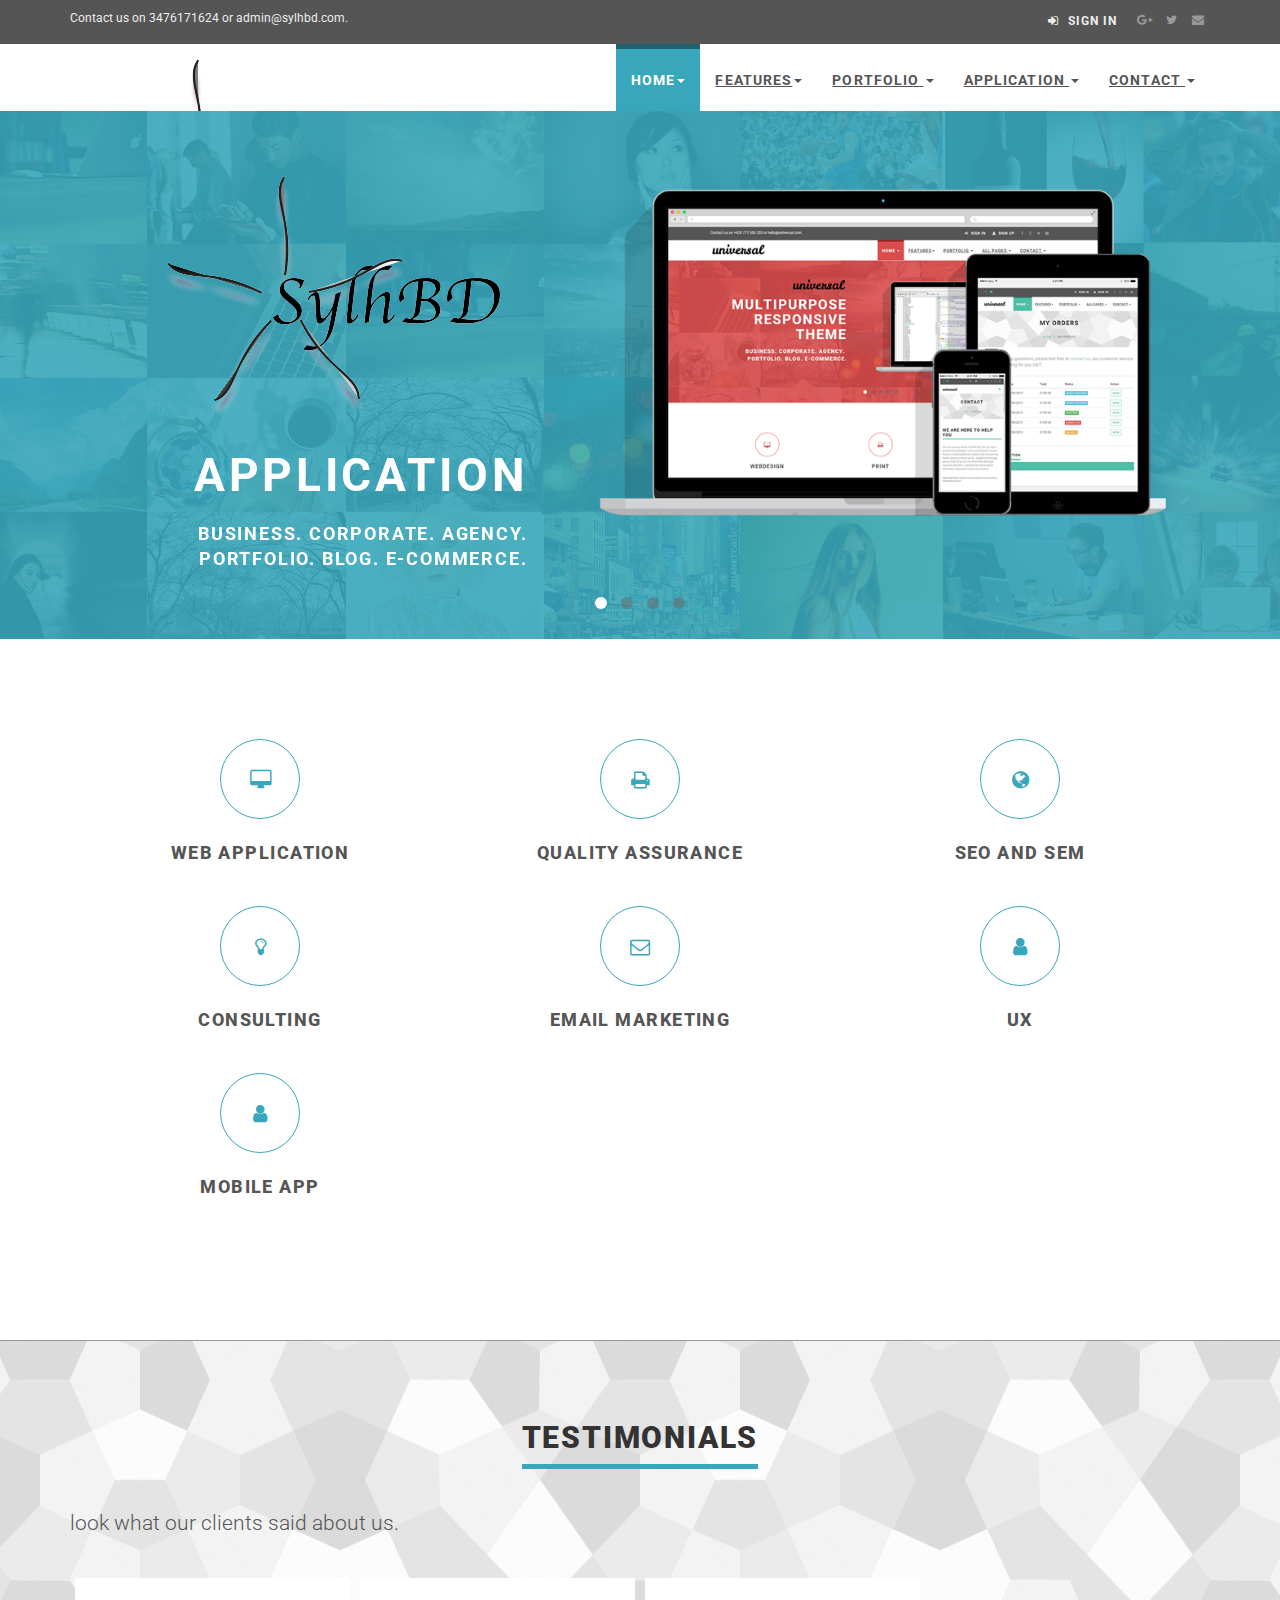
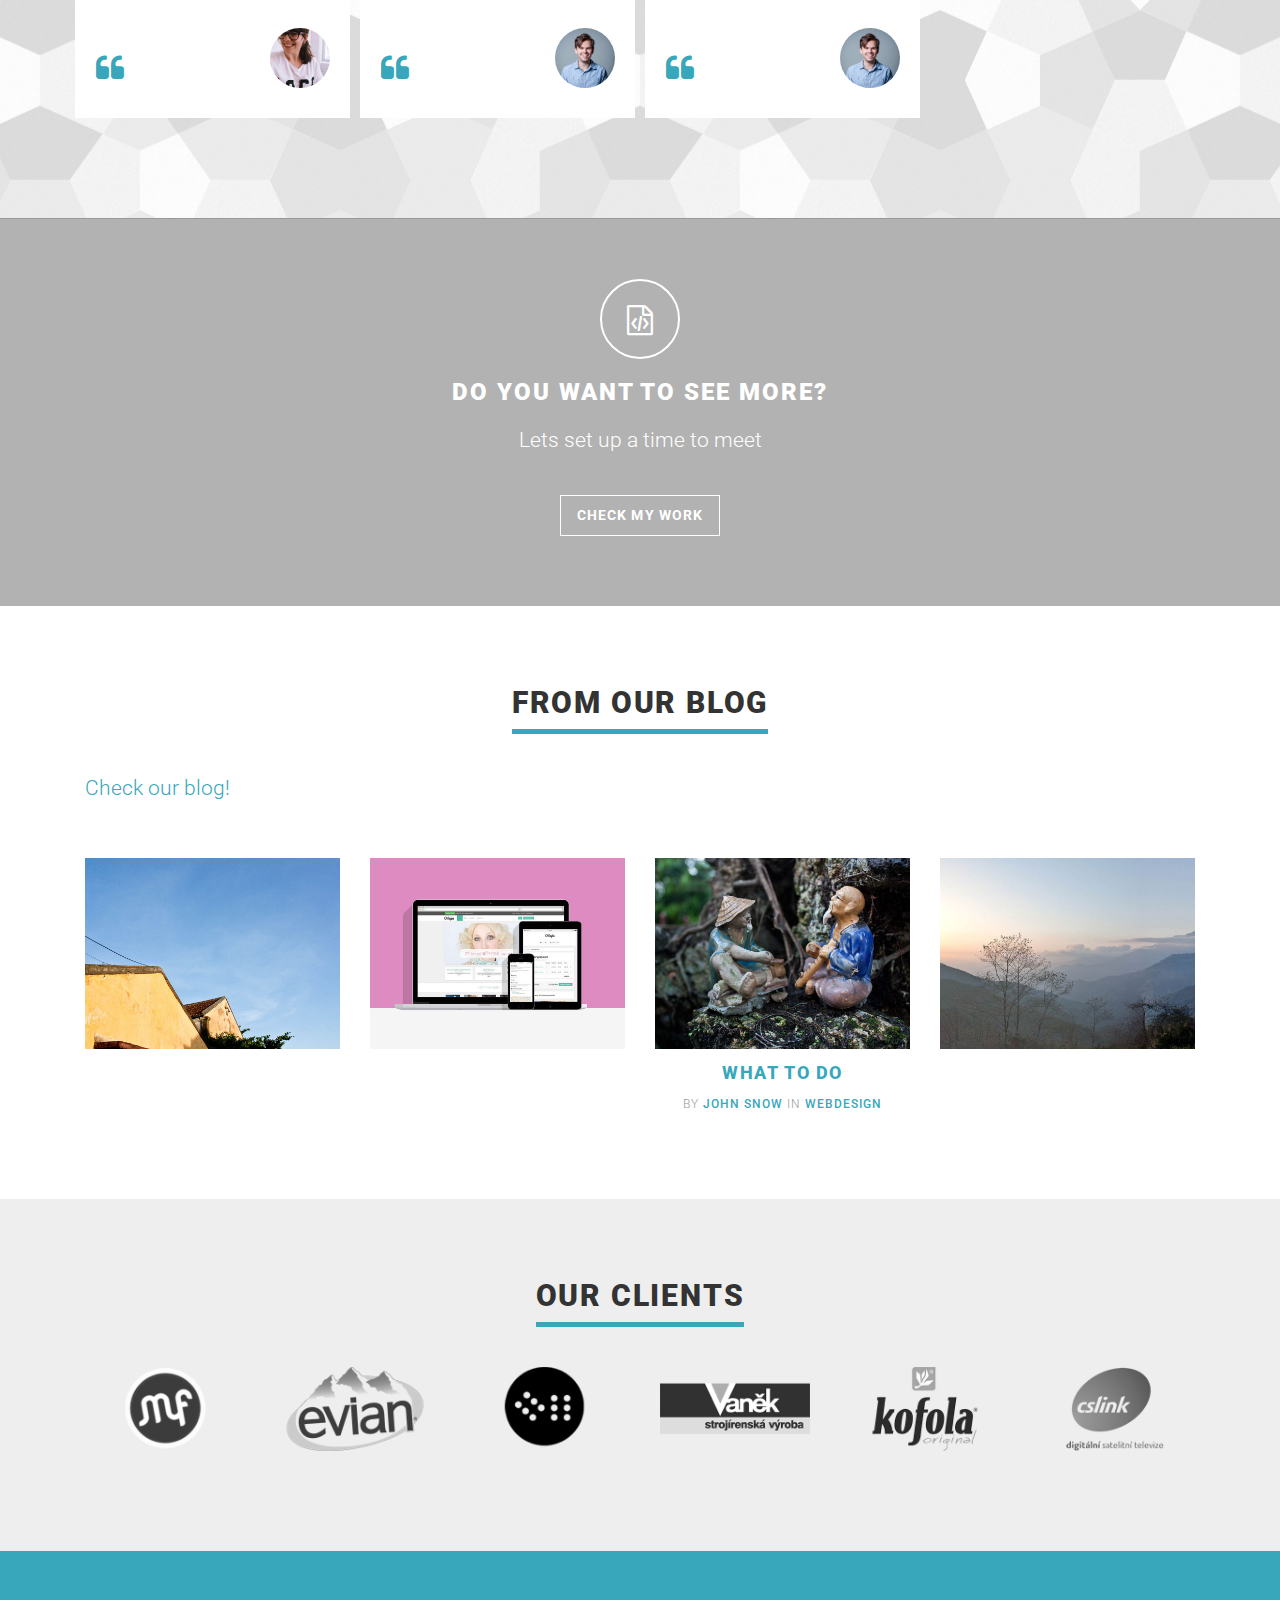
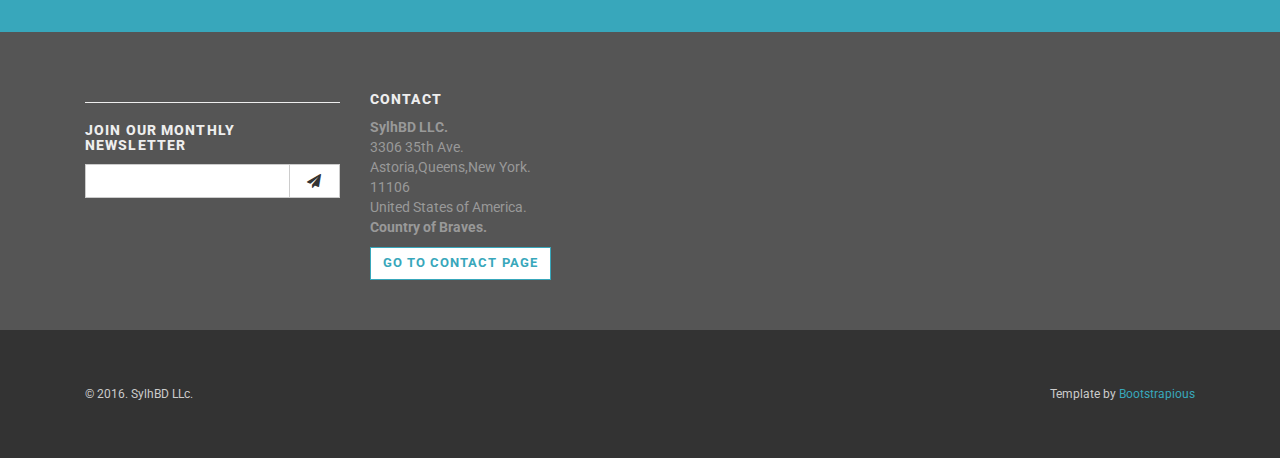
<file: universal/index.html>
<!DOCTYPE html>
<html lang="en">

<head>
    <meta charset="utf-8">
    <meta name="robots" content="all,follow">
    <meta name="googlebot" content="index,follow,snippet,archive">
    <meta name="viewport" content="width=device-width, initial-scale=1">

    <title>Improveing Everyday</title>

    <meta name="keywords" content="">

    <link href='http://fonts.googleapis.com/css?family=Roboto:400,100,100italic,300,300italic,500,700,800' rel='stylesheet' type='text/css'>

    <!-- Bootstrap and Font Awesome css -->
    <link rel="stylesheet" href="http://maxcdn.bootstrapcdn.com/font-awesome/4.3.0/css/font-awesome.min.css">
    <link rel="stylesheet" href="http://maxcdn.bootstrapcdn.com/bootstrap/3.3.2/css/bootstrap.min.css">

    <!-- Css animations  -->
    <link href="css/animate.css" rel="stylesheet">

    <!-- Theme stylesheet, if possible do not edit this stylesheet -->
    <link href="css/style.default.css" rel="stylesheet" id="theme-stylesheet">

    <!-- Custom stylesheet - for your changes -->
    <link href="css/custom.css" rel="stylesheet">

    <!-- Responsivity for older IE -->
    <!--[if lt IE 9]>
        <script src="https://oss.maxcdn.com/html5shiv/3.7.2/html5shiv.min.js"></script>
        <script src="https://oss.maxcdn.com/respond/1.4.2/respond.min.js"></script>
<![endif]-->

    <!-- Favicon and apple touch icons-->
    <link rel="shortcut icon" href="img/favicon.ico" type="image/x-icon" />
    <link rel="apple-touch-icon" href="img/apple-touch-icon.png" />
    <link rel="apple-touch-icon" sizes="57x57" href="img/apple-touch-icon-57x57.png" />
    <link rel="apple-touch-icon" sizes="72x72" href="img/apple-touch-icon-72x72.png" />
    <link rel="apple-touch-icon" sizes="76x76" href="img/apple-touch-icon-76x76.png" />
    <link rel="apple-touch-icon" sizes="114x114" href="img/apple-touch-icon-114x114.png" />
    <link rel="apple-touch-icon" sizes="120x120" href="img/apple-touch-icon-120x120.png" />
    <link rel="apple-touch-icon" sizes="144x144" href="img/apple-touch-icon-144x144.png" />
    <link rel="apple-touch-icon" sizes="152x152" href="img/apple-touch-icon-152x152.png" />
    <!-- owl carousel css -->

    <link href="css/owl.carousel.css" rel="stylesheet">
    <link href="css/owl.theme.css" rel="stylesheet">
</head>

<body>

    <div id="all">

        <header>

            <!-- *** TOP ***
_________________________________________________________ -->
            <div id="top">
                <div class="container">
                    <div class="row">
                        <div class="col-xs-5 contact">
                            <p class="hidden-sm hidden-xs">Contact us on  3476171624 or admin@sylhbd.com.</p>
                            <p class="hidden-md hidden-lg"><a href="#" data-animate-hover="pulse"><i class="fa fa-phone"></i></a>  <a href="#" data-animate-hover="pulse"><i class="fa fa-envelope"></i></a>
                            </p>
                        </div>
                        <div class="col-xs-7">
                            <div class="social">

                                <a href="#" class="external gplus" data-animate-hover="pulse"><i class="fa fa-google-plus"></i></a>
                                <a href="#" class="external LinkDn" data-animate-hover="pulse"><i class="fa fa-twitter"></i></a>
                                <a href="admin@sylhbd.com" class="email" data-animate-hover="pulse"><i class="fa fa-envelope"></i></a>
                            </div>

                            <div class="login">
                                <a href="#" data-toggle="modal" data-target="#login-modal"><i class="fa fa-sign-in"></i> <span class="hidden-xs text-uppercase">Sign in</span></a>

                            </div>

                        </div>
                    </div>
                </div>
            </div>

            <!-- *** TOP END *** -->

            <!-- *** NAVBAR ***
    _________________________________________________________ -->

            <div class="navbar-affixed-top" data-spy="affix" data-offset-top="200">

                <div class="navbar navbar-default yamm" role="navigation" id="navbar">

                    <div class="container">
                        <div class="navbar-header">

                            <a class="navbar-brand home" href="index.html">
                                <img src="img/logo.png" alt="Universal logo" class="hidden-xs hidden-sm">
                                <img src="img/logo-small.png" alt="Universal logo" class="visible-xs visible-sm"><span class="sr-only">Home</span>
                            </a>
                            <div class="navbar-buttons">
                                <button type="button" class="navbar-toggle btn-template-main" data-toggle="collapse" data-target="#navigation">
                                    <span class="sr-only">Toggle navigation</span>
                                    <i class="fa fa-align-justify"></i>
                                </button>
                            </div>
                        </div>
                        <!--/.navbar-header -->

                        <div class="navbar-collapse collapse" id="navigation">

                            <ul class="nav navbar-nav navbar-right">
                                <li class="dropdown active">
                                    <a href="javascript: void(0)" class="dropdown-toggle" data-toggle="dropdown">Home<b class="caret"></b></a>
                                    <ul class="dropdown-menu">
                                        <li><a href="index.html">My Work</a>

                                        <li><a href="http://family.sylhbd.com">Family</a>
                                          <li><a href="/Users/wasey/Desktop/SandBox/index.html">DemoSite</a>
                                    </ul>
                                </li>
                                <li class="dropdown use-yamm yamm-fw">
                                    <a href="#" class="dropdown-toggle" data-toggle="dropdown">Features<b class="caret"></b></a>
                                    <ul class="dropdown-menu">
                                        <li>
                                            <div class="yamm-content">
                                                <div class="row">
                                                    <div class="col-sm-6">
                                                        <img src="img/template-easy-customize.png" class="img-responsive hidden-xs" alt="">
                                                    </div>
                                                    <div class="col-sm-3">
                                                        <h5>Working On It</h5>
                                                        <ul>

                                                        </ul>
                                                    </div>
                                                    <div class="col-sm-3">
                                                        <h5>Working On It</h5>
                                                        <ul>

                                                        </ul>
                                                    </div>
                                                </div>
                                            </div>
                                        </li>
                                    </ul>
                                </li>
                                <li class="dropdown use-yamm yamm-fw">
                                    <a href="#" class="dropdown-toggle" data-toggle="dropdown">Portfolio <b class="caret"></b></a>
                                    <ul class="dropdown-menu">
                                        <li>
                                            <div class="yamm-content">
                                                <div class="row">
                                                    <div class="col-sm-6">
                                                        <img src="img/template-homepage.png" class="img-responsive hidden-xs" alt="">
                                                    </div>
                                                    <div class="col-sm-3">
                                                        <h5>Portfolio</h5>
                                                        <ul>
                                                            <li><a href="/Users/wasey/Desktop/SandBox/porfolio/bs-mera/index.html ">AAM Wasey</a>

                                                            </li>

                                                        </ul>
                                                    </div>
                                                    <div class="col-sm-3">
                                                        <h5>About</h5>
                                                        <ul>
                                                            <li><a href="about.html">About us</a>
                                                            </li>
                                                            <li><a href="team.html">Our team</a>
                                                            </li>
                                                            <li><a href="team-member.html">Team member</a>
                                                            </li>
                                                            <li><a href="services.html">Services</a>
                                                            </li>
                                                        </ul>

                                                        <ul>

                                                        </ul>
                                                    </div>
                                                </div>
                                            </div>
                                        </li>
                                    </ul>
                                </li>
                                <li class="dropdown use-yamm yamm-fw">
                                    <a href="#" class="dropdown-toggle" data-toggle="dropdown">ApplicaTion <b class="caret"></b></a>
                                    <ul class="dropdown-menu">
                                        <li>
                                            <div class="yamm-content">
                                                <div class="row">
                                                    <div class="col-sm-6">
                                                        <img src="img/template-homepage.png" class="img-responsive hidden-xs" alt="">
                                                    </div>
                                                    <div class="col-sm-3">
                                                        <h5>Portfolio</h5>
                                                        <ul>
                                                            <li><a href="/Users/wasey/Desktop/SandBox/porfolio/bs-mera/index.html ">Demo</a>

                                                            </li>

                                                        </ul>
                                                    </div>
                                                    <div class="col-sm-3">
                                                        <h5>E-Commarce</h5>
                                                        <ul>
                                                            <li><a href="/Users/wasey/Desktop/SandBox/index.html ">Demo</a>
                                                            </li>

                                                        </ul>

                                                    </div>
                                                    <div class="col-sm-3">
                                                        <h5>Blog</h5>
                                                        <ul>
                                                            <li><a href="/Users/wasey/Desktop/SandBox/index.html ">Demo</a>
                                                            </li>

                                                        </ul>

                                                    </div>
                                                    <div class="col-sm-3">
                                                        <h5>SocialMedia</h5>
                                                        <ul>
                                                            <li><a href="http://family.sylhbd.com">Demo</a>
                                                            </li>

                                                        </ul>

                                                    </div>
                                                </div>
                                            </div>
                                        </li>
                                    </ul>
                                </li>
                                <!-- ========== FULL WIDTH MEGAMENU ================== -->

                                <!-- ========== FULL WIDTH MEGAMENU END ================== -->

                                <li class="dropdown">
                                    <a href="javascript: void(0)" class="dropdown-toggle" data-toggle="dropdown">Contact <b class="caret"></b></a>
                                    <ul class="dropdown-menu">
                                        <li><a href="contact.html">Contact </a>
                                        </li>

                                    </ul>
                                </li>
                            </ul>

                        </div>
                        <!--/.nav-collapse -->



                        <div class="collapse clearfix" id="search">

                            <form class="navbar-form" role="search">
                                <div class="input-group">
                                    <input type="text" class="form-control" placeholder="Search">
                                    <span class="input-group-btn">

                    <button type="submit" class="btn btn-template-main"><i class="fa fa-search"></i></button>

                </span>
                                </div>
                            </form>

                        </div>
                        <!--/.nav-collapse -->

                    </div>


                </div>
                <!-- /#navbar -->

            </div>

            <!-- *** NAVBAR END *** -->

        </header>

        <!-- *** LOGIN MODAL ***
_________________________________________________________ -->

        <div class="modal fade" id="login-modal" tabindex="-1" role="dialog" aria-labelledby="Login" aria-hidden="true">
            <div class="modal-dialog modal-sm">

                <div class="modal-content">
                    <div class="modal-header">
                        <button type="button" class="close" data-dismiss="modal" aria-hidden="true">&times;</button>
                        <h4 class="modal-title" id="Login">login</h4>
                    </div>
                    <div class="modal-body">
                        <form action="customer-orders.html" method="post">
                            <div class="form-group">
                                <input type="text" class="form-control" id="email_modal" placeholder="email">
                            </div>
                            <div class="form-group">
                                <input type="password" class="form-control" id="password_modal" placeholder="password">
                            </div>

                            <p class="text-center">
                                <button class="btn btn-template-main"><i class="fa fa-sign-in"></i> Log in</button>
                            </p>

                        </form>

                    </div>
                </div>
            </div>
        </div>

        <!-- *** LOGIN MODAL END *** -->

        <section>
            <!-- *** HOMEPAGE CAROUSEL ***
 _________________________________________________________ -->

            <div class="home-carousel">

                <div class="dark-mask"></div>

                <div class="container">
                    <div class="homepage owl-carousel">
                        <div class="item">
                            <div class="row">
                                <div class="col-sm-5 right">
                                    <p>
                                        <img src="img/logo.png" alt="">
                                    </p>
                                    <h1>Application</h1>
                                    <p>Business. Corporate. Agency.
                                        <br />Portfolio. Blog. E-commerce.</p>
                                </div>
                                <div class="col-sm-7">
                                    <img class="img-responsive" src="img/template-homepage.png" alt="">
                                </div>
                            </div>
                        </div>
                        <div class="item">
                            <div class="row">

                                <div class="col-sm-7 text-center">
                                    <img class="img-responsive" src="img/template-mac.png" alt="">
                                </div>

                                <div class="col-sm-5">
                                    <h2>Features</h2>
                                    <ul class="list-style-none">
                                        <li>Maintainance</li>
                                        <li>Quality assurance</li>
                                        <li>Google maps, Forms, Megamenu, CSS3 Animations and much more</li>
                                        <li>Continuous Deployment</li>
                                    </ul>
                                </div>

                            </div>
                        </div>
                        <div class="item">
                            <div class="row">
                                <div class="col-sm-5 right">
                                    <h1>Design</h1>
                                    <ul class="list-style-none">
                                        <li>Clean and elegant design</li>


                                    </ul>
                                </div>
                                <div class="col-sm-7">
                                    <img class="img-responsive" src="img/template-easy-customize.png" alt="">
                                </div>
                            </div>
                        </div>
                        <div class="item">
                            <div class="row">
                                <div class="col-sm-7">
                                    <img class="img-responsive" src="img/template-easy-code.png" alt="">
                                </div>
                                <div class="col-sm-5">
                                    <h1>Easy to Adopt</h1>
                                    <ul class="list-style-none">
                                        <li>U require we Build</li>
                                        <li>Easily to change requirments</li>
                                    </ul>
                                </div>
                            </div>
                        </div>
                    </div>
                    <!-- /.project owl-slider -->
                </div>
            </div>

            <!-- *** HOMEPAGE CAROUSEL END *** -->
        </section>

        <section class="bar background-white">
            <div class="container">
                <div class="col-md-12">


                    <div class="row">
                        <div class="col-md-4">
                            <div class="box-simple">
                                <div class="icon">
                                    <i class="fa fa-desktop"></i>
                                </div>
                                <h3>Web Application</h3>
                                <p></p>
                            </div>
                        </div>
                        <div class="col-md-4">
                            <div class="box-simple">
                                <div class="icon">
                                    <i class="fa fa-print"></i>
                                </div>
                                <h3>Quality Assurance</h3>
                                <p></p>
                            </div>
                        </div>
                        <div class="col-md-4">
                            <div class="box-simple">
                                <div class="icon">
                                    <i class="fa fa-globe"></i>
                                </div>
                                <h3>SEO and SEM</h3>
                                <p></p>
                            </div>
                        </div>
                    </div>

                    <div class="row">
                        <div class="col-md-4">
                            <div class="box-simple">
                                <div class="icon">
                                    <i class="fa fa-lightbulb-o"></i>
                                </div>
                                <h3>Consulting</h3>
                                <p></p>
                            </div>
                        </div>
                        <div class="col-md-4">
                            <div class="box-simple">
                                <div class="icon">
                                    <i class="fa fa-envelope-o"></i>
                                </div>
                                <h3>Email Marketing</h3>
                                <p></p>
                            </div>
                        </div>
                        <div class="col-md-4">
                            <div class="box-simple">
                                <div class="icon">
                                    <i class="fa fa-user"></i>
                                </div>
                                <h3>UX</h3>
                                <p></p>
                            </div>
                        </div>
                        <div class="col-md-4">
                            <div class="box-simple">
                                <div class="icon">
                                    <i class="fa fa-user"></i>
                                </div>
                                <h3>Mobile App</h3>
                                <p></p>
                            </div>
                        </div>
                    </div>
                </div>
            </div>
        </section>

        <section class="bar background-pentagon no-mb">
            <div class="container">
                <div class="row">
                    <div class="col-md-12">
                        <div class="heading text-center">
                            <h2>Testimonials</h2>
                        </div>

                        <p class="lead">look what our clients said about us.</p>


                        <!-- *** TESTIMONIALS CAROUSEL ***
 _________________________________________________________ -->

                        <ul class="owl-carousel testimonials same-height-row">


                            <li class="item">
                                <div class="testimonial same-height-always">
                                    <div class="text">

                                    </div>
                                    <div class="bottom">
                                        <div class="icon"><i class="fa fa-quote-left"></i>
                                        </div>
                                        <div class="name-picture">
                                            <img class="" alt="" src="img/person-3.png">

                                        </div>
                                    </div>
                                </div>
                            </li>
                            <li class="item">
                                <div class="testimonial same-height-always">
                                    <div class="text">

                                    </div>

                                    <div class="bottom">
                                        <div class="icon"><i class="fa fa-quote-left"></i>
                                        </div>
                                        <div class="name-picture">
                                            <img class="" alt="" src="img/person-4.jpg">

                                        </div>
                                    </div>
                                </div>
                            </li>
                            <li class="item">
                                <div class="testimonial same-height-always">
                                    <div class="text">

                                    </div>

                                    <div class="bottom">
                                        <div class="icon"><i class="fa fa-quote-left"></i>
                                        </div>
                                        <div class="name-picture">
                                            <img class="" alt="" src="img/person-4.jpg">

                                        </div>
                                    </div>
                                </div>
                            </li>
                        </ul>
                        <!-- /.owl-carousel -->

                        <!-- *** TESTIMONIALS CAROUSEL END *** -->
                    </div>

                </div>
            </div>
        </section>
        <!-- /.bar -->

        <section class="bar background-image-fixed-2 no-mb color-white text-center">
            <div class="dark-mask"></div>
            <div class="container">
                <div class="row">
                    <div class="col-md-12">
                        <div class="icon icon-lg"><i class="fa fa-file-code-o"></i>
                        </div>
                        <h3 class="text-uppercase">Do you want to see more?</h3>
                        <p class="lead">Lets set up a time to meet</p>
                        <p class="text-center">
                            <a href="index2.html" class="btn btn-template-transparent-black btn-lg">Check my Work</a>
                        </p>
                    </div>

                </div>
            </div>
        </section>

        <section class="bar background-white no-mb">
            <div class="container">

                <div class="col-md-12">
                    <div class="heading text-center">
                        <h2>From our blog</h2>
                    </div>

                    <p class="lead"> <span class="accent">Check our blog!</span>
                    </p>

                    <!-- *** BLOG HOMEPAGE ***
_________________________________________________________ -->

                    <div class="row">
                        <div class="col-md-3 col-sm-6">
                            <div class="box-image-text blog">
                                <div class="top">
                                    <div class="image">
                                        <img src="img/portfolio-4.jpg" alt="" class="img-responsive">
                                    </div>
                                    <div class="bg"></div>
                                    <div class="text">
                                        <p class="buttons">
                                            <a href="blog-post.html" class="btn btn-template-transparent-primary"><i class="fa fa-link"></i> Read more</a>
                                        </p>
                                    </div>
                                </div>
                                <div class="content">

                                </div>
                            </div>
                            <!-- /.box-image-text -->

                        </div>

                        <div class="col-md-3 col-sm-6">
                            <div class="box-image-text blog">
                                <div class="top">
                                    <div class="image">
                                        <img src="img/portfolio-3.jpg" alt="" class="img-responsive">
                                    </div>
                                    <div class="bg"></div>
                                    <div class="text">
                                        <p class="buttons">
                                            <a href="blog-post.html" class="btn btn-template-transparent-primary"><i class="fa fa-link"></i> Read more</a>
                                        </p>
                                    </div>
                                </div>
                                <div class="content">

                                </div>
                            </div>
                            <!-- /.box-image-text -->

                        </div>

                        <div class="col-md-3 col-sm-6">
                            <div class="box-image-text blog">
                                <div class="top">
                                    <div class="image">
                                        <img src="img/portfolio-5.jpg" alt="" class="img-responsive">
                                    </div>
                                    <div class="bg"></div>
                                    <div class="text">
                                        <p class="buttons">
                                            <a href="blog-post.html" class="btn btn-template-transparent-primary"><i class="fa fa-link"></i> Read more</a>
                                        </p>
                                    </div>
                                </div>
                                <div class="content">
                                    <h4><a href="blog-post.html">What to do</a></h4>
                                    <p class="author-category">By <a href="#">John Snow</a> in <a href="blog.html">Webdesign</a>
                                    </p>

                                    </p>
                                </div>
                            </div>
                            <!-- /.box-image-text -->

                        </div>

                        <div class="col-md-3 col-sm-6">
                            <div class="box-image-text blog">
                                <div class="top">
                                    <div class="image">
                                        <img src="img/portfolio-6.jpg" alt="" class="img-responsive">
                                    </div>
                                    <div class="bg"></div>
                                    <div class="text">
                                        <p class="buttons">
                                            <a href="blog-post.html" class="btn btn-template-transparent-primary"><i class="fa fa-link"></i> Read more</a>
                                        </p>
                                    </div>
                                </div>
                                <div class="content">

                                    </p>
                                </div>
                            </div>
                            <!-- /.box-image-text -->

                        </div>

                    </div>
                    <!-- /.row -->

                    <!-- *** BLOG HOMEPAGE END *** -->

                </div>

            </div>
            <!-- /.container -->
        </section>
        <!-- /.bar -->

        <section class="bar background-gray no-mb">
            <div class="container">
                <div class="row">
                    <div class="col-md-12">
                        <div class="heading text-center">
                            <h2>Our clients</h2>
                        </div>

                        <ul class="owl-carousel customers">
                            <li class="item">
                                <img src="img/customer-1.png" alt="" class="img-responsive">
                            </li>
                            <li class="item">
                                <img src="img/customer-2.png" alt="" class="img-responsive">
                            </li>
                            <li class="item">
                                <img src="img/customer-3.png" alt="" class="img-responsive">
                            </li>
                            <li class="item">
                                <img src="img/customer-4.png" alt="" class="img-responsive">
                            </li>
                            <li class="item">
                                <img src="img/customer-5.png" alt="" class="img-responsive">
                            </li>
                            <li class="item">
                                <img src="img/customer-6.png" alt="" class="img-responsive">
                            </li>
                        </ul>
                        <!-- /.owl-carousel -->
                    </div>

                </div>
            </div>
        </section>


        <!-- *** GET IT ***
_________________________________________________________ -->

        <div id="get-it">
            <div class="container">
                <div class="col-md-8 col-sm-12">

                </div>
                <div class="col-md-4 col-sm-12">

                </div>
            </div>
        </div>


        <!-- *** GET IT END *** -->


        <!-- *** FOOTER ***
_________________________________________________________ -->

        <footer id="footer">
            <div class="container">
                <div class="col-md-3 col-sm-6">

                    <hr>

                    <h4>Join our monthly newsletter</h4>

                    <form>
                        <div class="input-group">

                            <input type="text" class="form-control">

                            <span class="input-group-btn">

                        <button class="btn btn-default" type="button"><i class="fa fa-send"></i></button>

                    </span>

                        </div>
                        <!-- /input-group -->
                    </form>

                    <hr class="hidden-md hidden-lg hidden-sm">

                </div>
                <!-- /.col-md-3 -->

                <!-- /.col-md-3 -->

                <div class="col-md-3 col-sm-6">

                    <h4>Contact</h4>

                    <p><strong>SylhBD LLC.</strong>
                        <br>3306 35th Ave.
                        <br>Astoria,Queens,New York.
                        <br>11106
                        <br>United States of America.
                        <br>
                        <strong>Country of Braves.</strong>
                    </p>

                    <a href="contact.html" class="btn btn-small btn-template-main">Go to contact page</a>

                    <hr class="hidden-md hidden-lg hidden-sm">

                </div>
                <!-- /.col-md-3 -->


                <!-- /.col-md-3 -->
            </div>
            <!-- /.container -->
        </footer>
        <!-- /#footer -->

        <!-- *** FOOTER END *** -->

        <!-- *** COPYRIGHT ***
_________________________________________________________ -->

        <div id="copyright">
            <div class="container">
                <div class="col-md-12">
                    <p class="pull-left">&copy; 2016. SylhBD LLc.</p>
                    <p class="pull-right">Template by <a>Bootstrapious</a>
                        <!-- Not removing these links is part of the licence conditions of the template. Thanks for understanding :) -->
                    </p>

                </div>
            </div>
        </div>
        <!-- /#copyright -->

        <!-- *** COPYRIGHT END *** -->



    </div>
    <!-- /#all -->

    <!-- #### JAVASCRIPT FILES ### -->

    <script src="http://ajax.googleapis.com/ajax/libs/jquery/1.11.0/jquery.min.js"></script>
    <script>
        window.jQuery || document.write('<script src="js/jquery-1.11.0.min.js"><\/script>')
    </script>
    <script src="http://maxcdn.bootstrapcdn.com/bootstrap/3.3.2/js/bootstrap.min.js"></script>

    <script src="js/jquery.cookie.js"></script>
    <script src="js/waypoints.min.js"></script>
    <script src="js/jquery.counterup.min.js"></script>
    <script src="js/jquery.parallax-1.1.3.js"></script>
    <script src="js/front.js"></script>



    <!-- owl carousel -->
    <script src="js/owl.carousel.min.js"></script>



</body>

</html>
</file>
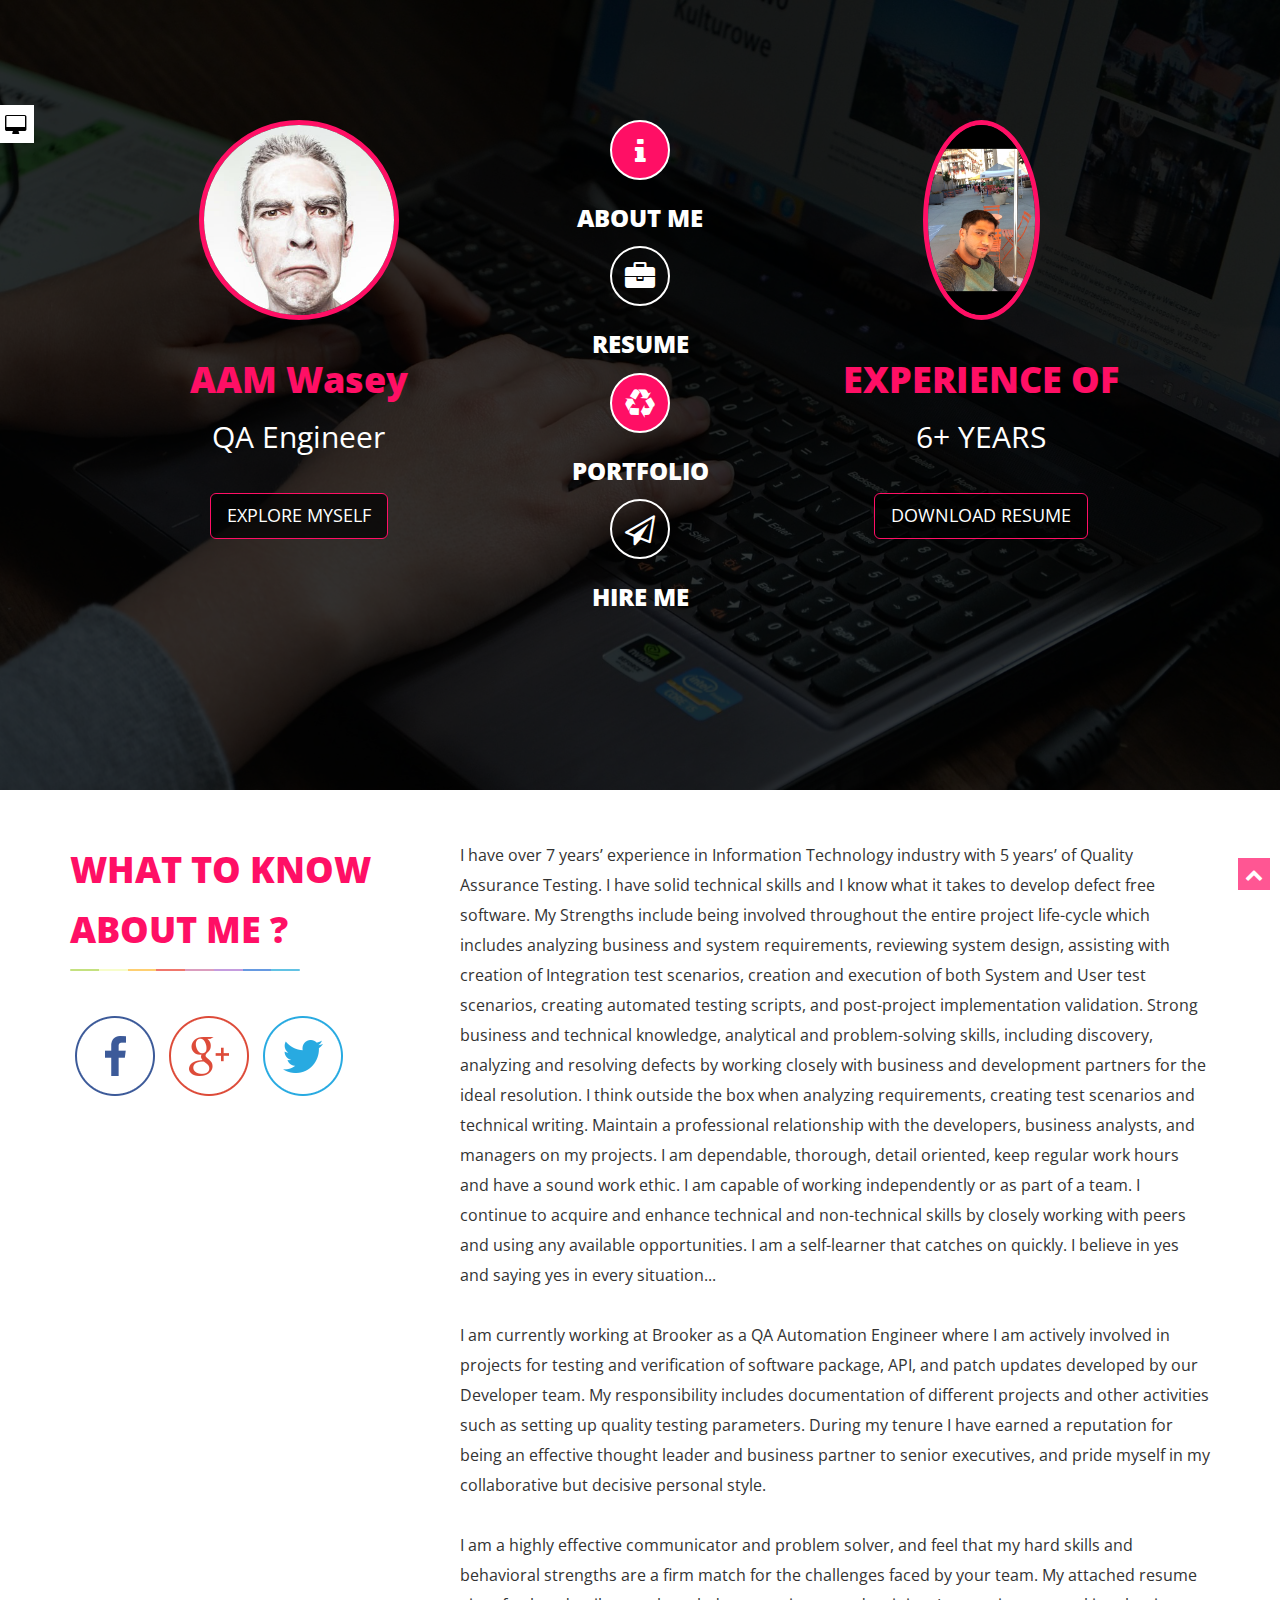
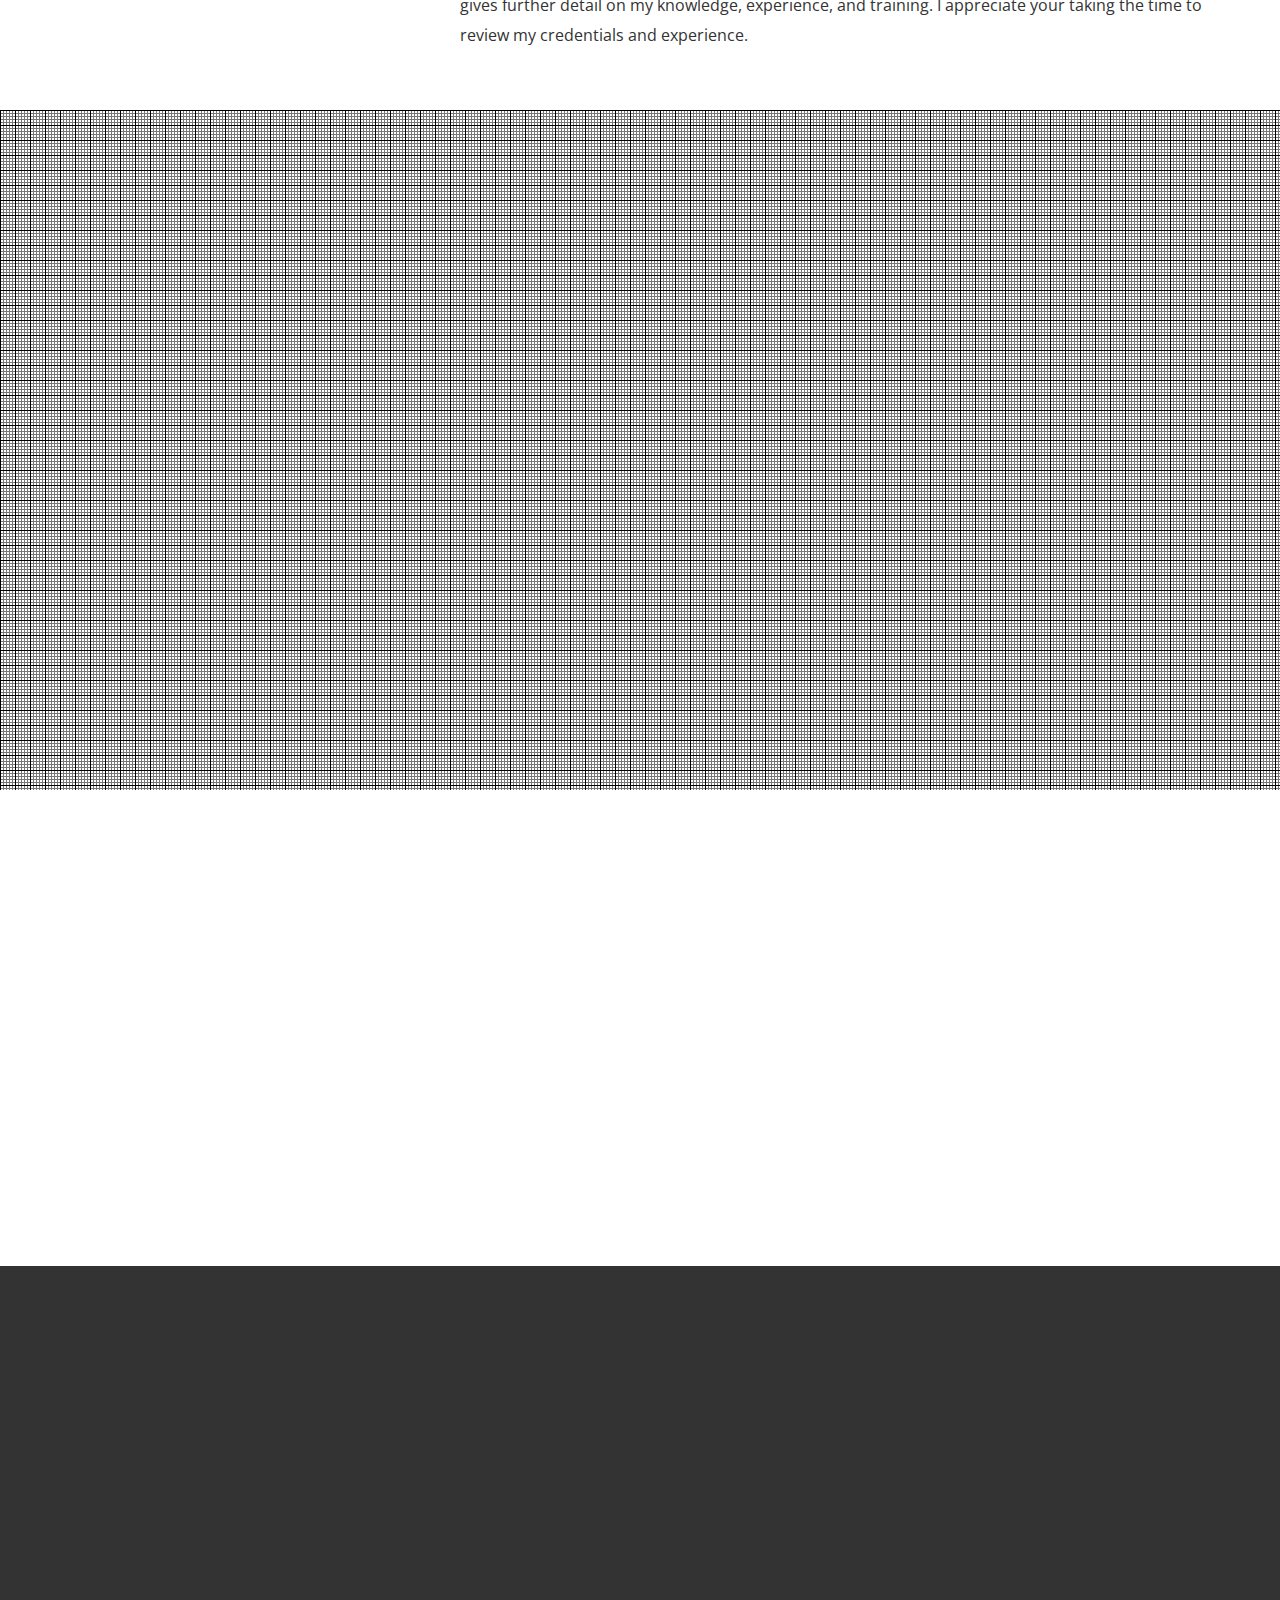
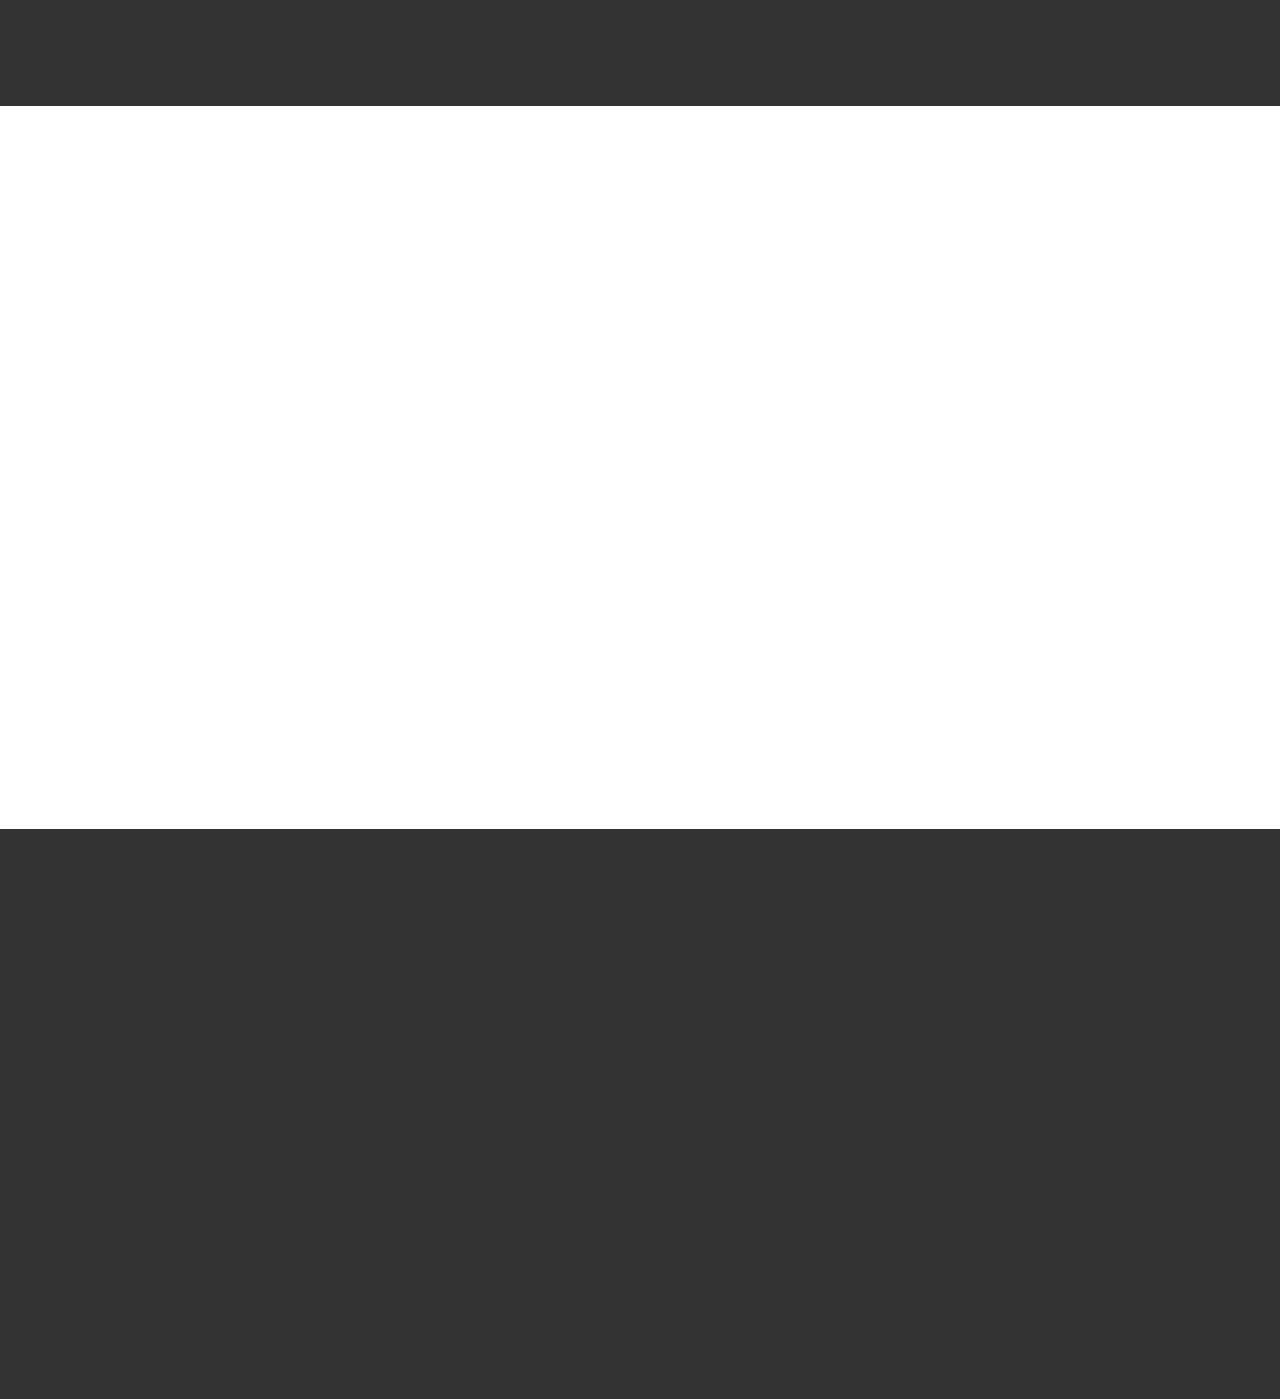
<file: porfolio/bs-mera/index.html>
﻿<!DOCTYPE html>
<html xmlns="http://www.w3.org/1999/xhtml">
<head>
    <meta charset="utf-8" />
    <meta name="viewport" content="width=device-width, initial-scale=1, maximum-scale=1" />
    <meta name="description" content="" />
    <meta name="author" content="" />
    <!--[if IE]>
        <meta http-equiv="X-UA-Compatible" content="IE=edge,chrome=1">
        <![endif]-->
    <title>AAM Wasey Resume</title>
    <!-- BOOTSTRAP CORE STYLE CSS -->
    <link href="assets/css/bootstrap.css" rel="stylesheet" />
    <!-- FONT AWESOME CSS -->
    <link href="assets/css/font-awesome.min.css" rel="stylesheet" />
    <!-- ANIMATE  CSS -->
    <link href="assets/css/animate.css" rel="stylesheet" />
    <!-- PRETTY PHOTO  CSS -->
    <link href="assets/css/prettyPhoto.css" rel="stylesheet" />
    <!--  STYLE SWITCHER CSS -->
    <link href="assets/css/styleSwitcher.css" rel="stylesheet" />
    <!-- CUSTOM STYLE CSS -->
    <link href="assets/css/style.css" rel="stylesheet" />
    <!--PINK STYLE VERSION IS BY DEFAULT, USE ANY ONE STYLESHEET FROM FOUR STYLESHEETS (pink,green,blue and brown) HERE-->
    <link href="assets/css/themes/pink.css" id="mainCSS" rel="stylesheet" />
    <!-- GOOGLE FONTS -->
    <link href='http://fonts.googleapis.com/css?family=Open+Sans:400,700,300' rel='stylesheet' type='text/css' />

</head>
<body>

    <div class="switcher" style="left:-50px;">
        <a id="switch-panel" class="hide-panel">
            <i class="fa fa-desktop"></i>

        </a>
        <p style="font-size:10px">choose</p>
        <ul class="colors-list">
            <li><a title="Pink" id="pink" class="pink" ></a></li>
            <li><a title="Green" id="green" class="green" ></a></li>
            <li><a title="Blue" id="blue" class="blue" ></a></li>
             <li><a title="Brown" id="brown" class="brown" ></a></li>

        </ul>
    </div>
    <!-- /. END THEME SWITCHER-->
    <div id="home-sec">
        <div class="overlay">
            <div class="container">
                <div class="row pad-top-bottom  move-me">
                    <div class="col-lg-5 col-md-5 col-sm-5 text-center">
                        <img src="assets/img/smile.jpg" class="main-img img-circle wow bounceIn animated" data-wow-duration="1s" data-wow-delay=".2s" alt=""/>
                        <h1 class="wow bounceIn animated" data-wow-duration="1s" data-wow-delay=".4s">AAM Wasey</h1>
                        <h2 class="wow bounceIn animated" data-wow-duration="1s" data-wow-delay=".6s">QA Engineer</h2>
                        <a href="#about-sec" class="btn custom-btn-one btn-lg wow bounceIn animated" data-wow-duration="1s" data-wow-delay=".8s">EXPLORE MYSELF</a>
                    </div>
                    <div class="col-lg-2 col-md-2 col-sm-2 text-center  ">
                        <a href="#about-sec" class="wow bounceIn animated" data-wow-duration="1s" data-wow-delay=".1s">
                            <i class="fa fa-info icon-round icon-round-active"></i>
                            <h3 class="wow bounceIn animated" data-wow-duration="1s" data-wow-delay=".2s">ABOUT ME</h3>
                        </a>
                        <a href="#resume-sec" class="wow bounceIn animated" data-wow-duration="1s" data-wow-delay=".3s">
                            <i class="fa fa-briefcase icon-round"></i>
                            <h3 class="wow bounceIn animated" data-wow-duration="1s" data-wow-delay=".4s">RESUME</h3>
                        </a>
                        <a href="#portfolio-sec" class="wow bounceIn animated" data-wow-duration="1s" data-wow-delay=".5s">
                            <i class="fa fa-recycle icon-round icon-round-active"></i>
                            <h3 class="wow bounceIn animated" data-wow-duration="1s" data-wow-delay=".6s">PORTFOLIO </h3>
                        </a>
                        <a href="#hire-sec" class="wow bounceIn animated" data-wow-duration="1s" data-wow-delay=".7s">
                            <i class="fa fa-paper-plane-o icon-round"></i>
                            <h3 class="wow bounceIn animated" data-wow-duration="1s" data-wow-delay=".8s">HIRE ME</h3>
                        </a>
                    </div>
                    <div class="col-lg-5 col-md-5 col-sm-5 text-center">
                        <img src="assets/img/smile.jpg" class="main-img-2 img-circle wow bounceIn animated" data-wow-duration="1s" data-wow-delay=".2s" alt="" />
                        <h1 class="wow bounceIn animated" data-wow-duration="1s" data-wow-delay=".4s">EXPERIENCE OF</h1>
                        <h2 class="wow bounceIn animated" data-wow-duration="1s" data-wow-delay=".6s">6+ YEARS</h2>
                        <a href="#resume-sec" class="btn custom-btn-one btn-lg wow bounceIn animated" data-wow-duration="1s" data-wow-delay=".8s">DOWNLOAD RESUME</a>
                    </div>
                </div>

            </div>
        </div>
    </div>
    <!-- HOME SECTION END-->
    <section id="about-sec">
        <div class="container">
            <div class="row">
                <div class="col-lg-4 col-md-4 col-sm-4 wow bounceIn animated" data-wow-duration="1s" data-wow-delay=".2s">
                    <h1>WHAT TO KNOW</h1>
                    <h1>ABOUT ME ?</h1>
                    <div class="color-strip"></div>
                    <div class="social-icon">
                        <a href="#">
                            <img src="assets/img/Social/facebook.png" alt="" /></a>
                        <a href="#">
                            <img src="assets/img/Social/google-plus.png" alt="" /></a>
                        <a href="#">
                            <img src="assets/img/Social/twitter.png" alt="" /></a>
                    </div>
                </div>
                <div class="col-lg-8 col-md-8 col-sm-8 wow bounceIn animated" data-wow-duration="1s" data-wow-delay=".4s">
                    <p>
                        I have over 7 years’ experience in Information Technology industry with 5 years’ of Quality Assurance Testing. I have solid technical skills and I know what it takes to develop defect free software. My Strengths include being involved throughout the entire project life-cycle which includes analyzing business and system requirements, reviewing system design, assisting with creation of Integration test scenarios, creation and execution of both System and User test scenarios, creating automated testing scripts, and post-project implementation validation. Strong business and technical knowledge, analytical and problem-solving skills, including discovery, analyzing and resolving defects by working closely with business and development partners for the ideal resolution. I think outside the box when analyzing requirements, creating test scenarios and technical writing. Maintain a professional relationship with the developers, business analysts, and managers on my projects. I am dependable, thorough, detail oriented, keep regular work hours and have a sound work ethic. I am capable of working independently or as part of a team. I continue to acquire and enhance technical and non-technical skills by closely working with peers and using any available opportunities. I am a self-learner that catches on quickly. I believe in yes and saying yes in every situation...


                    </p>
                    <p>
                      I am currently working at Brooker as a QA Automation Engineer where I am actively involved in projects for testing and verification of software package, API, and patch updates developed by our Developer team. My responsibility includes documentation of different projects and other activities such as setting up quality testing parameters. During my tenure I have earned a reputation for being an effective thought leader and business partner to senior executives, and pride myself in my collaborative but decisive personal style.

                    </p>
<p>
                    I am a highly effective communicator and problem solver, and feel that my hard skills and behavioral strengths are a firm match for the challenges faced by your team. My attached resume gives further detail on my knowledge, experience, and training. I appreciate your taking the time to review my credentials and experience.
</p>
                </div>
            </div>



        </div>
    </section>
    <!-- ABOUT SECTION END-->
    <section id="skill-sec">
        <div class="overlay">
            <div class="container">
                <div class="row pad-top-bottom move-me">
                    <div class="col-lg-2 col-md-2 col-sm-2 text-center wow bounceIn animated" data-wow-duration="1s" data-wow-delay=".2s">
                        <span class="chart" data-percent="95">
                            <span class="percent"></span>
                        </span>
                        <h4>SELENIUM</h4>
                    </div>
                    <div class="col-lg-2 col-md-2 col-sm-2 text-center wow bounceIn animated" data-wow-duration="1s" data-wow-delay=".4s">
                        <span class="chart" data-percent="80">
                            <span class="percent"></span>
                        </span>
                        <h4>HTML </h4>
                    </div>
                    <div class="col-lg-2 col-md-2 col-sm-2 text-center  wow bounceIn animated" data-wow-duration="1s" data-wow-delay=".6s">
                        <span class="chart" data-percent="65">
                            <span class="percent"></span>
                        </span>
                        <h4>APPIUM</h4>
                    </div>

                    <div class="col-lg-2 col-md-2 col-sm-2 text-center wow bounceIn animated" data-wow-duration="1s" data-wow-delay=".8s">
                        <span class="chart" data-percent="65">
                            <span class="percent"></span>
                        </span>
                        <h4>JAVA</h4>
                          </div>
                    <div class="col-lg-2 col-md-2 col-sm-2 text-center  wow bounceIn animated" data-wow-duration="1s" data-wow-delay=".10s">
                        <span class="chart" data-percent="75">
                            <span class="percent"></span>
                          </span>
                          <h4>API</h4>
                        </div>
                    <div class="col-lg-2 col-md-2 col-sm-2 text-center  wow bounceIn animated" data-wow-duration="1s" data-wow-delay=".12s">
                         <span class="chart" data-percent="65">
                                <span class="percent"></span>
                            </span>
                          <h4>PYTHON</h4>
                      </div>
                      <div class="col-lg-2 col-md-2 col-sm-2 text-center  wow bounceIn animated" data-wow-duration="1s" data-wow-delay=".14s">
                          <span class="chart" data-percent="75">
                              <span class="percent"></span>
                            </span>
                            <h4>JENKINS/Travis</h4>
                          </div>
                      <div class="col-lg-2 col-md-2 col-sm-2 text-center  wow bounceIn animated" data-wow-duration="1s" data-wow-delay=".16s">
                          <span class="chart" data-percent="75">
                            <span class="percent"></span>
                            </span>
                            <h4>GITHUB/SVN</h4>
                          </div>

                    <div class="col-lg-4 col-md-4 col-sm-4  wow bounceIn animated" data-wow-duration="1s" data-wow-delay="1s">
                        <h1>CHECKOUT MY</h1>
                        <h1>SKILL SET</h1>
                        <p>
                          Skill is Earned by Passion and heard work and dadication.
                        </p>
                        <a href="#resume-sec" class="btn btn-style-two btn-lg">DOWNLOAD RESUME (.pdf file)</a>
                    </div>

                    <div class="col-lg-2 col-md-2 col-sm-2 text-center  wow bounceIn animated" data-wow-duration="1s" data-wow-delay=".16s">
                        <span class="chart" data-percent="95">
                          <span class="percent"></span>
                          </span>
                          <h4>Test Automation</h4>
                      </div>
                    <div class="col-lg-2 col-md-2 col-sm-2 text-center  wow bounceIn animated" data-wow-duration="1s" data-wow-delay=".16s">
                            <span class="chart" data-percent="60">
                              <span class="percent"></span>
                              </span>
                              <h4>Database</h4>
                        </div>
                </div>
            </div>
        </div>
    </section>
    <!-- SKILL SECTION END-->
    <section id="resume-sec">
        <div class="container">
            <div class="row  move-me">
                <div class="col-lg-4 col-md-4 col-sm-4 wow bounceIn animated" data-wow-duration="1s" data-wow-delay=".2s">
                    <h1>DOWNLOAD </h1>
                    <h1>RESUME</h1>
                    <div class="color-strip"></div>
                    <a href="#resume-sec" class="btn btn-style-three ">DOWNLOAD RESUME (.txt file)</a>
                </div>
                <div class="col-lg-8 col-md-8 col-sm-8 wow bounceIn animated" data-wow-duration="1s" data-wow-delay=".4s">

                    <div class="board">
                        <div class="board-inner">
                            <ul class="nav nav-tabs" id="myTab">
                                <li class="active">
                                    <a href="#home" data-toggle="tab" title="PERSONAL DETAILS">
                                        <span class="round-tabs one">
                                            <i class="fa fa-home"></i>
                                        </span>
                                    </a></li>

                                <li><a href="#profile" data-toggle="tab" title="EDUCATIONAL PROFILE">
                                    <span class="round-tabs two">
                                        <i class="fa fa-briefcase"></i>
                                    </span>
                                </a>
                                </li>
                                <li><a href="#exp" data-toggle="tab" title="EXPERIENCE DETAILS">
                                    <span class="round-tabs three">
                                        <i class="fa fa-recycle"></i>
                                    </span></a>
                                </li>

                                <li><a href="#location" data-toggle="tab" title="PRESENT LOCATION">
                                    <span class="round-tabs four">
                                        <i class="fa fa-paper-plane-o"></i>
                                    </span>
                                </a></li>

                                <li><a href="#contact" data-toggle="tab" title="CONTACT ME">
                                    <span class="round-tabs five">
                                        <i class="fa fa-comments-o"></i>
                                    </span></a>
                                </li>

                            </ul>
                        </div>

                        <div class="tab-content">
                            <div class="tab-pane fade in active" id="home">

                                <h4 class="head text-center">PERSONAL DETAILS</h4>
                                <p class="narrow text-center">
                                    <span>
                                        <i>NAME : </i>AAM A Wasey
                                    </span>
                                    <span>
                                        <i>AGE :</i>27 Years
                                    </span>
                                    <span>
                                        <i>EXPERIENCE :</i>6 + YEARS TILL DATE
                                    </span>
                                </p>


                            </div>
                            <div class="tab-pane fade" id="profile">

                                <h4 class="head text-center">EXPERTIES</h4>
                                <p class="narrow text-center">
                                    <span>
                                        <i>TECHINICAL : </i>Test Automation,BDT ,Continuous Intigration etc.
                                    </span>
                                    <span>
                                        <i>SKILLS  :</i>HTML, CSS , JAVA , TESTnG , Cucumber , PYTHON etc.
                                    </span>
                                    <span>
                                        <i>SOFTWARES  :</i>Docker,Vagrant,Linux,Virtual Box,Appium etc.
                                    </span>
                                    <span>
                                        <i>EDUCATION  :</i>BBA From JCAU,Bangladesh.
                                    </span>
                                </p>
                            </div>
                            <div class="tab-pane fade" id="exp">
                                <h4 class="head text-center">EXPERIENCE DETAILS</h4>
                                <p class="narrow text-center">
                                    <span>
                                        <i>BOOKER SOFTWARE  : </i>2015 - TILL DATE  as SR. QA ENGINEER
                                    </span>
                                    <span>
                                        <i>PARCHOLATE : </i>2013 - 2015 as QA AUTOMATION ENINEER
                                    </span>
                                    <span>
                                        <i>PCH :</i>2011 - 2013 as QA ENGINEER.
                                    </span>
                                </p>
                            </div>
                            <div class="tab-pane fade" id="location">
                                <h4 class="head text-center">PRESENT LOCATION </h4>
                                <p class="narrow text-center">
                                    <span>
                                        <i>LOCALITY </i>ASTORIA, NEW YORK.
                                    </span>
                                    <span>
                                        <i>COUNTRY </i>UNITED STATES OF AMERICA
                                    </span>
                                    <span>
                                        <i>ZIP </i>11106.
                                    </span>
                                </p>
                            </div>
                            <div class="tab-pane fade" id="contact">
                                <h4 class="head text-center">CONTACT ME </h4>

                                <p class="narrow text-center">
                                    <span>
                                        <i>EMAIL </i>waseyrabby@gmail.com
                                    </span>
                                    <span>
                                        <i>Call </i>+908-327-7874
                                    </span>
                                    <span>
                                        <i>SKYPE </i>aam.wasey
                                    </span>
                                </p>
                            </div>
                        </div>

                    </div>
                </div>
            </div>

            <div class="row pad-top  move-me wow bounceIn animated" data-wow-duration="1s" data-wow-delay=".6s">
                <div class="col-lg-4 col-md-4 col-sm-4">

                </div>
                <div class="col-lg-4 col-md-4 col-sm-4">

                </div>
                <div class="col-lg-4 col-md-4 col-sm-4">

                </div>
            </div>

        </div>
    </section>
    <!-- RESUME SECTION END-->
    <section id="testimonial-main">
        <div class="overlay">
            <div class="container">
                <div class="row pad-top-bottom wow bounceIn animated" data-wow-duration="1s" data-wow-delay=".2s">
                    <div class="col-lg-12 col-md-12 col-sm-12 text-center">
                        <h1>Favorite Quotes</h1>

                        <div id="testimonials" class="carousel slide" data-ride="carousel">

                            <ol class="carousel-indicators">
                                <li data-target="#testimonials" data-slide-to="0" class=""></li>
                                <li data-target="#testimonials" data-slide-to="1" class="active"></li>
                                <li data-target="#testimonials" data-slide-to="2" class=""></li>
                            </ol>

                            <div class="carousel-inner">
                                <div class="item">
                                    <div class="container center">
                                        <div class="col-lg-6 col-lg-offset-3 col-md-6 col-md-offset-3 slide-custom">

                                            <h4><i class="fa fa-quote-left"></i> We know what we are, but know not what we may be. <i class="fa fa-quote-right"></i></h4>
                                            <div class="user-img pull-right">
                                                <img src="assets/img/user2.png" alt="" class="img-circle image-responsive" />
                                            </div>
                                            <h5 class="pull-right">Henry Ford</h5>
                                        </div>
                                    </div>
                                </div>
                                <div class="item active">
                                    <div class="container center">
                                        <div class="col-lg-6 col-lg-offset-3 col-md-6 col-md-offset-3 slide-custom">
                                            <h4><i class="fa fa-quote-left"></i>Desire is the key to motivation, but it's determination and commitment to an unrelenting pursuit of your goal - a commitment to excellence - that will enable you to attain the success you seek . <i class="fa fa-quote-right"></i></h4>
                                            <div class="user-img pull-right">
                                                <img src="assets/img/user.gif" alt="" class="img-circle image-responsive" />
                                            </div>
                                            <h5 class="pull-right">Mario Andretti</h5>
                                        </div>
                                    </div>
                                </div>
                                <div class="item">
                                    <div class="container center">
                                        <div class="col-lg-6 col-lg-offset-3 col-md-6 col-md-offset-3 slide-custom">
                                            <h4><i class="fa fa-quote-left"></i>Happiness lies in the joy of achievement and the thrill of creative effort . <i class="fa fa-quote-right"></i></h4>
                                            <div class="user-img pull-right">
                                                <img src="assets/img/user2.png" alt="" class="img-circle image-responsive" />
                                            </div>
                                            <h5 class="pull-right">Franklin D. Roosevelt</h5>
                                        </div>
                                    </div>
                                </div>
                            </div>
                        </div>
                    </div>

                </div>
            </div>
        </div>
    </section>
    <!-- TESTIMONIAL SECTION END-->
    <section id="portfolio-sec">
        <div class="container">
            <div class="row text-center wow bounceIn animated" data-wow-duration="1s" data-wow-delay=".2s">
                <div class="col-lg-8 col-lg-offset-2 col-md-8 col-md-offset-2 col-sm-8 col-sm-offset-2 text-center">
                    <h1>RECENT PROJECTS</h1>
                    <p>Robot Framework With Python,Continuous intigration With Circle CI,Java Rest API Test Framework. </p>
                </div>
            </div>
            <div class="row  wow bounceIn animated" data-wow-duration="1s" data-wow-delay=".4s">
                <div class="col-lg-3 col-md-3 col-sm-4 col-xs-12  ">
                    <div class="portfolio-sec-wrap">
                        <img class="img-responsive" src="assets/img/portfolio/small/1.jpg" alt="" />
                        <div class="overlay">
                            <div class="portfolio-sec-inner">
                                <h3><a href="#"> </a></h3>
                                <p></p>
                                <a class="preview"  href="assets/img/portfolio/big/1.jpg"><i class="fa fa-eye"></i></a>
                            </div>
                        </div>
                    </div>
                </div>

                <div class="col-lg-3 col-md-3 col-sm-4 col-xs-12  ">
                    <div class="portfolio-sec-wrap">
                        <img class="img-responsive" src="assets/img/portfolio/small/2.jpg" alt="" />
                        <div class="overlay">
                            <div class="portfolio-sec-inner">
                                <h3><a href="#">GITHUB</a></h3>
                                <p></p>
                                <a class="preview" href="assets/img/portfolio/big/2.jpg"><i class="fa fa-eye"></i>Detailes</a>
                            </div>
                        </div>
                    </div>
                </div>

                <div class="col-lg-3 col-md-3 col-sm-4 col-xs-12  ">
                    <div class="portfolio-sec-wrap">
                        <img class="img-responsive" src="assets/img/portfolio/small/3.jpg" alt="" />
                        <div class="overlay">
                            <div class="portfolio-sec-inner">
                                <h3><a href="#">Jenkins</a></h3>
                                <p></p>
                                <a class="preview" href="assets/img/portfolio/big/3.jpg"><i class="fa fa-eye"></i>Detailes</a>
                            </div>
                        </div>
                    </div>
                </div>

                <div class="col-lg-3 col-md-3 col-sm-4 col-xs-12  ">
                    <div class="portfolio-sec-wrap">
                        <img class="img-responsive" src="assets/img/portfolio/small/4.jpg" alt="" />
                        <div class="overlay">
                            <div class="portfolio-sec-inner">
                                <h3><a href="#">BDT/Cucumber</a></h3>
                                <p></p>
                                <a class="preview" href="assets/img/portfolio/big/4.jpg"><i class="fa fa-eye"></i>Detailes</a>
                            </div>
                        </div>
                    </div>
                </div>


                <div class="col-lg-3 col-md-3 col-sm-4 col-xs-12  ">
                    <div class="portfolio-sec-wrap">
                        <img class="img-responsive" src="assets/img/portfolio/small/7.jpg" alt="" />
                        <div class="overlay">
                            <div class="portfolio-sec-inner">
                                <h3><a href="#">JAVA</a></h3>
                                <p></p>
                                <a class="preview" href="assets/img/portfolio/big/7.jpg"><i class="fa fa-eye"></i>Detailes</a>
                            </div>
                        </div>
                    </div>
                </div>
                <div class="col-lg-3 col-md-3 col-sm-4 col-xs-12  ">
                    <div class="portfolio-sec-wrap">
                        <img class="img-responsive" src="assets/img/portfolio/small/7.jpg" alt="" />
                        <div class="overlay">
                            <div class="portfolio-sec-inner">
                                <h3><a href="#">SELENIUM</a></h3>
                                <p> </p>
                                <a class="preview" href="assets/img/portfolio/big/7.jpg"><i class="fa fa-eye"></i>Detailes</a>
                            </div>
                        </div>
                    </div>
                </div>

                <div class="col-lg-3 col-md-3 col-sm-4 col-xs-12  ">
                    <div class="portfolio-sec-wrap">
                        <img class="img-responsive" src="assets/img/portfolio/small/8.jpg" alt="" />
                        <div class="overlay">
                            <div class="portfolio-sec-inner">
                                <h3><a href="#">TestNG</a></h3>
                                <p></p>
                                <a class="preview" href="assets/img/portfolio/big/8.jpg"><i class="fa fa-eye"></i>Detailes </a>
                            </div>
                        </div>
                    </div>
                </div>


                <div class="col-lg-3 col-md-3 col-sm-4 col-xs-12  ">
                    <div class="portfolio-sec-wrap">
                        <img class="img-responsive" src="assets/img/portfolio/small/1.jpg" alt="" />
                        <div class="overlay">
                            <div class="portfolio-sec-inner">
                                <h3><a href="#">BROWSERsTACK</a></h3>
                                <p></p>
                                <a class="preview" href="assets/img/portfolio/big/1.jpg"><i class="fa fa-eye"></i>Detailes></a>
                            </div>
                        </div>
                    </div>
                </div>
             </div>
             </div>

    </section>
    <!-- PORTFOLIO SECTION END-->
    <section id="hire-sec">
        <div class="overlay">
            <div class="container">
                <div class="row text-center pad-top-bottom wow bounceIn animated" data-wow-duration="1s" data-wow-delay=".2s">
                    <div class="col-lg-8 col-lg-offset-2 col-md-8 col-md-offset-2 col-sm-8 col-sm-offset-2">
                        <h1>HIRE ME</h1>
                        <p> Hire me who doesnt just work for money, but i do it for love of it. </p>
                        <br />
                    </div>

                </div>
                <div class="row  move-me wow bounceIn animated" data-wow-duration="1s" data-wow-delay=".4s">
                    <div class="col-lg-6  col-md-6  col-sm-6">
                        <form>
                            <div class="form-group">
                                <input type="text" class="form-control" required="required" placeholder="Your Name" />
                            </div>
                            <div class="form-group">
                                <input type="text" class="form-control" required="required" placeholder="Your Email" />
                            </div>
                            <div class="form-group">
                                <textarea name="message" id="message" required="required" class="form-control" style="min-height: 100px;" placeholder="Message"></textarea>
                            </div>
                            <div class="form-group">
                                <a href="#hire-sec" class="btn custom-btn-one ">CONTACT ME</a>
                            </div>

                        </form>
                    </div>
                    <div class="col-lg-4 col-lg-offset-1  col-md-4  col-md-offset-1 col-sm-4 col-sm-offset-1" id="footer-sec">
                      <p>&copy; 2016 All Rights Reserved
                            <br />
                            <a href="www.linkedin.com/in/aam-wasey" style="color:#fff;font-size:11px;" target="_blank">Design by : AAM Wasey</a> </p>
                    </div>

                </div>
            </div>
        </div>
    </section>
    <!-- HIRE SECTION END-->
    <div class="move-me">
        <a href="#home-sec" class="scrollup"><i class="fa fa-chevron-up"></i></a>
    </div>
    <!-- SCROLL TO TOP SECTION END-->
    <!--  JQUERY CORE SCRIPTS -->
    <script src="assets/js/jquery-1.10.2.js"></script>
    <!--  BOOTSTRAP SCRIPTS -->
    <script src="assets/js/bootstrap.js"></script>
    <!--  SCROLL SCRIPTS -->
    <script src="assets/js/jquery.easing.min.js"></script>
    <!--  WOW ANIMATION SCRIPTS -->
    <script src="assets/js/wow.min.js"></script>
    <!-- EASY PIE CHART SCRIPTS -->
    <script src="assets/js/jquery.easypiechart.min.js"></script>
    <!-- PRETTY PHOTO SCRIPTS -->
    <script src="assets/js/jquery.prettyPhoto.js"></script>
    <!--  STYLE SWITCHER SCRIPTS -->
    <script src="assets/js/styleSwitcher.js"></script>
    <!--  CUSTOM SCRIPTS -->
    <script src="assets/js/custom.js"></script>

</body>
</html>
</file>
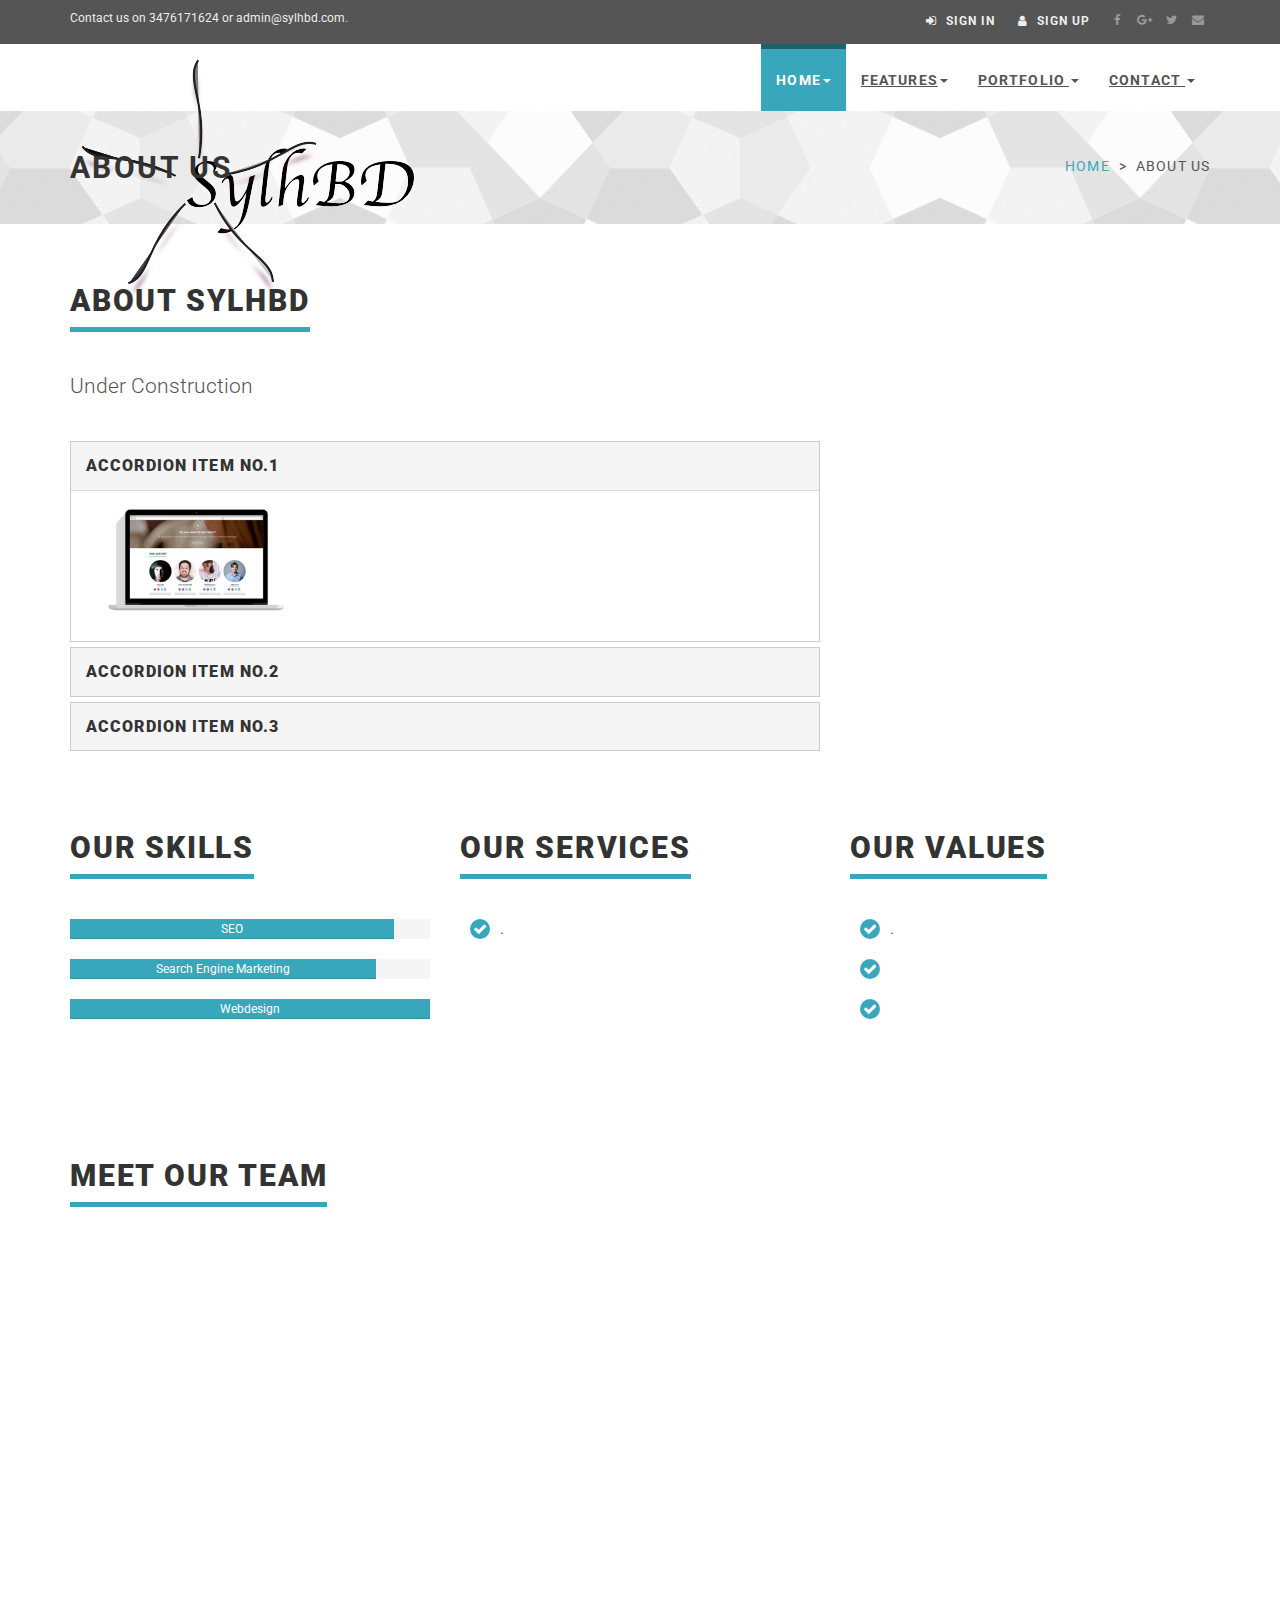
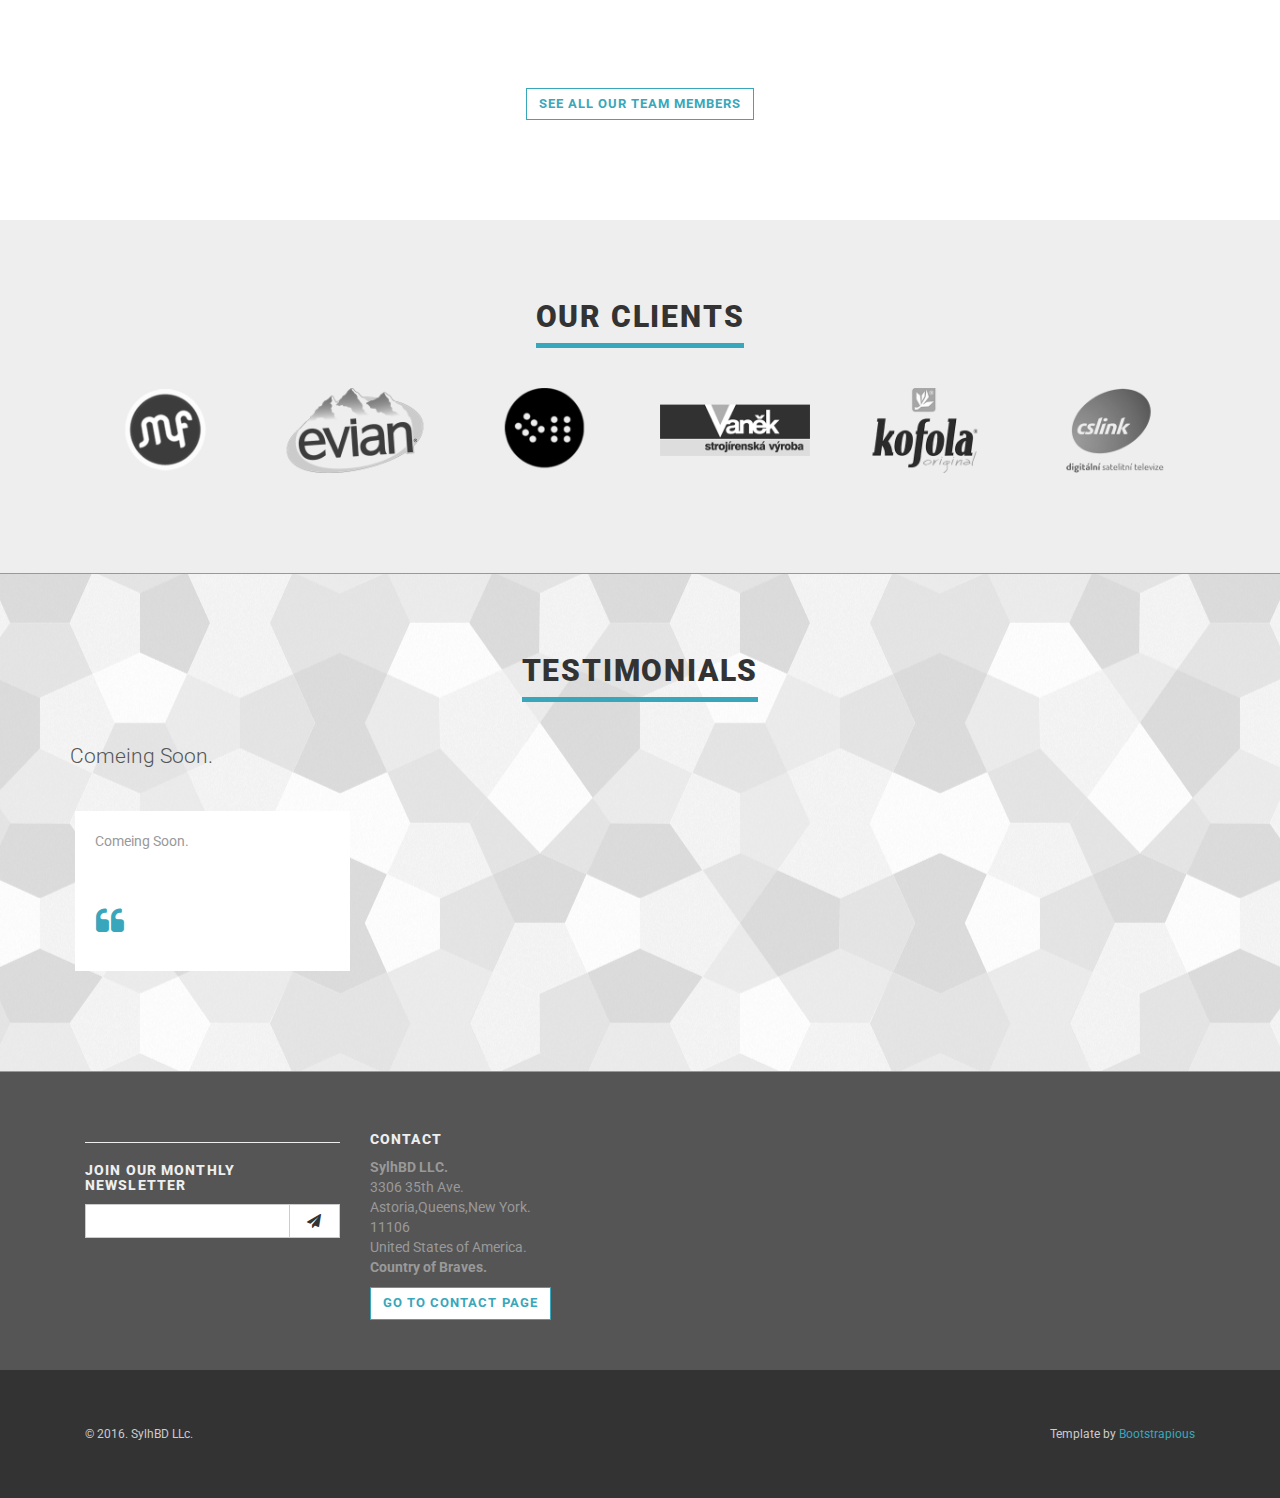
<file: about.html>
<!DOCTYPE html>
<html lang="en">

<head>
    <meta charset="utf-8">
    <meta name="robots" content="all,follow">
    <meta name="googlebot" content="index,follow,snippet,archive">
    <meta name="viewport" content="width=device-width, initial-scale=1">

    <title>Our Vision</title>

    <meta name="keywords" content="">

    <link href='http://fonts.googleapis.com/css?family=Roboto:400,100,100italic,300,300italic,500,700,800' rel='stylesheet' type='text/css'>

    <!-- Bootstrap and Font Awesome css -->
    <link rel="stylesheet" href="http://maxcdn.bootstrapcdn.com/font-awesome/4.3.0/css/font-awesome.min.css">
    <link rel="stylesheet" href="http://maxcdn.bootstrapcdn.com/bootstrap/3.3.2/css/bootstrap.min.css">

    <!-- Css animations  -->
    <link href="css/animate.css" rel="stylesheet">

    <!-- Theme stylesheet, if possible do not edit this stylesheet -->
    <link href="css/style.default.css" rel="stylesheet" id="theme-stylesheet">

    <!-- Custom stylesheet - for your changes -->
    <link href="css/custom.css" rel="stylesheet">

    <!-- Responsivity for older IE -->
    <!--[if lt IE 9]>
        <script src="https://oss.maxcdn.com/html5shiv/3.7.2/html5shiv.min.js"></script>
        <script src="https://oss.maxcdn.com/respond/1.4.2/respond.min.js"></script>
<![endif]-->

    <!-- Favicon and apple touch icons-->
    <link rel="shortcut icon" href="img/favicon.ico" type="image/x-icon" />
    <link rel="apple-touch-icon" href="img/apple-touch-icon.png" />
    <link rel="apple-touch-icon" sizes="57x57" href="img/apple-touch-icon-57x57.png" />
    <link rel="apple-touch-icon" sizes="72x72" href="img/apple-touch-icon-72x72.png" />
    <link rel="apple-touch-icon" sizes="76x76" href="img/apple-touch-icon-76x76.png" />
    <link rel="apple-touch-icon" sizes="114x114" href="img/apple-touch-icon-114x114.png" />
    <link rel="apple-touch-icon" sizes="120x120" href="img/apple-touch-icon-120x120.png" />
    <link rel="apple-touch-icon" sizes="144x144" href="img/apple-touch-icon-144x144.png" />
    <link rel="apple-touch-icon" sizes="152x152" href="img/apple-touch-icon-152x152.png" />

    <!-- owl carousel css -->

    <link href="css/owl.carousel.css" rel="stylesheet">
    <link href="css/owl.theme.css" rel="stylesheet">

</head>

<body>


    <div id="all">
        <header>

            <!-- *** TOP ***
_________________________________________________________ -->
            <div id="top">
                <div class="container">
                    <div class="row">
                        <div class="col-xs-5 contact">
                            <p class="hidden-sm hidden-xs">Contact us on  3476171624 or admin@sylhbd.com.</p>
                            <p class="hidden-md hidden-lg"><a href="#" data-animate-hover="pulse"><i class="fa fa-phone"></i></a>  <a href="#" data-animate-hover="pulse"><i class="fa fa-envelope"></i></a>
                            </p>
                        </div>
                        <div class="col-xs-7">
                            <div class="social">
                                <a href="#" class="external facebook" data-animate-hover="pulse"><i class="fa fa-facebook"></i></a>
                                <a href="#" class="external gplus" data-animate-hover="pulse"><i class="fa fa-google-plus"></i></a>
                                <a href="#" class="external twitter" data-animate-hover="pulse"><i class="fa fa-twitter"></i></a>
                                <a href="#" class="email" data-animate-hover="pulse"><i class="fa fa-envelope"></i></a>
                            </div>

                            <div class="login">
                                <a href="#" data-toggle="modal" data-target="#login-modal"><i class="fa fa-sign-in"></i> <span class="hidden-xs text-uppercase">Sign in</span></a>
                                <a href="customer-register.html"><i class="fa fa-user"></i> <span class="hidden-xs text-uppercase">Sign up</span></a>
                            </div>

                        </div>
                    </div>
                </div>
            </div>

            <!-- *** TOP END *** -->

            <!-- *** NAVBAR ***
    _________________________________________________________ -->

            <div class="navbar-affixed-top" data-spy="affix" data-offset-top="200">

                <div class="navbar navbar-default yamm" role="navigation" id="navbar">

                    <div class="container">
                        <div class="navbar-header">

                            <a class="navbar-brand home" href="index.html">
                                <img src="img/logo.png" alt="Universal logo" class="hidden-xs hidden-sm">
                                <img src="img/logo-small.png" alt="Universal logo" class="visible-xs visible-sm"><span class="sr-only">Homepage</span>
                            </a>
                            <div class="navbar-buttons">
                                <button type="button" class="navbar-toggle btn-template-main" data-toggle="collapse" data-target="#navigation">
                                    <span class="sr-only">Toggle navigation</span>
                                    <i class="fa fa-align-justify"></i>
                                </button>
                            </div>
                        </div>
                        <!--/.navbar-header -->

                        <div class="navbar-collapse collapse" id="navigation">

                            <ul class="nav navbar-nav navbar-right">
                                <li class="dropdown active">
                                    <a href="javascript: void(0)" class="dropdown-toggle" data-toggle="dropdown">Home<b class="caret"></b></a>
                                    <ul class="dropdown-menu">
                                        <li><a href="index.html">My Work</a>

                                        <li><a href="http://family.sylhbd.com">Family</a>
                                    </ul>
                                </li>
                                <li class="dropdown use-yamm yamm-fw">
                                    <a href="#" class="dropdown-toggle" data-toggle="dropdown">Features<b class="caret"></b></a>
                                    <ul class="dropdown-menu">
                                        <li>
                                            <div class="yamm-content">
                                                <div class="row">
                                                    <div class="col-sm-6">
                                                        <img src="img/template-easy-customize.png" class="img-responsive hidden-xs" alt="">
                                                    </div>
                                                    <div class="col-sm-3">
                                                        <h5>Working On It</h5>
                                                        <ul>

                                                        </ul>
                                                    </div>
                                                    <div class="col-sm-3">
                                                        <h5>Working On It</h5>
                                                        <ul>

                                                        </ul>
                                                    </div>
                                                </div>
                                            </div>
                                        </li>
                                    </ul>
                                </li>
                                <li class="dropdown use-yamm yamm-fw">
                                    <a href="#" class="dropdown-toggle" data-toggle="dropdown">Portfolio <b class="caret"></b></a>
                                    <ul class="dropdown-menu">
                                        <li>
                                            <div class="yamm-content">
                                                <div class="row">
                                                    <div class="col-sm-6">
                                                        <img src="img/template-homepage.png" class="img-responsive hidden-xs" alt="">
                                                    </div>
                                                    <div class="col-sm-3">
                                                        <h5>Portfolio</h5>
                                                        <ul>
                                                            <li><a href="/Users/wasey/Desktop/SandBox/porfolio/bs-mera/index.html ">AAM Wasey</a>

                                                            </li>

                                                        </ul>
                                                    </div>
                                                    <div class="col-sm-3">
                                                        <h5>About</h5>
                                                        <ul>
                                                            <li><a href="about.html">About us</a>
                                                            </li>
                                                            <li><a href="team.html">Our team</a>
                                                            </li>
                                                            <li><a href="team-member.html">Team member</a>
                                                            </li>
                                                            <li><a href="services.html">Services</a>
                                                            </li>
                                                        </ul>

                                                        <ul>

                                                        </ul>
                                                    </div>
                                                </div>
                                            </div>
                                        </li>
                                    </ul>
                                </li>
                                <!-- ========== FULL WIDTH MEGAMENU ================== -->

                                <!-- ========== FULL WIDTH MEGAMENU END ================== -->

                                <li class="dropdown">
                                    <a href="javascript: void(0)" class="dropdown-toggle" data-toggle="dropdown">Contact <b class="caret"></b></a>
                                    <ul class="dropdown-menu">
                                        <li><a href="contact.html">Contact option 1</a>
                                        </li>


                                    </ul>
                                </li>
                            </ul>

                        </div>
                        <!--/.nav-collapse -->



                        <div class="collapse clearfix" id="search">

                            <form class="navbar-form" role="search">
                                <div class="input-group">
                                    <input type="text" class="form-control" placeholder="Search">
                                    <span class="input-group-btn">

                    <button type="submit" class="btn btn-template-main"><i class="fa fa-search"></i></button>

                </span>
                                </div>
                            </form>

                        </div>
                        <!--/.nav-collapse -->

                    </div>


                </div>
                <!-- /#navbar -->

            </div>

            <!-- *** NAVBAR END *** -->

        </header>

        <!-- *** LOGIN MODAL ***
_________________________________________________________ -->

        <div class="modal fade" id="login-modal" tabindex="-1" role="dialog" aria-labelledby="Login" aria-hidden="true">
            <div class="modal-dialog modal-sm">

                <div class="modal-content">
                    <div class="modal-header">
                        <button type="button" class="close" data-dismiss="modal" aria-hidden="true">&times;</button>
                        <h4 class="modal-title" id="Login">Customer login</h4>
                    </div>
                    <div class="modal-body">
                        <form action="customer-orders.html" method="post">
                            <div class="form-group">
                                <input type="text" class="form-control" id="email_modal" placeholder="email">
                            </div>
                            <div class="form-group">
                                <input type="password" class="form-control" id="password_modal" placeholder="password">
                            </div>

                            <p class="text-center">
                                <button class="btn btn-template-main"><i class="fa fa-sign-in"></i> Log in</button>
                            </p>

                        </form>

                        <p class="text-center text-muted">Not registered yet?</p>
                        <p class="text-center text-muted"><a href="customer-register.html"><strong>Register now</strong></a>! It is easy and done in 1&nbsp;minute and gives you access to special discounts and much more!</p>

                    </div>
                </div>
            </div>
        </div>

        <!-- *** LOGIN MODAL END *** -->

        <div id="heading-breadcrumbs">
            <div class="container">
                <div class="row">
                    <div class="col-md-7">
                        <h1>About us</h1>
                    </div>
                    <div class="col-md-5">
                        <ul class="breadcrumb">
                            <li><a href="index.html">Home</a>
                            </li>
                            <li>About us</li>
                        </ul>

                    </div>
                </div>
            </div>
        </div>

        <div id="content">
            <div class="container">

                <section>
                    <div class="row">
                        <div class="col-md-12">

                            <div class="heading">
                                <h2>About SylhBD</h2>
                            </div>

                            <p class="lead">Under Construction</p>

                        </div>
                    </div>

                    <div class="row">
                        <div class="col-md-8">
                            <div class="panel-group accordion" id="accordionThree">
                                <div class="panel panel-default">
                                    <div class="panel-heading">
                                        <h4 class="panel-title">

                                                <a data-toggle="collapse" data-parent="#accordionThree" href="#collapse3a">

                                                    Accordion item no.1

                                                </a>

                                            </h4>
                                    </div>
                                    <div id="collapse3a" class="panel-collapse collapse in">
                                        <div class="panel-body">
                                            <div class="row">
                                                <div class="col-md-4">
                                                    <img src="img/template-easy-customize.png" alt="" class="img-responsive">
                                                </div>
                                                <div class="col-md-8">
                                                    <p></p>
                                                    <p></p>
                                                </div>
                                            </div>
                                        </div>
                                    </div>
                                </div>
                                <div class="panel panel-default">
                                    <div class="panel-heading">
                                        <h4 class="panel-title">

                                                <a data-toggle="collapse" data-parent="#accordionThree" href="#collapse3b">

                                                    Accordion item no.2

                                                </a>

                                            </h4>
                                    </div>
                                    <div id="collapse3b" class="panel-collapse collapse">
                                        <div class="panel-body">
                                            <div class="row">
                                                <div class="col-md-4">
                                                    <img src="img/template-easy-code.png" alt="" class="img-responsive">
                                                </div>
                                                <div class="col-md-8">

                                                </div>
                                            </div>
                                        </div>
                                    </div>
                                </div>
                                <div class="panel panel-default">
                                    <div class="panel-heading">
                                        <h4 class="panel-title">

                                                <a data-toggle="collapse" data-parent="#accordionThree" href="#collapse3c">

                                                    Accordion item no.3

                                                </a>

                                            </h4>
                                    </div>
                                    <div id="collapse3c" class="panel-collapse collapse">
                                        <div class="panel-body">

                                        </div>
                                    </div>
                                </div>
                            </div>
                        </div>

                        <div class="col-md-4">
                            <div class="video">
                                <div class="embed-responsive embed-responsive-4by3">
                                    <iframe class="embed-responsive-item" src="//www.youtube.com/embed/upZJpGrppJA"></iframe>
                                </div>

                            </div>
                        </div>
                    </div>
                </section>
                <section>
                    <div class="row">
                        <div class="col-md-4">
                            <div class="heading">
                                <h2>Our skills</h2>
                            </div>

                            <div class="progress">
                                <div class="progress-bar progress-bar-primary" role="progressbar" aria-valuenow="90" aria-valuemin="0" aria-valuemax="100" style="width: 90%">
                                    SEO
                                </div>
                            </div>
                            <div class="progress">
                                <div class="progress-bar progress-bar-primary" role="progressbar" aria-valuenow="85" aria-valuemin="0" aria-valuemax="100" style="width: 85%">
                                    Search Engine Marketing
                                </div>
                            </div>
                            <div class="progress">
                                <div class="progress-bar progress-bar-primary" role="progressbar" aria-valuenow="100" aria-valuemin="0" aria-valuemax="100" style="width: 100%">
                                    Webdesign
                                </div>
                            </div>
                        </div>
                        <div class="col-md-4">
                            <div class="heading">
                                <h2>Our services</h2>
                            </div>
                            <ul class="ul-icons">
                                <li><i class="fa fa-check"></i>.</li>

                            </ul>
                        </div>
                        <div class="col-md-4">
                            <div class="heading">
                                <h2>Our values</h2>
                            </div>

                            <ul class="ul-icons">
                                <li><i class="fa fa-check"></i>.</li>
                                <li><i class="fa fa-check"></i></li>
                                <li><i class="fa fa-check"></i></li>
                            </ul>
                        </div>
                    </div>
                </section>

            </div>
            <!-- /#contact.container -->

                    <!-- /.row -->
                </div>
                <!-- /.container -->
            </section>
            <!-- /.bar -->

            <section class="bar background-white">
                <div class="container">
                    <div class="row">
                        <div class="col-md-12">
                            <div class="heading">
                                <h2>Meet our team</h2>
                            </div>
                        </div>
                    </div>
                    <!-- /.row -->
                    <div class="row">
                        <div class="col-md-3 col-sm-3">
                            <div class="team-member" data-animate="fadeInUp">
                                <div class="image">
                                    <a href="team-member.html">
                                        <img src="img/person-1.jpg" alt="" class="img-responsive img-circle">
                                    </a>
                                </div>
                                <h3><a href="team-member.html">Aam Wasey</a></h3>
                                <p class="role">Founder</p>
                                <div class="social">
                                    <a href="#" class="external facebook" data-animate-hover="pulse"><i class="fa fa-facebook"></i></a>
                                    <a href="#" class="external gplus" data-animate-hover="pulse"><i class="fa fa-google-plus"></i></a>
                                    <a href="#" class="external twitter" data-animate-hover="pulse"><i class="fa fa-twitter"></i></a>
                                    <a href="#" class="email" data-animate-hover="pulse"><i class="fa fa-envelope"></i></a>
                                </div>
                                <div class="text">
                                    <p></p>
                                </div>
                            </div>
                            <!-- /.team-member -->
                        </div>
                        <div class="col-md-3 col-sm-3" data-animate="fadeInUp">
                            <div class="team-member">
                                <div class="image">
                                    <a href="team-member.html">
                                        <img src="img/person-2.jpg" alt="" class="img-responsive img-circle">
                                    </a>
                                </div>
                                <h3><a href="team-member.html">ASM Wazed</a></h3>
                                <p class="role">CTO</p>

                                <div class="social">
                                    <a href="#" class="external facebook" data-animate-hover="pulse"><i class="fa fa-facebook"></i></a>
                                    <a href="#" class="external gplus" data-animate-hover="pulse"><i class="fa fa-google-plus"></i></a>
                                    <a href="#" class="external twitter" data-animate-hover="pulse"><i class="fa fa-twitter"></i></a>
                                    <a href="#" class="email" data-animate-hover="pulse"><i class="fa fa-envelope"></i></a>
                                </div>
                                <div class="text">
                                    <p></p>
                                </div>
                            </div>
                            <!-- /.team-member -->
                        </div>
                        <div class="col-md-3 col-sm-3" data-animate="fadeInUp">
                            <div class="team-member">
                                <div class="image">
                                    <a href="team-member.html">
                                        <img src="img/person-3.png" alt="" class="img-responsive img-circle">
                                    </a>
                                </div>
                                <h3><a href="team-member.html">Princess Leia</a></h3>
                                <p class="role">Team Leader</p>
                                <div class="social">
                                    <a href="#" class="external facebook" data-animate-hover="pulse"><i class="fa fa-facebook"></i></a>
                                    <a href="#" class="external gplus" data-animate-hover="pulse"><i class="fa fa-google-plus"></i></a>
                                    <a href="#" class="external twitter" data-animate-hover="pulse"><i class="fa fa-twitter"></i></a>
                                    <a href="#" class="email" data-animate-hover="pulse"><i class="fa fa-envelope"></i></a>
                                </div>
                                <div class="text">
                                    <p></p>
                                </div>
                            </div>
                            <!-- /.team-member -->
                        </div>
                        <div class="col-md-3 col-sm-3" data-animate="fadeInUp">
                            <div class="team-member">
                                <div class="image">
                                    <a href="team-member.html">
                                        <img src="img/person-4.jpg" alt="" class="img-responsive img-circle">
                                    </a>
                                </div>
                                <h3><a href="team-member.html">Jabba Hut</a></h3>
                                <p class="role">Lead Developer</p>
                                <div class="social">
                                    <a href="#" class="external facebook" data-animate-hover="pulse"><i class="fa fa-facebook"></i></a>
                                    <a href="#" class="external gplus" data-animate-hover="pulse"><i class="fa fa-google-plus"></i></a>
                                    <a href="#" class="external twitter" data-animate-hover="pulse"><i class="fa fa-twitter"></i></a>
                                    <a href="#" class="email" data-animate-hover="pulse"><i class="fa fa-envelope"></i></a>
                                </div>
                                <div class="text">
                                    <p></p>
                                </div>
                            </div>
                            <!-- /.team-member -->
                        </div>
                    </div>
                    <!-- /.row -->

                    <div class="row">
                        <div class="col-md-12">
                            <div class="see-more">
                                <a href="portfolio-4.html" class="btn btn-template-main">See all our team members</a>
                            </div>
                        </div>
                    </div>

                </div>
                <!-- /.container -->
            </section>

            <section class="bar background-gray no-mb">
                <div class="container">
                    <div class="row">
                        <div class="col-md-12">
                            <div class="heading text-center">
                                <h2>Our clients</h2>
                            </div>

                            <ul class="owl-carousel customers">
                                <li class="item">
                                    <img src="img/customer-1.png" alt="" class="img-responsive">
                                </li>
                                <li class="item">
                                    <img src="img/customer-2.png" alt="" class="img-responsive">
                                </li>
                                <li class="item">
                                    <img src="img/customer-3.png" alt="" class="img-responsive">
                                </li>
                                <li class="item">
                                    <img src="img/customer-4.png" alt="" class="img-responsive">
                                </li>
                                <li class="item">
                                    <img src="img/customer-5.png" alt="" class="img-responsive">
                                </li>
                                <li class="item">
                                    <img src="img/customer-6.png" alt="" class="img-responsive">
                                </li>
                            </ul>
                            <!-- /.owl-carousel -->
                        </div>

                    </div>
                </div>
            </section>

            <section class="bar background-pentagon no-mb">
                <div class="container">
                    <div class="row">
                        <div class="col-md-12">
                            <div class="heading text-center">
                                <h2>Testimonials</h2>
                            </div>

                            <p class="lead">Comeing Soon.</p>


                            <!-- *** TESTIMONIALS CAROUSEL ***
 _________________________________________________________ -->

                            <ul class="owl-carousel testimonials same-height-row">
                                <li class="item">
                                    <div class="testimonial same-height-always">
                                        <div class="text">
                                            <p>Comeing Soon.</p>
                                        </div>
                                        <div class="bottom">
                                            <div class="icon"><i class="fa fa-quote-left"></i>
                                            </div>

                                        </div>
                                    </div>
                                </li>



                            </ul>
                            <!-- /.owl-carousel -->

                            <!-- *** TESTIMONIALS CAROUSEL END *** -->
                        </div>

                    </div>
                </div>
            </section>
            <!-- /.bar -->


        </div>
        <!-- /#content -->

        <!-- *** GET IT ***
_________________________________________________________ -->




        <!-- *** GET IT END *** -->


        <!-- *** FOOTER ***
_________________________________________________________ -->
<footer id="footer">
    <div class="container">
        <div class="col-md-3 col-sm-6">

            <hr>

            <h4>Join our monthly newsletter</h4>

            <form>
                <div class="input-group">

                    <input type="text" class="form-control">

                    <span class="input-group-btn">

                <button class="btn btn-default" type="button"><i class="fa fa-send"></i></button>

            </span>

                </div>
                <!-- /input-group -->
            </form>

            <hr class="hidden-md hidden-lg hidden-sm">

        </div>
        <!-- /.col-md-3 -->

        <!-- /.col-md-3 -->

        <div class="col-md-3 col-sm-6">

            <h4>Contact</h4>

            <p><strong>SylhBD LLC.</strong>
                <br>3306 35th Ave.
                <br>Astoria,Queens,New York.
                <br>11106
                <br>United States of America.
                <br>
                <strong>Country of Braves.</strong>
            </p>

            <a href="contact.html" class="btn btn-small btn-template-main">Go to contact page</a>

            <hr class="hidden-md hidden-lg hidden-sm">

        </div>
        <!-- /.col-md-3 -->


        <!-- /.col-md-3 -->
    </div>
    <!-- /.container -->
</footer>
<!-- /#footer -->

<!-- *** FOOTER END *** -->

<!-- *** COPYRIGHT ***
_________________________________________________________ -->

<div id="copyright">
    <div class="container">
        <div class="col-md-12">
            <p class="pull-left">&copy; 2016. SylhBD LLc.</p>
            <p class="pull-right">Template by <a>Bootstrapious</a>
                <!-- Not removing these links is part of the licence conditions of the template. Thanks for understanding :) -->
            </p>

        </div>
    </div>
</div>
<!-- /#copyright -->

<!-- *** COPYRIGHT END *** -->



    </div>
    <!-- /#all -->

    <!-- #### JAVASCRIPT FILES ### -->

    <script src="http://ajax.googleapis.com/ajax/libs/jquery/1.11.0/jquery.min.js"></script>
    <script>
        window.jQuery || document.write('<script src="js/jquery-1.11.0.min.js"><\/script>')
    </script>
    <script src="http://maxcdn.bootstrapcdn.com/bootstrap/3.3.2/js/bootstrap.min.js"></script>

    <script src="js/jquery.cookie.js"></script>
    <script src="js/waypoints.min.js"></script>
    <script src="js/jquery.counterup.min.js"></script>
    <script src="js/jquery.parallax-1.1.3.js"></script>
    <script src="js/front.js"></script>



    <!-- owl carousel -->
    <script src="js/owl.carousel.min.js"></script>



</body>

</html>
</file>
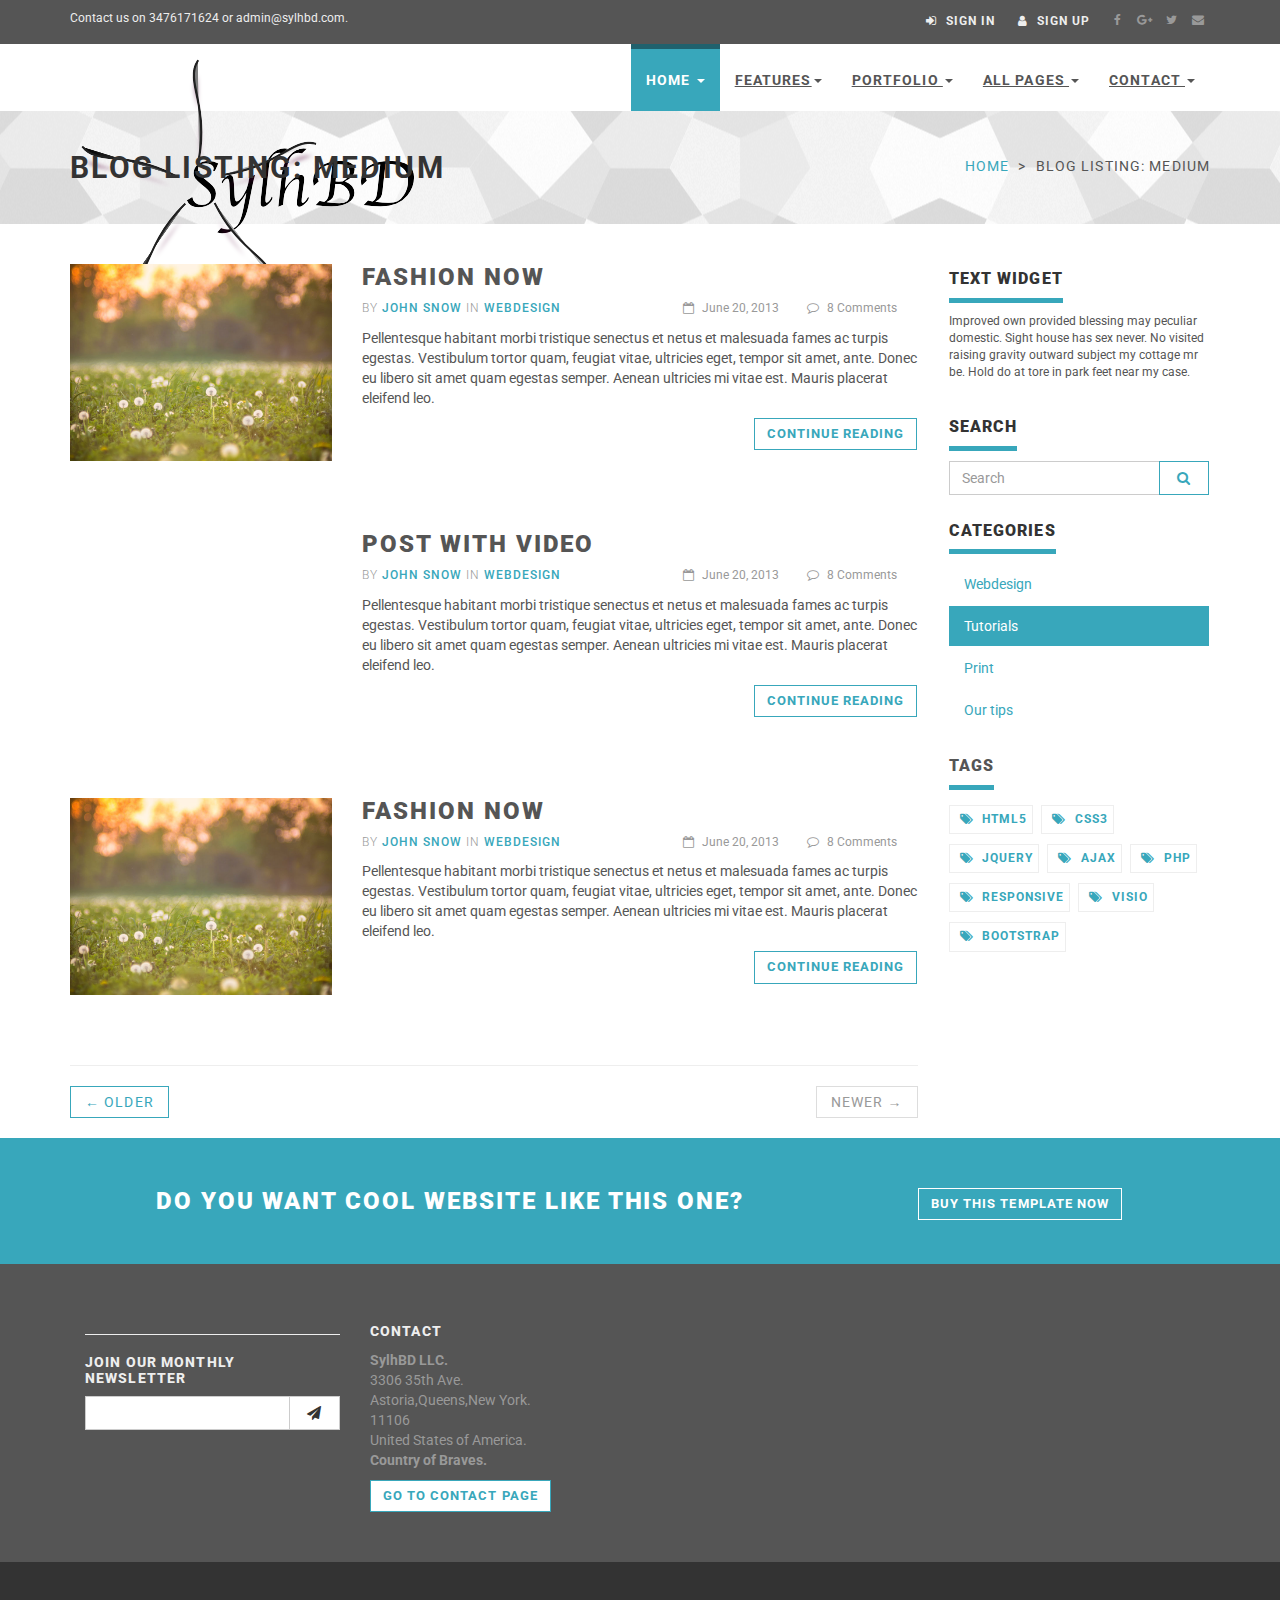
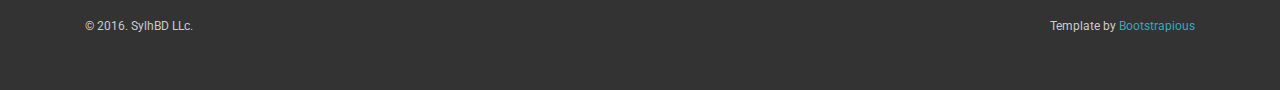
<file: blog-medium.html>
<!DOCTYPE html>
<html lang="en">

<head>
    <meta charset="utf-8">
    <meta name="robots" content="all,follow">
    <meta name="googlebot" content="index,follow,snippet,archive">
    <meta name="viewport" content="width=device-width, initial-scale=1">

    <title>Universal - All In 1 Template</title>

    <meta name="keywords" content="">

    <link href='http://fonts.googleapis.com/css?family=Roboto:400,100,100italic,300,300italic,500,700,800' rel='stylesheet' type='text/css'>

    <!-- Bootstrap and Font Awesome css -->
    <link rel="stylesheet" href="http://maxcdn.bootstrapcdn.com/font-awesome/4.3.0/css/font-awesome.min.css">
    <link rel="stylesheet" href="http://maxcdn.bootstrapcdn.com/bootstrap/3.3.2/css/bootstrap.min.css">

    <!-- Css animations  -->
    <link href="css/animate.css" rel="stylesheet">

    <!-- Theme stylesheet, if possible do not edit this stylesheet -->
    <link href="css/style.default.css" rel="stylesheet" id="theme-stylesheet">

    <!-- Custom stylesheet - for your changes -->
    <link href="css/custom.css" rel="stylesheet">

    <!-- Responsivity for older IE -->
    <!--[if lt IE 9]>
        <script src="https://oss.maxcdn.com/html5shiv/3.7.2/html5shiv.min.js"></script>
        <script src="https://oss.maxcdn.com/respond/1.4.2/respond.min.js"></script>
<![endif]-->

    <!-- Favicon and apple touch icons-->
    <link rel="shortcut icon" href="img/favicon.ico" type="image/x-icon" />
    <link rel="apple-touch-icon" href="img/apple-touch-icon.png" />
    <link rel="apple-touch-icon" sizes="57x57" href="img/apple-touch-icon-57x57.png" />
    <link rel="apple-touch-icon" sizes="72x72" href="img/apple-touch-icon-72x72.png" />
    <link rel="apple-touch-icon" sizes="76x76" href="img/apple-touch-icon-76x76.png" />
    <link rel="apple-touch-icon" sizes="114x114" href="img/apple-touch-icon-114x114.png" />
    <link rel="apple-touch-icon" sizes="120x120" href="img/apple-touch-icon-120x120.png" />
    <link rel="apple-touch-icon" sizes="144x144" href="img/apple-touch-icon-144x144.png" />
    <link rel="apple-touch-icon" sizes="152x152" href="img/apple-touch-icon-152x152.png" />
</head>

<body>


    <div id="all">
        <header>

            <!-- *** TOP ***
_________________________________________________________ -->
            <div id="top">
                <div class="container">
                    <div class="row">
                        <div class="col-xs-5 contact">
                            <p class="hidden-sm hidden-xs">Contact us on  3476171624 or admin@sylhbd.com.</p>
                            <p class="hidden-md hidden-lg"><a href="#" data-animate-hover="pulse"><i class="fa fa-phone"></i></a>  <a href="#" data-animate-hover="pulse"><i class="fa fa-envelope"></i></a>
                            </p>
                        </div>
                        <div class="col-xs-7">
                            <div class="social">
                                <a href="#" class="external facebook" data-animate-hover="pulse"><i class="fa fa-facebook"></i></a>
                                <a href="#" class="external gplus" data-animate-hover="pulse"><i class="fa fa-google-plus"></i></a>
                                <a href="#" class="external twitter" data-animate-hover="pulse"><i class="fa fa-twitter"></i></a>
                                <a href="#" class="email" data-animate-hover="pulse"><i class="fa fa-envelope"></i></a>
                            </div>

                            <div class="login">
                                <a href="#" data-toggle="modal" data-target="#login-modal"><i class="fa fa-sign-in"></i> <span class="hidden-xs text-uppercase">Sign in</span></a>
                                <a href="customer-register.html"><i class="fa fa-user"></i> <span class="hidden-xs text-uppercase">Sign up</span></a>
                            </div>

                        </div>
                    </div>
                </div>
            </div>

            <!-- *** TOP END *** -->

            <!-- *** NAVBAR ***
    _________________________________________________________ -->

            <div class="navbar-affixed-top" data-spy="affix" data-offset-top="200">

                <div class="navbar navbar-default yamm" role="navigation" id="navbar">

                    <div class="container">
                        <div class="navbar-header">

                            <a class="navbar-brand home" href="index.html">
                                <img src="img/logo.png" alt="Universal logo" class="hidden-xs hidden-sm">
                                <img src="img/logo-small.png" alt="Universal logo" class="visible-xs visible-sm"><span class="sr-only">Universal - go to homepage</span>
                            </a>
                            <div class="navbar-buttons">
                                <button type="button" class="navbar-toggle btn-template-main" data-toggle="collapse" data-target="#navigation">
                                    <span class="sr-only">Toggle navigation</span>
                                    <i class="fa fa-align-justify"></i>
                                </button>
                            </div>
                        </div>
                        <!--/.navbar-header -->

                        <div class="navbar-collapse collapse" id="navigation">

                            <ul class="nav navbar-nav navbar-right">
                                <li class="dropdown active">
                                    <a href="javascript: void(0)" class="dropdown-toggle" data-toggle="dropdown">Home <b class="caret"></b></a>
                                    <ul class="dropdown-menu">
                                        <li><a href="index.html">Option 1: Default Page</a>
                                        </li>
                                        <li><a href="index2.html">Option 2: Application</a>
                                        </li>
                                        <li><a href="index3.html">Option 3: Startup</a>
                                        </li>
                                        <li><a href="index4.html">Option 4: Agency</a>
                                        </li>
                                        <li><a href="index5.html">Option 5: Portfolio</a>
                                        </li>
                                    </ul>
                                </li>
                                <li class="dropdown use-yamm yamm-fw">
                                    <a href="#" class="dropdown-toggle" data-toggle="dropdown">Features<b class="caret"></b></a>
                                    <ul class="dropdown-menu">
                                        <li>
                                            <div class="yamm-content">
                                                <div class="row">
                                                    <div class="col-sm-6">
                                                        <img src="img/template-easy-customize.png" class="img-responsive hidden-xs" alt="">
                                                    </div>
                                                    <div class="col-sm-3">
                                                        <h5>Shortcodes</h5>
                                                        <ul>
                                                            <li><a href="template-accordions.html">Accordions</a>
                                                            </li>
                                                            <li><a href="template-alerts.html">Alerts</a>
                                                            </li>
                                                            <li><a href="template-buttons.html">Buttons</a>
                                                            </li>
                                                            <li><a href="template-content-boxes.html">Content boxes</a>
                                                            </li>
                                                            <li><a href="template-blocks.html">Horizontal blocks</a>
                                                            </li>
                                                            <li><a href="template-pagination.html">Pagination</a>
                                                            </li>
                                                            <li><a href="template-tabs.html">Tabs</a>
                                                            </li>
                                                            <li><a href="template-typography.html">Typography</a>
                                                            </li>
                                                        </ul>
                                                    </div>
                                                    <div class="col-sm-3">
                                                        <h5>Header variations</h5>
                                                        <ul>
                                                            <li><a href="template-header-default.html">Default sticky header</a>
                                                            </li>
                                                            <li><a href="template-header-nosticky.html">No sticky header</a>
                                                            </li>
                                                            <li><a href="template-header-light.html">Light header</a>
                                                            </li>
                                                        </ul>
                                                    </div>
                                                </div>
                                            </div>
                                        </li>
                                    </ul>
                                </li>
                                <li class="dropdown use-yamm yamm-fw">
                                    <a href="#" class="dropdown-toggle" data-toggle="dropdown">Portfolio <b class="caret"></b></a>
                                    <ul class="dropdown-menu">
                                        <li>
                                            <div class="yamm-content">
                                                <div class="row">
                                                    <div class="col-sm-6">
                                                        <img src="img/template-homepage.png" class="img-responsive hidden-xs" alt="">
                                                    </div>
                                                    <div class="col-sm-3">
                                                        <h5>Portfolio</h5>
                                                        <ul>
                                                            <li><a href="portfolio-2.html">2 columns</a>
                                                            </li>
                                                            <li><a href="portfolio-no-space-2.html">2 columns with negative space</a>
                                                            </li>
                                                            <li><a href="portfolio-3.html">3 columns</a>
                                                            </li>
                                                            <li><a href="portfolio-no-space-3.html">3 columns with negative space</a>
                                                            </li>
                                                            <li><a href="portfolio-4.html">4 columns</a>
                                                            </li>
                                                            <li><a href="portfolio-no-space-4.html">4 columns with negative space</a>
                                                            </li>
                                                            <li><a href="portfolio-detail.html">Portfolio - detail</a>
                                                            </li>
                                                            <li><a href="portfolio-detail-2.html">Portfolio - detail 2</a>
                                                            </li>
                                                        </ul>
                                                    </div>
                                                    <div class="col-sm-3">
                                                        <h5>About</h5>
                                                        <ul>
                                                            <li><a href="about.html">About us</a>
                                                            </li>
                                                            <li><a href="team.html">Our team</a>
                                                            </li>
                                                            <li><a href="team-member.html">Team member</a>
                                                            </li>
                                                            <li><a href="services.html">Services</a>
                                                            </li>
                                                        </ul>
                                                        <h5>Marketing</h5>
                                                        <ul>
                                                            <li><a href="packages.html">Packages</a>
                                                            </li>
                                                        </ul>
                                                    </div>
                                                </div>
                                            </div>
                                        </li>
                                    </ul>
                                </li>
                                <!-- ========== FULL WIDTH MEGAMENU ================== -->
                                <li class="dropdown use-yamm yamm-fw">
                                    <a href="#" class="dropdown-toggle" data-toggle="dropdown" data-hover="dropdown" data-delay="200">All Pages <b class="caret"></b></a>
                                    <ul class="dropdown-menu">
                                        <li>
                                            <div class="yamm-content">
                                                <div class="row">
                                                    <div class="col-sm-3">
                                                        <h5>Home</h5>
                                                        <ul>
                                                            <li><a href="index.html">Option 1: Default Page</a>
                                                            </li>
                                                            <li><a href="index2.html">Option 2: Application</a>
                                                            </li>
                                                            <li><a href="index3.html">Option 3: Startup</a>
                                                            </li>
                                                            <li><a href="index4.html">Option 4: Agency</a>
                                                            </li>
                                                            <li><a href="index5.html">Option 5: Portfolio</a>
                                                            </li>
                                                        </ul>
                                                        <h5>About</h5>
                                                        <ul>
                                                            <li><a href="about.html">About us</a>
                                                            </li>
                                                            <li><a href="team.html">Our team</a>
                                                            </li>
                                                            <li><a href="team-member.html">Team member</a>
                                                            </li>
                                                            <li><a href="services.html">Services</a>
                                                            </li>
                                                        </ul>
                                                        <h5>Marketing</h5>
                                                        <ul>
                                                            <li><a href="packages.html">Packages</a>
                                                            </li>
                                                        </ul>
                                                    </div>
                                                    <div class="col-sm-3">
                                                        <h5>Portfolio</h5>
                                                        <ul>
                                                            <li><a href="portfolio-2.html">2 columns</a>
                                                            </li>
                                                            <li><a href="portfolio-no-space-2.html">2 columns with negative space</a>
                                                            </li>
                                                            <li><a href="portfolio-3.html">3 columns</a>
                                                            </li>
                                                            <li><a href="portfolio-no-space-3.html">3 columns with negative space</a>
                                                            </li>
                                                            <li><a href="portfolio-4.html">4 columns</a>
                                                            </li>
                                                            <li><a href="portfolio-no-space-4.html">4 columns with negative space</a>
                                                            </li>
                                                            <li><a href="portfolio-detail.html">Portfolio - detail</a>
                                                            </li>
                                                            <li><a href="portfolio-detail-2.html">Portfolio - detail 2</a>
                                                            </li>
                                                        </ul>
                                                        <h5>User pages</h5>
                                                        <ul>
                                                            <li><a href="customer-register.html">Register / login</a>
                                                            </li>
                                                            <li><a href="customer-orders.html">Orders history</a>
                                                            </li>
                                                            <li><a href="customer-order.html">Order history detail</a>
                                                            </li>
                                                            <li><a href="customer-wishlist.html">Wishlist</a>
                                                            </li>
                                                            <li><a href="customer-account.html">Customer account / change password</a>
                                                            </li>
                                                        </ul>
                                                    </div>
                                                    <div class="col-sm-3">
                                                        <h5>Shop</h5>
                                                        <ul>
                                                            <li><a href="shop-category.html">Category - sidebar right</a>
                                                            </li>
                                                            <li><a href="shop-category-left.html">Category - sidebar left</a>
                                                            </li>
                                                            <li><a href="shop-category-full.html">Category - full width</a>
                                                            </li>
                                                            <li><a href="shop-detail.html">Product detail</a>
                                                            </li>
                                                        </ul>
                                                        <h5>Shop - order process</h5>
                                                        <ul>
                                                            <li><a href="shop-basket.html">Shopping cart</a>
                                                            </li>
                                                            <li><a href="shop-checkout1.html">Checkout - step 1</a>
                                                            </li>
                                                            <li><a href="shop-checkout2.html">Checkout - step 2</a>
                                                            </li>
                                                            <li><a href="shop-checkout3.html">Checkout - step 3</a>
                                                            </li>
                                                            <li><a href="shop-checkout4.html">Checkout - step 4</a>
                                                            </li>
                                                        </ul>
                                                    </div>
                                                    <div class="col-sm-3">
                                                        <h5>Contact</h5>
                                                        <ul>
                                                            <li><a href="contact.html">Contact</a>
                                                            </li>
                                                            <li><a href="contact2.html">Contact - version 2</a>
                                                            </li>
                                                            <li><a href="contact3.html">Contact - version 3</a>
                                                            </li>
                                                        </ul>
                                                        <h5>Pages</h5>
                                                        <ul>
                                                            <li><a href="text.html">Text page</a>
                                                            </li>
                                                            <li><a href="text-left.html">Text page - left sidebar</a>
                                                            </li>
                                                            <li><a href="text-full.html">Text page - full width</a>
                                                            </li>
                                                            <li><a href="faq.html">FAQ</a>
                                                            </li>
                                                            <li><a href="404.html">404 page</a>
                                                            </li>
                                                        </ul>
                                                        <h5>Blog</h5>
                                                        <ul>
                                                            <li><a href="blog.html">Blog listing big</a>
                                                            </li>
                                                            <li><a href="blog-medium.html">Blog listing medium</a>
                                                            </li>
                                                            <li><a href="blog-small.html">Blog listing small</a>
                                                            </li>
                                                            <li><a href="blog-post.html">Blog Post</a>
                                                            </li>
                                                        </ul>
                                                    </div>
                                                </div>
                                            </div>
                                            <!-- /.yamm-content -->
                                        </li>
                                    </ul>
                                </li>
                                <!-- ========== FULL WIDTH MEGAMENU END ================== -->

                                <li class="dropdown">
                                    <a href="javascript: void(0)" class="dropdown-toggle" data-toggle="dropdown">Contact <b class="caret"></b></a>
                                    <ul class="dropdown-menu">
                                        <li><a href="contact.html">Contact option 1</a>
                                        </li>
                                        <li><a href="contact2.html">Contact option 2</a>
                                        </li>
                                        <li><a href="contact3.html">Contact option 3</a>
                                        </li>

                                    </ul>
                                </li>
                            </ul>

                        </div>
                        <!--/.nav-collapse -->



                        <div class="collapse clearfix" id="search">

                            <form class="navbar-form" role="search">
                                <div class="input-group">
                                    <input type="text" class="form-control" placeholder="Search">
                                    <span class="input-group-btn">

                    <button type="submit" class="btn btn-template-main"><i class="fa fa-search"></i></button>

                </span>
                                </div>
                            </form>

                        </div>
                        <!--/.nav-collapse -->

                    </div>


                </div>
                <!-- /#navbar -->

            </div>

            <!-- *** NAVBAR END *** -->

        </header>

        <!-- *** LOGIN MODAL ***
_________________________________________________________ -->

        <div class="modal fade" id="login-modal" tabindex="-1" role="dialog" aria-labelledby="Login" aria-hidden="true">
            <div class="modal-dialog modal-sm">

                <div class="modal-content">
                    <div class="modal-header">
                        <button type="button" class="close" data-dismiss="modal" aria-hidden="true">&times;</button>
                        <h4 class="modal-title" id="Login">Customer login</h4>
                    </div>
                    <div class="modal-body">
                        <form action="customer-orders.html" method="post">
                            <div class="form-group">
                                <input type="text" class="form-control" id="email_modal" placeholder="email">
                            </div>
                            <div class="form-group">
                                <input type="password" class="form-control" id="password_modal" placeholder="password">
                            </div>

                            <p class="text-center">
                                <button class="btn btn-template-main"><i class="fa fa-sign-in"></i> Log in</button>
                            </p>

                        </form>

                        <p class="text-center text-muted">Not registered yet?</p>
                        <p class="text-center text-muted"><a href="customer-register.html"><strong>Register now</strong></a>! It is easy and done in 1&nbsp;minute and gives you access to special discounts and much more!</p>

                    </div>
                </div>
            </div>
        </div>

        <!-- *** LOGIN MODAL END *** -->

        <div id="heading-breadcrumbs">
            <div class="container">
                <div class="row">
                    <div class="col-md-6">
                        <h1>Blog listing: Medium</h1>
                    </div>
                    <div class="col-md-6">
                        <ul class="breadcrumb">
                            <li><a href="index.html">Home</a>
                            </li>
                            <li>Blog listing: Medium</li>
                        </ul>

                    </div>
                </div>
            </div>
        </div>

        <div id="content">
            <div class="container">
                <div class="row">
                    <!-- *** LEFT COLUMN ***
			 _________________________________________________________ -->

                    <div class="col-md-9" id="blog-listing-medium">
                        <section class="post">
                            <div class="row">
                                <div class="col-md-4">
                                    <div class="image">
                                        <a href="blog-post.html">
                                            <img src="img/blog-medium.jpg" class="img-responsive" alt="Example blog post alt">
                                        </a>
                                    </div>
                                </div>
                                <div class="col-md-8">
                                    <h2><a href="post.htmls">Fashion now</a></h2>
                                    <div class="clearfix">
                                        <p class="author-category">By <a href="#">John Snow</a> in <a href="blog.html">Webdesign</a>
                                        </p>
                                        <p class="date-comments">
                                            <a href="blog-post.html"><i class="fa fa-calendar-o"></i> June 20, 2013</a>
                                            <a href="blog-post.html"><i class="fa fa-comment-o"></i> 8 Comments</a>
                                        </p>
                                    </div>
                                    <p class="intro">Pellentesque habitant morbi tristique senectus et netus et malesuada fames ac turpis egestas. Vestibulum tortor quam, feugiat vitae, ultricies eget, tempor sit amet, ante. Donec eu libero sit amet quam egestas semper.
                                        Aenean ultricies mi vitae est. Mauris placerat eleifend leo.</p>
                                    <p class="read-more"><a href="blog-post.html" class="btn btn-template-main">Continue reading</a>
                                    </p>
                                </div>
                            </div>
                        </section>
                        <section class="post">
                            <div class="row">
                                <div class="col-md-4">
                                    <div class="video">
                                        <div class="embed-responsive embed-responsive-4by3">
                                            <iframe class="embed-responsive-item" src="//www.youtube.com/embed/upZJpGrppJA"></iframe>
                                        </div>
                                    </div>
                                </div>
                                <div class="col-md-8">
                                    <h2><a href="post.htmls">Post with video</a></h2>
                                    <div class="clearfix">
                                        <p class="author-category">By <a href="#">John Snow</a> in <a href="blog.html">Webdesign</a>
                                        </p>
                                        <p class="date-comments">
                                            <a href="blog-post.html"><i class="fa fa-calendar-o"></i> June 20, 2013</a>
                                            <a href="blog-post.html"><i class="fa fa-comment-o"></i> 8 Comments</a>
                                        </p>
                                    </div>
                                    <p class="intro">Pellentesque habitant morbi tristique senectus et netus et malesuada fames ac turpis egestas. Vestibulum tortor quam, feugiat vitae, ultricies eget, tempor sit amet, ante. Donec eu libero sit amet quam egestas semper.
                                        Aenean ultricies mi vitae est. Mauris placerat eleifend leo.</p>
                                    <p class="read-more"><a href="blog-post.html" class="btn btn-template-main">Continue reading</a>
                                    </p>
                                </div>
                            </div>
                        </section>

                        <section class="post">
                            <div class="row">
                                <div class="col-md-4">
                                    <div class="image">
                                        <a href="blog-post.html">
                                            <img src="img/blog-medium.jpg" class="img-responsive" alt="Example blog post alt">
                                        </a>
                                    </div>
                                </div>
                                <div class="col-md-8">
                                    <h2><a href="post.htmls">Fashion now</a></h2>
                                    <div class="clearfix">
                                        <p class="author-category">By <a href="#">John Snow</a> in <a href="blog.html">Webdesign</a>
                                        </p>
                                        <p class="date-comments">
                                            <a href="blog-post.html"><i class="fa fa-calendar-o"></i> June 20, 2013</a>
                                            <a href="blog-post.html"><i class="fa fa-comment-o"></i> 8 Comments</a>
                                        </p>
                                    </div>
                                    <p class="intro">Pellentesque habitant morbi tristique senectus et netus et malesuada fames ac turpis egestas. Vestibulum tortor quam, feugiat vitae, ultricies eget, tempor sit amet, ante. Donec eu libero sit amet quam egestas semper.
                                        Aenean ultricies mi vitae est. Mauris placerat eleifend leo.</p>
                                    <p class="read-more"><a href="blog-post.html" class="btn btn-template-main">Continue reading</a>
                                    </p>
                                </div>
                            </div>
                        </section>

                        <ul class="pager">
                            <li class="previous"><a href="#">&larr; Older</a>
                            </li>
                            <li class="next disabled"><a href="#">Newer &rarr;</a>
                            </li>
                        </ul>



                    </div>
                    <!-- /.col-md-9 -->

                    <!-- *** LEFT COLUMN END *** -->

                    <!-- *** RIGHT COLUMN ***
			 _________________________________________________________ -->

                    <div class="col-md-3">

                        <!-- *** MENUS AND WIDGETS ***
 _________________________________________________________ -->
                        <div class="panel panel-default sidebar-menu">

                            <div class="panel-heading">
                                <h3 class="panel-title">Text widget</h3>
                            </div>

                            <div class="panel-body text-widget">
                                <p>Improved own provided blessing may peculiar domestic. Sight house has sex never. No visited raising gravity outward subject my cottage mr be. Hold do at tore in park feet near my case.
                                </p>

                            </div>
                        </div>

                        <div class="panel panel-default sidebar-menu">

                            <div class="panel-heading">
                                <h3 class="panel-title">Search</h3>
                            </div>

                            <div class="panel-body">
                                <form role="search">
                                    <div class="input-group">
                                        <input type="text" class="form-control" placeholder="Search">
                                        <span class="input-group-btn">

		    <button type="submit" class="btn btn-template-main"><i class="fa fa-search"></i></button>

		</span>
                                    </div>
                                </form>
                            </div>
                        </div>

                        <div class="panel panel-default sidebar-menu">

                            <div class="panel-heading">
                                <h3 class="panel-title">Categories</h3>
                            </div>

                            <div class="panel-body">
                                <ul class="nav nav-pills nav-stacked">
                                    <li><a href="blog.html">Webdesign</a>
                                    </li>
                                    <li class="active"><a href="blog.html">Tutorials</a>
                                    </li>
                                    <li><a href="blog.html">Print</a>
                                    </li>
                                    <li><a href="blog.html">Our tips</a>
                                    </li>
                                </ul>
                            </div>
                        </div>

                        <div class="panel sidebar-menu">
                            <div class="panel-heading">
                                <h3 class="panel-title">Tags</h3>
                            </div>

                            <div class="panel-body">
                                <ul class="tag-cloud">
                                    <li><a href="#"><i class="fa fa-tags"></i> html5</a>
                                    </li>
                                    <li><a href="#"><i class="fa fa-tags"></i> css3</a>
                                    </li>
                                    <li><a href="#"><i class="fa fa-tags"></i> jquery</a>
                                    </li>
                                    <li><a href="#"><i class="fa fa-tags"></i> ajax</a>
                                    </li>
                                    <li><a href="#"><i class="fa fa-tags"></i> php</a>
                                    </li>
                                    <li><a href="#"><i class="fa fa-tags"></i> responsive</a>
                                    </li>
                                    <li><a href="#"><i class="fa fa-tags"></i> visio</a>
                                    </li>
                                    <li><a href="#"><i class="fa fa-tags"></i> bootstrap</a>
                                    </li>
                                </ul>
                            </div>
                        </div>

                        <!-- *** MENUS AND FILTERS END *** -->

                    </div>
                    <!-- /.col-md-3 -->

                    <!-- *** RIGHT COLUMN END *** -->

                </div>
                <!-- /.row -->
            </div>
            <!-- /.container -->
        </div>
        <!-- /#content -->


        <!-- *** GET IT ***
_________________________________________________________ -->

        <div id="get-it">
            <div class="container">
                <div class="col-md-8 col-sm-12">
                    <h3>Do you want cool website like this one?</h3>
                </div>
                <div class="col-md-4 col-sm-12">
                    <a href="#" class="btn btn-template-transparent-primary">Buy this template now</a>
                </div>
            </div>
        </div>


        <!-- *** GET IT END *** -->


        <!-- *** FOOTER ***
_________________________________________________________ -->
<footer id="footer">
    <div class="container">
        <div class="col-md-3 col-sm-6">

            <hr>

            <h4>Join our monthly newsletter</h4>

            <form>
                <div class="input-group">

                    <input type="text" class="form-control">

                    <span class="input-group-btn">

                <button class="btn btn-default" type="button"><i class="fa fa-send"></i></button>

            </span>

                </div>
                <!-- /input-group -->
            </form>

            <hr class="hidden-md hidden-lg hidden-sm">

        </div>
        <!-- /.col-md-3 -->

        <!-- /.col-md-3 -->

        <div class="col-md-3 col-sm-6">

            <h4>Contact</h4>

            <p><strong>SylhBD LLC.</strong>
                <br>3306 35th Ave.
                <br>Astoria,Queens,New York.
                <br>11106
                <br>United States of America.
                <br>
                <strong>Country of Braves.</strong>
            </p>

            <a href="contact.html" class="btn btn-small btn-template-main">Go to contact page</a>

            <hr class="hidden-md hidden-lg hidden-sm">

        </div>
        <!-- /.col-md-3 -->


        <!-- /.col-md-3 -->
    </div>
    <!-- /.container -->
</footer>
<!-- /#footer -->

<!-- *** FOOTER END *** -->

<!-- *** COPYRIGHT ***
_________________________________________________________ -->

<div id="copyright">
    <div class="container">
        <div class="col-md-12">
            <p class="pull-left">&copy; 2016. SylhBD LLc.</p>
            <p class="pull-right">Template by <a>Bootstrapious</a>
                <!-- Not removing these links is part of the licence conditions of the template. Thanks for understanding :) -->
            </p>

        </div>
    </div>
</div>
<!-- /#copyright -->

<!-- *** COPYRIGHT END *** -->




    </div>
    <!-- /#all -->


    <!-- #### JAVASCRIPT FILES ### -->

    <script src="http://ajax.googleapis.com/ajax/libs/jquery/1.11.0/jquery.min.js"></script>
    <script>
        window.jQuery || document.write('<script src="js/jquery-1.11.0.min.js"><\/script>')
    </script>
    <script src="http://maxcdn.bootstrapcdn.com/bootstrap/3.3.2/js/bootstrap.min.js"></script>

    <script src="js/jquery.cookie.js"></script>
    <script src="js/waypoints.min.js"></script>
    <script src="js/jquery.counterup.min.js"></script>
    <script src="js/jquery.parallax-1.1.3.js"></script>
    <script src="js/front.js"></script>





</body>

</html>
</file>
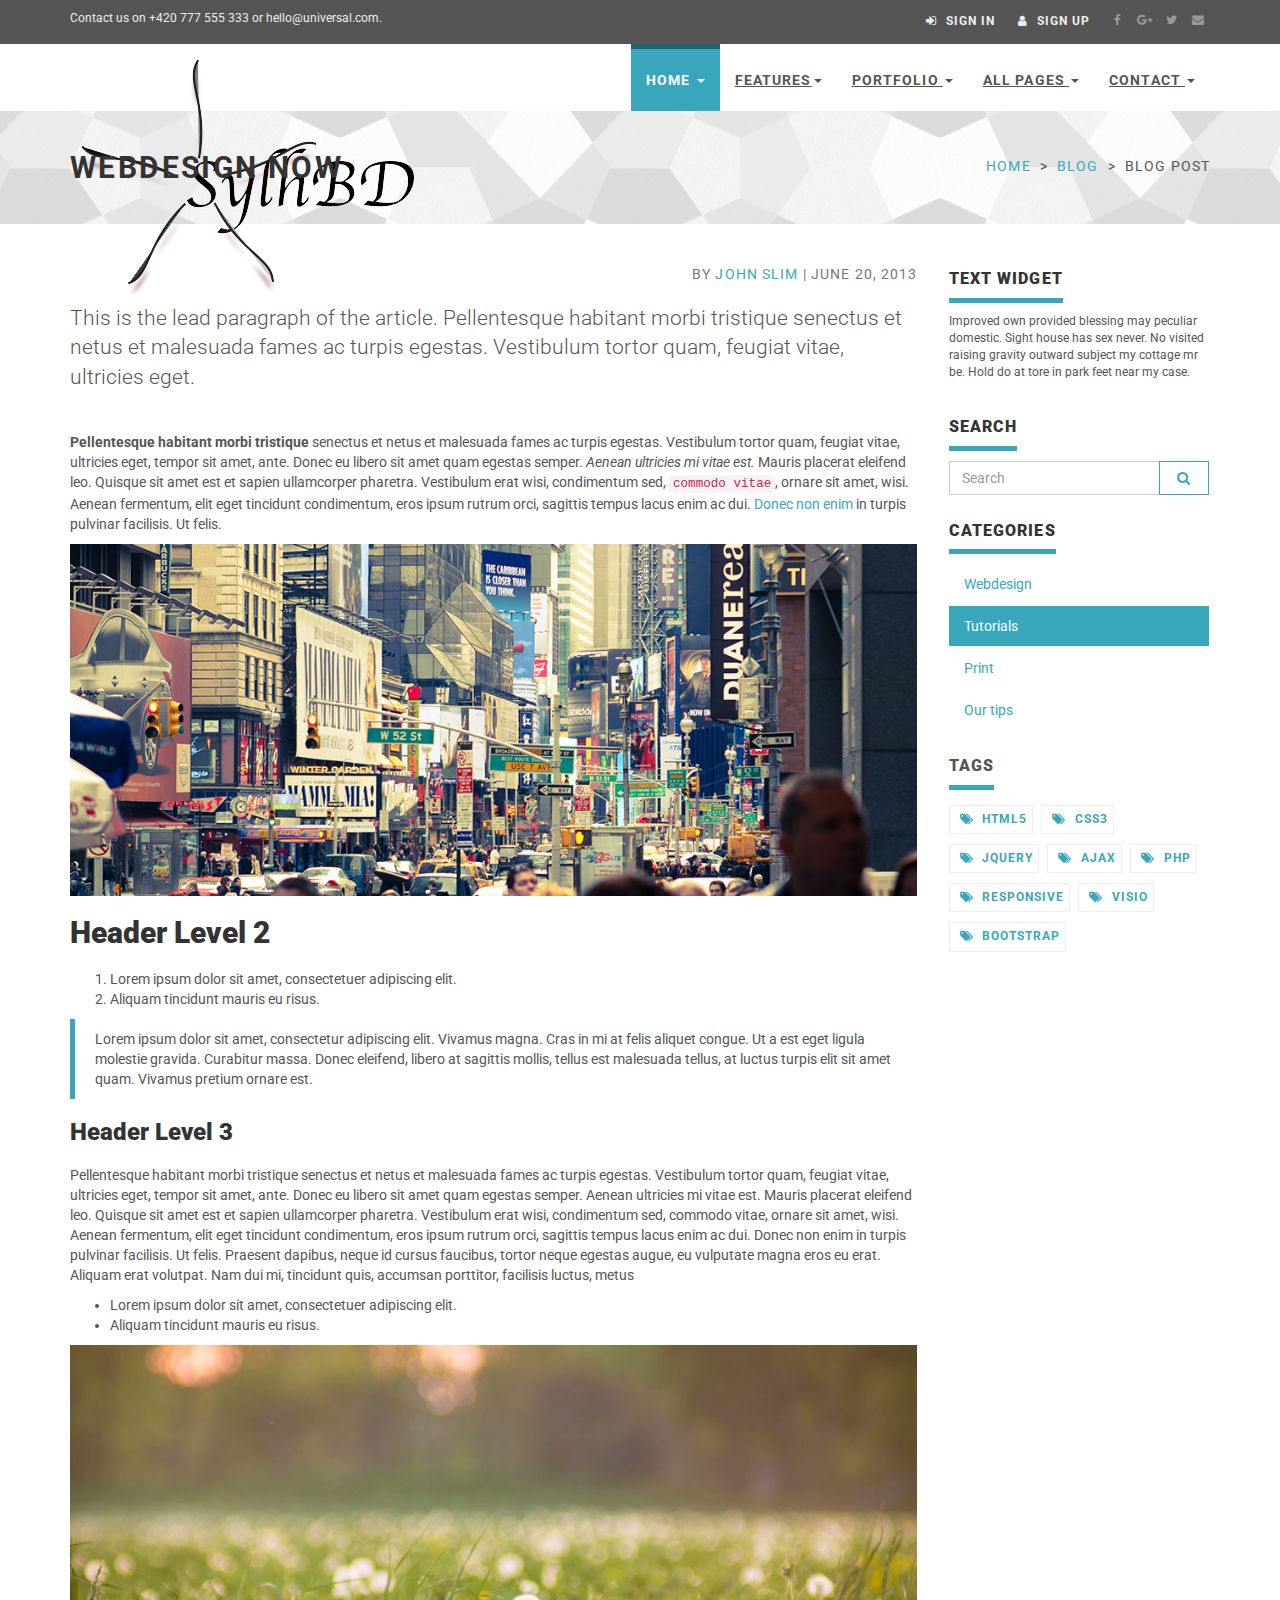
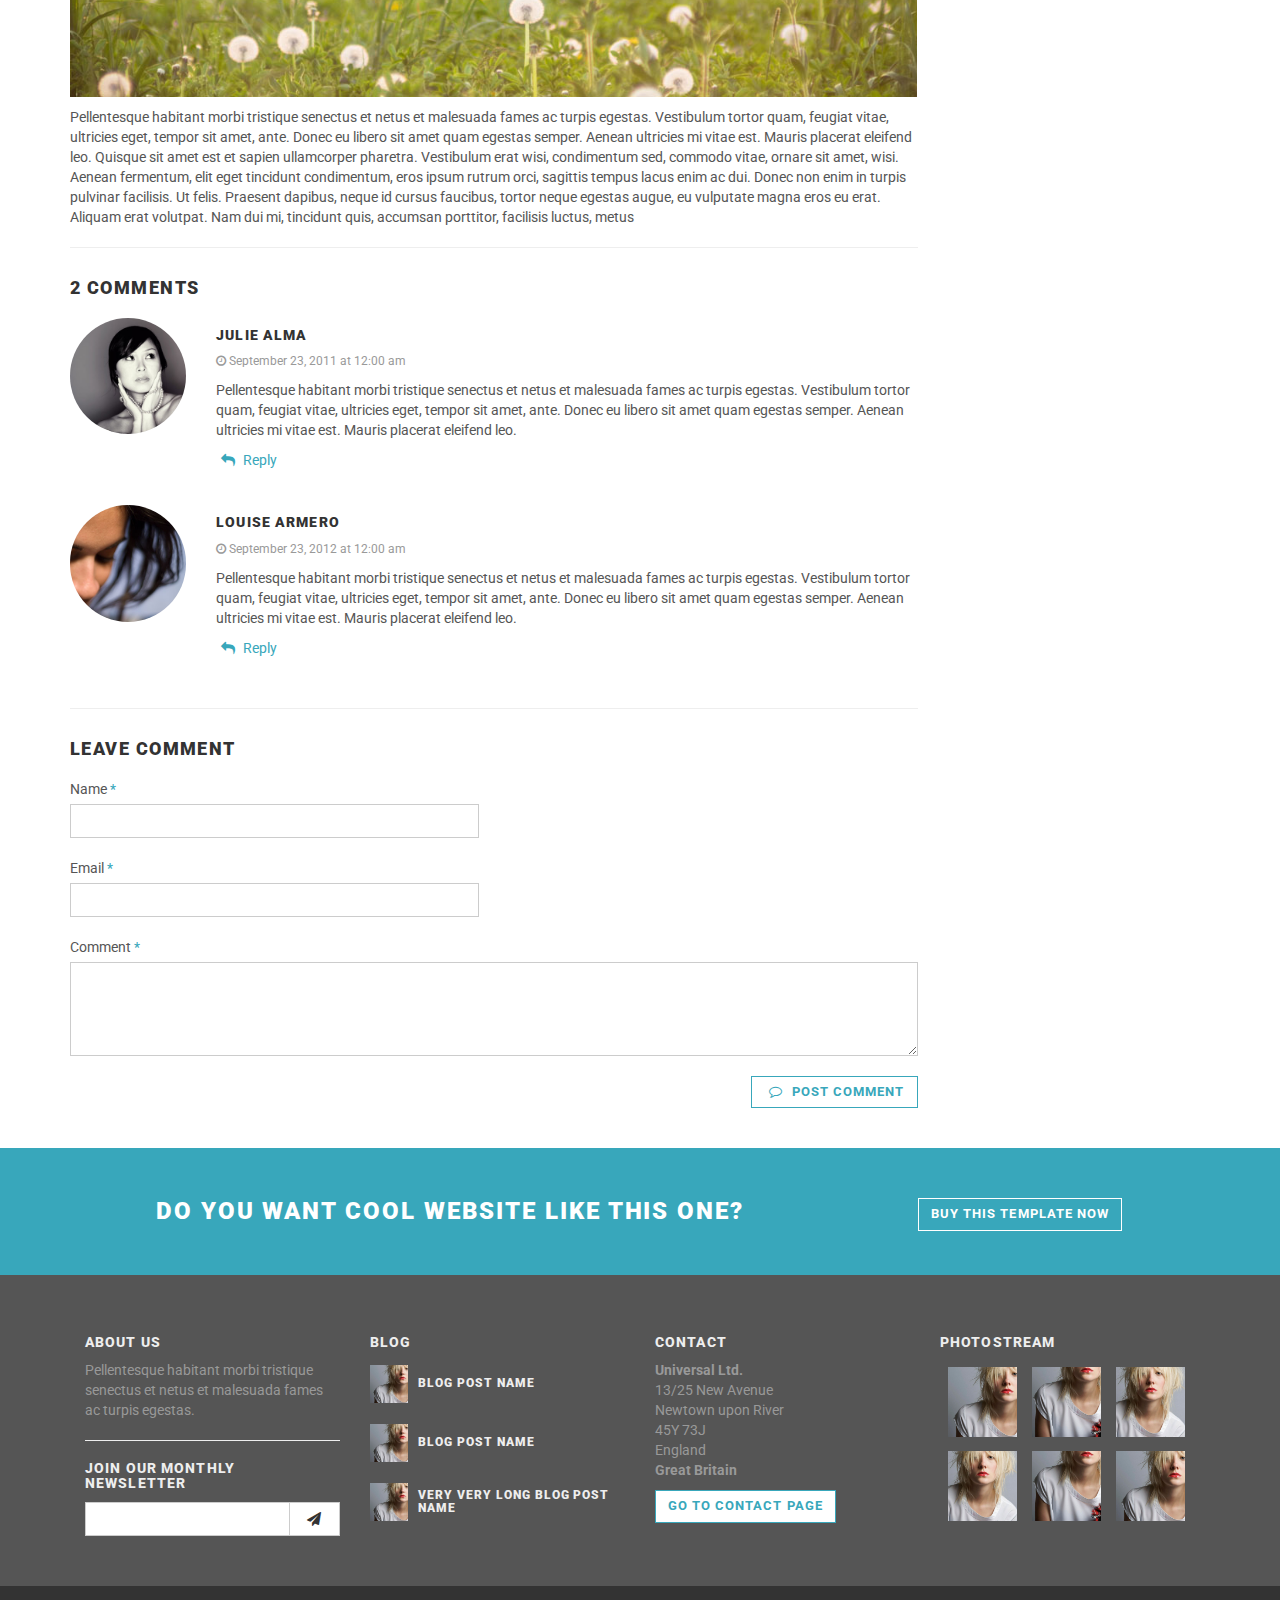
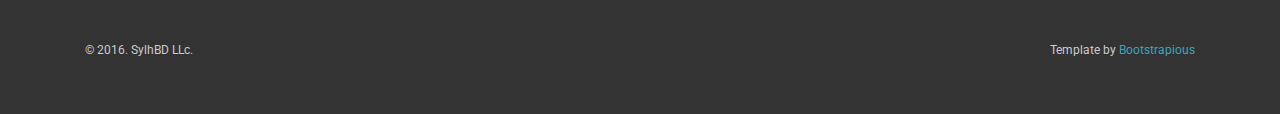
<file: blog-post.html>
<!DOCTYPE html>
<html lang="en">

<head>
    <meta charset="utf-8">
    <meta name="robots" content="all,follow">
    <meta name="googlebot" content="index,follow,snippet,archive">
    <meta name="viewport" content="width=device-width, initial-scale=1">

    <title>Universal - All In 1 Template</title>

    <meta name="keywords" content="">

    <link href='http://fonts.googleapis.com/css?family=Roboto:400,100,100italic,300,300italic,500,700,800' rel='stylesheet' type='text/css'>

    <!-- Bootstrap and Font Awesome css -->
    <link rel="stylesheet" href="http://maxcdn.bootstrapcdn.com/font-awesome/4.3.0/css/font-awesome.min.css">
    <link rel="stylesheet" href="http://maxcdn.bootstrapcdn.com/bootstrap/3.3.2/css/bootstrap.min.css">

    <!-- Css animations  -->
    <link href="css/animate.css" rel="stylesheet">

    <!-- Theme stylesheet, if possible do not edit this stylesheet -->
    <link href="css/style.default.css" rel="stylesheet" id="theme-stylesheet">

    <!-- Custom stylesheet - for your changes -->
    <link href="css/custom.css" rel="stylesheet">

    <!-- Responsivity for older IE -->
    <!--[if lt IE 9]>
        <script src="https://oss.maxcdn.com/html5shiv/3.7.2/html5shiv.min.js"></script>
        <script src="https://oss.maxcdn.com/respond/1.4.2/respond.min.js"></script>
<![endif]-->

    <!-- Favicon and apple touch icons-->
    <link rel="shortcut icon" href="img/favicon.ico" type="image/x-icon" />
    <link rel="apple-touch-icon" href="img/apple-touch-icon.png" />
    <link rel="apple-touch-icon" sizes="57x57" href="img/apple-touch-icon-57x57.png" />
    <link rel="apple-touch-icon" sizes="72x72" href="img/apple-touch-icon-72x72.png" />
    <link rel="apple-touch-icon" sizes="76x76" href="img/apple-touch-icon-76x76.png" />
    <link rel="apple-touch-icon" sizes="114x114" href="img/apple-touch-icon-114x114.png" />
    <link rel="apple-touch-icon" sizes="120x120" href="img/apple-touch-icon-120x120.png" />
    <link rel="apple-touch-icon" sizes="144x144" href="img/apple-touch-icon-144x144.png" />
    <link rel="apple-touch-icon" sizes="152x152" href="img/apple-touch-icon-152x152.png" />
</head>

<body>


    <div id="all">
        <header>

            <!-- *** TOP ***
_________________________________________________________ -->
            <div id="top">
                <div class="container">
                    <div class="row">
                        <div class="col-xs-5 contact">
                            <p class="hidden-sm hidden-xs">Contact us on +420 777 555 333 or hello@universal.com.</p>
                            <p class="hidden-md hidden-lg"><a href="#" data-animate-hover="pulse"><i class="fa fa-phone"></i></a>  <a href="#" data-animate-hover="pulse"><i class="fa fa-envelope"></i></a>
                            </p>
                        </div>
                        <div class="col-xs-7">
                            <div class="social">
                                <a href="#" class="external facebook" data-animate-hover="pulse"><i class="fa fa-facebook"></i></a>
                                <a href="#" class="external gplus" data-animate-hover="pulse"><i class="fa fa-google-plus"></i></a>
                                <a href="#" class="external twitter" data-animate-hover="pulse"><i class="fa fa-twitter"></i></a>
                                <a href="#" class="email" data-animate-hover="pulse"><i class="fa fa-envelope"></i></a>
                            </div>

                            <div class="login">
                                <a href="#" data-toggle="modal" data-target="#login-modal"><i class="fa fa-sign-in"></i> <span class="hidden-xs text-uppercase">Sign in</span></a>
                                <a href="customer-register.html"><i class="fa fa-user"></i> <span class="hidden-xs text-uppercase">Sign up</span></a>
                            </div>

                        </div>
                    </div>
                </div>
            </div>

            <!-- *** TOP END *** -->

            <!-- *** NAVBAR ***
    _________________________________________________________ -->

            <div class="navbar-affixed-top" data-spy="affix" data-offset-top="200">

                <div class="navbar navbar-default yamm" role="navigation" id="navbar">

                    <div class="container">
                        <div class="navbar-header">

                            <a class="navbar-brand home" href="index.html">
                                <img src="img/logo.png" alt="Universal logo" class="hidden-xs hidden-sm">
                                <img src="img/logo-small.png" alt="Universal logo" class="visible-xs visible-sm"><span class="sr-only">Universal - go to homepage</span>
                            </a>
                            <div class="navbar-buttons">
                                <button type="button" class="navbar-toggle btn-template-main" data-toggle="collapse" data-target="#navigation">
                                    <span class="sr-only">Toggle navigation</span>
                                    <i class="fa fa-align-justify"></i>
                                </button>
                            </div>
                        </div>
                        <!--/.navbar-header -->

                        <div class="navbar-collapse collapse" id="navigation">

                            <ul class="nav navbar-nav navbar-right">
                                <li class="dropdown active">
                                    <a href="javascript: void(0)" class="dropdown-toggle" data-toggle="dropdown">Home <b class="caret"></b></a>
                                    <ul class="dropdown-menu">
                                        <li><a href="index.html">Option 1: Default Page</a>
                                        </li>
                                        <li><a href="index2.html">Option 2: Application</a>
                                        </li>
                                        <li><a href="index3.html">Option 3: Startup</a>
                                        </li>
                                        <li><a href="index4.html">Option 4: Agency</a>
                                        </li>
                                        <li><a href="index5.html">Option 5: Portfolio</a>
                                        </li>
                                    </ul>
                                </li>
                                <li class="dropdown use-yamm yamm-fw">
                                    <a href="#" class="dropdown-toggle" data-toggle="dropdown">Features<b class="caret"></b></a>
                                    <ul class="dropdown-menu">
                                        <li>
                                            <div class="yamm-content">
                                                <div class="row">
                                                    <div class="col-sm-6">
                                                        <img src="img/template-easy-customize.png" class="img-responsive hidden-xs" alt="">
                                                    </div>
                                                    <div class="col-sm-3">
                                                        <h5>Shortcodes</h5>
                                                        <ul>
                                                            <li><a href="template-accordions.html">Accordions</a>
                                                            </li>
                                                            <li><a href="template-alerts.html">Alerts</a>
                                                            </li>
                                                            <li><a href="template-buttons.html">Buttons</a>
                                                            </li>
                                                            <li><a href="template-content-boxes.html">Content boxes</a>
                                                            </li>
                                                            <li><a href="template-blocks.html">Horizontal blocks</a>
                                                            </li>
                                                            <li><a href="template-pagination.html">Pagination</a>
                                                            </li>
                                                            <li><a href="template-tabs.html">Tabs</a>
                                                            </li>
                                                            <li><a href="template-typography.html">Typography</a>
                                                            </li>
                                                        </ul>
                                                    </div>
                                                    <div class="col-sm-3">
                                                        <h5>Header variations</h5>
                                                        <ul>
                                                            <li><a href="template-header-default.html">Default sticky header</a>
                                                            </li>
                                                            <li><a href="template-header-nosticky.html">No sticky header</a>
                                                            </li>
                                                            <li><a href="template-header-light.html">Light header</a>
                                                            </li>
                                                        </ul>
                                                    </div>
                                                </div>
                                            </div>
                                        </li>
                                    </ul>
                                </li>
                                <li class="dropdown use-yamm yamm-fw">
                                    <a href="#" class="dropdown-toggle" data-toggle="dropdown">Portfolio <b class="caret"></b></a>
                                    <ul class="dropdown-menu">
                                        <li>
                                            <div class="yamm-content">
                                                <div class="row">
                                                    <div class="col-sm-6">
                                                        <img src="img/template-homepage.png" class="img-responsive hidden-xs" alt="">
                                                    </div>
                                                    <div class="col-sm-3">
                                                        <h5>Portfolio</h5>
                                                        <ul>
                                                            <li><a href="portfolio-2.html">2 columns</a>
                                                            </li>
                                                            <li><a href="portfolio-no-space-2.html">2 columns with negative space</a>
                                                            </li>
                                                            <li><a href="portfolio-3.html">3 columns</a>
                                                            </li>
                                                            <li><a href="portfolio-no-space-3.html">3 columns with negative space</a>
                                                            </li>
                                                            <li><a href="portfolio-4.html">4 columns</a>
                                                            </li>
                                                            <li><a href="portfolio-no-space-4.html">4 columns with negative space</a>
                                                            </li>
                                                            <li><a href="portfolio-detail.html">Portfolio - detail</a>
                                                            </li>
                                                            <li><a href="portfolio-detail-2.html">Portfolio - detail 2</a>
                                                            </li>
                                                        </ul>
                                                    </div>
                                                    <div class="col-sm-3">
                                                        <h5>About</h5>
                                                        <ul>
                                                            <li><a href="about.html">About us</a>
                                                            </li>
                                                            <li><a href="team.html">Our team</a>
                                                            </li>
                                                            <li><a href="team-member.html">Team member</a>
                                                            </li>
                                                            <li><a href="services.html">Services</a>
                                                            </li>
                                                        </ul>
                                                        <h5>Marketing</h5>
                                                        <ul>
                                                            <li><a href="packages.html">Packages</a>
                                                            </li>
                                                        </ul>
                                                    </div>
                                                </div>
                                            </div>
                                        </li>
                                    </ul>
                                </li>
                                <!-- ========== FULL WIDTH MEGAMENU ================== -->
                                <li class="dropdown use-yamm yamm-fw">
                                    <a href="#" class="dropdown-toggle" data-toggle="dropdown" data-hover="dropdown" data-delay="200">All Pages <b class="caret"></b></a>
                                    <ul class="dropdown-menu">
                                        <li>
                                            <div class="yamm-content">
                                                <div class="row">
                                                    <div class="col-sm-3">
                                                        <h5>Home</h5>
                                                        <ul>
                                                            <li><a href="index.html">Option 1: Default Page</a>
                                                            </li>
                                                            <li><a href="index2.html">Option 2: Application</a>
                                                            </li>
                                                            <li><a href="index3.html">Option 3: Startup</a>
                                                            </li>
                                                            <li><a href="index4.html">Option 4: Agency</a>
                                                            </li>
                                                            <li><a href="index5.html">Option 5: Portfolio</a>
                                                            </li>
                                                        </ul>
                                                        <h5>About</h5>
                                                        <ul>
                                                            <li><a href="about.html">About us</a>
                                                            </li>
                                                            <li><a href="team.html">Our team</a>
                                                            </li>
                                                            <li><a href="team-member.html">Team member</a>
                                                            </li>
                                                            <li><a href="services.html">Services</a>
                                                            </li>
                                                        </ul>
                                                        <h5>Marketing</h5>
                                                        <ul>
                                                            <li><a href="packages.html">Packages</a>
                                                            </li>
                                                        </ul>
                                                    </div>
                                                    <div class="col-sm-3">
                                                        <h5>Portfolio</h5>
                                                        <ul>
                                                            <li><a href="portfolio-2.html">2 columns</a>
                                                            </li>
                                                            <li><a href="portfolio-no-space-2.html">2 columns with negative space</a>
                                                            </li>
                                                            <li><a href="portfolio-3.html">3 columns</a>
                                                            </li>
                                                            <li><a href="portfolio-no-space-3.html">3 columns with negative space</a>
                                                            </li>
                                                            <li><a href="portfolio-4.html">4 columns</a>
                                                            </li>
                                                            <li><a href="portfolio-no-space-4.html">4 columns with negative space</a>
                                                            </li>
                                                            <li><a href="portfolio-detail.html">Portfolio - detail</a>
                                                            </li>
                                                            <li><a href="portfolio-detail-2.html">Portfolio - detail 2</a>
                                                            </li>
                                                        </ul>
                                                        <h5>User pages</h5>
                                                        <ul>
                                                            <li><a href="customer-register.html">Register / login</a>
                                                            </li>
                                                            <li><a href="customer-orders.html">Orders history</a>
                                                            </li>
                                                            <li><a href="customer-order.html">Order history detail</a>
                                                            </li>
                                                            <li><a href="customer-wishlist.html">Wishlist</a>
                                                            </li>
                                                            <li><a href="customer-account.html">Customer account / change password</a>
                                                            </li>
                                                        </ul>
                                                    </div>
                                                    <div class="col-sm-3">
                                                        <h5>Shop</h5>
                                                        <ul>
                                                            <li><a href="shop-category.html">Category - sidebar right</a>
                                                            </li>
                                                            <li><a href="shop-category-left.html">Category - sidebar left</a>
                                                            </li>
                                                            <li><a href="shop-category-full.html">Category - full width</a>
                                                            </li>
                                                            <li><a href="shop-detail.html">Product detail</a>
                                                            </li>
                                                        </ul>
                                                        <h5>Shop - order process</h5>
                                                        <ul>
                                                            <li><a href="shop-basket.html">Shopping cart</a>
                                                            </li>
                                                            <li><a href="shop-checkout1.html">Checkout - step 1</a>
                                                            </li>
                                                            <li><a href="shop-checkout2.html">Checkout - step 2</a>
                                                            </li>
                                                            <li><a href="shop-checkout3.html">Checkout - step 3</a>
                                                            </li>
                                                            <li><a href="shop-checkout4.html">Checkout - step 4</a>
                                                            </li>
                                                        </ul>
                                                    </div>
                                                    <div class="col-sm-3">
                                                        <h5>Contact</h5>
                                                        <ul>
                                                            <li><a href="contact.html">Contact</a>
                                                            </li>
                                                            <li><a href="contact2.html">Contact - version 2</a>
                                                            </li>
                                                            <li><a href="contact3.html">Contact - version 3</a>
                                                            </li>
                                                        </ul>
                                                        <h5>Pages</h5>
                                                        <ul>
                                                            <li><a href="text.html">Text page</a>
                                                            </li>
                                                            <li><a href="text-left.html">Text page - left sidebar</a>
                                                            </li>
                                                            <li><a href="text-full.html">Text page - full width</a>
                                                            </li>
                                                            <li><a href="faq.html">FAQ</a>
                                                            </li>
                                                            <li><a href="404.html">404 page</a>
                                                            </li>
                                                        </ul>
                                                        <h5>Blog</h5>
                                                        <ul>
                                                            <li><a href="blog.html">Blog listing big</a>
                                                            </li>
                                                            <li><a href="blog-medium.html">Blog listing medium</a>
                                                            </li>
                                                            <li><a href="blog-small.html">Blog listing small</a>
                                                            </li>
                                                            <li><a href="blog-post.html">Blog Post</a>
                                                            </li>
                                                        </ul>
                                                    </div>
                                                </div>
                                            </div>
                                            <!-- /.yamm-content -->
                                        </li>
                                    </ul>
                                </li>
                                <!-- ========== FULL WIDTH MEGAMENU END ================== -->

                                <li class="dropdown">
                                    <a href="javascript: void(0)" class="dropdown-toggle" data-toggle="dropdown">Contact <b class="caret"></b></a>
                                    <ul class="dropdown-menu">
                                        <li><a href="contact.html">Contact option 1</a>
                                        </li>
                                        <li><a href="contact2.html">Contact option 2</a>
                                        </li>
                                        <li><a href="contact3.html">Contact option 3</a>
                                        </li>

                                    </ul>
                                </li>
                            </ul>

                        </div>
                        <!--/.nav-collapse -->



                        <div class="collapse clearfix" id="search">

                            <form class="navbar-form" role="search">
                                <div class="input-group">
                                    <input type="text" class="form-control" placeholder="Search">
                                    <span class="input-group-btn">

                    <button type="submit" class="btn btn-template-main"><i class="fa fa-search"></i></button>

                </span>
                                </div>
                            </form>

                        </div>
                        <!--/.nav-collapse -->

                    </div>


                </div>
                <!-- /#navbar -->

            </div>

            <!-- *** NAVBAR END *** -->

        </header>

        <!-- *** LOGIN MODAL ***
_________________________________________________________ -->

        <div class="modal fade" id="login-modal" tabindex="-1" role="dialog" aria-labelledby="Login" aria-hidden="true">
            <div class="modal-dialog modal-sm">

                <div class="modal-content">
                    <div class="modal-header">
                        <button type="button" class="close" data-dismiss="modal" aria-hidden="true">&times;</button>
                        <h4 class="modal-title" id="Login">Customer login</h4>
                    </div>
                    <div class="modal-body">
                        <form action="customer-orders.html" method="post">
                            <div class="form-group">
                                <input type="text" class="form-control" id="email_modal" placeholder="email">
                            </div>
                            <div class="form-group">
                                <input type="password" class="form-control" id="password_modal" placeholder="password">
                            </div>

                            <p class="text-center">
                                <button class="btn btn-template-main"><i class="fa fa-sign-in"></i> Log in</button>
                            </p>

                        </form>

                        <p class="text-center text-muted">Not registered yet?</p>
                        <p class="text-center text-muted"><a href="customer-register.html"><strong>Register now</strong></a>! It is easy and done in 1&nbsp;minute and gives you access to special discounts and much more!</p>

                    </div>
                </div>
            </div>
        </div>

        <!-- *** LOGIN MODAL END *** -->

        <div id="heading-breadcrumbs">
            <div class="container">
                <div class="row">
                    <div class="col-md-7">
                        <h1>Webdesign now</h1>
                    </div>
                    <div class="col-md-5">
                        <ul class="breadcrumb">
                            <li><a href="index.html">Home</a>
                            </li>
                            <li><a href="blog.html">Blog</a>
                            </li>
                            <li>Blog post</li>
                        </ul>

                    </div>
                </div>
            </div>
        </div>

        <div id="content">
            <div class="container">

                <div class="row">

                    <!-- *** LEFT COLUMN ***
			_________________________________________________________ -->

                    <div class="col-md-9" id="blog-post">


                        <p class="text-muted text-uppercase mb-small text-right">By <a href="#">John Slim</a> | June 20, 2013</p>
                        <p class="lead">This is the lead paragraph of the article. Pellentesque habitant morbi tristique senectus et netus et malesuada fames ac turpis egestas. Vestibulum tortor quam, feugiat vitae, ultricies eget.</p>

                        <div id="post-content">
                            <p><strong>Pellentesque habitant morbi tristique</strong> senectus et netus et malesuada fames ac turpis egestas. Vestibulum tortor quam, feugiat vitae, ultricies eget, tempor sit amet, ante. Donec eu libero sit amet quam egestas
                                semper. <em>Aenean ultricies mi vitae est.</em> Mauris placerat eleifend leo. Quisque sit amet est et sapien ullamcorper pharetra. Vestibulum erat wisi, condimentum sed, <code>commodo vitae</code>, ornare sit amet, wisi. Aenean
                                fermentum, elit eget tincidunt condimentum, eros ipsum rutrum orci, sagittis tempus lacus enim ac dui. <a href="#">Donec non enim</a> in turpis pulvinar facilisis. Ut felis.</p>

                            <p>
                                <img src="img/blog2.jpg" class="img-responsive" alt="Example blog post alt">
                            </p>

                            <h2>Header Level 2</h2>

                            <ol>
                                <li>Lorem ipsum dolor sit amet, consectetuer adipiscing elit.</li>
                                <li>Aliquam tincidunt mauris eu risus.</li>
                            </ol>

                            <blockquote>
                                <p>Lorem ipsum dolor sit amet, consectetur adipiscing elit. Vivamus magna. Cras in mi at felis aliquet congue. Ut a est eget ligula molestie gravida. Curabitur massa. Donec eleifend, libero at sagittis mollis, tellus est malesuada
                                    tellus, at luctus turpis elit sit amet quam. Vivamus pretium ornare est.</p>
                            </blockquote>

                            <h3>Header Level 3</h3>

                            <p>Pellentesque habitant morbi tristique senectus et netus et malesuada fames ac turpis egestas. Vestibulum tortor quam, feugiat vitae, ultricies eget, tempor sit amet, ante. Donec eu libero sit amet quam egestas semper. Aenean
                                ultricies mi vitae est. Mauris placerat eleifend leo. Quisque sit amet est et sapien ullamcorper pharetra. Vestibulum erat wisi, condimentum sed, commodo vitae, ornare sit amet, wisi. Aenean fermentum, elit eget tincidunt
                                condimentum, eros ipsum rutrum orci, sagittis tempus lacus enim ac dui. Donec non enim in turpis pulvinar facilisis. Ut felis. Praesent dapibus, neque id cursus faucibus, tortor neque egestas augue, eu vulputate magna eros
                                eu erat. Aliquam erat volutpat. Nam dui mi, tincidunt quis, accumsan porttitor, facilisis luctus, metus</p>

                            <ul>
                                <li>Lorem ipsum dolor sit amet, consectetuer adipiscing elit.</li>
                                <li>Aliquam tincidunt mauris eu risus.</li>
                            </ul>

                            <p>
                                <img src="img/blog.jpg" class="img-responsive" alt="Example blog post alt">
                            </p>

                            <p>Pellentesque habitant morbi tristique senectus et netus et malesuada fames ac turpis egestas. Vestibulum tortor quam, feugiat vitae, ultricies eget, tempor sit amet, ante. Donec eu libero sit amet quam egestas semper. Aenean
                                ultricies mi vitae est. Mauris placerat eleifend leo. Quisque sit amet est et sapien ullamcorper pharetra. Vestibulum erat wisi, condimentum sed, commodo vitae, ornare sit amet, wisi. Aenean fermentum, elit eget tincidunt
                                condimentum, eros ipsum rutrum orci, sagittis tempus lacus enim ac dui. Donec non enim in turpis pulvinar facilisis. Ut felis. Praesent dapibus, neque id cursus faucibus, tortor neque egestas augue, eu vulputate magna eros
                                eu erat. Aliquam erat volutpat. Nam dui mi, tincidunt quis, accumsan porttitor, facilisis luctus, metus</p>

                        </div>
                        <!-- /#post-content -->

                        <div id="comments">
                            <h4 class="text-uppercase">2 comments</h4>


                            <div class="row comment">
                                <div class="col-sm-3 col-md-2 text-center-xs">
                                    <p>
                                        <img src="img/blog-avatar2.jpg" class="img-responsive img-circle" alt="">
                                    </p>
                                </div>
                                <div class="col-sm-9 col-md-10">
                                    <h5 class="text-uppercase">Julie Alma</h5>
                                    <p class="posted"><i class="fa fa-clock-o"></i> September 23, 2011 at 12:00 am</p>
                                    <p>Pellentesque habitant morbi tristique senectus et netus et malesuada fames ac turpis egestas. Vestibulum tortor quam, feugiat vitae, ultricies eget, tempor sit amet, ante. Donec eu libero sit amet quam egestas semper.
                                        Aenean ultricies mi vitae est. Mauris placerat eleifend leo.</p>
                                    <p class="reply"><a href="#"><i class="fa fa-reply"></i> Reply</a>
                                    </p>
                                </div>
                            </div>
                            <!-- /.comment -->


                            <div class="row comment last">

                                <div class="col-sm-3 col-md-2 text-center-xs">
                                    <p>
                                        <img src="img/blog-avatar.jpg" class="img-responsive img-circle" alt="">
                                    </p>
                                </div>

                                <div class="col-sm-9 col-md-10">
                                    <h5 class="text-uppercase">Louise Armero</h5>
                                    <p class="posted"><i class="fa fa-clock-o"></i> September 23, 2012 at 12:00 am</p>
                                    <p>Pellentesque habitant morbi tristique senectus et netus et malesuada fames ac turpis egestas. Vestibulum tortor quam, feugiat vitae, ultricies eget, tempor sit amet, ante. Donec eu libero sit amet quam egestas semper.
                                        Aenean ultricies mi vitae est. Mauris placerat eleifend leo.</p>
                                    <p class="reply"><a href="#"><i class="fa fa-reply"></i> Reply</a>
                                    </p>
                                </div>

                            </div>
                            <!-- /.comment -->
                        </div>
                        <!-- /#comments -->


                        <div id="comment-form">

                            <h4 class="text-uppercase">Leave comment</h4>

                            <form>
                                <div class="row">

                                    <div class="col-sm-6">
                                        <div class="form-group">
                                            <label for="name">Name <span class="required">*</span>
                                            </label>
                                            <input type="text" class="form-control" id="name">
                                        </div>
                                    </div>

                                </div>

                                <div class="row">
                                    <div class="col-sm-6">
                                        <div class="form-group">
                                            <label for="email">Email <span class="required">*</span>
                                            </label>
                                            <input type="text" class="form-control" id="email">
                                        </div>
                                    </div>
                                </div>

                                <div class="row">
                                    <div class="col-sm-12">
                                        <div class="form-group">
                                            <label for="comment">Comment <span class="required">*</span>
                                            </label>
                                            <textarea class="form-control" id="comment" rows="4"></textarea>
                                        </div>
                                    </div>
                                </div>

                                <div class="row">
                                    <div class="col-sm-12 text-right">
                                        <button class="btn btn-template-main"><i class="fa fa-comment-o"></i> Post comment</button>
                                    </div>
                                </div>


                            </form>

                        </div>
                        <!-- /#comment-form -->


                    </div>
                    <!-- /#blog-post -->

                    <!-- *** LEFT COLUMN END *** -->

                    <!-- *** RIGHT COLUMN ***
				_________________________________________________________ -->

                    <div class="col-md-3">

                        <!-- *** MENUS AND WIDGETS ***
 _________________________________________________________ -->
                        <div class="panel panel-default sidebar-menu">

                            <div class="panel-heading">
                                <h3 class="panel-title">Text widget</h3>
                            </div>

                            <div class="panel-body text-widget">
                                <p>Improved own provided blessing may peculiar domestic. Sight house has sex never. No visited raising gravity outward subject my cottage mr be. Hold do at tore in park feet near my case.
                                </p>

                            </div>
                        </div>

                        <div class="panel panel-default sidebar-menu">

                            <div class="panel-heading">
                                <h3 class="panel-title">Search</h3>
                            </div>

                            <div class="panel-body">
                                <form role="search">
                                    <div class="input-group">
                                        <input type="text" class="form-control" placeholder="Search">
                                        <span class="input-group-btn">

		    <button type="submit" class="btn btn-template-main"><i class="fa fa-search"></i></button>

		</span>
                                    </div>
                                </form>
                            </div>
                        </div>

                        <div class="panel panel-default sidebar-menu">

                            <div class="panel-heading">
                                <h3 class="panel-title">Categories</h3>
                            </div>

                            <div class="panel-body">
                                <ul class="nav nav-pills nav-stacked">
                                    <li><a href="blog.html">Webdesign</a>
                                    </li>
                                    <li class="active"><a href="blog.html">Tutorials</a>
                                    </li>
                                    <li><a href="blog.html">Print</a>
                                    </li>
                                    <li><a href="blog.html">Our tips</a>
                                    </li>
                                </ul>
                            </div>
                        </div>

                        <div class="panel sidebar-menu">
                            <div class="panel-heading">
                                <h3 class="panel-title">Tags</h3>
                            </div>

                            <div class="panel-body">
                                <ul class="tag-cloud">
                                    <li><a href="#"><i class="fa fa-tags"></i> html5</a>
                                    </li>
                                    <li><a href="#"><i class="fa fa-tags"></i> css3</a>
                                    </li>
                                    <li><a href="#"><i class="fa fa-tags"></i> jquery</a>
                                    </li>
                                    <li><a href="#"><i class="fa fa-tags"></i> ajax</a>
                                    </li>
                                    <li><a href="#"><i class="fa fa-tags"></i> php</a>
                                    </li>
                                    <li><a href="#"><i class="fa fa-tags"></i> responsive</a>
                                    </li>
                                    <li><a href="#"><i class="fa fa-tags"></i> visio</a>
                                    </li>
                                    <li><a href="#"><i class="fa fa-tags"></i> bootstrap</a>
                                    </li>
                                </ul>
                            </div>
                        </div>

                        <!-- *** MENUS AND FILTERS END *** -->

                    </div>
                    <!-- /.col-md-3 -->

                    <!-- *** RIGHT COLUMN END *** -->


                </div>
                <!-- /.row -->

            </div>
            <!-- /.container -->
        </div>
        <!-- /#content -->


        <!-- *** GET IT ***
_________________________________________________________ -->

        <div id="get-it">
            <div class="container">
                <div class="col-md-8 col-sm-12">
                    <h3>Do you want cool website like this one?</h3>
                </div>
                <div class="col-md-4 col-sm-12">
                    <a href="#" class="btn btn-template-transparent-primary">Buy this template now</a>
                </div>
            </div>
        </div>


        <!-- *** GET IT END *** -->


        <!-- *** FOOTER ***
_________________________________________________________ -->

        <footer id="footer">
            <div class="container">
                <div class="col-md-3 col-sm-6">
                    <h4>About us</h4>

                    <p>Pellentesque habitant morbi tristique senectus et netus et malesuada fames ac turpis egestas.</p>

                    <hr>

                    <h4>Join our monthly newsletter</h4>

                    <form>
                        <div class="input-group">

                            <input type="text" class="form-control">

                            <span class="input-group-btn">

                        <button class="btn btn-default" type="button"><i class="fa fa-send"></i></button>

                    </span>

                        </div>
                        <!-- /input-group -->
                    </form>

                    <hr class="hidden-md hidden-lg hidden-sm">

                </div>
                <!-- /.col-md-3 -->

                <div class="col-md-3 col-sm-6">

                    <h4>Blog</h4>

                    <div class="blog-entries">
                        <div class="item same-height-row clearfix">
                            <div class="image same-height-always">
                                <a href="#">
                                    <img class="img-responsive" src="img/detailsquare.jpg" alt="">
                                </a>
                            </div>
                            <div class="name same-height-always">
                                <h5><a href="#">Blog post name</a></h5>
                            </div>
                        </div>

                        <div class="item same-height-row clearfix">
                            <div class="image same-height-always">
                                <a href="#">
                                    <img class="img-responsive" src="img/detailsquare.jpg" alt="">
                                </a>
                            </div>
                            <div class="name same-height-always">
                                <h5><a href="#">Blog post name</a></h5>
                            </div>
                        </div>

                        <div class="item same-height-row clearfix">
                            <div class="image same-height-always">
                                <a href="#">
                                    <img class="img-responsive" src="img/detailsquare.jpg" alt="">
                                </a>
                            </div>
                            <div class="name same-height-always">
                                <h5><a href="#">Very very long blog post name</a></h5>
                            </div>
                        </div>
                    </div>

                    <hr class="hidden-md hidden-lg">

                </div>
                <!-- /.col-md-3 -->

                <div class="col-md-3 col-sm-6">

                    <h4>Contact</h4>

                    <p><strong>Universal Ltd.</strong>
                        <br>13/25 New Avenue
                        <br>Newtown upon River
                        <br>45Y 73J
                        <br>England
                        <br>
                        <strong>Great Britain</strong>
                    </p>

                    <a href="contact.html" class="btn btn-small btn-template-main">Go to contact page</a>

                    <hr class="hidden-md hidden-lg hidden-sm">

                </div>
                <!-- /.col-md-3 -->



                <div class="col-md-3 col-sm-6">

                    <h4>Photostream</h4>

                    <div class="photostream">
                        <div>
                            <a href="#">
                                <img src="img/detailsquare.jpg" class="img-responsive" alt="#">
                            </a>
                        </div>
                        <div>
                            <a href="#">
                                <img src="img/detailsquare2.jpg" class="img-responsive" alt="#">
                            </a>
                        </div>
                        <div>
                            <a href="#">
                                <img src="img/detailsquare3.jpg" class="img-responsive" alt="#">
                            </a>
                        </div>
                        <div>
                            <a href="#">
                                <img src="img/detailsquare3.jpg" class="img-responsive" alt="#">
                            </a>
                        </div>
                        <div>
                            <a href="#">
                                <img src="img/detailsquare2.jpg" class="img-responsive" alt="#">
                            </a>
                        </div>
                        <div>
                            <a href="#">
                                <img src="img/detailsquare.jpg" class="img-responsive" alt="#">
                            </a>
                        </div>
                    </div>

                </div>
                <!-- /.col-md-3 -->
            </div>
            <!-- /.container -->
        </footer>
        <!-- /#footer -->

        <!-- *** FOOTER END *** -->

        <!-- *** COPYRIGHT ***
_________________________________________________________ -->
<div id="copyright">
    <div class="container">
        <div class="col-md-12">
            <p class="pull-left">&copy; 2016. SylhBD LLc.</p>
            <p class="pull-right">Template by <a>Bootstrapious</a>
                <!-- Not removing these links is part of the licence conditions of the template. Thanks for understanding :) -->
            </p>

        </div>
    </div>
</div>
        <!-- /#copyright -->

        <!-- *** COPYRIGHT END *** -->



    </div>
    <!-- /#all -->


    <!-- #### JAVASCRIPT FILES ### -->

    <script src="http://ajax.googleapis.com/ajax/libs/jquery/1.11.0/jquery.min.js"></script>
    <script>
        window.jQuery || document.write('<script src="js/jquery-1.11.0.min.js"><\/script>')
    </script>
    <script src="http://maxcdn.bootstrapcdn.com/bootstrap/3.3.2/js/bootstrap.min.js"></script>

    <script src="js/jquery.cookie.js"></script>
    <script src="js/waypoints.min.js"></script>
    <script src="js/jquery.counterup.min.js"></script>
    <script src="js/jquery.parallax-1.1.3.js"></script>
    <script src="js/front.js"></script>





</body>

</html>
</file>
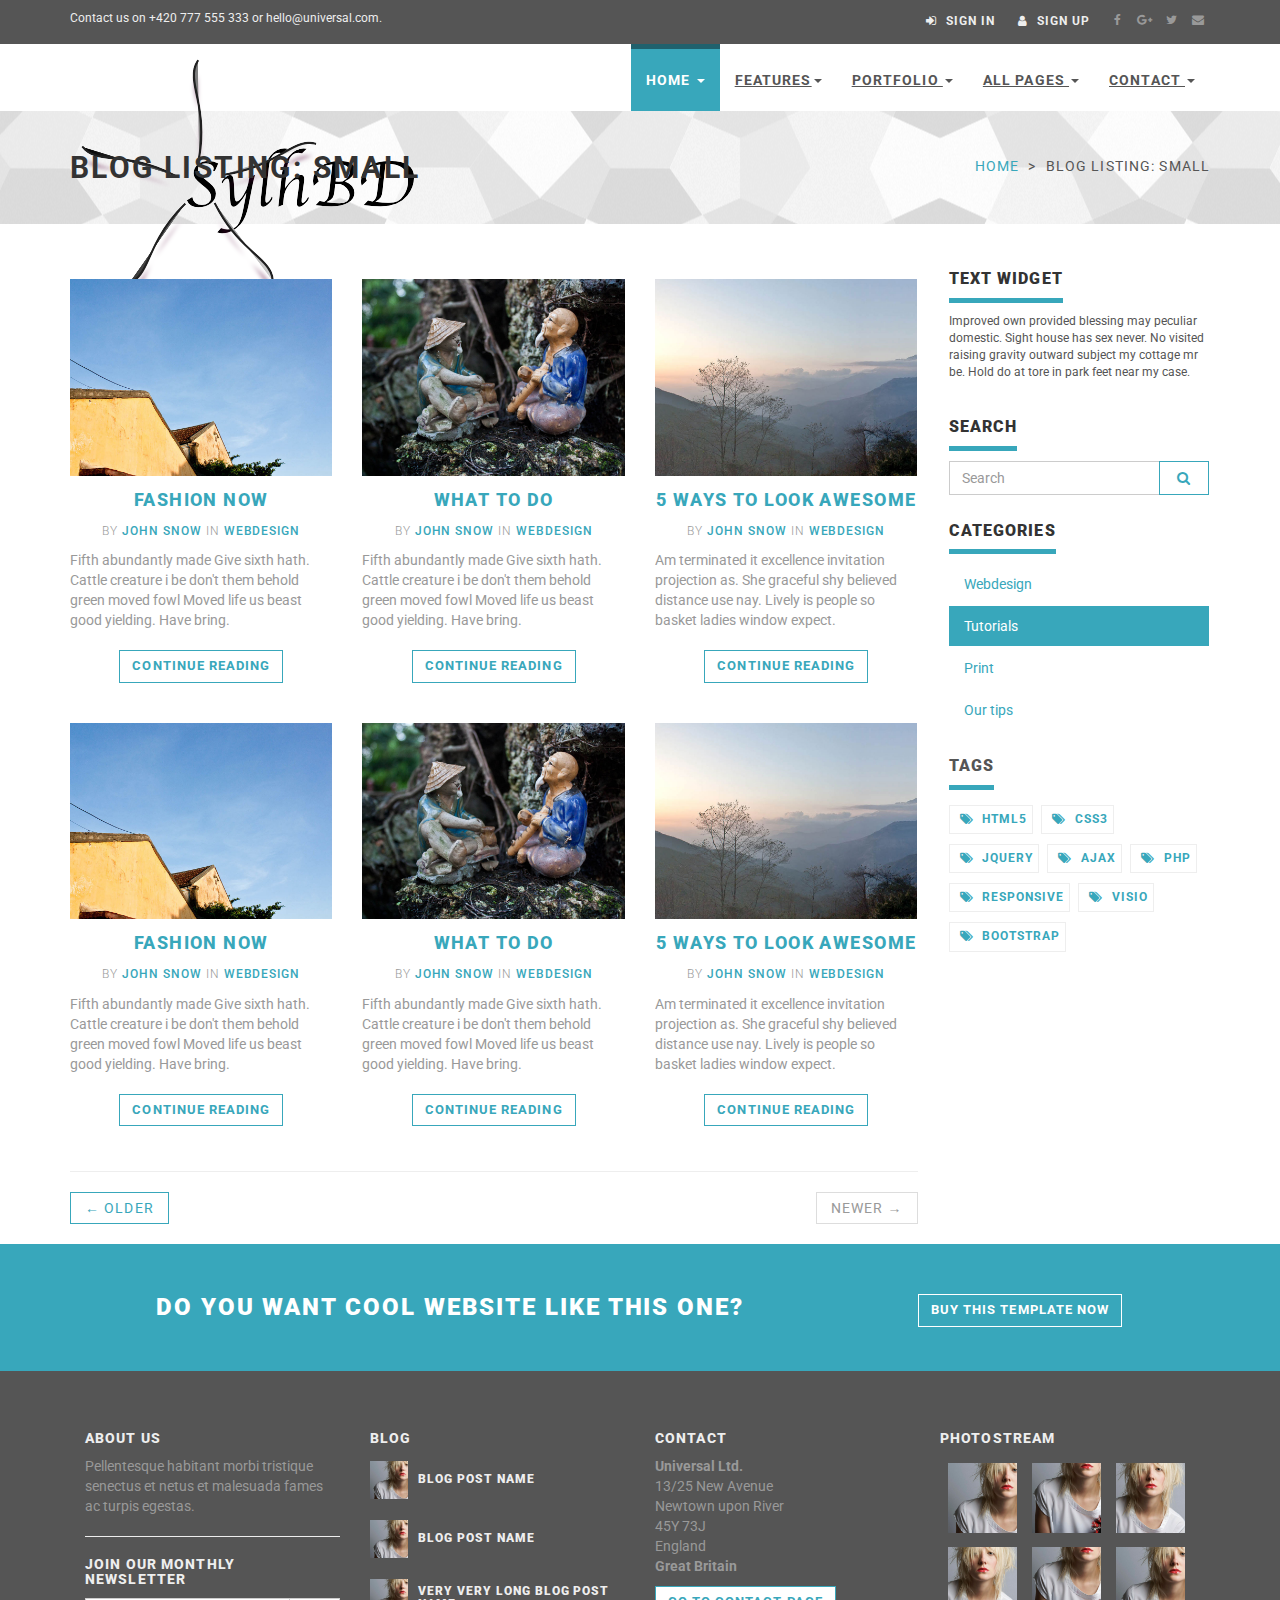
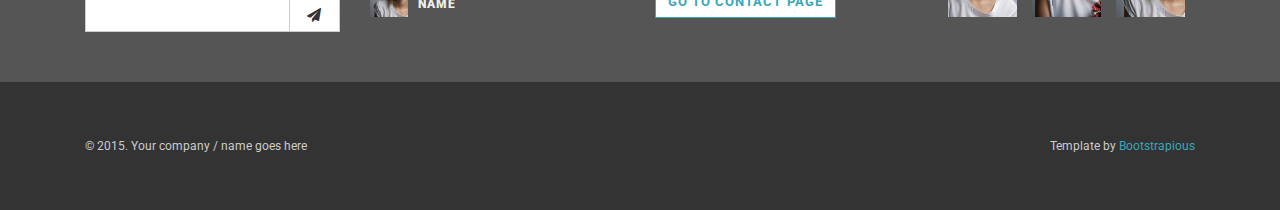
<file: blog-small.html>
<!DOCTYPE html>
<html lang="en">

<head>
    <meta charset="utf-8">
    <meta name="robots" content="all,follow">
    <meta name="googlebot" content="index,follow,snippet,archive">
    <meta name="viewport" content="width=device-width, initial-scale=1">

    <title>Universal - All In 1 Template</title>

    <meta name="keywords" content="">

    <link href='http://fonts.googleapis.com/css?family=Roboto:400,100,100italic,300,300italic,500,700,800' rel='stylesheet' type='text/css'>

    <!-- Bootstrap and Font Awesome css -->
    <link rel="stylesheet" href="http://maxcdn.bootstrapcdn.com/font-awesome/4.3.0/css/font-awesome.min.css">
    <link rel="stylesheet" href="http://maxcdn.bootstrapcdn.com/bootstrap/3.3.2/css/bootstrap.min.css">

    <!-- Css animations  -->
    <link href="css/animate.css" rel="stylesheet">

    <!-- Theme stylesheet, if possible do not edit this stylesheet -->
    <link href="css/style.default.css" rel="stylesheet" id="theme-stylesheet">

    <!-- Custom stylesheet - for your changes -->
    <link href="css/custom.css" rel="stylesheet">

    <!-- Responsivity for older IE -->
    <!--[if lt IE 9]>
        <script src="https://oss.maxcdn.com/html5shiv/3.7.2/html5shiv.min.js"></script>
        <script src="https://oss.maxcdn.com/respond/1.4.2/respond.min.js"></script>
<![endif]-->

    <!-- Favicon and apple touch icons-->
    <link rel="shortcut icon" href="img/favicon.ico" type="image/x-icon" />
    <link rel="apple-touch-icon" href="img/apple-touch-icon.png" />
    <link rel="apple-touch-icon" sizes="57x57" href="img/apple-touch-icon-57x57.png" />
    <link rel="apple-touch-icon" sizes="72x72" href="img/apple-touch-icon-72x72.png" />
    <link rel="apple-touch-icon" sizes="76x76" href="img/apple-touch-icon-76x76.png" />
    <link rel="apple-touch-icon" sizes="114x114" href="img/apple-touch-icon-114x114.png" />
    <link rel="apple-touch-icon" sizes="120x120" href="img/apple-touch-icon-120x120.png" />
    <link rel="apple-touch-icon" sizes="144x144" href="img/apple-touch-icon-144x144.png" />
    <link rel="apple-touch-icon" sizes="152x152" href="img/apple-touch-icon-152x152.png" />
</head>

<body>


    <div id="all">
        <header>

            <!-- *** TOP ***
_________________________________________________________ -->
            <div id="top">
                <div class="container">
                    <div class="row">
                        <div class="col-xs-5 contact">
                            <p class="hidden-sm hidden-xs">Contact us on +420 777 555 333 or hello@universal.com.</p>
                            <p class="hidden-md hidden-lg"><a href="#" data-animate-hover="pulse"><i class="fa fa-phone"></i></a>  <a href="#" data-animate-hover="pulse"><i class="fa fa-envelope"></i></a>
                            </p>
                        </div>
                        <div class="col-xs-7">
                            <div class="social">
                                <a href="#" class="external facebook" data-animate-hover="pulse"><i class="fa fa-facebook"></i></a>
                                <a href="#" class="external gplus" data-animate-hover="pulse"><i class="fa fa-google-plus"></i></a>
                                <a href="#" class="external twitter" data-animate-hover="pulse"><i class="fa fa-twitter"></i></a>
                                <a href="#" class="email" data-animate-hover="pulse"><i class="fa fa-envelope"></i></a>
                            </div>

                            <div class="login">
                                <a href="#" data-toggle="modal" data-target="#login-modal"><i class="fa fa-sign-in"></i> <span class="hidden-xs text-uppercase">Sign in</span></a>
                                <a href="customer-register.html"><i class="fa fa-user"></i> <span class="hidden-xs text-uppercase">Sign up</span></a>
                            </div>

                        </div>
                    </div>
                </div>
            </div>

            <!-- *** TOP END *** -->

            <!-- *** NAVBAR ***
    _________________________________________________________ -->

            <div class="navbar-affixed-top" data-spy="affix" data-offset-top="200">

                <div class="navbar navbar-default yamm" role="navigation" id="navbar">

                    <div class="container">
                        <div class="navbar-header">

                            <a class="navbar-brand home" href="index.html">
                                <img src="img/logo.png" alt="Universal logo" class="hidden-xs hidden-sm">
                                <img src="img/logo-small.png" alt="Universal logo" class="visible-xs visible-sm"><span class="sr-only">Universal - go to homepage</span>
                            </a>
                            <div class="navbar-buttons">
                                <button type="button" class="navbar-toggle btn-template-main" data-toggle="collapse" data-target="#navigation">
                                    <span class="sr-only">Toggle navigation</span>
                                    <i class="fa fa-align-justify"></i>
                                </button>
                            </div>
                        </div>
                        <!--/.navbar-header -->

                        <div class="navbar-collapse collapse" id="navigation">

                            <ul class="nav navbar-nav navbar-right">
                                <li class="dropdown active">
                                    <a href="javascript: void(0)" class="dropdown-toggle" data-toggle="dropdown">Home <b class="caret"></b></a>
                                    <ul class="dropdown-menu">
                                        <li><a href="index.html">Option 1: Default Page</a>
                                        </li>
                                        <li><a href="index2.html">Option 2: Application</a>
                                        </li>
                                        <li><a href="index3.html">Option 3: Startup</a>
                                        </li>
                                        <li><a href="index4.html">Option 4: Agency</a>
                                        </li>
                                        <li><a href="index5.html">Option 5: Portfolio</a>
                                        </li>
                                    </ul>
                                </li>
                                <li class="dropdown use-yamm yamm-fw">
                                    <a href="#" class="dropdown-toggle" data-toggle="dropdown">Features<b class="caret"></b></a>
                                    <ul class="dropdown-menu">
                                        <li>
                                            <div class="yamm-content">
                                                <div class="row">
                                                    <div class="col-sm-6">
                                                        <img src="img/template-easy-customize.png" class="img-responsive hidden-xs" alt="">
                                                    </div>
                                                    <div class="col-sm-3">
                                                        <h5>Shortcodes</h5>
                                                        <ul>
                                                            <li><a href="template-accordions.html">Accordions</a>
                                                            </li>
                                                            <li><a href="template-alerts.html">Alerts</a>
                                                            </li>
                                                            <li><a href="template-buttons.html">Buttons</a>
                                                            </li>
                                                            <li><a href="template-content-boxes.html">Content boxes</a>
                                                            </li>
                                                            <li><a href="template-blocks.html">Horizontal blocks</a>
                                                            </li>
                                                            <li><a href="template-pagination.html">Pagination</a>
                                                            </li>
                                                            <li><a href="template-tabs.html">Tabs</a>
                                                            </li>
                                                            <li><a href="template-typography.html">Typography</a>
                                                            </li>
                                                        </ul>
                                                    </div>
                                                    <div class="col-sm-3">
                                                        <h5>Header variations</h5>
                                                        <ul>
                                                            <li><a href="template-header-default.html">Default sticky header</a>
                                                            </li>
                                                            <li><a href="template-header-nosticky.html">No sticky header</a>
                                                            </li>
                                                            <li><a href="template-header-light.html">Light header</a>
                                                            </li>
                                                        </ul>
                                                    </div>
                                                </div>
                                            </div>
                                        </li>
                                    </ul>
                                </li>
                                <li class="dropdown use-yamm yamm-fw">
                                    <a href="#" class="dropdown-toggle" data-toggle="dropdown">Portfolio <b class="caret"></b></a>
                                    <ul class="dropdown-menu">
                                        <li>
                                            <div class="yamm-content">
                                                <div class="row">
                                                    <div class="col-sm-6">
                                                        <img src="img/template-homepage.png" class="img-responsive hidden-xs" alt="">
                                                    </div>
                                                    <div class="col-sm-3">
                                                        <h5>Portfolio</h5>
                                                        <ul>
                                                            <li><a href="portfolio-2.html">2 columns</a>
                                                            </li>
                                                            <li><a href="portfolio-no-space-2.html">2 columns with negative space</a>
                                                            </li>
                                                            <li><a href="portfolio-3.html">3 columns</a>
                                                            </li>
                                                            <li><a href="portfolio-no-space-3.html">3 columns with negative space</a>
                                                            </li>
                                                            <li><a href="portfolio-4.html">4 columns</a>
                                                            </li>
                                                            <li><a href="portfolio-no-space-4.html">4 columns with negative space</a>
                                                            </li>
                                                            <li><a href="portfolio-detail.html">Portfolio - detail</a>
                                                            </li>
                                                            <li><a href="portfolio-detail-2.html">Portfolio - detail 2</a>
                                                            </li>
                                                        </ul>
                                                    </div>
                                                    <div class="col-sm-3">
                                                        <h5>About</h5>
                                                        <ul>
                                                            <li><a href="about.html">About us</a>
                                                            </li>
                                                            <li><a href="team.html">Our team</a>
                                                            </li>
                                                            <li><a href="team-member.html">Team member</a>
                                                            </li>
                                                            <li><a href="services.html">Services</a>
                                                            </li>
                                                        </ul>
                                                        <h5>Marketing</h5>
                                                        <ul>
                                                            <li><a href="packages.html">Packages</a>
                                                            </li>
                                                        </ul>
                                                    </div>
                                                </div>
                                            </div>
                                        </li>
                                    </ul>
                                </li>
                                <!-- ========== FULL WIDTH MEGAMENU ================== -->
                                <li class="dropdown use-yamm yamm-fw">
                                    <a href="#" class="dropdown-toggle" data-toggle="dropdown" data-hover="dropdown" data-delay="200">All Pages <b class="caret"></b></a>
                                    <ul class="dropdown-menu">
                                        <li>
                                            <div class="yamm-content">
                                                <div class="row">
                                                    <div class="col-sm-3">
                                                        <h5>Home</h5>
                                                        <ul>
                                                            <li><a href="index.html">Option 1: Default Page</a>
                                                            </li>
                                                            <li><a href="index2.html">Option 2: Application</a>
                                                            </li>
                                                            <li><a href="index3.html">Option 3: Startup</a>
                                                            </li>
                                                            <li><a href="index4.html">Option 4: Agency</a>
                                                            </li>
                                                            <li><a href="index5.html">Option 5: Portfolio</a>
                                                            </li>
                                                        </ul>
                                                        <h5>About</h5>
                                                        <ul>
                                                            <li><a href="about.html">About us</a>
                                                            </li>
                                                            <li><a href="team.html">Our team</a>
                                                            </li>
                                                            <li><a href="team-member.html">Team member</a>
                                                            </li>
                                                            <li><a href="services.html">Services</a>
                                                            </li>
                                                        </ul>
                                                        <h5>Marketing</h5>
                                                        <ul>
                                                            <li><a href="packages.html">Packages</a>
                                                            </li>
                                                        </ul>
                                                    </div>
                                                    <div class="col-sm-3">
                                                        <h5>Portfolio</h5>
                                                        <ul>
                                                            <li><a href="portfolio-2.html">2 columns</a>
                                                            </li>
                                                            <li><a href="portfolio-no-space-2.html">2 columns with negative space</a>
                                                            </li>
                                                            <li><a href="portfolio-3.html">3 columns</a>
                                                            </li>
                                                            <li><a href="portfolio-no-space-3.html">3 columns with negative space</a>
                                                            </li>
                                                            <li><a href="portfolio-4.html">4 columns</a>
                                                            </li>
                                                            <li><a href="portfolio-no-space-4.html">4 columns with negative space</a>
                                                            </li>
                                                            <li><a href="portfolio-detail.html">Portfolio - detail</a>
                                                            </li>
                                                            <li><a href="portfolio-detail-2.html">Portfolio - detail 2</a>
                                                            </li>
                                                        </ul>
                                                        <h5>User pages</h5>
                                                        <ul>
                                                            <li><a href="customer-register.html">Register / login</a>
                                                            </li>
                                                            <li><a href="customer-orders.html">Orders history</a>
                                                            </li>
                                                            <li><a href="customer-order.html">Order history detail</a>
                                                            </li>
                                                            <li><a href="customer-wishlist.html">Wishlist</a>
                                                            </li>
                                                            <li><a href="customer-account.html">Customer account / change password</a>
                                                            </li>
                                                        </ul>
                                                    </div>
                                                    <div class="col-sm-3">
                                                        <h5>Shop</h5>
                                                        <ul>
                                                            <li><a href="shop-category.html">Category - sidebar right</a>
                                                            </li>
                                                            <li><a href="shop-category-left.html">Category - sidebar left</a>
                                                            </li>
                                                            <li><a href="shop-category-full.html">Category - full width</a>
                                                            </li>
                                                            <li><a href="shop-detail.html">Product detail</a>
                                                            </li>
                                                        </ul>
                                                        <h5>Shop - order process</h5>
                                                        <ul>
                                                            <li><a href="shop-basket.html">Shopping cart</a>
                                                            </li>
                                                            <li><a href="shop-checkout1.html">Checkout - step 1</a>
                                                            </li>
                                                            <li><a href="shop-checkout2.html">Checkout - step 2</a>
                                                            </li>
                                                            <li><a href="shop-checkout3.html">Checkout - step 3</a>
                                                            </li>
                                                            <li><a href="shop-checkout4.html">Checkout - step 4</a>
                                                            </li>
                                                        </ul>
                                                    </div>
                                                    <div class="col-sm-3">
                                                        <h5>Contact</h5>
                                                        <ul>
                                                            <li><a href="contact.html">Contact</a>
                                                            </li>
                                                            <li><a href="contact2.html">Contact - version 2</a>
                                                            </li>
                                                            <li><a href="contact3.html">Contact - version 3</a>
                                                            </li>
                                                        </ul>
                                                        <h5>Pages</h5>
                                                        <ul>
                                                            <li><a href="text.html">Text page</a>
                                                            </li>
                                                            <li><a href="text-left.html">Text page - left sidebar</a>
                                                            </li>
                                                            <li><a href="text-full.html">Text page - full width</a>
                                                            </li>
                                                            <li><a href="faq.html">FAQ</a>
                                                            </li>
                                                            <li><a href="404.html">404 page</a>
                                                            </li>
                                                        </ul>
                                                        <h5>Blog</h5>
                                                        <ul>
                                                            <li><a href="blog.html">Blog listing big</a>
                                                            </li>
                                                            <li><a href="blog-medium.html">Blog listing medium</a>
                                                            </li>
                                                            <li><a href="blog-small.html">Blog listing small</a>
                                                            </li>
                                                            <li><a href="blog-post.html">Blog Post</a>
                                                            </li>
                                                        </ul>
                                                    </div>
                                                </div>
                                            </div>
                                            <!-- /.yamm-content -->
                                        </li>
                                    </ul>
                                </li>
                                <!-- ========== FULL WIDTH MEGAMENU END ================== -->

                                <li class="dropdown">
                                    <a href="javascript: void(0)" class="dropdown-toggle" data-toggle="dropdown">Contact <b class="caret"></b></a>
                                    <ul class="dropdown-menu">
                                        <li><a href="contact.html">Contact option 1</a>
                                        </li>
                                        <li><a href="contact2.html">Contact option 2</a>
                                        </li>
                                        <li><a href="contact3.html">Contact option 3</a>
                                        </li>

                                    </ul>
                                </li>
                            </ul>

                        </div>
                        <!--/.nav-collapse -->



                        <div class="collapse clearfix" id="search">

                            <form class="navbar-form" role="search">
                                <div class="input-group">
                                    <input type="text" class="form-control" placeholder="Search">
                                    <span class="input-group-btn">

                    <button type="submit" class="btn btn-template-main"><i class="fa fa-search"></i></button>

                </span>
                                </div>
                            </form>

                        </div>
                        <!--/.nav-collapse -->

                    </div>


                </div>
                <!-- /#navbar -->

            </div>

            <!-- *** NAVBAR END *** -->

        </header>

        <!-- *** LOGIN MODAL ***
_________________________________________________________ -->

        <div class="modal fade" id="login-modal" tabindex="-1" role="dialog" aria-labelledby="Login" aria-hidden="true">
            <div class="modal-dialog modal-sm">

                <div class="modal-content">
                    <div class="modal-header">
                        <button type="button" class="close" data-dismiss="modal" aria-hidden="true">&times;</button>
                        <h4 class="modal-title" id="Login">Customer login</h4>
                    </div>
                    <div class="modal-body">
                        <form action="customer-orders.html" method="post">
                            <div class="form-group">
                                <input type="text" class="form-control" id="email_modal" placeholder="email">
                            </div>
                            <div class="form-group">
                                <input type="password" class="form-control" id="password_modal" placeholder="password">
                            </div>

                            <p class="text-center">
                                <button class="btn btn-template-main"><i class="fa fa-sign-in"></i> Log in</button>
                            </p>

                        </form>

                        <p class="text-center text-muted">Not registered yet?</p>
                        <p class="text-center text-muted"><a href="customer-register.html"><strong>Register now</strong></a>! It is easy and done in 1&nbsp;minute and gives you access to special discounts and much more!</p>

                    </div>
                </div>
            </div>
        </div>

        <!-- *** LOGIN MODAL END *** -->

        <div id="heading-breadcrumbs">
            <div class="container">
                <div class="row">
                    <div class="col-md-6">
                        <h1>Blog listing: Small</h1>
                    </div>
                    <div class="col-md-6">
                        <ul class="breadcrumb">
                            <li><a href="index.html">Home</a>
                            </li>
                            <li>Blog listing: Small</li>
                        </ul>

                    </div>
                </div>
            </div>
        </div>

        <div id="content">
            <div class="container">
                <div class="row">
                    <!-- *** LEFT COLUMN ***
			 _________________________________________________________ -->

                    <div class="col-md-9" id="blog-listing-small">

                        <div class="row">

                            <div class="col-md-4 col-sm-6">
                                <div class="box-image-text blog">
                                    <div class="top">
                                        <div class="image">
                                            <img src="img/portfolio-4.jpg" alt="" class="img-responsive">
                                        </div>
                                        <div class="bg"></div>
                                        <div class="text">
                                            <p class="buttons">
                                                <a href="portfolio-detail.html" class="btn btn-template-transparent-primary"><i class="fa fa-link"></i> Read more</a>
                                            </p>
                                        </div>
                                    </div>
                                    <div class="content">
                                        <h4><a href="blog-post.html">Fashion now</a></h4>
                                        <p class="author-category">By <a href="#">John Snow</a> in <a href="blog.html">Webdesign</a>
                                        </p>
                                        <p class="intro">Fifth abundantly made Give sixth hath. Cattle creature i be don't them behold green moved fowl Moved life us beast good yielding. Have bring.</p>
                                        <p class="read-more"><a href="blog-post.html" class="btn btn-template-main">Continue reading</a>
                                        </p>
                                    </div>
                                </div>
                                <!-- /.box-image-text -->

                            </div>

                            <div class="col-md-4 col-sm-6">
                                <div class="box-image-text blog">
                                    <div class="top">
                                        <div class="image">
                                            <img src="img/portfolio-5.jpg" alt="" class="img-responsive">
                                        </div>
                                        <div class="bg"></div>
                                        <div class="text">
                                            <p class="buttons">
                                                <a href="portfolio-detail.html" class="btn btn-template-transparent-primary"><i class="fa fa-link"></i> Read more</a>
                                            </p>
                                        </div>
                                    </div>
                                    <div class="content">
                                        <h4><a href="blog-post.html">What to do</a></h4>
                                        <p class="author-category">By <a href="#">John Snow</a> in <a href="blog.html">Webdesign</a>
                                        </p>
                                        <p class="intro">Fifth abundantly made Give sixth hath. Cattle creature i be don't them behold green moved fowl Moved life us beast good yielding. Have bring.</p>
                                        <p class="read-more"><a href="blog-post.html" class="btn btn-template-main">Continue reading</a>
                                        </p>
                                    </div>
                                </div>
                                <!-- /.box-image-text -->

                            </div>

                            <div class="col-md-4 col-sm-6">
                                <div class="box-image-text blog">
                                    <div class="top">
                                        <div class="image">
                                            <img src="img/portfolio-6.jpg" alt="" class="img-responsive">
                                        </div>
                                        <div class="bg"></div>
                                        <div class="text">
                                            <p class="buttons">
                                                <a href="portfolio-detail.html" class="btn btn-template-transparent-primary"><i class="fa fa-link"></i> Read more</a>
                                            </p>
                                        </div>
                                    </div>
                                    <div class="content">
                                        <h4><a href="blog-post.html">5 ways to look awesome</a></h4>
                                        <p class="author-category">By <a href="#">John Snow</a> in <a href="blog.html">Webdesign</a>
                                        </p>
                                        <p class="intro">Am terminated it excellence invitation projection as. She graceful shy believed distance use nay. Lively is people so basket ladies window expect.</p>
                                        <p class="read-more"><a href="blog-post.html" class="btn btn-template-main">Continue reading</a>
                                        </p>
                                    </div>
                                </div>
                                <!-- /.box-image-text -->

                            </div>



                            <div class="col-md-4 col-sm-6">
                                <div class="box-image-text blog">
                                    <div class="top">
                                        <div class="image">
                                            <img src="img/portfolio-4.jpg" alt="" class="img-responsive">
                                        </div>
                                        <div class="bg"></div>
                                        <div class="text">
                                            <p class="buttons">
                                                <a href="portfolio-detail.html" class="btn btn-template-transparent-primary"><i class="fa fa-link"></i> Read more</a>
                                            </p>
                                        </div>
                                    </div>
                                    <div class="content">
                                        <h4><a href="blog-post.html">Fashion now</a></h4>
                                        <p class="author-category">By <a href="#">John Snow</a> in <a href="blog.html">Webdesign</a>
                                        </p>
                                        <p class="intro">Fifth abundantly made Give sixth hath. Cattle creature i be don't them behold green moved fowl Moved life us beast good yielding. Have bring.</p>
                                        <p class="read-more"><a href="blog-post.html" class="btn btn-template-main">Continue reading</a>
                                        </p>
                                    </div>
                                </div>
                                <!-- /.box-image-text -->

                            </div>

                            <div class="col-md-4 col-sm-6">
                                <div class="box-image-text blog">
                                    <div class="top">
                                        <div class="image">
                                            <img src="img/portfolio-5.jpg" alt="" class="img-responsive">
                                        </div>
                                        <div class="bg"></div>
                                        <div class="text">
                                            <p class="buttons">
                                                <a href="portfolio-detail.html" class="btn btn-template-transparent-primary"><i class="fa fa-link"></i> Read more</a>
                                            </p>
                                        </div>
                                    </div>
                                    <div class="content">
                                        <h4><a href="blog-post.html">What to do</a></h4>
                                        <p class="author-category">By <a href="#">John Snow</a> in <a href="blog.html">Webdesign</a>
                                        </p>
                                        <p class="intro">Fifth abundantly made Give sixth hath. Cattle creature i be don't them behold green moved fowl Moved life us beast good yielding. Have bring.</p>
                                        <p class="read-more"><a href="blog-post.html" class="btn btn-template-main">Continue reading</a>
                                        </p>
                                    </div>
                                </div>
                                <!-- /.box-image-text -->

                            </div>

                            <div class="col-md-4 col-sm-6">
                                <div class="box-image-text blog">
                                    <div class="top">
                                        <div class="image">
                                            <img src="img/portfolio-6.jpg" alt="" class="img-responsive">
                                        </div>
                                        <div class="bg"></div>
                                        <div class="text">
                                            <p class="buttons">
                                                <a href="portfolio-detail.html" class="btn btn-template-transparent-primary"><i class="fa fa-link"></i> Read more</a>
                                            </p>
                                        </div>
                                    </div>
                                    <div class="content">
                                        <h4><a href="blog-post.html">5 ways to look awesome</a></h4>
                                        <p class="author-category">By <a href="#">John Snow</a> in <a href="blog.html">Webdesign</a>
                                        </p>
                                        <p class="intro">Am terminated it excellence invitation projection as. She graceful shy believed distance use nay. Lively is people so basket ladies window expect.</p>
                                        <p class="read-more"><a href="blog-post.html" class="btn btn-template-main">Continue reading</a>
                                        </p>
                                    </div>
                                </div>
                                <!-- /.box-image-text -->

                            </div>



                        </div>

                        <ul class="pager">
                            <li class="previous"><a href="#">&larr; Older</a>
                            </li>
                            <li class="next disabled"><a href="#">Newer &rarr;</a>
                            </li>
                        </ul>



                    </div>
                    <!-- /.col-md-9 -->

                    <!-- *** LEFT COLUMN END *** -->

                    <!-- *** RIGHT COLUMN ***
			 _________________________________________________________ -->

                    <div class="col-md-3">

                        <!-- *** MENUS AND WIDGETS ***
 _________________________________________________________ -->
                        <div class="panel panel-default sidebar-menu">

                            <div class="panel-heading">
                                <h3 class="panel-title">Text widget</h3>
                            </div>

                            <div class="panel-body text-widget">
                                <p>Improved own provided blessing may peculiar domestic. Sight house has sex never. No visited raising gravity outward subject my cottage mr be. Hold do at tore in park feet near my case.
                                </p>

                            </div>
                        </div>

                        <div class="panel panel-default sidebar-menu">

                            <div class="panel-heading">
                                <h3 class="panel-title">Search</h3>
                            </div>

                            <div class="panel-body">
                                <form role="search">
                                    <div class="input-group">
                                        <input type="text" class="form-control" placeholder="Search">
                                        <span class="input-group-btn">

		    <button type="submit" class="btn btn-template-main"><i class="fa fa-search"></i></button>

		</span>
                                    </div>
                                </form>
                            </div>
                        </div>

                        <div class="panel panel-default sidebar-menu">

                            <div class="panel-heading">
                                <h3 class="panel-title">Categories</h3>
                            </div>

                            <div class="panel-body">
                                <ul class="nav nav-pills nav-stacked">
                                    <li><a href="blog.html">Webdesign</a>
                                    </li>
                                    <li class="active"><a href="blog.html">Tutorials</a>
                                    </li>
                                    <li><a href="blog.html">Print</a>
                                    </li>
                                    <li><a href="blog.html">Our tips</a>
                                    </li>
                                </ul>
                            </div>
                        </div>

                        <div class="panel sidebar-menu">
                            <div class="panel-heading">
                                <h3 class="panel-title">Tags</h3>
                            </div>

                            <div class="panel-body">
                                <ul class="tag-cloud">
                                    <li><a href="#"><i class="fa fa-tags"></i> html5</a> 
                                    </li>
                                    <li><a href="#"><i class="fa fa-tags"></i> css3</a> 
                                    </li>
                                    <li><a href="#"><i class="fa fa-tags"></i> jquery</a> 
                                    </li>
                                    <li><a href="#"><i class="fa fa-tags"></i> ajax</a> 
                                    </li>
                                    <li><a href="#"><i class="fa fa-tags"></i> php</a> 
                                    </li>
                                    <li><a href="#"><i class="fa fa-tags"></i> responsive</a> 
                                    </li>
                                    <li><a href="#"><i class="fa fa-tags"></i> visio</a> 
                                    </li>
                                    <li><a href="#"><i class="fa fa-tags"></i> bootstrap</a> 
                                    </li>
                                </ul>
                            </div>
                        </div>

                        <!-- *** MENUS AND FILTERS END *** -->

                    </div>
                    <!-- /.col-md-3 -->

                    <!-- *** RIGHT COLUMN END *** -->

                </div>
                <!-- /.row -->
            </div>
            <!-- /.container -->
        </div>
        <!-- /#content -->


        <!-- *** GET IT ***
_________________________________________________________ -->

        <div id="get-it">
            <div class="container">
                <div class="col-md-8 col-sm-12">
                    <h3>Do you want cool website like this one?</h3>
                </div>
                <div class="col-md-4 col-sm-12">
                    <a href="#" class="btn btn-template-transparent-primary">Buy this template now</a>
                </div>
            </div>
        </div>


        <!-- *** GET IT END *** -->


        <!-- *** FOOTER ***
_________________________________________________________ -->

        <footer id="footer">
            <div class="container">
                <div class="col-md-3 col-sm-6">
                    <h4>About us</h4>

                    <p>Pellentesque habitant morbi tristique senectus et netus et malesuada fames ac turpis egestas.</p>

                    <hr>

                    <h4>Join our monthly newsletter</h4>

                    <form>
                        <div class="input-group">

                            <input type="text" class="form-control">

                            <span class="input-group-btn">

                        <button class="btn btn-default" type="button"><i class="fa fa-send"></i></button>

                    </span>

                        </div>
                        <!-- /input-group -->
                    </form>

                    <hr class="hidden-md hidden-lg hidden-sm">

                </div>
                <!-- /.col-md-3 -->

                <div class="col-md-3 col-sm-6">

                    <h4>Blog</h4>

                    <div class="blog-entries">
                        <div class="item same-height-row clearfix">
                            <div class="image same-height-always">
                                <a href="#">
                                    <img class="img-responsive" src="img/detailsquare.jpg" alt="">
                                </a>
                            </div>
                            <div class="name same-height-always">
                                <h5><a href="#">Blog post name</a></h5>
                            </div>
                        </div>

                        <div class="item same-height-row clearfix">
                            <div class="image same-height-always">
                                <a href="#">
                                    <img class="img-responsive" src="img/detailsquare.jpg" alt="">
                                </a>
                            </div>
                            <div class="name same-height-always">
                                <h5><a href="#">Blog post name</a></h5>
                            </div>
                        </div>

                        <div class="item same-height-row clearfix">
                            <div class="image same-height-always">
                                <a href="#">
                                    <img class="img-responsive" src="img/detailsquare.jpg" alt="">
                                </a>
                            </div>
                            <div class="name same-height-always">
                                <h5><a href="#">Very very long blog post name</a></h5>
                            </div>
                        </div>
                    </div>

                    <hr class="hidden-md hidden-lg">

                </div>
                <!-- /.col-md-3 -->

                <div class="col-md-3 col-sm-6">

                    <h4>Contact</h4>

                    <p><strong>Universal Ltd.</strong>
                        <br>13/25 New Avenue
                        <br>Newtown upon River
                        <br>45Y 73J
                        <br>England
                        <br>
                        <strong>Great Britain</strong>
                    </p>

                    <a href="contact.html" class="btn btn-small btn-template-main">Go to contact page</a>

                    <hr class="hidden-md hidden-lg hidden-sm">

                </div>
                <!-- /.col-md-3 -->



                <div class="col-md-3 col-sm-6">

                    <h4>Photostream</h4>

                    <div class="photostream">
                        <div>
                            <a href="#">
                                <img src="img/detailsquare.jpg" class="img-responsive" alt="#">
                            </a>
                        </div>
                        <div>
                            <a href="#">
                                <img src="img/detailsquare2.jpg" class="img-responsive" alt="#">
                            </a>
                        </div>
                        <div>
                            <a href="#">
                                <img src="img/detailsquare3.jpg" class="img-responsive" alt="#">
                            </a>
                        </div>
                        <div>
                            <a href="#">
                                <img src="img/detailsquare3.jpg" class="img-responsive" alt="#">
                            </a>
                        </div>
                        <div>
                            <a href="#">
                                <img src="img/detailsquare2.jpg" class="img-responsive" alt="#">
                            </a>
                        </div>
                        <div>
                            <a href="#">
                                <img src="img/detailsquare.jpg" class="img-responsive" alt="#">
                            </a>
                        </div>
                    </div>

                </div>
                <!-- /.col-md-3 -->
            </div>
            <!-- /.container -->
        </footer>
        <!-- /#footer -->

        <!-- *** FOOTER END *** -->

        <!-- *** COPYRIGHT ***
_________________________________________________________ -->

        <div id="copyright">
            <div class="container">
                <div class="col-md-12">
                    <p class="pull-left">&copy; 2015. Your company / name goes here</p>
                    <p class="pull-right">Template by <a href="http://bootstrapious.com/free-templates">Bootstrapious</a> 
                        <!-- Not removing these links is part of the licence conditions of the template. Thanks for understanding :) -->
                    </p>

                </div>
            </div>
        </div>
        <!-- /#copyright -->

        <!-- *** COPYRIGHT END *** -->




    </div>
    <!-- /#all -->


    <!-- #### JAVASCRIPT FILES ### -->

    <script src="http://ajax.googleapis.com/ajax/libs/jquery/1.11.0/jquery.min.js"></script>
    <script>
        window.jQuery || document.write('<script src="js/jquery-1.11.0.min.js"><\/script>')
    </script>
    <script src="http://maxcdn.bootstrapcdn.com/bootstrap/3.3.2/js/bootstrap.min.js"></script>

    <script src="js/jquery.cookie.js"></script>
    <script src="js/waypoints.min.js"></script>
    <script src="js/jquery.counterup.min.js"></script>
    <script src="js/jquery.parallax-1.1.3.js"></script>
    <script src="js/front.js"></script>

    



</body>

</html>
</file>
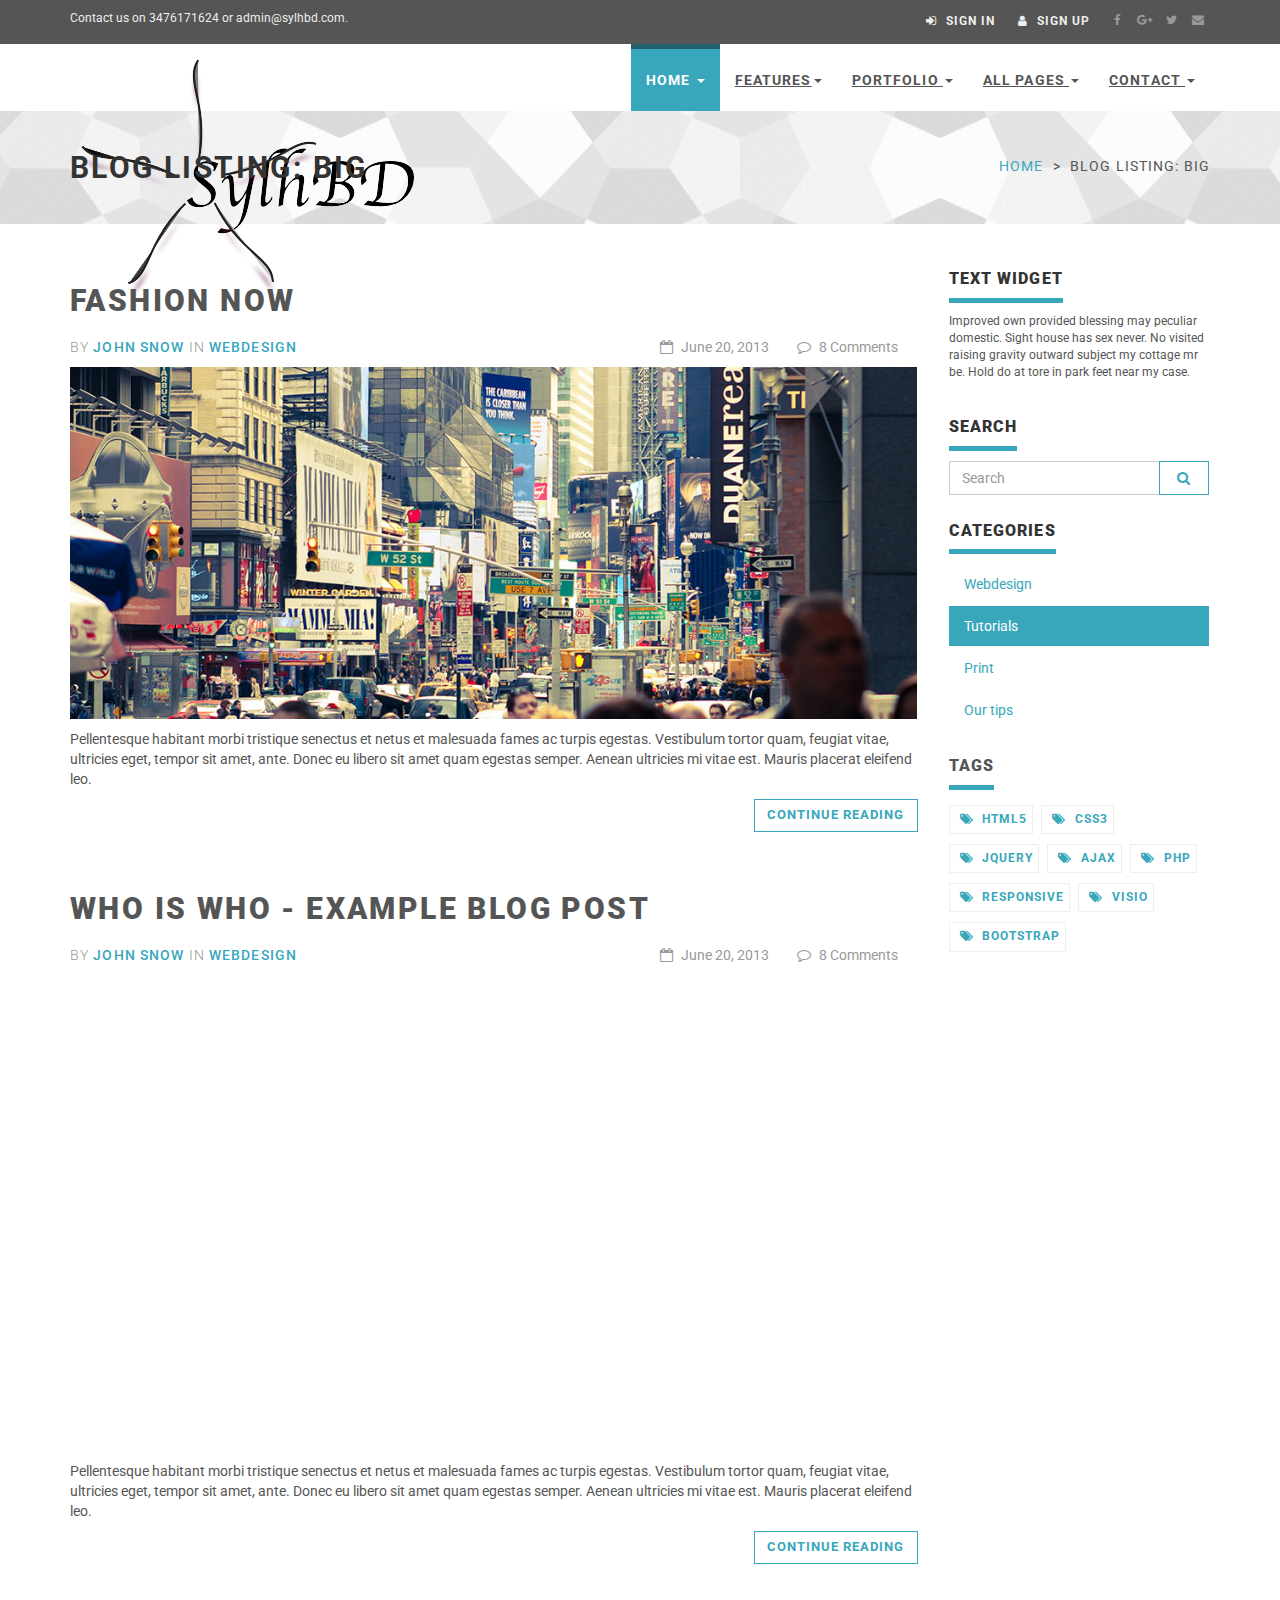
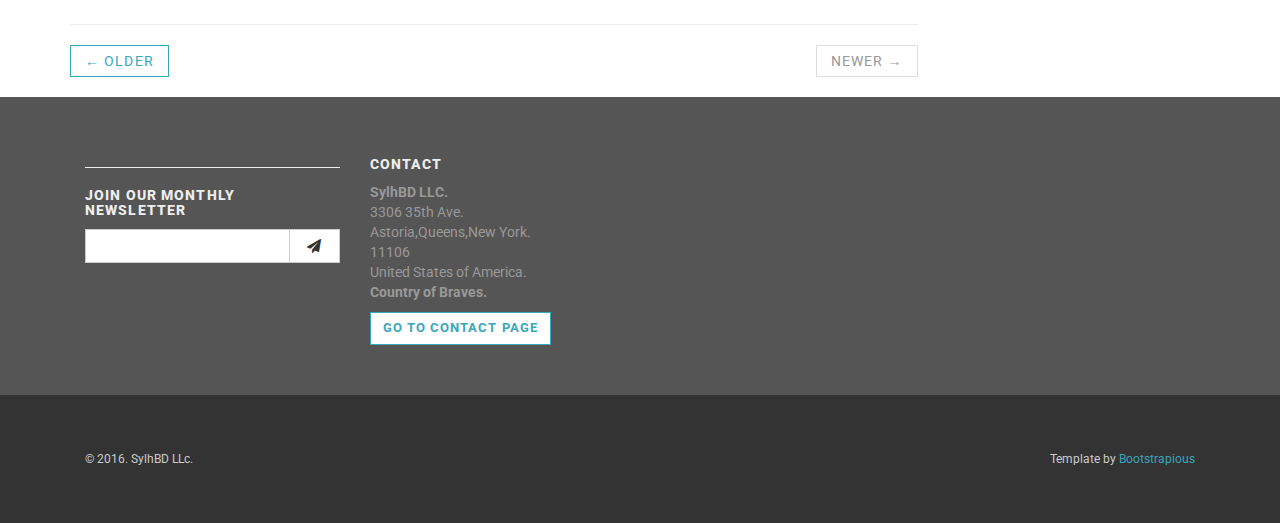
<file: blog.html>
<!DOCTYPE html>
<html lang="en">

<head>
    <meta charset="utf-8">
    <meta name="robots" content="all,follow">
    <meta name="googlebot" content="index,follow,snippet,archive">
    <meta name="viewport" content="width=device-width, initial-scale=1">

    <title>Universal - All In 1 Template</title>

    <meta name="keywords" content="">

    <link href='http://fonts.googleapis.com/css?family=Roboto:400,100,100italic,300,300italic,500,700,800' rel='stylesheet' type='text/css'>

    <!-- Bootstrap and Font Awesome css -->
    <link rel="stylesheet" href="http://maxcdn.bootstrapcdn.com/font-awesome/4.3.0/css/font-awesome.min.css">
    <link rel="stylesheet" href="http://maxcdn.bootstrapcdn.com/bootstrap/3.3.2/css/bootstrap.min.css">

    <!-- Css animations  -->
    <link href="css/animate.css" rel="stylesheet">

    <!-- Theme stylesheet, if possible do not edit this stylesheet -->
    <link href="css/style.default.css" rel="stylesheet" id="theme-stylesheet">

    <!-- Custom stylesheet - for your changes -->
    <link href="css/custom.css" rel="stylesheet">

    <!-- Responsivity for older IE -->
    <!--[if lt IE 9]>
        <script src="https://oss.maxcdn.com/html5shiv/3.7.2/html5shiv.min.js"></script>
        <script src="https://oss.maxcdn.com/respond/1.4.2/respond.min.js"></script>
<![endif]-->

    <!-- Favicon and apple touch icons-->
    <link rel="shortcut icon" href="img/favicon.ico" type="image/x-icon" />
    <link rel="apple-touch-icon" href="img/apple-touch-icon.png" />
    <link rel="apple-touch-icon" sizes="57x57" href="img/apple-touch-icon-57x57.png" />
    <link rel="apple-touch-icon" sizes="72x72" href="img/apple-touch-icon-72x72.png" />
    <link rel="apple-touch-icon" sizes="76x76" href="img/apple-touch-icon-76x76.png" />
    <link rel="apple-touch-icon" sizes="114x114" href="img/apple-touch-icon-114x114.png" />
    <link rel="apple-touch-icon" sizes="120x120" href="img/apple-touch-icon-120x120.png" />
    <link rel="apple-touch-icon" sizes="144x144" href="img/apple-touch-icon-144x144.png" />
    <link rel="apple-touch-icon" sizes="152x152" href="img/apple-touch-icon-152x152.png" />
</head>

<body>
    <div id="all">
        <header>

            <!-- *** TOP ***
_________________________________________________________ -->
            <div id="top">
                <div class="container">
                    <div class="row">
                        <div class="col-xs-5 contact">
                            <p class="hidden-sm hidden-xs">Contact us on  3476171624 or admin@sylhbd.com.</p>
                            <p class="hidden-md hidden-lg"><a href="#" data-animate-hover="pulse"><i class="fa fa-phone"></i></a>  <a href="#" data-animate-hover="pulse"><i class="fa fa-envelope"></i></a>
                            </p>
                        </div>
                        <div class="col-xs-7">
                            <div class="social">
                                <a href="#" class="external facebook" data-animate-hover="pulse"><i class="fa fa-facebook"></i></a>
                                <a href="#" class="external gplus" data-animate-hover="pulse"><i class="fa fa-google-plus"></i></a>
                                <a href="#" class="external twitter" data-animate-hover="pulse"><i class="fa fa-twitter"></i></a>
                                <a href="#" class="email" data-animate-hover="pulse"><i class="fa fa-envelope"></i></a>
                            </div>

                            <div class="login">
                                <a href="#" data-toggle="modal" data-target="#login-modal"><i class="fa fa-sign-in"></i> <span class="hidden-xs text-uppercase">Sign in</span></a>
                                <a href="customer-register.html"><i class="fa fa-user"></i> <span class="hidden-xs text-uppercase">Sign up</span></a>
                            </div>

                        </div>
                    </div>
                </div>
            </div>

            <!-- *** TOP END *** -->

            <!-- *** NAVBAR ***
    _________________________________________________________ -->

            <div class="navbar-affixed-top" data-spy="affix" data-offset-top="200">

                <div class="navbar navbar-default yamm" role="navigation" id="navbar">

                    <div class="container">
                        <div class="navbar-header">

                            <a class="navbar-brand home" href="index.html">
                                <img src="img/logo.png" alt="Universal logo" class="hidden-xs hidden-sm">
                                <img src="img/logo-small.png" alt="Universal logo" class="visible-xs visible-sm"><span class="sr-only">Universal - go to homepage</span>
                            </a>
                            <div class="navbar-buttons">
                                <button type="button" class="navbar-toggle btn-template-main" data-toggle="collapse" data-target="#navigation">
                                    <span class="sr-only">Toggle navigation</span>
                                    <i class="fa fa-align-justify"></i>
                                </button>
                            </div>
                        </div>
                        <!--/.navbar-header -->

                        <div class="navbar-collapse collapse" id="navigation">

                            <ul class="nav navbar-nav navbar-right">
                                <li class="dropdown active">
                                    <a href="javascript: void(0)" class="dropdown-toggle" data-toggle="dropdown">Home <b class="caret"></b></a>
                                    <ul class="dropdown-menu">
                                        <li><a href="index.html">Option 1: Default Page</a>
                                        </li>
                                        <li><a href="index2.html">Option 2: Application</a>
                                        </li>
                                        <li><a href="index3.html">Option 3: Startup</a>
                                        </li>
                                        <li><a href="index4.html">Option 4: Agency</a>
                                        </li>
                                        <li><a href="index5.html">Option 5: Portfolio</a>
                                        </li>
                                    </ul>
                                </li>
                                <li class="dropdown use-yamm yamm-fw">
                                    <a href="#" class="dropdown-toggle" data-toggle="dropdown">Features<b class="caret"></b></a>
                                    <ul class="dropdown-menu">
                                        <li>
                                            <div class="yamm-content">
                                                <div class="row">
                                                    <div class="col-sm-6">
                                                        <img src="img/template-easy-customize.png" class="img-responsive hidden-xs" alt="">
                                                    </div>
                                                    <div class="col-sm-3">
                                                        <h5>Shortcodes</h5>
                                                        <ul>
                                                            <li><a href="template-accordions.html">Accordions</a>
                                                            </li>
                                                            <li><a href="template-alerts.html">Alerts</a>
                                                            </li>
                                                            <li><a href="template-buttons.html">Buttons</a>
                                                            </li>
                                                            <li><a href="template-content-boxes.html">Content boxes</a>
                                                            </li>
                                                            <li><a href="template-blocks.html">Horizontal blocks</a>
                                                            </li>
                                                            <li><a href="template-pagination.html">Pagination</a>
                                                            </li>
                                                            <li><a href="template-tabs.html">Tabs</a>
                                                            </li>
                                                            <li><a href="template-typography.html">Typography</a>
                                                            </li>
                                                        </ul>
                                                    </div>
                                                    <div class="col-sm-3">
                                                        <h5>Header variations</h5>
                                                        <ul>
                                                            <li><a href="template-header-default.html">Default sticky header</a>
                                                            </li>
                                                            <li><a href="template-header-nosticky.html">No sticky header</a>
                                                            </li>
                                                            <li><a href="template-header-light.html">Light header</a>
                                                            </li>
                                                        </ul>
                                                    </div>
                                                </div>
                                            </div>
                                        </li>
                                    </ul>
                                </li>
                                <li class="dropdown use-yamm yamm-fw">
                                    <a href="#" class="dropdown-toggle" data-toggle="dropdown">Portfolio <b class="caret"></b></a>
                                    <ul class="dropdown-menu">
                                        <li>
                                            <div class="yamm-content">
                                                <div class="row">
                                                    <div class="col-sm-6">
                                                        <img src="img/template-homepage.png" class="img-responsive hidden-xs" alt="">
                                                    </div>
                                                    <div class="col-sm-3">
                                                        <h5>Portfolio</h5>
                                                        <ul>
                                                            <li><a href="portfolio-2.html">2 columns</a>
                                                            </li>
                                                            <li><a href="portfolio-no-space-2.html">2 columns with negative space</a>
                                                            </li>
                                                            <li><a href="portfolio-3.html">3 columns</a>
                                                            </li>
                                                            <li><a href="portfolio-no-space-3.html">3 columns with negative space</a>
                                                            </li>
                                                            <li><a href="portfolio-4.html">4 columns</a>
                                                            </li>
                                                            <li><a href="portfolio-no-space-4.html">4 columns with negative space</a>
                                                            </li>
                                                            <li><a href="portfolio-detail.html">Portfolio - detail</a>
                                                            </li>
                                                            <li><a href="portfolio-detail-2.html">Portfolio - detail 2</a>
                                                            </li>
                                                        </ul>
                                                    </div>
                                                    <div class="col-sm-3">
                                                        <h5>About</h5>
                                                        <ul>
                                                            <li><a href="about.html">About us</a>
                                                            </li>
                                                            <li><a href="team.html">Our team</a>
                                                            </li>
                                                            <li><a href="team-member.html">Team member</a>
                                                            </li>
                                                            <li><a href="services.html">Services</a>
                                                            </li>
                                                        </ul>
                                                        <h5>Marketing</h5>
                                                        <ul>
                                                            <li><a href="packages.html">Packages</a>
                                                            </li>
                                                        </ul>
                                                    </div>
                                                </div>
                                            </div>
                                        </li>
                                    </ul>
                                </li>
                                <!-- ========== FULL WIDTH MEGAMENU ================== -->
                                <li class="dropdown use-yamm yamm-fw">
                                    <a href="#" class="dropdown-toggle" data-toggle="dropdown" data-hover="dropdown" data-delay="200">All Pages <b class="caret"></b></a>
                                    <ul class="dropdown-menu">
                                        <li>
                                            <div class="yamm-content">
                                                <div class="row">
                                                    <div class="col-sm-3">
                                                        <h5>Home</h5>
                                                        <ul>
                                                            <li><a href="index.html">Option 1: Default Page</a>
                                                            </li>
                                                            <li><a href="index2.html">Option 2: Application</a>
                                                            </li>
                                                            <li><a href="index3.html">Option 3: Startup</a>
                                                            </li>
                                                            <li><a href="index4.html">Option 4: Agency</a>
                                                            </li>
                                                            <li><a href="index5.html">Option 5: Portfolio</a>
                                                            </li>
                                                        </ul>
                                                        <h5>About</h5>
                                                        <ul>
                                                            <li><a href="about.html">About us</a>
                                                            </li>
                                                            <li><a href="team.html">Our team</a>
                                                            </li>
                                                            <li><a href="team-member.html">Team member</a>
                                                            </li>
                                                            <li><a href="services.html">Services</a>
                                                            </li>
                                                        </ul>
                                                        <h5>Marketing</h5>
                                                        <ul>
                                                            <li><a href="packages.html">Packages</a>
                                                            </li>
                                                        </ul>
                                                    </div>
                                                    <div class="col-sm-3">
                                                        <h5>Portfolio</h5>
                                                        <ul>
                                                            <li><a href="portfolio-2.html">2 columns</a>
                                                            </li>
                                                            <li><a href="portfolio-no-space-2.html">2 columns with negative space</a>
                                                            </li>
                                                            <li><a href="portfolio-3.html">3 columns</a>
                                                            </li>
                                                            <li><a href="portfolio-no-space-3.html">3 columns with negative space</a>
                                                            </li>
                                                            <li><a href="portfolio-4.html">4 columns</a>
                                                            </li>
                                                            <li><a href="portfolio-no-space-4.html">4 columns with negative space</a>
                                                            </li>
                                                            <li><a href="portfolio-detail.html">Portfolio - detail</a>
                                                            </li>
                                                            <li><a href="portfolio-detail-2.html">Portfolio - detail 2</a>
                                                            </li>
                                                        </ul>
                                                        <h5>User pages</h5>
                                                        <ul>
                                                            <li><a href="customer-register.html">Register / login</a>
                                                            </li>
                                                            <li><a href="customer-orders.html">Orders history</a>
                                                            </li>
                                                            <li><a href="customer-order.html">Order history detail</a>
                                                            </li>
                                                            <li><a href="customer-wishlist.html">Wishlist</a>
                                                            </li>
                                                            <li><a href="customer-account.html">Customer account / change password</a>
                                                            </li>
                                                        </ul>
                                                    </div>
                                                    <div class="col-sm-3">
                                                        <h5>Shop</h5>
                                                        <ul>
                                                            <li><a href="shop-category.html">Category - sidebar right</a>
                                                            </li>
                                                            <li><a href="shop-category-left.html">Category - sidebar left</a>
                                                            </li>
                                                            <li><a href="shop-category-full.html">Category - full width</a>
                                                            </li>
                                                            <li><a href="shop-detail.html">Product detail</a>
                                                            </li>
                                                        </ul>
                                                        <h5>Shop - order process</h5>
                                                        <ul>
                                                            <li><a href="shop-basket.html">Shopping cart</a>
                                                            </li>
                                                            <li><a href="shop-checkout1.html">Checkout - step 1</a>
                                                            </li>
                                                            <li><a href="shop-checkout2.html">Checkout - step 2</a>
                                                            </li>
                                                            <li><a href="shop-checkout3.html">Checkout - step 3</a>
                                                            </li>
                                                            <li><a href="shop-checkout4.html">Checkout - step 4</a>
                                                            </li>
                                                        </ul>
                                                    </div>
                                                    <div class="col-sm-3">
                                                        <h5>Contact</h5>
                                                        <ul>
                                                            <li><a href="contact.html">Contact</a>
                                                            </li>
                                                            <li><a href="contact2.html">Contact - version 2</a>
                                                            </li>
                                                            <li><a href="contact3.html">Contact - version 3</a>
                                                            </li>
                                                        </ul>
                                                        <h5>Pages</h5>
                                                        <ul>
                                                            <li><a href="text.html">Text page</a>
                                                            </li>
                                                            <li><a href="text-left.html">Text page - left sidebar</a>
                                                            </li>
                                                            <li><a href="text-full.html">Text page - full width</a>
                                                            </li>
                                                            <li><a href="faq.html">FAQ</a>
                                                            </li>
                                                            <li><a href="404.html">404 page</a>
                                                            </li>
                                                        </ul>
                                                        <h5>Blog</h5>
                                                        <ul>
                                                            <li><a href="blog.html">Blog listing big</a>
                                                            </li>
                                                            <li><a href="blog-medium.html">Blog listing medium</a>
                                                            </li>
                                                            <li><a href="blog-small.html">Blog listing small</a>
                                                            </li>
                                                            <li><a href="blog-post.html">Blog Post</a>
                                                            </li>
                                                        </ul>
                                                    </div>
                                                </div>
                                            </div>
                                            <!-- /.yamm-content -->
                                        </li>
                                    </ul>
                                </li>
                                <!-- ========== FULL WIDTH MEGAMENU END ================== -->

                                <li class="dropdown">
                                    <a href="javascript: void(0)" class="dropdown-toggle" data-toggle="dropdown">Contact <b class="caret"></b></a>
                                    <ul class="dropdown-menu">
                                        <li><a href="contact.html">Contact option 1</a>
                                        </li>
                                        <li><a href="contact2.html">Contact option 2</a>
                                        </li>
                                        <li><a href="contact3.html">Contact option 3</a>
                                        </li>

                                    </ul>
                                </li>
                            </ul>

                        </div>
                        <!--/.nav-collapse -->



                        <div class="collapse clearfix" id="search">

                            <form class="navbar-form" role="search">
                                <div class="input-group">
                                    <input type="text" class="form-control" placeholder="Search">
                                    <span class="input-group-btn">

                    <button type="submit" class="btn btn-template-main"><i class="fa fa-search"></i></button>

                </span>
                                </div>
                            </form>

                        </div>
                        <!--/.nav-collapse -->

                    </div>


                </div>
                <!-- /#navbar -->

            </div>

            <!-- *** NAVBAR END *** -->

        </header>

        <!-- *** LOGIN MODAL ***
_________________________________________________________ -->

        <div class="modal fade" id="login-modal" tabindex="-1" role="dialog" aria-labelledby="Login" aria-hidden="true">
            <div class="modal-dialog modal-sm">

                <div class="modal-content">
                    <div class="modal-header">
                        <button type="button" class="close" data-dismiss="modal" aria-hidden="true">&times;</button>
                        <h4 class="modal-title" id="Login">Customer login</h4>
                    </div>
                    <div class="modal-body">
                        <form action="customer-orders.html" method="post">
                            <div class="form-group">
                                <input type="text" class="form-control" id="email_modal" placeholder="email">
                            </div>
                            <div class="form-group">
                                <input type="password" class="form-control" id="password_modal" placeholder="password">
                            </div>

                            <p class="text-center">
                                <button class="btn btn-template-main"><i class="fa fa-sign-in"></i> Log in</button>
                            </p>

                        </form>

                        <p class="text-center text-muted">Not registered yet?</p>
                        <p class="text-center text-muted"><a href="customer-register.html"><strong>Register now</strong></a>! It is easy and done in 1&nbsp;minute and gives you access to special discounts and much more!</p>

                    </div>
                </div>
            </div>
        </div>

        <!-- *** LOGIN MODAL END *** -->

        <div id="heading-breadcrumbs">
            <div class="container">
                <div class="row">
                    <div class="col-md-6">
                        <h1>Blog listing: Big</h1>
                    </div>
                    <div class="col-md-6">
                        <ul class="breadcrumb">
                            <li><a href="index.html">Home</a>
                            </li>
                            <li>Blog listing: Big</li>
                        </ul>

                    </div>
                </div>
            </div>
        </div>

        <div id="content">
            <div class="container">
                <div class="row">
                    <!-- *** LEFT COLUMN ***
			 _________________________________________________________ -->

                    <div class="col-md-9" id="blog-listing-big">

                        <section class="post">
                            <h2><a href="post.htmls">Fashion now</a></h2>
                            <div class="row">
                                <div class="col-sm-6">
                                    <p class="author-category">By <a href="#">John Snow</a> in <a href="blog.html">Webdesign</a>
                                    </p>
                                </div>
                                <div class="col-sm-6">
                                    <p class="date-comments">
                                        <a href="blog-post.html"><i class="fa fa-calendar-o"></i> June 20, 2013</a>
                                        <a href="blog-post.html"><i class="fa fa-comment-o"></i> 8 Comments</a>
                                    </p>
                                </div>
                            </div>
                            <div class="image">
                                <a href="blog-post.html">
                                    <img src="img/blog2.jpg" class="img-responsive" alt="Example blog post alt">
                                </a>
                            </div>
                            <p class="intro">Pellentesque habitant morbi tristique senectus et netus et malesuada fames ac turpis egestas. Vestibulum tortor quam, feugiat vitae, ultricies eget, tempor sit amet, ante. Donec eu libero sit amet quam egestas semper. Aenean
                                ultricies mi vitae est. Mauris placerat eleifend leo.</p>
                            <p class="read-more"><a href="blog-post.html" class="btn btn-template-main">Continue reading</a>
                            </p>
                        </section>


                        <section class="post">
                            <h2><a href="blog-post.html">Who is who - example blog post</a></h2>
                            <div class="row">
                                <div class="col-sm-6">
                                    <p class="author-category">By <a href="#">John Snow</a> in <a href="blog.html">Webdesign</a>
                                    </p>
                                </div>
                                <div class="col-sm-6">
                                    <p class="date-comments">
                                        <a href="blog-post.html"><i class="fa fa-calendar-o"></i> June 20, 2013</a>
                                        <a href="blog-post.html"><i class="fa fa-comment-o"></i> 8 Comments</a>
                                    </p>
                                </div>
                            </div>
                            <div class="video">
                                <div class="embed-responsive embed-responsive-16by9">
                                    <iframe class="embed-responsive-item" src="//www.youtube.com/embed/upZJpGrppJA"></iframe>
                                </div>

                            </div>
                            <p class="intro">Pellentesque habitant morbi tristique senectus et netus et malesuada fames ac turpis egestas. Vestibulum tortor quam, feugiat vitae, ultricies eget, tempor sit amet, ante. Donec eu libero sit amet quam egestas semper. Aenean
                                ultricies mi vitae est. Mauris placerat eleifend leo.</p>
                            <p class="read-more"><a href="blog-post.html" class="btn btn-template-main">Continue reading</a>
                            </p>
                        </section>

                        <ul class="pager">
                            <li class="previous"><a href="#">&larr; Older</a>
                            </li>
                            <li class="next disabled"><a href="#">Newer &rarr;</a>
                            </li>
                        </ul>


                    </div>
                    <!-- /.col-md-9 -->

                    <!-- *** LEFT COLUMN END *** -->

                    <!-- *** RIGHT COLUMN ***
			 _________________________________________________________ -->

                    <div class="col-md-3">

                        <!-- *** MENUS AND WIDGETS ***
 _________________________________________________________ -->
                        <div class="panel panel-default sidebar-menu">

                            <div class="panel-heading">
                                <h3 class="panel-title">Text widget</h3>
                            </div>

                            <div class="panel-body text-widget">
                                <p>Improved own provided blessing may peculiar domestic. Sight house has sex never. No visited raising gravity outward subject my cottage mr be. Hold do at tore in park feet near my case.
                                </p>

                            </div>
                        </div>

                        <div class="panel panel-default sidebar-menu">

                            <div class="panel-heading">
                                <h3 class="panel-title">Search</h3>
                            </div>

                            <div class="panel-body">
                                <form role="search">
                                    <div class="input-group">
                                        <input type="text" class="form-control" placeholder="Search">
                                        <span class="input-group-btn">

		    <button type="submit" class="btn btn-template-main"><i class="fa fa-search"></i></button>

		</span>
                                    </div>
                                </form>
                            </div>
                        </div>

                        <div class="panel panel-default sidebar-menu">

                            <div class="panel-heading">
                                <h3 class="panel-title">Categories</h3>
                            </div>

                            <div class="panel-body">
                                <ul class="nav nav-pills nav-stacked">
                                    <li><a href="blog.html">Webdesign</a>
                                    </li>
                                    <li class="active"><a href="blog.html">Tutorials</a>
                                    </li>
                                    <li><a href="blog.html">Print</a>
                                    </li>
                                    <li><a href="blog.html">Our tips</a>
                                    </li>
                                </ul>
                            </div>
                        </div>

                        <div class="panel sidebar-menu">
                            <div class="panel-heading">
                                <h3 class="panel-title">Tags</h3>
                            </div>

                            <div class="panel-body">
                                <ul class="tag-cloud">
                                    <li><a href="#"><i class="fa fa-tags"></i> html5</a>
                                    </li>
                                    <li><a href="#"><i class="fa fa-tags"></i> css3</a>
                                    </li>
                                    <li><a href="#"><i class="fa fa-tags"></i> jquery</a>
                                    </li>
                                    <li><a href="#"><i class="fa fa-tags"></i> ajax</a>
                                    </li>
                                    <li><a href="#"><i class="fa fa-tags"></i> php</a>
                                    </li>
                                    <li><a href="#"><i class="fa fa-tags"></i> responsive</a>
                                    </li>
                                    <li><a href="#"><i class="fa fa-tags"></i> visio</a>
                                    </li>
                                    <li><a href="#"><i class="fa fa-tags"></i> bootstrap</a>
                                    </li>
                                </ul>
                            </div>
                        </div>

                        <!-- *** MENUS AND FILTERS END *** -->

                    </div>
                    <!-- /.col-md-3 -->

                    <!-- *** RIGHT COLUMN END *** -->

                </div>
                <!-- /.row -->
            </div>
            <!-- /.container -->
        </div>
        <!-- /#content -->


        <!-- *** GET IT ***
_________________________________________________________ -->



        <!-- *** GET IT END *** -->


        <!-- *** FOOTER ***
_________________________________________________________ -->
<footer id="footer">
    <div class="container">
        <div class="col-md-3 col-sm-6">

            <hr>

            <h4>Join our monthly newsletter</h4>

            <form>
                <div class="input-group">

                    <input type="text" class="form-control">

                    <span class="input-group-btn">

                <button class="btn btn-default" type="button"><i class="fa fa-send"></i></button>

            </span>

                </div>
                <!-- /input-group -->
            </form>

            <hr class="hidden-md hidden-lg hidden-sm">

        </div>
        <!-- /.col-md-3 -->

        <!-- /.col-md-3 -->

        <div class="col-md-3 col-sm-6">

            <h4>Contact</h4>

            <p><strong>SylhBD LLC.</strong>
                <br>3306 35th Ave.
                <br>Astoria,Queens,New York.
                <br>11106
                <br>United States of America.
                <br>
                <strong>Country of Braves.</strong>
            </p>

            <a href="contact.html" class="btn btn-small btn-template-main">Go to contact page</a>

            <hr class="hidden-md hidden-lg hidden-sm">

        </div>
        <!-- /.col-md-3 -->


        <!-- /.col-md-3 -->
    </div>
    <!-- /.container -->
</footer>
<!-- /#footer -->

<!-- *** FOOTER END *** -->

<!-- *** COPYRIGHT ***
_________________________________________________________ -->

<div id="copyright">
    <div class="container">
        <div class="col-md-12">
            <p class="pull-left">&copy; 2016. SylhBD LLc.</p>
            <p class="pull-right">Template by <a>Bootstrapious</a>
                <!-- Not removing these links is part of the licence conditions of the template. Thanks for understanding :) -->
            </p>

        </div>
    </div>
</div>
<!-- /#copyright -->

<!-- *** COPYRIGHT END *** -->


    </div>
    <!-- /#all -->


    <!-- #### JAVASCRIPT FILES ### -->

    <script src="http://ajax.googleapis.com/ajax/libs/jquery/1.11.0/jquery.min.js"></script>
    <script>
        window.jQuery || document.write('<script src="js/jquery-1.11.0.min.js"><\/script>')
    </script>
    <script src="http://maxcdn.bootstrapcdn.com/bootstrap/3.3.2/js/bootstrap.min.js"></script>

    <script src="js/jquery.cookie.js"></script>
    <script src="js/waypoints.min.js"></script>
    <script src="js/jquery.counterup.min.js"></script>
    <script src="js/jquery.parallax-1.1.3.js"></script>
    <script src="js/front.js"></script>





</body>

</html>
</file>
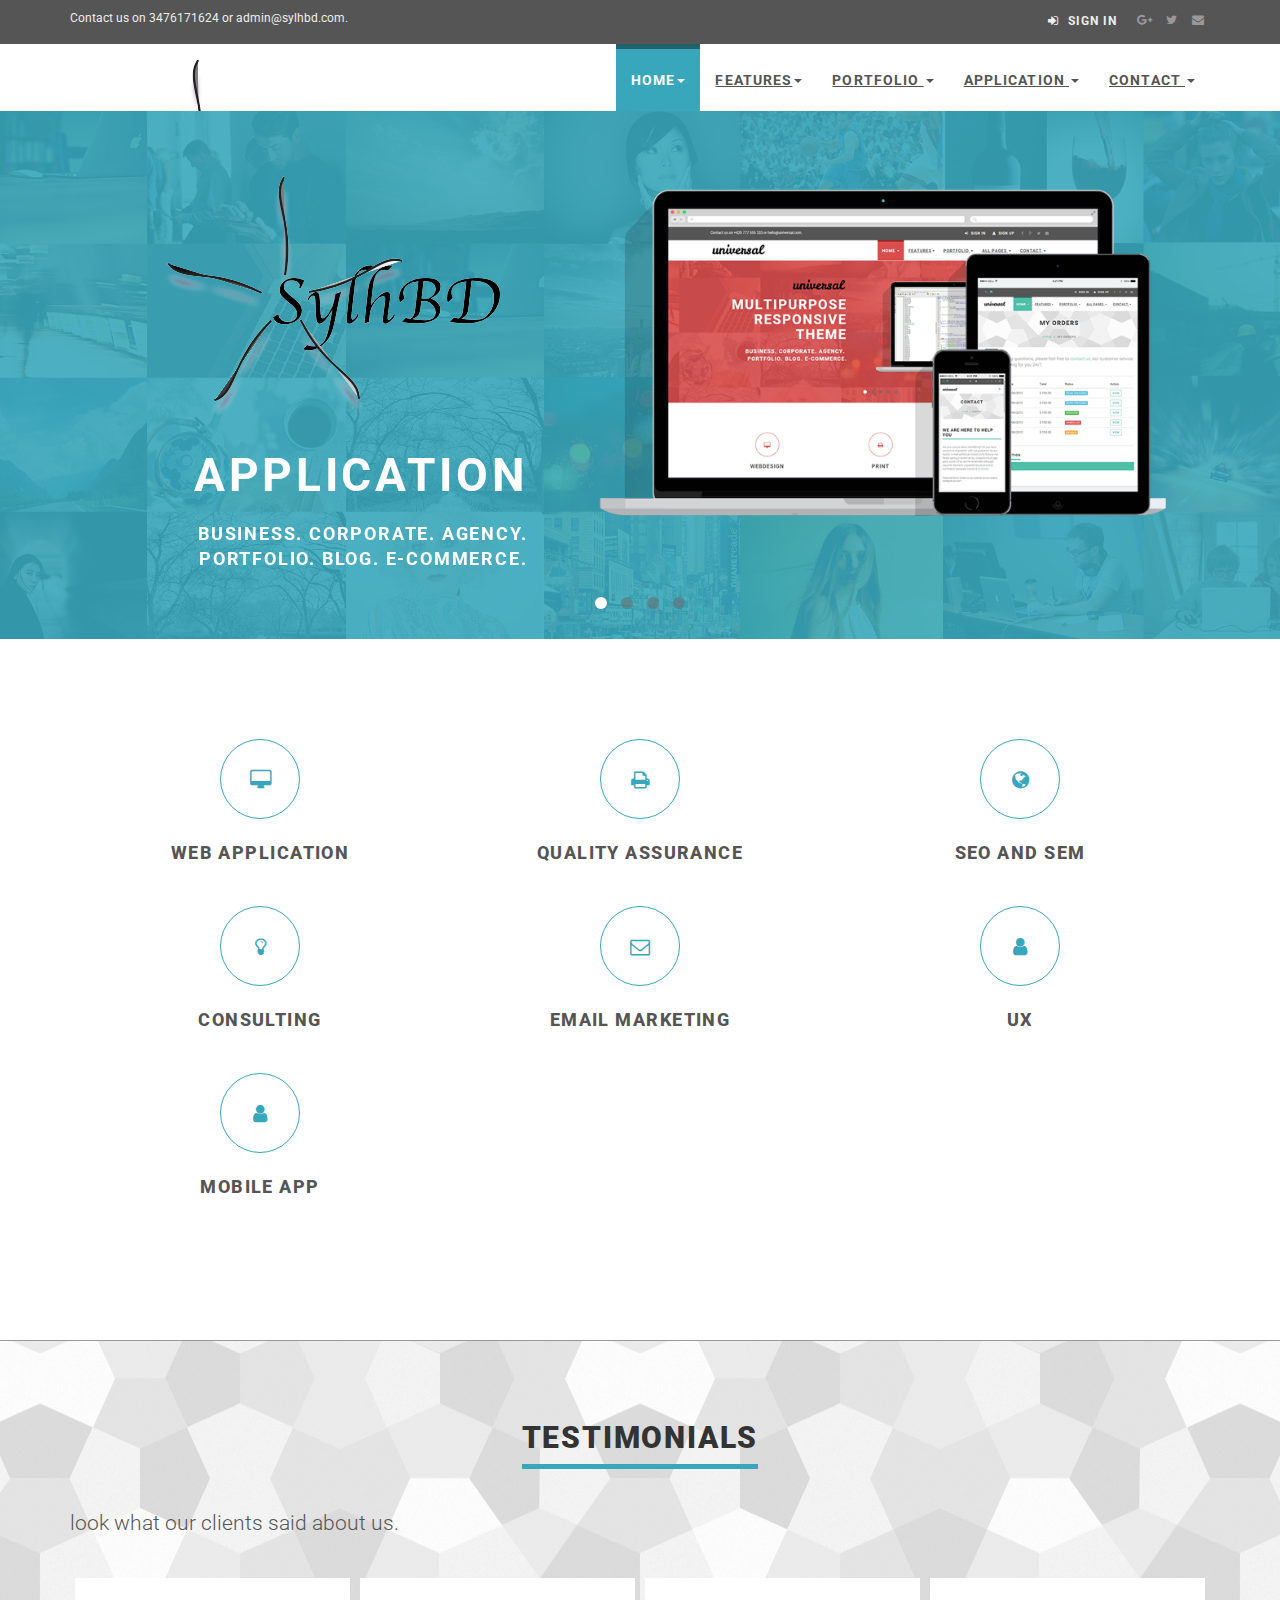
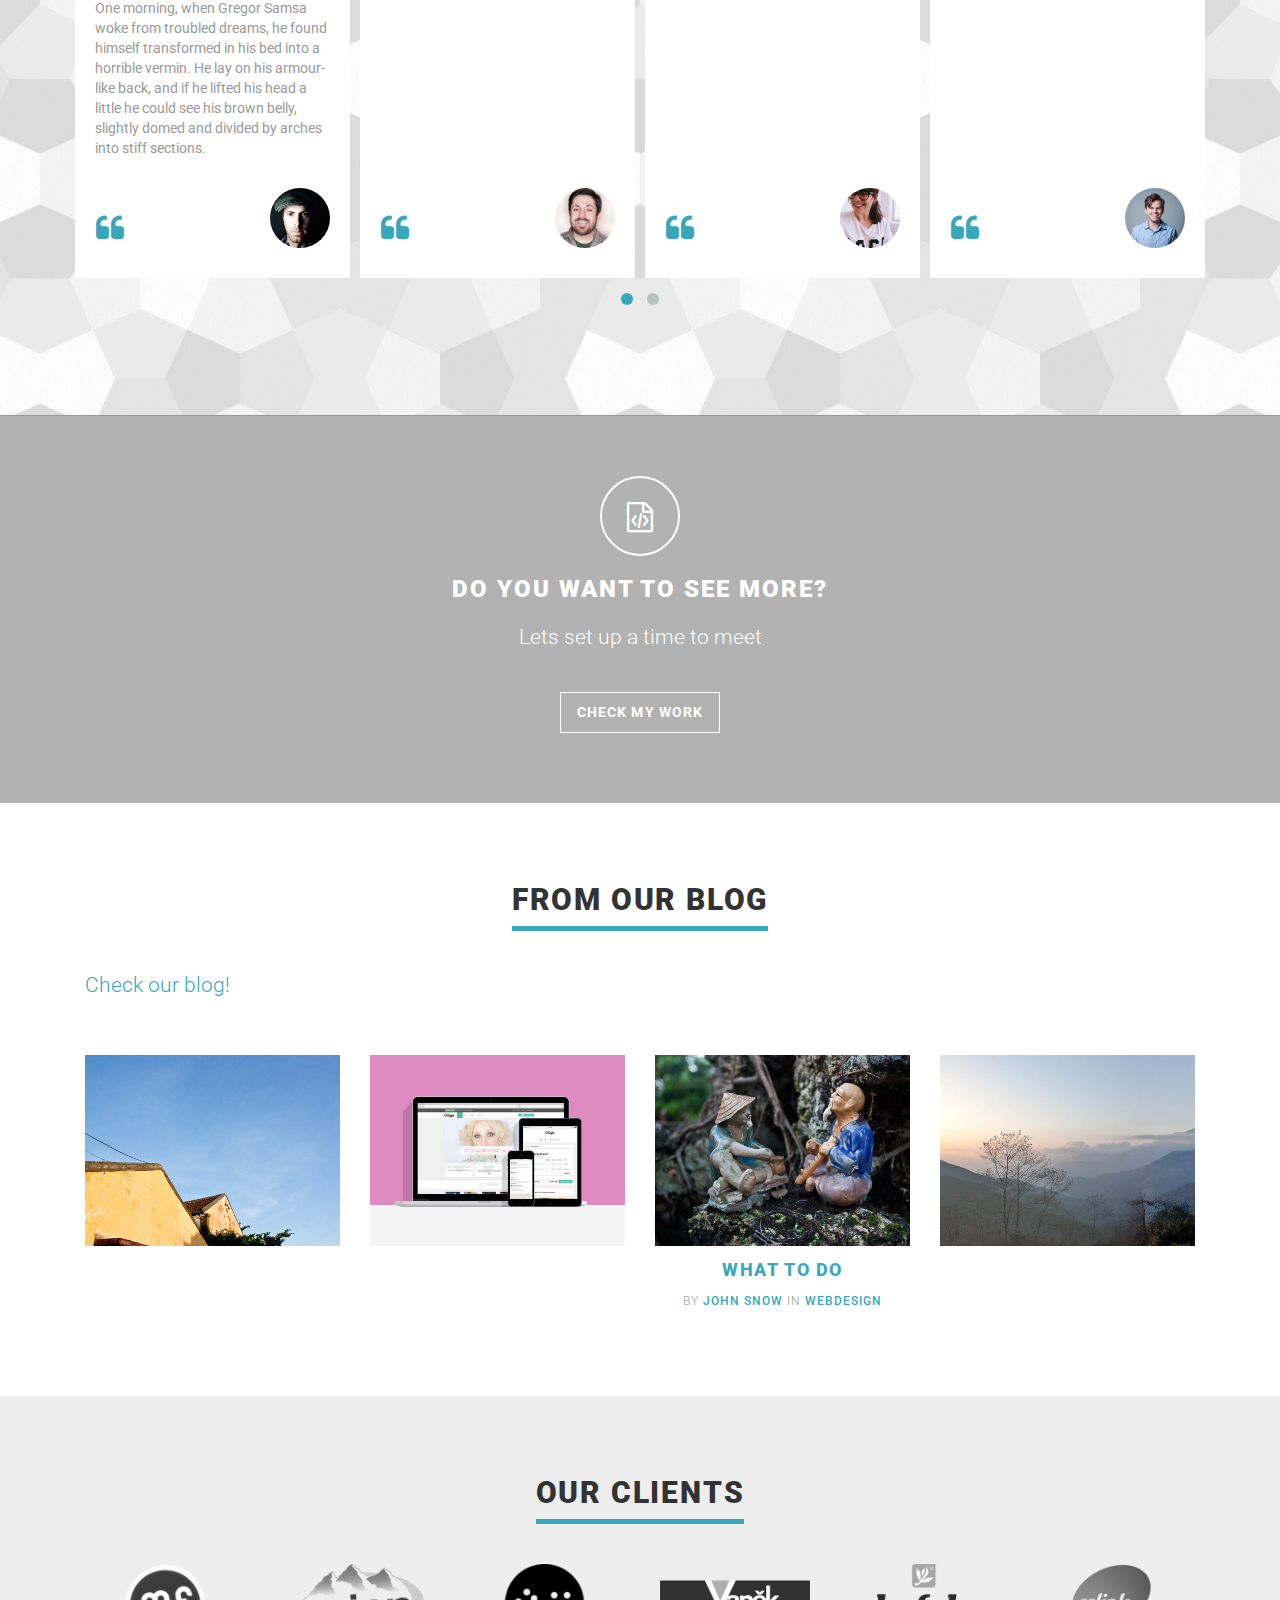
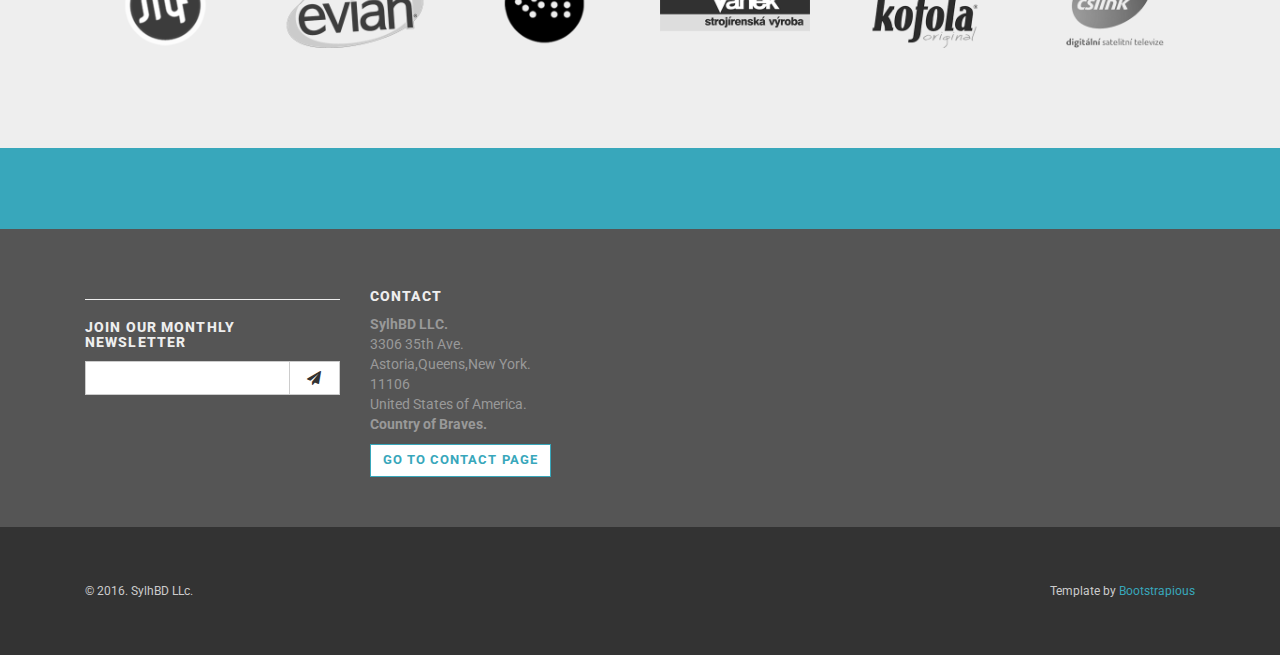
<file: index2.html>
<!DOCTYPE html>
<html lang="en">

<head>
    <meta charset="utf-8">
    <meta name="robots" content="all,follow">
    <meta name="googlebot" content="index,follow,snippet,archive">
    <meta name="viewport" content="width=device-width, initial-scale=1">

    <title>Improveing Everyday</title>

    <meta name="keywords" content="">

    <link href='http://fonts.googleapis.com/css?family=Roboto:400,100,100italic,300,300italic,500,700,800' rel='stylesheet' type='text/css'>

    <!-- Bootstrap and Font Awesome css -->
    <link rel="stylesheet" href="http://maxcdn.bootstrapcdn.com/font-awesome/4.3.0/css/font-awesome.min.css">
    <link rel="stylesheet" href="http://maxcdn.bootstrapcdn.com/bootstrap/3.3.2/css/bootstrap.min.css">

    <!-- Css animations  -->
    <link href="css/animate.css" rel="stylesheet">

    <!-- Theme stylesheet, if possible do not edit this stylesheet -->
    <link href="css/style.default.css" rel="stylesheet" id="theme-stylesheet">

    <!-- Custom stylesheet - for your changes -->
    <link href="css/custom.css" rel="stylesheet">

    <!-- Responsivity for older IE -->
    <!--[if lt IE 9]>
        <script src="https://oss.maxcdn.com/html5shiv/3.7.2/html5shiv.min.js"></script>
        <script src="https://oss.maxcdn.com/respond/1.4.2/respond.min.js"></script>
<![endif]-->

    <!-- Favicon and apple touch icons-->
    <link rel="shortcut icon" href="img/favicon.ico" type="image/x-icon" />
    <link rel="apple-touch-icon" href="img/apple-touch-icon.png" />
    <link rel="apple-touch-icon" sizes="57x57" href="img/apple-touch-icon-57x57.png" />
    <link rel="apple-touch-icon" sizes="72x72" href="img/apple-touch-icon-72x72.png" />
    <link rel="apple-touch-icon" sizes="76x76" href="img/apple-touch-icon-76x76.png" />
    <link rel="apple-touch-icon" sizes="114x114" href="img/apple-touch-icon-114x114.png" />
    <link rel="apple-touch-icon" sizes="120x120" href="img/apple-touch-icon-120x120.png" />
    <link rel="apple-touch-icon" sizes="144x144" href="img/apple-touch-icon-144x144.png" />
    <link rel="apple-touch-icon" sizes="152x152" href="img/apple-touch-icon-152x152.png" />
    <!-- owl carousel css -->

    <link href="css/owl.carousel.css" rel="stylesheet">
    <link href="css/owl.theme.css" rel="stylesheet">
</head>

<body>

    <div id="all">

        <header>

            <!-- *** TOP ***
_________________________________________________________ -->
            <div id="top">
                <div class="container">
                    <div class="row">
                        <div class="col-xs-5 contact">
                            <p class="hidden-sm hidden-xs">Contact us on  3476171624 or admin@sylhbd.com.</p>
                            <p class="hidden-md hidden-lg"><a href="#" data-animate-hover="pulse"><i class="fa fa-phone"></i></a>  <a href="#" data-animate-hover="pulse"><i class="fa fa-envelope"></i></a>
                            </p>
                        </div>
                        <div class="col-xs-7">
                            <div class="social">

                                <a href="#" class="external gplus" data-animate-hover="pulse"><i class="fa fa-google-plus"></i></a>
                                <a href="#" class="external LinkDn" data-animate-hover="pulse"><i class="fa fa-twitter"></i></a>
                                <a href="admin@sylhbd.com" class="email" data-animate-hover="pulse"><i class="fa fa-envelope"></i></a>
                            </div>

                            <div class="login">
                                <a href="#" data-toggle="modal" data-target="#login-modal"><i class="fa fa-sign-in"></i> <span class="hidden-xs text-uppercase">Sign in</span></a>

                            </div>

                        </div>
                    </div>
                </div>
            </div>

            <!-- *** TOP END *** -->

            <!-- *** NAVBAR ***
    _________________________________________________________ -->

            <div class="navbar-affixed-top" data-spy="affix" data-offset-top="200">

                <div class="navbar navbar-default yamm" role="navigation" id="navbar">

                    <div class="container">
                        <div class="navbar-header">

                            <a class="navbar-brand home" href="index.html">
                                <img src="img/logo.png" alt="Universal logo" class="hidden-xs hidden-sm">
                                <img src="img/logo-small.png" alt="Universal logo" class="visible-xs visible-sm"><span class="sr-only">Home</span>
                            </a>
                            <div class="navbar-buttons">
                                <button type="button" class="navbar-toggle btn-template-main" data-toggle="collapse" data-target="#navigation">
                                    <span class="sr-only">Toggle navigation</span>
                                    <i class="fa fa-align-justify"></i>
                                </button>
                            </div>
                        </div>
                        <!--/.navbar-header -->

                        <div class="navbar-collapse collapse" id="navigation">

                            <ul class="nav navbar-nav navbar-right">
                                <li class="dropdown active">
                                    <a href="javascript: void(0)" class="dropdown-toggle" data-toggle="dropdown">Home<b class="caret"></b></a>
                                    <ul class="dropdown-menu">
                                        <li><a href="index.html">My Work</a>

                                        <li><a href="http://family.sylhbd.com">Family</a>
                                          <li><a href="/Users/wasey/Desktop/SandBox/index.html">DemoSite</a>
                                    </ul>
                                </li>
                                <li class="dropdown use-yamm yamm-fw">
                                    <a href="#" class="dropdown-toggle" data-toggle="dropdown">Features<b class="caret"></b></a>
                                    <ul class="dropdown-menu">
                                        <li>
                                            <div class="yamm-content">
                                                <div class="row">
                                                    <div class="col-sm-6">
                                                        <img src="img/template-easy-customize.png" class="img-responsive hidden-xs" alt="">
                                                    </div>
                                                    <div class="col-sm-3">
                                                        <h5>Working On It</h5>
                                                        <ul>

                                                        </ul>
                                                    </div>
                                                    <div class="col-sm-3">
                                                        <h5>Working On It</h5>
                                                        <ul>

                                                        </ul>
                                                    </div>
                                                </div>
                                            </div>
                                        </li>
                                    </ul>
                                </li>
                                <li class="dropdown use-yamm yamm-fw">
                                    <a href="#" class="dropdown-toggle" data-toggle="dropdown">Portfolio <b class="caret"></b></a>
                                    <ul class="dropdown-menu">
                                        <li>
                                            <div class="yamm-content">
                                                <div class="row">
                                                    <div class="col-sm-6">
                                                        <img src="img/template-homepage.png" class="img-responsive hidden-xs" alt="">
                                                    </div>
                                                    <div class="col-sm-3">
                                                        <h5>Portfolio</h5>
                                                        <ul>
                                                            <li><a href="/Users/wasey/Desktop/SandBox/porfolio/bs-mera/index.html ">AAM Wasey</a>

                                                            </li>

                                                        </ul>
                                                    </div>
                                                    <div class="col-sm-3">
                                                        <h5>About</h5>
                                                        <ul>
                                                            <li><a href="about.html">About us</a>
                                                            </li>
                                                            <li><a href="team.html">Our team</a>
                                                            </li>
                                                            <li><a href="team-member.html">Team member</a>
                                                            </li>
                                                            <li><a href="services.html">Services</a>
                                                            </li>
                                                        </ul>

                                                        <ul>

                                                        </ul>
                                                    </div>
                                                </div>
                                            </div>
                                        </li>
                                    </ul>
                                </li>
                                <li class="dropdown use-yamm yamm-fw">
                                    <a href="#" class="dropdown-toggle" data-toggle="dropdown">ApplicaTion <b class="caret"></b></a>
                                    <ul class="dropdown-menu">
                                        <li>
                                            <div class="yamm-content">
                                                <div class="row">
                                                    <div class="col-sm-6">
                                                        <img src="img/template-homepage.png" class="img-responsive hidden-xs" alt="">
                                                    </div>
                                                    <div class="col-sm-3">
                                                        <h5>Portfolio</h5>
                                                        <ul>
                                                            <li><a href="/Users/wasey/Desktop/SandBox/porfolio/bs-mera/index.html ">Demo</a>

                                                            </li>

                                                        </ul>
                                                    </div>
                                                    <div class="col-sm-3">
                                                        <h5>E-Commarce</h5>
                                                        <ul>
                                                            <li><a href="/Users/wasey/Desktop/SandBox/index.html ">Demo</a>
                                                            </li>

                                                        </ul>

                                                    </div>
                                                    <div class="col-sm-3">
                                                        <h5>Blog</h5>
                                                        <ul>
                                                            <li><a href="/Users/wasey/Desktop/SandBox/index.html ">Demo</a>
                                                            </li>

                                                        </ul>

                                                    </div>
                                                    <div class="col-sm-3">
                                                        <h5>SocialMedia</h5>
                                                        <ul>
                                                            <li><a href="http://family.sylhbd.com">Demo</a>
                                                            </li>

                                                        </ul>

                                                    </div>
                                                </div>
                                            </div>
                                        </li>
                                    </ul>
                                </li>
                                <!-- ========== FULL WIDTH MEGAMENU ================== -->

                                <!-- ========== FULL WIDTH MEGAMENU END ================== -->

                                <li class="dropdown">
                                    <a href="javascript: void(0)" class="dropdown-toggle" data-toggle="dropdown">Contact <b class="caret"></b></a>
                                    <ul class="dropdown-menu">
                                        <li><a href="contact.html">Contact </a>
                                        </li>

                                    </ul>
                                </li>
                            </ul>

                        </div>
                        <!--/.nav-collapse -->



                        <div class="collapse clearfix" id="search">

                            <form class="navbar-form" role="search">
                                <div class="input-group">
                                    <input type="text" class="form-control" placeholder="Search">
                                    <span class="input-group-btn">

                    <button type="submit" class="btn btn-template-main"><i class="fa fa-search"></i></button>

                </span>
                                </div>
                            </form>

                        </div>
                        <!--/.nav-collapse -->

                    </div>


                </div>
                <!-- /#navbar -->

            </div>

            <!-- *** NAVBAR END *** -->

        </header>

        <!-- *** LOGIN MODAL ***
_________________________________________________________ -->

        <div class="modal fade" id="login-modal" tabindex="-1" role="dialog" aria-labelledby="Login" aria-hidden="true">
            <div class="modal-dialog modal-sm">

                <div class="modal-content">
                    <div class="modal-header">
                        <button type="button" class="close" data-dismiss="modal" aria-hidden="true">&times;</button>
                        <h4 class="modal-title" id="Login">login</h4>
                    </div>
                    <div class="modal-body">
                        <form action="customer-orders.html" method="post">
                            <div class="form-group">
                                <input type="text" class="form-control" id="email_modal" placeholder="email">
                            </div>
                            <div class="form-group">
                                <input type="password" class="form-control" id="password_modal" placeholder="password">
                            </div>

                            <p class="text-center">
                                <button class="btn btn-template-main"><i class="fa fa-sign-in"></i> Log in</button>
                            </p>

                        </form>

                    </div>
                </div>
            </div>
        </div>

        <!-- *** LOGIN MODAL END *** -->

        <section>
            <!-- *** HOMEPAGE CAROUSEL ***
 _________________________________________________________ -->

            <div class="home-carousel">

                <div class="dark-mask"></div>

                <div class="container">
                    <div class="homepage owl-carousel">
                        <div class="item">
                            <div class="row">
                                <div class="col-sm-5 right">
                                    <p>
                                        <img src="img/logo.png" alt="">
                                    </p>
                                    <h1>Application</h1>
                                    <p>Business. Corporate. Agency.
                                        <br />Portfolio. Blog. E-commerce.</p>
                                </div>
                                <div class="col-sm-7">
                                    <img class="img-responsive" src="img/template-homepage.png" alt="">
                                </div>
                            </div>
                        </div>
                        <div class="item">
                            <div class="row">

                                <div class="col-sm-7 text-center">
                                    <img class="img-responsive" src="img/template-mac.png" alt="">
                                </div>

                                <div class="col-sm-5">
                                    <h2>Features</h2>
                                    <ul class="list-style-none">
                                        <li>Maintainance</li>
                                        <li>Quality assurance</li>
                                        <li>Google maps, Forms, Megamenu, CSS3 Animations and much more</li>
                                        <li>Continuous Deployment</li>
                                    </ul>
                                </div>

                            </div>
                        </div>
                        <div class="item">
                            <div class="row">
                                <div class="col-sm-5 right">
                                    <h1>Design</h1>
                                    <ul class="list-style-none">
                                        <li>Clean and elegant design</li>


                                    </ul>
                                </div>
                                <div class="col-sm-7">
                                    <img class="img-responsive" src="img/template-easy-customize.png" alt="">
                                </div>
                            </div>
                        </div>
                        <div class="item">
                            <div class="row">
                                <div class="col-sm-7">
                                    <img class="img-responsive" src="img/template-easy-code.png" alt="">
                                </div>
                                <div class="col-sm-5">
                                    <h1>Easy to Adopt</h1>
                                    <ul class="list-style-none">
                                        <li>U require we Build</li>
                                        <li>Easily to change requirments</li>
                                    </ul>
                                </div>
                            </div>
                        </div>
                    </div>
                    <!-- /.project owl-slider -->
                </div>
            </div>

            <!-- *** HOMEPAGE CAROUSEL END *** -->
        </section>

        <section class="bar background-white">
            <div class="container">
                <div class="col-md-12">


                    <div class="row">
                        <div class="col-md-4">
                            <div class="box-simple">
                                <div class="icon">
                                    <i class="fa fa-desktop"></i>
                                </div>
                                <h3>Web Application</h3>
                                <p></p>
                            </div>
                        </div>
                        <div class="col-md-4">
                            <div class="box-simple">
                                <div class="icon">
                                    <i class="fa fa-print"></i>
                                </div>
                                <h3>Quality Assurance</h3>
                                <p></p>
                            </div>
                        </div>
                        <div class="col-md-4">
                            <div class="box-simple">
                                <div class="icon">
                                    <i class="fa fa-globe"></i>
                                </div>
                                <h3>SEO and SEM</h3>
                                <p></p>
                            </div>
                        </div>
                    </div>

                    <div class="row">
                        <div class="col-md-4">
                            <div class="box-simple">
                                <div class="icon">
                                    <i class="fa fa-lightbulb-o"></i>
                                </div>
                                <h3>Consulting</h3>
                                <p></p>
                            </div>
                        </div>
                        <div class="col-md-4">
                            <div class="box-simple">
                                <div class="icon">
                                    <i class="fa fa-envelope-o"></i>
                                </div>
                                <h3>Email Marketing</h3>
                                <p></p>
                            </div>
                        </div>
                        <div class="col-md-4">
                            <div class="box-simple">
                                <div class="icon">
                                    <i class="fa fa-user"></i>
                                </div>
                                <h3>UX</h3>
                                <p></p>
                            </div>
                        </div>
                        <div class="col-md-4">
                            <div class="box-simple">
                                <div class="icon">
                                    <i class="fa fa-user"></i>
                                </div>
                                <h3>Mobile App</h3>
                                <p></p>
                            </div>
                        </div>
                    </div>
                </div>
            </div>
        </section>

        <section class="bar background-pentagon no-mb">
            <div class="container">
                <div class="row">
                    <div class="col-md-12">
                        <div class="heading text-center">
                            <h2>Testimonials</h2>
                        </div>

                        <p class="lead">look what our clients said about us.</p>


                        <!-- *** TESTIMONIALS CAROUSEL ***
 _________________________________________________________ -->

                        <ul class="owl-carousel testimonials same-height-row">
                            <li class="item">
                                <div class="testimonial same-height-always">
                                    <div class="text">
                                        <p>One morning, when Gregor Samsa woke from troubled dreams, he found himself transformed in his bed into a horrible vermin. He lay on his armour-like back, and if he lifted his head a little he could see his brown
                                            belly, slightly domed and divided by arches into stiff sections.</p>
                                    </div>
                                    <div class="bottom">
                                        <div class="icon"><i class="fa fa-quote-left"></i>
                                        </div>
                                        <div class="name-picture">
                                            <img class="" alt="" src="img/person-1.jpg">

                                        </div>
                                    </div>
                                </div>
                            </li>
                            <li class="item">
                                <div class="testimonial same-height-always">
                                    <div class="text">

                                    </div>
                                    <div class="bottom">
                                        <div class="icon"><i class="fa fa-quote-left"></i>
                                        </div>
                                        <div class="name-picture">
                                            <img class="" alt="" src="img/person-2.jpg">

                                        </div>
                                    </div>
                                </div>
                            </li>
                            <li class="item">
                                <div class="testimonial same-height-always">
                                    <div class="text">

                                    </div>
                                    <div class="bottom">
                                        <div class="icon"><i class="fa fa-quote-left"></i>
                                        </div>
                                        <div class="name-picture">
                                            <img class="" alt="" src="img/person-3.png">

                                        </div>
                                    </div>
                                </div>
                            </li>
                            <li class="item">
                                <div class="testimonial same-height-always">
                                    <div class="text">

                                    </div>

                                    <div class="bottom">
                                        <div class="icon"><i class="fa fa-quote-left"></i>
                                        </div>
                                        <div class="name-picture">
                                            <img class="" alt="" src="img/person-4.jpg">

                                        </div>
                                    </div>
                                </div>
                            </li>
                            <li class="item">
                                <div class="testimonial same-height-always">
                                    <div class="text">

                                    </div>

                                    <div class="bottom">
                                        <div class="icon"><i class="fa fa-quote-left"></i>
                                        </div>
                                        <div class="name-picture">
                                            <img class="" alt="" src="img/person-4.jpg">

                                        </div>
                                    </div>
                                </div>
                            </li>
                        </ul>
                        <!-- /.owl-carousel -->

                        <!-- *** TESTIMONIALS CAROUSEL END *** -->
                    </div>

                </div>
            </div>
        </section>
        <!-- /.bar -->

        <section class="bar background-image-fixed-2 no-mb color-white text-center">
            <div class="dark-mask"></div>
            <div class="container">
                <div class="row">
                    <div class="col-md-12">
                        <div class="icon icon-lg"><i class="fa fa-file-code-o"></i>
                        </div>
                        <h3 class="text-uppercase">Do you want to see more?</h3>
                        <p class="lead">Lets set up a time to meet</p>
                        <p class="text-center">
                            <a href="index2.html" class="btn btn-template-transparent-black btn-lg">Check my Work</a>
                        </p>
                    </div>

                </div>
            </div>
        </section>

        <section class="bar background-white no-mb">
            <div class="container">

                <div class="col-md-12">
                    <div class="heading text-center">
                        <h2>From our blog</h2>
                    </div>

                    <p class="lead"> <span class="accent">Check our blog!</span>
                    </p>

                    <!-- *** BLOG HOMEPAGE ***
_________________________________________________________ -->

                    <div class="row">
                        <div class="col-md-3 col-sm-6">
                            <div class="box-image-text blog">
                                <div class="top">
                                    <div class="image">
                                        <img src="img/portfolio-4.jpg" alt="" class="img-responsive">
                                    </div>
                                    <div class="bg"></div>
                                    <div class="text">
                                        <p class="buttons">
                                            <a href="blog-post.html" class="btn btn-template-transparent-primary"><i class="fa fa-link"></i> Read more</a>
                                        </p>
                                    </div>
                                </div>
                                <div class="content">

                                </div>
                            </div>
                            <!-- /.box-image-text -->

                        </div>

                        <div class="col-md-3 col-sm-6">
                            <div class="box-image-text blog">
                                <div class="top">
                                    <div class="image">
                                        <img src="img/portfolio-3.jpg" alt="" class="img-responsive">
                                    </div>
                                    <div class="bg"></div>
                                    <div class="text">
                                        <p class="buttons">
                                            <a href="blog-post.html" class="btn btn-template-transparent-primary"><i class="fa fa-link"></i> Read more</a>
                                        </p>
                                    </div>
                                </div>
                                <div class="content">

                                </div>
                            </div>
                            <!-- /.box-image-text -->

                        </div>

                        <div class="col-md-3 col-sm-6">
                            <div class="box-image-text blog">
                                <div class="top">
                                    <div class="image">
                                        <img src="img/portfolio-5.jpg" alt="" class="img-responsive">
                                    </div>
                                    <div class="bg"></div>
                                    <div class="text">
                                        <p class="buttons">
                                            <a href="blog-post.html" class="btn btn-template-transparent-primary"><i class="fa fa-link"></i> Read more</a>
                                        </p>
                                    </div>
                                </div>
                                <div class="content">
                                    <h4><a href="blog-post.html">What to do</a></h4>
                                    <p class="author-category">By <a href="#">John Snow</a> in <a href="blog.html">Webdesign</a>
                                    </p>

                                    </p>
                                </div>
                            </div>
                            <!-- /.box-image-text -->

                        </div>

                        <div class="col-md-3 col-sm-6">
                            <div class="box-image-text blog">
                                <div class="top">
                                    <div class="image">
                                        <img src="img/portfolio-6.jpg" alt="" class="img-responsive">
                                    </div>
                                    <div class="bg"></div>
                                    <div class="text">
                                        <p class="buttons">
                                            <a href="blog-post.html" class="btn btn-template-transparent-primary"><i class="fa fa-link"></i> Read more</a>
                                        </p>
                                    </div>
                                </div>
                                <div class="content">

                                    </p>
                                </div>
                            </div>
                            <!-- /.box-image-text -->

                        </div>

                    </div>
                    <!-- /.row -->

                    <!-- *** BLOG HOMEPAGE END *** -->

                </div>

            </div>
            <!-- /.container -->
        </section>
        <!-- /.bar -->

        <section class="bar background-gray no-mb">
            <div class="container">
                <div class="row">
                    <div class="col-md-12">
                        <div class="heading text-center">
                            <h2>Our clients</h2>
                        </div>

                        <ul class="owl-carousel customers">
                            <li class="item">
                                <img src="img/customer-1.png" alt="" class="img-responsive">
                            </li>
                            <li class="item">
                                <img src="img/customer-2.png" alt="" class="img-responsive">
                            </li>
                            <li class="item">
                                <img src="img/customer-3.png" alt="" class="img-responsive">
                            </li>
                            <li class="item">
                                <img src="img/customer-4.png" alt="" class="img-responsive">
                            </li>
                            <li class="item">
                                <img src="img/customer-5.png" alt="" class="img-responsive">
                            </li>
                            <li class="item">
                                <img src="img/customer-6.png" alt="" class="img-responsive">
                            </li>
                        </ul>
                        <!-- /.owl-carousel -->
                    </div>

                </div>
            </div>
        </section>


        <!-- *** GET IT ***
_________________________________________________________ -->

        <div id="get-it">
            <div class="container">
                <div class="col-md-8 col-sm-12">

                </div>
                <div class="col-md-4 col-sm-12">

                </div>
            </div>
        </div>


        <!-- *** GET IT END *** -->


        <!-- *** FOOTER ***
_________________________________________________________ -->

        <footer id="footer">
            <div class="container">
                <div class="col-md-3 col-sm-6">

                    <hr>

                    <h4>Join our monthly newsletter</h4>

                    <form>
                        <div class="input-group">

                            <input type="text" class="form-control">

                            <span class="input-group-btn">

                        <button class="btn btn-default" type="button"><i class="fa fa-send"></i></button>

                    </span>

                        </div>
                        <!-- /input-group -->
                    </form>

                    <hr class="hidden-md hidden-lg hidden-sm">

                </div>
                <!-- /.col-md-3 -->

                <!-- /.col-md-3 -->

                <div class="col-md-3 col-sm-6">

                    <h4>Contact</h4>

                    <p><strong>SylhBD LLC.</strong>
                        <br>3306 35th Ave.
                        <br>Astoria,Queens,New York.
                        <br>11106
                        <br>United States of America.
                        <br>
                        <strong>Country of Braves.</strong>
                    </p>

                    <a href="contact.html" class="btn btn-small btn-template-main">Go to contact page</a>

                    <hr class="hidden-md hidden-lg hidden-sm">

                </div>
                <!-- /.col-md-3 -->


                <!-- /.col-md-3 -->
            </div>
            <!-- /.container -->
        </footer>
        <!-- /#footer -->

        <!-- *** FOOTER END *** -->

        <!-- *** COPYRIGHT ***
_________________________________________________________ -->

        <div id="copyright">
            <div class="container">
                <div class="col-md-12">
                    <p class="pull-left">&copy; 2016. SylhBD LLc.</p>
                    <p class="pull-right">Template by <a>Bootstrapious</a>
                        <!-- Not removing these links is part of the licence conditions of the template. Thanks for understanding :) -->
                    </p>

                </div>
            </div>
        </div>
        <!-- /#copyright -->

        <!-- *** COPYRIGHT END *** -->



    </div>
    <!-- /#all -->

    <!-- #### JAVASCRIPT FILES ### -->

    <script src="http://ajax.googleapis.com/ajax/libs/jquery/1.11.0/jquery.min.js"></script>
    <script>
        window.jQuery || document.write('<script src="js/jquery-1.11.0.min.js"><\/script>')
    </script>
    <script src="http://maxcdn.bootstrapcdn.com/bootstrap/3.3.2/js/bootstrap.min.js"></script>

    <script src="js/jquery.cookie.js"></script>
    <script src="js/waypoints.min.js"></script>
    <script src="js/jquery.counterup.min.js"></script>
    <script src="js/jquery.parallax-1.1.3.js"></script>
    <script src="js/front.js"></script>



    <!-- owl carousel -->
    <script src="js/owl.carousel.min.js"></script>



</body>

</html>
</file>
<file: universal/css/style.default.css>
.clearfix:before,
.clearfix:after,
.navbar:before,
.navbar:after,
.navbar-header:before,
.navbar-header:after {
  content: " ";
  display: table;
}
.clearfix:after,
.navbar:after,
.navbar-header:after {
  clear: both;
}
.center-block {
  display: block;
  margin-left: auto;
  margin-right: auto;
}
.pull-right {
  float: right !important;
}
.pull-left {
  float: left !important;
}
.hide {
  display: none !important;
}
.show {
  display: block !important;
}
.invisible {
  visibility: hidden;
}
.text-hide {
  font: 0/0 a;
  color: transparent;
  text-shadow: none;
  background-color: transparent;
  border: 0;
}
.hidden {
  display: none !important;
  visibility: hidden !important;
}
.affix {
  position: fixed;
  -webkit-transform: translate3d(0, 0, 0);
  transform: translate3d(0, 0, 0);
}
/* general styles */
a,
button {
  -webkit-transition: all 0.2s ease-out;
  -moz-transition: all 0.2s ease-out;
  transition: all 0.2s ease-out;
}
a i.fa,
button i.fa {
  margin: 0 5px;
}
.clickable {
  cursor: pointer !important;
}
.required {
  color: #38a7bb;
}
.accent {
  color: #38a7bb;
}
.text-uppercase {
  text-transform: uppercase;
  letter-spacing: 0.08em;
}
@media (max-width: 991px) {
  .text-center-sm {
    text-align: center;
  }
}
p.lead {
  margin-bottom: 40px;
}
section,
div.section {
  margin-bottom: 40px;
}
.no-mb {
  margin-bottom: 0 !important;
}
.mb-small {
  margin-bottom: 20px !important;
}
.heading {
  margin-bottom: 40px;
}
.heading h1,
.heading h2,
.heading h3,
.heading h4,
.heading h5 {
  display: inline-block;
  border-bottom: solid 5px #38a7bb;
  line-height: 1.1;
  margin-bottom: 0;
  padding-bottom: 10px;
  vertical-align: middle;
  text-transform: uppercase;
  letter-spacing: 0.06em;
}
.heading h1 i.fa,
.heading h2 i.fa,
.heading h3 i.fa,
.heading h4 i.fa,
.heading h5 i.fa {
  display: inline-block;
  background: #38a7bb;
  width: 30px;
  height: 30px;
  vertical-align: middle;
  text-align: center;
  color: #fff;
  font-size: 12px;
  line-height: 30px;
  border-radius: 15px;
}
.icon {
  display: inline-block;
  width: 80px;
  height: 80px;
  color: #fff;
  line-height: 80px;
  border-radius: 40px;
  border: solid 1px #fff;
  font-size: 20px;
}
.icon.icon-lg {
  font-size: 30px;
  border-width: 2px;
}
.ul-icons {
  padding-left: 10px;
}
.ul-icons li {
  list-style-type: none;
  line-height: 20px;
  margin-bottom: 20px;
}
.ul-icons li i {
  width: 20px;
  height: 20px;
  background: #38a7bb;
  color: #fff;
  text-align: center;
  border-radius: 10px;
  line-height: 20px;
  margin-right: 10px;
}
ul.list-style-none {
  list-style: none;
}
#text-page h1,
#text-page h2,
#text-page h3 {
  font-weight: 700;
}
#error-page {
  text-align: center;
  margin-top: 40px;
  margin-bottom: 100px;
}
#error-page h4 {
  margin-bottom: 40px;
}
#error-page p.buttons {
  margin-top: 40px;
}
.pages-listing .item {
  text-align: center;
}
.pages-listing .item h3 {
  font-size: 18px;
  text-transform: uppercase;
  margin-bottom: 20px;
  letter-spacing: 0.08em;
}
.pages-listing .item h3 a {
  color: #555555;
}
.pages-listing .item .text {
  margin-bottom: 20px;
}
.pages-listing .item .text p {
  color: #999999;
  font-size: 12px;
  margin-bottom: 20px;
}
.banner {
  margin-bottom: 30px;
  text-align: center;
}
.banner img {
  margin: 0 auto;
}
.banner a:hover img {
  opacity: 0.8;
  filter: alpha(opacity=80);
  -webkit-transition: all 0.2s ease-out;
  -moz-transition: all 0.2s ease-out;
  transition: all 0.2s ease-out;
}
.pages {
  text-align: center;
}
.pages .loadMore {
  text-align: center;
}
.pages .pagination {
  text-align: center;
}
.features-buttons button {
  margin-bottom: 20px;
}
@media (min-width: 1300px) {
  body.boxed {
    background: url(http://subtlepatterns.com/patterns/subtle_zebra_3d.png);
  }
  body.boxed #all {
    position: relative;
    background: #fff;
    width: 1200px;
    margin: 0 auto;
    overflow: hidden;
    -webkit-box-shadow: 0 0 5px #cccccc;
    box-shadow: 0 0 5px #cccccc;
  }
}
#top {
  background: #555555;
  color: #eeeeee;
  padding: 10px 0;
}
#top p {
  margin: 0;
  font-size: 12px;
}
#top .social {
  float: right;
  text-align: right;
}
#top .social a {
  color: #999999;
  display: inline-block;
  width: 24px;
  height: 24px;
  border-radius: 12px;
  line-height: 20px;
  font-size: 12px;
  text-align: center;
  vertical-align: bottom;
}
#top .social a:hover {
  color: #fff;
}
#top .social a:hover.facebook {
  background-color: #4460ae;
}
#top .social a:hover.gplus {
  background-color: #c21f25;
}
#top .social a:hover.twitter {
  background-color: #3cf;
}
#top .social a:hover.instagram {
  background-color: #cd4378;
}
#top .social a:hover.email {
  background-color: #4a7f45;
}
#top .login {
  float: right;
}
#top .login a {
  font-size: 12px;
  color: #eeeeee;
  margin-right: 15px;
  text-decoration: none;
  text-transform: uppercase;
  font-weight: 700;
  letter-spacing: 0.10em;
}
@media (max-width: 767px) {
  #top .login {
    float: left;
  }
}
#top.light {
  background: #fff;
  color: #999999;
  border-bottom: solid 1px #eeeeee;
}
#top.light .login a {
  color: #555555;
}
.navbar {
  border: none;
}
.navbar ul.nav > li > a {
  text-transform: uppercase;
  text-decoration: underline;
  font-weight: bold;
  letter-spacing: 0.08em;
  border-top: solid 5px transparent;
}
.navbar ul.nav > li > a:hover {
  border-top: solid 5px #38a7bb;
}
.navbar ul.nav > li.active > a,
.navbar ul.nav > li.open > a {
  text-decoration: none !important;
  border-top: solid 5px #20616d;
}
@media (max-width: 768px) {
  .navbar ul.nav > li.active > a,
  .navbar ul.nav > li.open > a {
    border-top-color: transparent;
  }
  .navbar ul.nav > li > a:hover {
    border-top-color: transparent;
  }
}
.navbar.navbar-light ul.nav > li.active > a {
  border-top: solid 5px #20616d;
  background: #fff !important;
  color: #555555 !important;
}
.navbar.navbar-light ul.nav > li.active > a:hover {
  border-top: solid 5px #20616d;
}
.navbar.navbar-light ul.nav > li > a:hover,
.navbar.navbar-light ul.nav > li.open > a:hover,
.navbar.navbar-light ul.nav > li > a:focus,
.navbar.navbar-light ul.nav > li.open > a:focus {
  border-top: solid 5px #38a7bb;
  background: #fff !important;
  color: #555555 !important;
}
.navbar ul.dropdown-menu {
  margin: 0;
  padding: 0;
}
.navbar ul.dropdown-menu li {
  list-style-type: none;
  border-bottom: solid 1px #eeeeee;
  text-transform: uppercase;
  letter-spacing: 0.08em;
  padding: 4px 0;
}
.navbar ul.dropdown-menu li a {
  position: relative;
  color: #999999;
  font-size: 12px;
  display: block;
  -webkit-transition: all 0.2s ease-out;
  -moz-transition: all 0.2s ease-out;
  transition: all 0.2s ease-out;
  left: 0;
}
.navbar ul.dropdown-menu li a:hover {
  color: #38a7bb;
  text-decoration: none;
  background: none;
  left: 2px;
  -webkit-transition: all 0.2s ease-out;
  -moz-transition: all 0.2s ease-out;
  transition: all 0.2s ease-out;
}
@media (max-width: 767px) {
  .navbar ul.dropdown-menu li a:hover {
    left: 0;
  }
}
.navbar .yamm-content h3 {
  font-size: 18px;
  text-transform: uppercase;
  padding-bottom: 10px;
  margin-top: 5px;
  border-bottom: dotted 1px #555555;
  letter-spacing: 0.08em;
}
@media (max-width: 767px) {
  .navbar .yamm-content h3 {
    font-size: 14px;
  }
}
.navbar .yamm-content h5 {
  text-transform: uppercase;
  padding-bottom: 10px;
  border-bottom: dotted 1px #555555;
  letter-spacing: 0.08em;
}
.navbar .yamm-content ul {
  margin: 0;
  padding: 0;
}
.navbar .yamm-content ul li {
  list-style-type: none;
  border-bottom: solid 1px #eeeeee;
  text-transform: uppercase;
  padding: 4px 0;
}
.navbar .yamm-content ul li a {
  position: relative;
  color: #999999;
  font-size: 12px;
  display: block;
  -webkit-transition: all 0.2s ease-out;
  -moz-transition: all 0.2s ease-out;
  transition: all 0.2s ease-out;
}
.navbar .yamm-content ul li a:hover {
  color: #38a7bb;
  text-decoration: none;
  padding-left: 2px;
}
.navbar .yamm-content .banner {
  margin-bottom: 10px;
}
.navbar .yamm-fw .dropdown-menu {
  padding: 0;
}
.navbar .navbar-buttons {
  float: right;
}
.navbar .navbar-buttons button,
.navbar .navbar-buttons a.btn,
.navbar .navbar-buttons .btn-default.navbar-toggle {
  margin-top: 11px;
  margin-bottom: 11px;
  margin-left: 0;
  margin-right: 5px;
}
.navbar .btn-default,
.navbar .btn-default.navbar-toggle {
  color: #999999;
  background-color: #fff;
  margin-left: 7px;
  margin-right: 0;
}
.navbar .btn-default:hover,
.navbar .btn-default.navbar-toggle:hover,
.navbar .btn-default:focus,
.navbar .btn-default.navbar-toggle:focus {
  background-color: #fff;
  border-color: #38a7bb;
  color: #38a7bb;
}
.navbar #search {
  clear: both;
  border-top: solid 1px #38a7bb;
  text-align: right;
}
.navbar #search form {
  float: right;
}
.navbar #search form .input-group {
  width: 500px;
}
@media (max-width: 768px) {
  .navbar #search form .input-group {
    width: 100%;
  }
}
.navbar #basket-overview a {
  margin-left: 7px;
}
.navbar-affixed-top {
  top: -32px;
}
.navbar-affixed-top.affix-top {
  -webkit-transition: all 0.5s ease-out;
  -moz-transition: all 0.5s ease-out;
  transition: all 0.5s ease-out;
}
.navbar-affixed-top.affix {
  position: fixed;
  width: 100%;
  top: 0;
  z-index: 1000;
  -webkit-box-shadow: 0 0 5px #cccccc;
  box-shadow: 0 0 5px #cccccc;
  -webkit-transition: all 0.5s ease-out;
  -moz-transition: all 0.5s ease-out;
  transition: all 0.5s ease-out;
}
body.boxed .navbar-affixed-top.affix {
  position: static;
}
#login-modal {
  overflow: hidden;
}
#login-modal .modal-header h4 {
  text-transform: uppercase;
}
#login-modal form {
  margin-bottom: 20px;
}
#login-modal a {
  color: #38a7bb;
}
#login-modal p {
  font-weight: 300;
  margin-bottom: 20px;
  font-size: 13px;
}
/* buttons  */
.btn {
  font-weight: 700;
  font-family: "Roboto", Helvetica, Arial, sans-serif;
  text-transform: uppercase;
  letter-spacing: 0.08em;
  padding: 6px 12px;
  font-size: 13px;
  line-height: 1.42857143;
  border-radius: 0;
}
.input-group .btn {
  font-size: 14px;
}
.btn-lg {
  padding: 10px 16px;
  font-size: 14px;
  line-height: 1.33;
  border-radius: 0;
}
.btn-sm {
  padding: 5px 10px;
  font-size: 12px;
  line-height: 1.5;
  border-radius: 0;
}
.btn-xs {
  padding: 1px 5px;
  font-size: 12px;
  line-height: 1.5;
  border-radius: 0;
}
.btn-template-main {
  color: #38a7bb;
  background-color: #ffffff;
  border-color: #38a7bb;
}
.btn-template-main:hover,
.btn-template-main:focus,
.btn-template-main:active,
.btn-template-main.active,
.open > .dropdown-toggle.btn-template-main {
  color: #38a7bb;
  background-color: #e6e6e6;
  border-color: #2a7d8c;
}
.btn-template-main:active,
.btn-template-main.active,
.open > .dropdown-toggle.btn-template-main {
  background-image: none;
}
.btn-template-main.disabled,
.btn-template-main[disabled],
fieldset[disabled] .btn-template-main,
.btn-template-main.disabled:hover,
.btn-template-main[disabled]:hover,
fieldset[disabled] .btn-template-main:hover,
.btn-template-main.disabled:focus,
.btn-template-main[disabled]:focus,
fieldset[disabled] .btn-template-main:focus,
.btn-template-main.disabled:active,
.btn-template-main[disabled]:active,
fieldset[disabled] .btn-template-main:active,
.btn-template-main.disabled.active,
.btn-template-main[disabled].active,
fieldset[disabled] .btn-template-main.active {
  background-color: #ffffff;
  border-color: #38a7bb;
}
.btn-template-main .badge {
  color: #ffffff;
  background-color: #38a7bb;
}
.btn-template-main:hover,
.btn-template-main:focus,
.btn-template-main:active,
.btn-template-main.active {
  background: #38a7bb;
  color: #ffffff;
  border-color: #38a7bb;
}
.btn-template-transparent-primary {
  color: #ffffff;
  background-color: transparent;
  border-color: #ffffff;
}
.btn-template-transparent-primary:hover,
.btn-template-transparent-primary:focus,
.btn-template-transparent-primary:active,
.btn-template-transparent-primary.active,
.open > .dropdown-toggle.btn-template-transparent-primary {
  color: #ffffff;
  background-color: rgba(0, 0, 0, 0);
  border-color: #e0e0e0;
}
.btn-template-transparent-primary:active,
.btn-template-transparent-primary.active,
.open > .dropdown-toggle.btn-template-transparent-primary {
  background-image: none;
}
.btn-template-transparent-primary.disabled,
.btn-template-transparent-primary[disabled],
fieldset[disabled] .btn-template-transparent-primary,
.btn-template-transparent-primary.disabled:hover,
.btn-template-transparent-primary[disabled]:hover,
fieldset[disabled] .btn-template-transparent-primary:hover,
.btn-template-transparent-primary.disabled:focus,
.btn-template-transparent-primary[disabled]:focus,
fieldset[disabled] .btn-template-transparent-primary:focus,
.btn-template-transparent-primary.disabled:active,
.btn-template-transparent-primary[disabled]:active,
fieldset[disabled] .btn-template-transparent-primary:active,
.btn-template-transparent-primary.disabled.active,
.btn-template-transparent-primary[disabled].active,
fieldset[disabled] .btn-template-transparent-primary.active {
  background-color: transparent;
  border-color: #ffffff;
}
.btn-template-transparent-primary .badge {
  color: transparent;
  background-color: #ffffff;
}
.btn-template-transparent-primary:hover,
.btn-template-transparent-primary:focus,
.btn-template-transparent-primary:active,
.btn-template-transparent-primary.active {
  background: #fff;
  color: #38a7bb;
  border-color: #fff;
}
.btn-template-transparent-black {
  color: #ffffff;
  background-color: transparent;
  border-color: #ffffff;
}
.btn-template-transparent-black:hover,
.btn-template-transparent-black:focus,
.btn-template-transparent-black:active,
.btn-template-transparent-black.active,
.open > .dropdown-toggle.btn-template-transparent-black {
  color: #ffffff;
  background-color: rgba(0, 0, 0, 0);
  border-color: #e0e0e0;
}
.btn-template-transparent-black:active,
.btn-template-transparent-black.active,
.open > .dropdown-toggle.btn-template-transparent-black {
  background-image: none;
}
.btn-template-transparent-black.disabled,
.btn-template-transparent-black[disabled],
fieldset[disabled] .btn-template-transparent-black,
.btn-template-transparent-black.disabled:hover,
.btn-template-transparent-black[disabled]:hover,
fieldset[disabled] .btn-template-transparent-black:hover,
.btn-template-transparent-black.disabled:focus,
.btn-template-transparent-black[disabled]:focus,
fieldset[disabled] .btn-template-transparent-black:focus,
.btn-template-transparent-black.disabled:active,
.btn-template-transparent-black[disabled]:active,
fieldset[disabled] .btn-template-transparent-black:active,
.btn-template-transparent-black.disabled.active,
.btn-template-transparent-black[disabled].active,
fieldset[disabled] .btn-template-transparent-black.active {
  background-color: transparent;
  border-color: #ffffff;
}
.btn-template-transparent-black .badge {
  color: transparent;
  background-color: #ffffff;
}
.btn-template-transparent-black:hover,
.btn-template-transparent-black:focus,
.btn-template-transparent-black:active,
.btn-template-transparent-black.active {
  background: #fff;
  color: #000;
  border-color: #fff;
}
.btn-template-primary {
  color: #ffffff;
  background-color: #38a7bb;
  border-color: #38a7bb;
}
.btn-template-primary:hover,
.btn-template-primary:focus,
.btn-template-primary:active,
.btn-template-primary.active,
.open > .dropdown-toggle.btn-template-primary {
  color: #ffffff;
  background-color: #2c8494;
  border-color: #2a7d8c;
}
.btn-template-primary:active,
.btn-template-primary.active,
.open > .dropdown-toggle.btn-template-primary {
  background-image: none;
}
.btn-template-primary.disabled,
.btn-template-primary[disabled],
fieldset[disabled] .btn-template-primary,
.btn-template-primary.disabled:hover,
.btn-template-primary[disabled]:hover,
fieldset[disabled] .btn-template-primary:hover,
.btn-template-primary.disabled:focus,
.btn-template-primary[disabled]:focus,
fieldset[disabled] .btn-template-primary:focus,
.btn-template-primary.disabled:active,
.btn-template-primary[disabled]:active,
fieldset[disabled] .btn-template-primary:active,
.btn-template-primary.disabled.active,
.btn-template-primary[disabled].active,
fieldset[disabled] .btn-template-primary.active {
  background-color: #38a7bb;
  border-color: #38a7bb;
}
.btn-template-primary .badge {
  color: #38a7bb;
  background-color: #ffffff;
}
#intro {
  background: url('../img/home.jpg') no-repeat center top;
  -webkit-background-size: cover;
  -moz-background-size: cover;
  -o-background-size: cover;
  background-size: cover;
}
#intro .item {
  font-family: "Roboto", Helvetica, Arial, sans-serif;
  height: 100%;
}
#intro .item h1 {
  text-transform: uppercase;
  font-size: 50px;
  color: #fff;
  margin-bottom: 40px;
  letter-spacing: 0.08em;
}
@media (max-width: 991px) {
  #intro .item h1 {
    font-size: 40px;
  }
}
@media (max-width: 767px) {
  #intro .item h1 {
    font-size: 25px;
  }
}
#intro .item h3 {
  color: #fff;
  margin-bottom: 40px;
}
@media (max-width: 767px) {
  #intro .item h3 {
    font-size: 15px;
    margin-bottom: 20px;
  }
}
#intro .item .btn {
  text-transform: none;
}
@media (max-width: 991px) {
  #intro .item .btn {
    font-size: 14px;
  }
}
@media (max-width: 991px) {
  #intro .item .carousel-caption {
    left: 10%;
    right: 10%;
  }
}
#intro .container,
#intro .row {
  height: 100%;
  position: relative;
}
.jumbotron {
  padding: 30px;
  margin-bottom: 0;
  position: relative;
  background: url('../img/photogrid.jpg') center center repeat;
  background-size: cover;
  -webkit-transition: all 0.2s ease-out;
  -moz-transition: all 0.2s ease-out;
  transition: all 0.2s ease-out;
}
.jumbotron .dark-mask {
  position: absolute;
  top: 0;
  left: 0;
  width: 100%;
  height: 100%;
  background: #38a7bb;
  opacity: 0.9;
  filter: alpha(opacity=90);
}
.jumbotron h1,
.jumbotron h2,
.jumbotron h3,
.jumbotron p,
.jumbotron ul {
  color: #fff;
}
.jumbotron h1,
.jumbotron h2,
.jumbotron h3 {
  color: #ffffff;
  text-transform: uppercase;
  letter-spacing: 0.08em;
}
.jumbotron p {
  margin-bottom: 20px;
  font-size: 21px;
  font-weight: 400;
}
.jumbotron p.text-uppercase {
  font-weight: 700;
}
.jumbotron > hr {
  border-top-color: #d5d5d5;
}
.container .jumbotron {
  border-radius: 0;
}
.jumbotron .container {
  max-width: 100%;
  z-index: 2;
}
@media screen and (min-width: 768px) {
  .jumbotron {
    padding-top: 48px;
    padding-bottom: 48px;
  }
  .container .jumbotron {
    padding-left: 60px;
    padding-right: 60px;
  }
  .jumbotron h1,
  .jumbotron .h1 {
    font-size: 46px;
  }
}
#categoryMenu h3 {
  padding: 20px;
  background: #f7f7f7;
  margin: 0;
  border-bottom: solid 1px #eeeeee;
  text-transform: uppercase;
  letter-spacing: 0.08em;
}
.panel.sidebar-menu h3 {
  padding: 5px 0;
  margin: 0;
}
.panel.sidebar-menu {
  background: #fff;
  margin: 0 0 20px;
  -webkit-box-sizing: border-box;
  -moz-box-sizing: border-box;
  box-sizing: border-box;
}
.panel.sidebar-menu .panel-heading {
  text-transform: uppercase;
  margin-bottom: 10px;
  background: none;
  padding: 0;
  letter-spacing: 0.08em;
  border-bottom: none;
}
.panel.sidebar-menu .panel-heading h1,
.panel.sidebar-menu .panel-heading h2,
.panel.sidebar-menu .panel-heading h3,
.panel.sidebar-menu .panel-heading h4,
.panel.sidebar-menu .panel-heading h5 {
  display: inline-block;
  border-bottom: solid 5px #38a7bb;
  line-height: 1.1;
  margin-bottom: 0;
  padding-bottom: 10px;
}
.panel.sidebar-menu .panel-heading .btn.btn-danger {
  color: #fff;
  margin-top: 5px;
}
.panel.sidebar-menu .panel-body {
  padding: 0;
}
.panel.sidebar-menu .panel-body span.colour {
  display: inline-block;
  width: 15px;
  height: 15px;
  border: solid 1px #555555;
  vertical-align: top;
  margin-top: 2px;
  margin-left: 5px;
}
.panel.sidebar-menu .panel-body span.colour.white {
  background: #fff;
}
.panel.sidebar-menu .panel-body span.colour.red {
  background: red;
}
.panel.sidebar-menu .panel-body span.colour.green {
  background: green;
}
.panel.sidebar-menu .panel-body span.colour.blue {
  background: blue;
}
.panel.sidebar-menu .panel-body span.colour.yellow {
  background: yellow;
}
.panel.sidebar-menu .panel-body label {
  color: #999999;
  font-size: 12px;
}
.panel.sidebar-menu .panel-body label:hover {
  color: #555555;
}
.panel.sidebar-menu ul.nav.category-menu {
  margin-bottom: 20px;
  text-transform: uppercase;
  font-weight: 700;
  letter-spacing: 0.08em;
}
.panel.sidebar-menu ul.nav.category-menu li a {
  font-family: "Roboto", Helvetica, Arial, sans-serif;
}
.panel.sidebar-menu ul.nav ul {
  list-style: none;
  padding-left: 0;
}
.panel.sidebar-menu ul.nav ul li {
  display: block;
}
.panel.sidebar-menu ul.nav ul li a {
  position: relative;
  font-family: "Times New Roman", Times, serif;
  font-weight: normal;
  text-transform: none !important;
  display: block;
  padding: 10px 15px;
  padding-left: 30px;
  font-size: 12px;
  color: #999999;
}
.panel.sidebar-menu ul.nav ul li a:hover,
.panel.sidebar-menu ul.nav ul li a:focus {
  text-decoration: none;
  background-color: #eeeeee;
}
.panel.sidebar-menu ul.tag-cloud {
  list-style: none;
  padding-left: 0;
}
.panel.sidebar-menu ul.tag-cloud li {
  display: inline-block;
}
.panel.sidebar-menu ul.tag-cloud li a {
  display: inline-block;
  padding: 5px;
  border: solid 1px #eeeeee;
  border-radius: 0;
  color: #38a7bb;
  margin: 5px 5px 5px 0;
  text-transform: uppercase;
  letter-spacing: 0.08em;
  font-weight: 700;
  font-size: 12px;
}
.panel.sidebar-menu ul.tag-cloud li a:hover {
  color: #38a7bb;
  text-decoration: none;
  border-color: #38a7bb;
}
.panel.sidebar-menu ul.popular,
.panel.sidebar-menu ul.recent {
  list-style: none;
  padding-left: 0;
  padding: 20px 0;
}
.panel.sidebar-menu ul.popular li,
.panel.sidebar-menu ul.recent li {
  margin-bottom: 10px;
  padding: 5px 0;
  border-bottom: dotted 1px #eeeeee;
}
.panel.sidebar-menu ul.popular li:before,
.panel.sidebar-menu ul.recent li:before,
.panel.sidebar-menu ul.popular li:after,
.panel.sidebar-menu ul.recent li:after {
  content: " ";
  display: table;
}
.panel.sidebar-menu ul.popular li:after,
.panel.sidebar-menu ul.recent li:after {
  clear: both;
}
.panel.sidebar-menu ul.popular li:before,
.panel.sidebar-menu ul.recent li:before,
.panel.sidebar-menu ul.popular li:after,
.panel.sidebar-menu ul.recent li:after {
  content: " ";
  display: table;
}
.panel.sidebar-menu ul.popular li:after,
.panel.sidebar-menu ul.recent li:after {
  clear: both;
}
.panel.sidebar-menu ul.popular li img,
.panel.sidebar-menu ul.recent li img {
  width: 50px;
  margin-right: 10px;
}
.panel.sidebar-menu ul.popular li h5,
.panel.sidebar-menu ul.recent li h5 {
  margin: 0 0 10px;
}
.panel.sidebar-menu ul.popular li h5 a,
.panel.sidebar-menu ul.recent li h5 a {
  font-weight: normal;
}
.panel.sidebar-menu ul.popular li p.date,
.panel.sidebar-menu ul.recent li p.date {
  float: right;
  font-size: 12px;
  color: #999999;
}
.panel.sidebar-menu ul.popular li:last-child,
.panel.sidebar-menu ul.recent li:last-child {
  border-bottom: none;
}
.panel.sidebar-menu .text-widget {
  font-size: 12px;
}
.panel.sidebar-menu.with-icons ul.nav li a:after {
  font-family: 'FontAwesome';
  content: "\f105";
  position: relative;
  top: 0;
  float: right;
}
/* ribbons for product sales etc. */
.ribbon {
  position: absolute;
  top: 50px;
  padding-left: 51px;
  font-weight: 700;
  letter-spacing: 0.08em;
}
.ribbon .ribbon-background {
  position: absolute;
  top: 0;
  right: 0;
}
.ribbon .theribbon {
  position: relative;
  width: 80px;
  padding: 6px 20px 6px 20px;
  margin: 30px 10px 10px -71px;
  color: #fff;
  background-color: #38a7bb;
  font-family: "Roboto", Helvetica, Arial, sans-serif;
}
.ribbon .theribbon:before,
.ribbon .theribbon:after {
  content: ' ';
  position: absolute;
  width: 0;
  height: 0;
}
.ribbon .theribbon:after {
  left: 0px;
  top: 100%;
  border-width: 5px 10px;
  border-style: solid;
  border-color: #000000 #000000 transparent transparent;
}
.ribbon.sale {
  top: 0;
}
.ribbon.new {
  top: 50px;
}
.ribbon.new .theribbon {
  background-color: #5bc0de;
  text-shadow: 0px 1px 2px #bbb;
}
.ribbon.new .theribbon:after {
  border-color: #2390b0 #2390b0 transparent transparent;
}
.ribbon.gift {
  top: 100px;
}
.ribbon.gift .theribbon {
  background-color: #5cb85c;
  text-shadow: 0px 1px 2px #bbb;
}
.ribbon.gift .theribbon:after {
  border-color: #357935 #357935 transparent transparent;
}
.owl-carousel .owl-controls .owl-page.active span,
.owl-theme .owl-controls .owl-page.active span,
.owl-carousel .owl-controls.clickable .owl-page:hover span,
.owl-theme .owl-controls.clickable .owl-page:hover span {
  background: #38a7bb;
}
.owl-carousel .owl-controls .owl-buttons,
.owl-theme .owl-controls .owl-buttons {
  position: absolute;
  top: 5px;
  right: 0;
}
.owl-carousel .owl-controls .owl-buttons div,
.owl-theme .owl-controls .owl-buttons div {
  width: 26px;
  height: 26px;
  line-height: 25px;
  margin: 0 5px 0 0;
  font-size: 18px;
  color: #38a7bb;
  padding: 0;
  background: #fff;
  border-radius: 13px;
  vertical-align: middle;
  text-align: center;
  opacity: 1;
  filter: alpha(opacity=100);
}
.home-carousel {
  position: relative;
  background: url('../img/photogrid.jpg') center center repeat;
  background-size: cover;
  -webkit-transition: all 0.2s ease-out;
  -moz-transition: all 0.2s ease-out;
  transition: all 0.2s ease-out;
}
.home-carousel .dark-mask {
  position: absolute;
  top: 0;
  left: 0;
  width: 100%;
  height: 100%;
  background: #38a7bb;
  opacity: 0.9;
  filter: alpha(opacity=90);
}
.home-carousel .owl-carousel {
  padding-top: 60px;
  padding-bottom: 20px;
}
.home-carousel .owl-theme .owl-controls .owl-page span {
  background: #666;
}
.home-carousel .owl-theme .owl-controls .owl-page.active span {
  background: #fff;
}
.home-carousel .owl-theme .owl-controls .owl-page:hover span {
  background: #fff;
}
@media (max-width: 767px) {
  .home-carousel {
    text-align: center !important;
  }
}
@media (min-width: 992px) {
  .home-carousel .right {
    text-align: right;
  }
}
.home-carousel h1,
.home-carousel h2,
.home-carousel h3,
.home-carousel p,
.home-carousel ul {
  color: #fff;
}
.home-carousel h1 {
  font-weight: 700;
  text-transform: uppercase;
  font-size: 46px;
  letter-spacing: 0.08em;
}
@media (max-width: 991px) {
  .home-carousel h1 {
    font-size: 36px;
  }
}
.home-carousel h2 {
  font-weight: 700;
  text-transform: uppercase;
  font-size: 40px;
  letter-spacing: 0.08em;
}
.home-carousel ul,
.home-carousel p {
  font-size: 18px;
  font-weight: 700;
  padding: 0;
  text-transform: uppercase;
  letter-spacing: 0.10em;
}
@media (max-width: 991px) {
  .home-carousel ul,
  .home-carousel p {
    font-size: 14px;
  }
}
.home-carousel ul li {
  margin-bottom: 10px;
}
.customers {
  padding: 0;
  margin-bottom: 40px;
}
.customers .item {
  list-style-type: none;
  text-align: center;
  margin: 0 20px;
}
.customers .item img {
  display: inline-block;
  filter: url("data:image/svg+xml;utf8,<svg xmlns=\'http://www.w3.org/2000/svg\'><filter id=\'grayscale\'><feColorMatrix type=\'matrix\' values=\'0.3333 0.3333 0.3333 0 0 0.3333 0.3333 0.3333 0 0 0.3333 0.3333 0.3333 0 0 0 0 0 1 0\'/></filter></svg>#grayscale");
  /* Firefox 10+, Firefox on Android */
  filter: gray;
  /* IE6-9 */
  -webkit-filter: grayscale(100%);
  /* Chrome 19+, Safari 6+, Safari 6+ iOS */
  -webkit-transition: all 0.2s ease-out;
  -moz-transition: all 0.2s ease-out;
  transition: all 0.2s ease-out;
}
.customers .item img:hover {
  max-width: auto;
  filter: none;
  -webkit-filter: none;
}
.testimonials {
  padding: 0;
  margin-bottom: 40px;
}
.testimonials .item {
  list-style-type: none;
  margin: 0 5px;
  background: #fff;
  padding-bottom: 60px;
  -webkit-box-sizing: border-box;
  -moz-box-sizing: border-box;
  box-sizing: border-box;
}
.testimonials .item .testimonial {
  position: relative;
  padding: 20px;
}
.testimonials .item .testimonial:before,
.testimonials .item .testimonial:after {
  content: " ";
  display: table;
}
.testimonials .item .testimonial:after {
  clear: both;
}
.testimonials .item .testimonial:before,
.testimonials .item .testimonial:after {
  content: " ";
  display: table;
}
.testimonials .item .testimonial:after {
  clear: both;
}
.testimonials .item .testimonial .text {
  color: #999999;
  margin-bottom: 40px;
}
.testimonials .item .testimonial .bottom {
  position: absolute;
  left: 0;
  bottom: 0;
  width: 100%;
  -webkit-box-sizing: border-box;
  -moz-box-sizing: border-box;
  box-sizing: border-box;
  padding: 20px;
  height: 50px;
}
.testimonials .item .testimonial .bottom .icon {
  color: #38a7bb;
  font-size: 30px;
  float: left;
  width: 20%;
}
.testimonials .item .testimonial .name-picture {
  float: right;
  width: 80%;
  text-align: right;
}
.testimonials .item .testimonial .name-picture h5 {
  font-size: 14px;
  text-transform: uppercase;
  letter-spacing: 0.08em;
}
.testimonials .item .testimonial .name-picture p {
  color: #999999;
  margin: 0;
  font-size: 12px;
}
.testimonials .item .testimonial .name-picture img {
  float: right;
  width: 60px;
  border-radius: 30px;
  margin-left: 10px;
}
.team-member {
  text-align: center;
  margin-bottom: 40px;
}
.team-member h3 {
  font-size: 18px;
  text-transform: uppercase;
  margin-bottom: 5px;
  letter-spacing: 0.08em;
}
.team-member h3 a {
  color: #555555;
}
.team-member p.role {
  color: #999999;
  font-size: 12px;
  text-transform: uppercase;
  letter-spacing: 0.06em;
}
.team-member .social {
  margin-bottom: 20px;
}
.team-member .social a {
  margin: 0 10px 0 0;
  color: #fff;
  display: inline-block;
  width: 26px;
  height: 26px;
  border-radius: 13px;
  line-height: 26px;
  font-size: 15px;
  text-align: center;
  -webkit-transition: all 0.2s ease-out;
  -moz-transition: all 0.2s ease-out;
  transition: all 0.2s ease-out;
  vertical-align: bottom;
}
.team-member .social a i {
  vertical-align: bottom;
  line-height: 26px;
}
.team-member .social a.facebook {
  background-color: #4460ae;
}
.team-member .social a.gplus {
  background-color: #c21f25;
}
.team-member .social a.twitter {
  background-color: #3cf;
}
.team-member .social a.instagram {
  background-color: #cd4378;
}
.team-member .social a.email {
  background-color: #4a7f45;
}
.team-member .text p {
  color: #999999;
  font-size: 12px;
}
.team-member .social,
.team-member-detail .social {
  margin-bottom: 20px;
}
.team-member .social a,
.team-member-detail .social a {
  margin: 0 10px 0 0;
  color: #fff;
  display: inline-block;
  width: 26px;
  height: 26px;
  border-radius: 13px;
  line-height: 26px;
  font-size: 15px;
  text-align: center;
  -webkit-transition: all 0.2s ease-out;
  -moz-transition: all 0.2s ease-out;
  transition: all 0.2s ease-out;
  vertical-align: bottom;
}
.team-member .social a i,
.team-member-detail .social a i {
  vertical-align: bottom;
  line-height: 26px;
}
.team-member .social a.facebook,
.team-member-detail .social a.facebook {
  background-color: #4460ae;
}
.team-member .social a.gplus,
.team-member-detail .social a.gplus {
  background-color: #c21f25;
}
.team-member .social a.twitter,
.team-member-detail .social a.twitter {
  background-color: #3cf;
}
.team-member .social a.instagram,
.team-member-detail .social a.instagram {
  background-color: #cd4378;
}
.team-member .social a.email,
.team-member-detail .social a.email {
  background-color: #4a7f45;
}
.box-simple {
  text-align: center;
  margin-bottom: 40px;
}
.box-simple .icon {
  color: #38a7bb;
  border-color: #38a7bb;
  -webkit-transition: all 0.2s ease-out;
  -moz-transition: all 0.2s ease-out;
  transition: all 0.2s ease-out;
}
.box-simple h3 {
  font-weight: normal;
  font-size: 18px;
  text-transform: uppercase;
  line-height: 1.5;
  color: #555555;
  font-weight: 800;
  letter-spacing: 0.08em;
}
.box-simple h3 a {
  color: #555555;
}
.box-simple p {
  color: #999999;
}
.box-simple:hover .icon {
  -webkit-transform: scale(1.1, 1.1);
  -ms-transform: scale(1.1, 1.1);
  -o-transform: scale(1.1, 1.1);
  transform: scale(1.1, 1.1);
}
.box-simple:hover .icon i {
  -webkit-transform: scale(1, 1);
  -ms-transform: scale(1, 1);
  -o-transform: scale(1, 1);
  transform: scale(1, 1);
}
.box-simple.box-white {
  padding: 20px;
  border: dotted 1px #999999;
}
.box-simple.box-white .icon {
  color: #555555;
  border-color: transparent;
  font-size: 70px;
}
.box-simple.box-dark {
  padding: 20px;
  border: dotted 1px #999999;
  background: #555555;
  color: #fff;
}
.box-simple.box-dark .icon {
  color: #f7f7f7;
  border-color: transparent;
  font-size: 70px;
}
.box-simple.box-dark h3 {
  color: #fff;
}
.box-simple.box-dark h3 a {
  color: #fff;
}
.box-simple.box-dark p {
  color: #fff;
}
.box-image {
  position: relative;
  overflow: hidden;
  text-align: center;
  margin: 15px 0;
}
.box-image .bg {
  position: absolute;
  top: auto;
  bottom: 0;
  width: 100%;
  height: 100%;
  opacity: 0;
  filter: alpha(opacity=0);
  background: #38a7bb;
}
.box-image .name {
  position: absolute;
  width: 100%;
  height: 50%;
  bottom: 0;
  -webkit-transform: translate(0, 100%);
  -ms-transform: translate(0, 100%);
  -o-transform: translate(0, 100%);
  transform: translate(0, 100%);
  -webkit-transition: all 0.2s ease-out;
  -moz-transition: all 0.2s ease-out;
  transition: all 0.2s ease-out;
  color: #fff;
  padding: 0 20px;
}
.box-image .name h3 {
  color: #fff;
  text-transform: uppercase;
  font-size: 18px;
  letter-spacing: 0.08em;
}
.box-image .name h3 a {
  color: #fff;
  text-decoration: none;
}
.box-image .text {
  position: absolute;
  width: 100%;
  height: 50%;
  top: 0;
  -webkit-transform: translate(0, -150%);
  -ms-transform: translate(0, -150%);
  -o-transform: translate(0, -150%);
  transform: translate(0, -150%);
  -webkit-transition: all 0.2s ease-out;
  -moz-transition: all 0.2s ease-out;
  transition: all 0.2s ease-out;
  color: #fff;
  padding: 0 20px;
}
.box-image:hover .bg {
  opacity: 0.7;
  filter: alpha(opacity=70);
}
.box-image:hover .name {
  position: absolute;
  -webkit-transform: translate(0, -75%);
  -ms-transform: translate(0, -75%);
  -o-transform: translate(0, -75%);
  transform: translate(0, -75%);
}
.box-image:hover .text {
  position: absolute;
  -webkit-transform: translate(0, 100%);
  -ms-transform: translate(0, 100%);
  -o-transform: translate(0, 100%);
  transform: translate(0, 100%);
}
.box-image-text {
  position: relative;
  overflow: hidden;
  text-align: center;
  margin: 15px 0;
}
.box-image-text .top {
  position: relative;
  margin-bottom: 10px;
}
.box-image-text .top .bg {
  position: absolute;
  top: auto;
  bottom: 0;
  width: 100%;
  height: 100%;
  opacity: 0;
  filter: alpha(opacity=0);
  background: #38a7bb;
}
.box-image-text .top .name {
  position: absolute;
  width: 100%;
  height: 50%;
  bottom: 0;
  -webkit-transform: translate(0, 100%);
  -ms-transform: translate(0, 100%);
  -o-transform: translate(0, 100%);
  transform: translate(0, 100%);
  -webkit-transition: all 0.2s ease-out;
  -moz-transition: all 0.2s ease-out;
  transition: all 0.2s ease-out;
  color: #fff;
  padding: 0 20px;
}
.box-image-text .top .name h3 {
  color: #fff;
  text-transform: uppercase;
  font-size: 18px;
  letter-spacing: 0.08em;
}
.box-image-text .top .name h3 a {
  color: #fff;
  text-decoration: none;
}
.box-image-text .top .text {
  position: absolute;
  width: 100%;
  height: 50%;
  top: 0;
  -webkit-transform: translate(0, -150%);
  -ms-transform: translate(0, -150%);
  -o-transform: translate(0, -150%);
  transform: translate(0, -150%);
  -webkit-transition: all 0.2s ease-out;
  -moz-transition: all 0.2s ease-out;
  transition: all 0.2s ease-out;
  color: #fff;
  padding: 0 20px;
}
.box-image-text .content h3,
.box-image-text .content h4 {
  text-transform: uppercase;
  line-height: 1.5;
  color: #555555;
  font-weight: 800;
  letter-spacing: 0.08em;
}
.box-image-text .content p {
  color: #999999;
}
.box-image-text:hover .bg {
  opacity: 0.7;
  filter: alpha(opacity=70);
}
.box-image-text:hover .name {
  position: absolute;
  -webkit-transform: translate(0, -75%);
  -ms-transform: translate(0, -75%);
  -o-transform: translate(0, -75%);
  transform: translate(0, -75%);
}
.box-image-text:hover .text {
  position: absolute;
  -webkit-transform: translate(0, 100%);
  -ms-transform: translate(0, 100%);
  -o-transform: translate(0, 100%);
  transform: translate(0, 100%);
}
/* universal box */
.box {
  background: #fff;
  margin: 0 0 30px;
  border: solid 1px #ccc;
  -webkit-box-sizing: border-box;
  -moz-box-sizing: border-box;
  box-sizing: border-box;
  padding: 20px 0;
  border-left: none;
  border-right: none;
}
.box .box-header {
  background: #f7f7f7;
  margin: -20px 0 20px;
  padding: 20px;
  border-bottom: solid 1px #eeeeee;
  text-transform: uppercase;
  letter-spacing: 0.08em;
}
.box .box-header:before,
.box .box-header:after {
  content: " ";
  display: table;
}
.box .box-header:after {
  clear: both;
}
.box .box-header:before,
.box .box-header:after {
  content: " ";
  display: table;
}
.box .box-header:after {
  clear: both;
}
.box .box-footer {
  background: #f7f7f7;
  margin: 30px 0 -20px;
  padding: 20px;
  border-top: solid 1px #eeeeee;
}
.box .box-footer:before,
.box .box-footer:after {
  content: " ";
  display: table;
}
.box .box-footer:after {
  clear: both;
}
.box .box-footer:before,
.box .box-footer:after {
  content: " ";
  display: table;
}
.box .box-footer:after {
  clear: both;
}
@media (max-width: 991px) {
  .box .box-footer .btn {
    margin-bottom: 20px;
  }
}
.box.no-border {
  border: none;
}
#heading-breadcrumbs {
  background: url('../img/texture-bw.png') center center repeat;
  padding: 20px 0;
  margin-bottom: 40px;
}
#heading-breadcrumbs.no-mb {
  margin-bottom: 0;
}
#heading-breadcrumbs h1 {
  color: #333333;
  text-transform: uppercase;
  font-size: 30px;
  font-weight: 700;
  letter-spacing: 0.08em;
}
@media (max-width: 991px) {
  #heading-breadcrumbs h1 {
    text-align: center;
  }
}
#heading-breadcrumbs ul.breadcrumb {
  margin-top: 5px;
  margin-bottom: 0;
}
.bar {
  position: relative;
  background: #38a7bb;
  padding: 60px 0;
}
.bar.background-pentagon {
  background: url('../img/texture-bw.png') center center repeat;
  border-top: solid 1px #999999;
  border-bottom: solid 1px #999999;
}
.bar.background-gray {
  background: #eeeeee;
}
.bar.background-gray-dark {
  background: #555555;
}
.bar.background-white {
  background: #fff;
}
.bar.background-image-fixed-1 {
  background: url('../img/fixed-background-1.jpg') center top no-repeat;
  background-attachment: fixed;
  background-size: cover;
}
.bar.background-image-fixed-2 {
  background: url('../img/fixed-background-2.jpg') center top no-repeat;
  background-attachment: fixed;
  background-size: cover;
}
.bar.color-white h1,
.bar.color-white h2,
.bar.color-white h3,
.bar.color-white h4,
.bar.color-white h5,
.bar.color-white h6,
.bar.color-white p {
  color: #fff;
}
.bar.padding-big {
  padding: 50px 0;
}
.bar.padding-horizontal {
  padding-left: 30px;
  padding-right: 30px;
}
.bar.margin-vertical {
  margin-top: 20px;
  margin-bottom: 20px;
}
.bar .dark-mask {
  position: absolute;
  top: 0;
  left: 0;
  width: 100%;
  height: 100%;
  background: #000;
  opacity: 0.3;
  filter: alpha(opacity=30);
}
.portfolio.no-space {
  padding: 0 15px;
}
.portfolio.no-space .box-image {
  margin: 0 -15px;
}
.portfolio-project .project-more h4 {
  color: #555555;
  text-transform: uppercase;
  margin-bottom: 0;
  text-align: left;
  font-size: 14px;
  letter-spacing: 0.08em;
}
.portfolio-project .project-more p {
  color: #999999;
  padding: 10px 0;
  margin-bottom: 20px;
  text-align: left;
}
.portfolio-showcase {
  margin: 15px 0 60px;
}
.portfolio-showcase h3 a {
  text-transform: uppercase;
  line-height: 1.5;
  letter-spacing: 0.08em;
}
.portfolio-showcase p.lead {
  color: #555555;
  margin-bottom: 20px;
}
.portfolio-showcase p {
  color: #999999;
}
.portfolio-showcase p.buttons {
  margin-top: 40px;
}
.see-more {
  text-align: center;
  margin-top: 20px;
  padding-top: 20px;
}
.see-more p {
  font-size: 28px;
  font-weight: 100;
  margin-bottom: 20px;
}
.showcase .item {
  text-align: center;
}
.showcase .item .icon {
  display: inline-block;
  width: 50px;
  height: 50px;
  color: #555555;
  line-height: 50px;
  border-radius: 25px;
  border: solid 1px #555555;
}
.showcase .item h4 {
  color: #555555;
  text-transform: uppercase;
  letter-spacing: 0.08em;
  line-height: 1.5;
  font-size: 16px;
}
.showcase .item h4 span {
  font-weight: bold;
  font-size: 51px;
}
.packages .package {
  background: #fff;
  margin-top: 25px;
  margin-bottom: 20px;
  padding-bottom: 15px;
  text-align: center;
  border: solid 1px #38a7bb;
  overflow: hidden;
}
.packages .package .package-header {
  height: 57px;
  color: #fff;
  line-height: 57px;
  background: #38a7bb;
}
.packages .package .package-header h5 {
  color: #fff;
  text-transform: uppercase;
  font-weight: bold;
  line-height: 57px;
  margin: 0;
  letter-spacing: 0.08em;
}
.packages .package .package-header.light-gray {
  background: #eeeeee;
}
.packages .package .package-header.light-gray h5 {
  color: #555555;
}
.packages .package .price {
  line-height: 120px;
  height: 100px;
  color: #fff;
  font-weight: 400;
}
.packages .package .price h4 {
  display: inline;
  font-size: 50px;
  line-height: normal;
  margin-bottom: 0;
}
.packages .package .price .period {
  line-height: normal;
  color: #999999;
}
.packages .package ul {
  padding: 0;
}
.packages .package ul li {
  list-style-type: none;
  padding-top: 10px;
  padding-bottom: 10px;
  width: 80%;
  margin: auto;
  border-bottom: 1px dotted #ccc;
}
.packages .package ul li:last-child {
  border-bottom: 0;
}
.packages .package ul li i {
  font-size: 13px;
  margin-right: 5px;
}
.packages .best-value .package {
  margin-top: 0;
  padding-bottom: 40px;
}
.packages .best-value .package .package-header {
  height: 72px;
  padding-top: 17px;
  height: 82px !important;
}
.packages .best-value .package .package-header h5 {
  font-weight: bold;
  line-height: 29px;
  text-transform: uppercase;
  letter-spacing: 0.08em;
}
.packages .best-value .package .package-header .meta-text {
  font-size: 13px;
  line-height: 15px;
}
#map {
  height: 300px;
}
#map.with-border {
  border-top: solid 1px #38a7bb;
  border-bottom: solid 1px #38a7bb;
}
#blog-listing-big .post,
#blog-homepage .post {
  margin-bottom: 60px;
}
#blog-listing-big .post h2,
#blog-homepage .post h2,
#blog-listing-big .post h4,
#blog-homepage .post h4 {
  text-transform: uppercase;
  letter-spacing: 0.08em;
}
#blog-listing-big .post h2 a,
#blog-homepage .post h2 a,
#blog-listing-big .post h4 a,
#blog-homepage .post h4 a {
  color: #555555;
}
#blog-listing-big .post h2 a:hover,
#blog-homepage .post h2 a:hover,
#blog-listing-big .post h4 a:hover,
#blog-homepage .post h4 a:hover {
  color: #38a7bb;
}
#blog-listing-big .post .author-category,
#blog-homepage .post .author-category {
  color: #999999;
  text-transform: uppercase;
  font-weight: 300;
  letter-spacing: 0.08em;
}
#blog-listing-big .post .author-category a,
#blog-homepage .post .author-category a {
  font-weight: 500;
}
#blog-listing-big .post .date-comments a,
#blog-homepage .post .date-comments a {
  color: #999999;
  margin-right: 20px;
}
#blog-listing-big .post .date-comments a:hover,
#blog-homepage .post .date-comments a:hover {
  color: #38a7bb;
}
@media (min-width: 768px) {
  #blog-listing-big .post .date-comments,
  #blog-homepage .post .date-comments {
    text-align: right;
  }
}
#blog-listing-big .post .intro,
#blog-homepage .post .intro {
  text-align: left;
}
#blog-listing-big .post .image,
#blog-homepage .post .image {
  margin-bottom: 10px;
  overflow: hidden;
}
#blog-listing-big .post .image img,
#blog-homepage .post .image img {
  -webkit-transition: all 0.2s ease-out;
  -moz-transition: all 0.2s ease-out;
  transition: all 0.2s ease-out;
}
@media (max-width: 767px) {
  #blog-listing-big .post .image img.img-responsive,
  #blog-homepage .post .image img.img-responsive {
    min-width: 100%;
  }
}
#blog-listing-big .post .video,
#blog-homepage .post .video {
  margin-bottom: 10px;
}
#blog-listing-big .post .read-more,
#blog-homepage .post .read-more {
  text-align: right;
}
#blog-listing-medium .post {
  margin-bottom: 60px;
}
#blog-listing-medium .post h2 {
  text-transform: uppercase;
  margin: 0 0 10px;
  font-size: 24px;
  letter-spacing: 0.08em;
}
#blog-listing-medium .post h2 a {
  color: #555555;
}
#blog-listing-medium .post h2 a:hover {
  color: #38a7bb;
}
#blog-listing-medium .post .author-category {
  float: left;
  color: #999999;
  text-transform: uppercase;
  font-weight: 300;
  font-size: 12px;
  letter-spacing: 0.08em;
}
#blog-listing-medium .post .author-category a {
  font-weight: 500;
}
#blog-listing-medium .post .date-comments {
  float: right;
  font-size: 12px;
}
#blog-listing-medium .post .date-comments a {
  color: #999999;
  margin-right: 20px;
}
#blog-listing-medium .post .date-comments a:hover {
  color: #38a7bb;
}
@media (min-width: 768px) {
  #blog-listing-medium .post .date-comments {
    text-align: right;
  }
}
#blog-listing-medium .post .intro {
  text-align: left;
}
#blog-listing-medium .post .clearfix:before,
#blog-listing-medium .post .clearfix:after,
#blog-listing-medium .post .navbar:before,
#blog-listing-medium .post .navbar:after,
#blog-listing-medium .post .navbar-header:before,
#blog-listing-medium .post .navbar-header:after {
  content: " ";
  display: table;
}
#blog-listing-medium .post .clearfix:after,
#blog-listing-medium .post .navbar:after,
#blog-listing-medium .post .navbar-header:after {
  clear: both;
}
#blog-listing-medium .post .clearfix:before,
#blog-listing-medium .post .clearfix:after,
#blog-listing-medium .post .navbar:before,
#blog-listing-medium .post .navbar:after,
#blog-listing-medium .post .navbar-header:before,
#blog-listing-medium .post .navbar-header:after {
  content: " ";
  display: table;
}
#blog-listing-medium .post .clearfix:after,
#blog-listing-medium .post .navbar:after,
#blog-listing-medium .post .navbar-header:after {
  clear: both;
}
#blog-listing-medium .post .image {
  margin-bottom: 10px;
  overflow: hidden;
}
#blog-listing-medium .post .image img {
  -webkit-transition: all 0.2s ease-out;
  -moz-transition: all 0.2s ease-out;
  transition: all 0.2s ease-out;
}
@media (max-width: 767px) {
  #blog-listing-medium .post .image img.img-responsive {
    min-width: 100%;
  }
}
#blog-listing-medium .post .video {
  margin-bottom: 10px;
}
#blog-listing-medium .post .read-more {
  text-align: right;
}
.box-image-text.blog .author-category {
  color: #999999;
  text-transform: uppercase;
  letter-spacing: 0.08em;
  font-weight: 300;
  font-size: 12px;
}
.box-image-text.blog .author-category a {
  font-weight: 500;
}
.box-image-text.blog .intro {
  text-align: left;
  margin-bottom: 20px;
}
#blog-homepage .post {
  margin-bottom: 30px;
}
#blog-homepage .post h2,
#blog-homepage .post h4,
#blog-homepage .post .author-category,
#blog-homepage .post .read-more {
  text-align: center;
}
#blog-homepage .post .read-more {
  margin-top: 20px;
}
#blog-post #post-content {
  margin-bottom: 20px;
}
#blog-post .comment {
  margin-bottom: 25px;
}
#blog-post .comment:before,
#blog-post .comment:after {
  content: " ";
  display: table;
}
#blog-post .comment:after {
  clear: both;
}
#blog-post .comment:before,
#blog-post .comment:after {
  content: " ";
  display: table;
}
#blog-post .comment:after {
  clear: both;
}
#blog-post .comment .posted {
  color: #999999;
  font-size: 12px;
}
#blog-post .comment .reply {
  font-family: "Roboto", Helvetica, Arial, sans-serif;
}
#blog-post .comment.last {
  margin-bottom: 0;
}
#blog-post #comments,
#blog-post #comment-form {
  padding: 20px 0;
  margin-top: 20px;
  border-top: solid 1px #eeeeee;
}
#blog-post #comments:before,
#blog-post #comment-form:before,
#blog-post #comments:after,
#blog-post #comment-form:after {
  content: " ";
  display: table;
}
#blog-post #comments:after,
#blog-post #comment-form:after {
  clear: both;
}
#blog-post #comments:before,
#blog-post #comment-form:before,
#blog-post #comments:after,
#blog-post #comment-form:after {
  content: " ";
  display: table;
}
#blog-post #comments:after,
#blog-post #comment-form:after {
  clear: both;
}
#blog-post #comments h4,
#blog-post #comment-form h4 {
  margin-bottom: 20px;
}
#blog-post #comment-form {
  margin-bottom: 20px;
}
.product {
  background: #fff;
  border-bottom: solid 1px #e6e6e6;
  -webkit-box-sizing: border-box;
  -moz-box-sizing: border-box;
  box-sizing: border-box;
  margin-bottom: 60px;
  overflow: hidden;
  text-align: center;
}
.product .image {
  overflow: hidden;
}
.product .image img {
  -webkit-transition: all 0.2s ease-out;
  -moz-transition: all 0.2s ease-out;
  transition: all 0.2s ease-out;
}
@media (max-width: 767px) {
  .product .image img.img-responsive {
    min-width: 100%;
  }
}
.product .text {
  padding: 10px;
}
.product .text h3 {
  font-size: 14px;
  font-weight: 700;
  height: 39.6px;
  text-transform: uppercase;
  letter-spacing: 0.08em;
}
.product .text h3 a {
  color: #555555;
}
.product .text h3 a:hover {
  text-decoration: none;
}
.product .text p.price {
  font-size: 18px;
}
.product .text p.price del {
  color: #999999;
}
.product .buttons {
  clear: both;
  position: absolute;
  display: none;
  bottom: 0;
  -webkit-box-sizing: border-box;
  -moz-box-sizing: border-box;
  box-sizing: border-box;
  width: 100%;
  border: solid 1px transparent;
  padding: 20px;
  background: rgba(255, 255, 255, 0.9);
  -webkit-transition: all 0.2s ease-out;
  -moz-transition: all 0.2s ease-out;
  transition: all 0.2s ease-out;
  text-align: center;
}
.product .buttons .btn {
  margin-bottom: 20px;
}
.product:hover {
  border-bottom: solid 1px #808080;
  top: 0;
}
.product:hover .buttons {
  clear: both;
  position: absolute;
  top: 0;
  background: rgba(255, 255, 255, 0.5);
}
.product:hover .image img {
  -webkit-transform: scale(1.1, 1.1);
  -ms-transform: scale(1.1, 1.1);
  -o-transform: scale(1.1, 1.1);
  transform: scale(1.1, 1.1);
}
.goToDescription {
  font-size: 12px;
  text-align: center;
  margin-bottom: 40px;
}
.goToDescription a {
  color: #999999;
  text-decoration: underline;
}
#productMain {
  margin-bottom: 30px;
}
#productMain .sizes {
  text-align: center;
}
#productMain .sizes h3 {
  font-weight: 700;
  letter-spacing: 0.08em;
  text-transform: uppercase;
  margin-bottom: 40px;
}
#productMain .sizes a {
  display: inline-block;
  width: 40px;
  height: 40px;
  border-radius: 40px;
  background: #ccc;
  line-height: 40px;
  color: #555555;
  text-align: center;
  text-decoration: none;
  font-family: "Roboto", Helvetica, Arial, sans-serif;
}
#productMain .sizes a.active,
#productMain .sizes a:hover {
  background: #38a7bb;
  color: #fff;
}
#productMain .sizes input {
  display: none;
}
#productMain .price {
  font-size: 40px;
  text-align: center;
  margin-top: 40px;
  margin-bottom: 40px;
}
#thumbs a {
  display: block;
  border: solid 1px transparent;
}
#thumbs a.active {
  border-color: #38a7bb;
}
#product-social {
  text-align: center;
}
#product-social h4 {
  font-weight: 300;
  margin-bottom: 10px;
}
#product-social p {
  line-height: 26px;
}
#product-social p a {
  margin: 0 10px 0 0;
  color: #fff;
  display: inline-block;
  width: 26px;
  height: 26px;
  border-radius: 13px;
  line-height: 26px;
  font-size: 15px;
  text-align: center;
  -webkit-transition: all 0.2s ease-out;
  -moz-transition: all 0.2s ease-out;
  transition: all 0.2s ease-out;
  vertical-align: bottom;
}
#product-social p a i {
  vertical-align: bottom;
  line-height: 26px;
}
#product-social p a.facebook {
  background-color: #4460ae;
}
#product-social p a.gplus {
  background-color: #c21f25;
}
#product-social p a.twitter {
  background-color: #3cf;
}
#product-social p a.instagram {
  background-color: #cd4378;
}
#product-social p a.email {
  background-color: #4a7f45;
}
@media (max-width: 991px) {
  #product-social {
    text-align: center;
  }
}
#checkout .nav {
  margin-bottom: 20px;
  border-bottom: solid 1px #38a7bb;
}
#checkout .nav li {
  height: 100%;
}
#checkout .nav li a {
  display: block;
  height: 100%;
}
#order-summary table {
  margin-top: 20px;
}
#order-summary table td {
  color: #999999;
}
#order-summary table tr.total td,
#order-summary table tr.total th {
  font-size: 18px;
  color: #555555;
  font-weight: 700;
}
#checkout .table tbody tr td,
#basket .table tbody tr td,
#customer-order .table tbody tr td {
  vertical-align: middle;
}
#checkout .table tbody tr td input,
#basket .table tbody tr td input,
#customer-order .table tbody tr td input {
  width: 50px;
  text-align: right;
}
#checkout .table tbody tr td img,
#basket .table tbody tr td img,
#customer-order .table tbody tr td img {
  width: 50px;
}
#checkout .table tfoot,
#basket .table tfoot,
#customer-order .table tfoot {
  font-size: 18px;
}
.shipping-method h4,
.payment-method h4 {
  text-transform: uppercase;
  letter-spacing: 0.08em;
}
#customer-orders table tr th,
#customer-orders table tr td {
  vertical-align: baseline;
}
#customer-order .table tfoot th {
  font-size: 18px;
  font-weight: 300;
}
#customer-order .addresses {
  text-align: right;
  margin-bottom: 30px;
}
#customer-order .addresses p {
  font-size: 18px;
  font-weight: 300;
}
#customer-account {
  margin-bottom: 30px;
}
#get-it {
  background: #38a7bb;
  padding: 50px 0 30px;
  color: #fff;
  text-align: center;
}
#get-it h1,
#get-it h2,
#get-it h3,
#get-it h4,
#get-it h5,
#get-it h6 {
  color: #fff;
  text-transform: uppercase;
  letter-spacing: 0.08em;
  margin: 0 0 20px;
}
#get-it p {
  margin: 0 0 20px;
}
#footer {
  background: #555555;
  padding: 50px 0;
  color: #999999;
}
#footer h1,
#footer h2,
#footer h3,
#footer h4,
#footer h5,
#footer h6 {
  color: #eeeeee;
}
#footer h4 {
  font-size: 14px;
  font-weight: 800;
  text-transform: uppercase;
  letter-spacing: 0.08em;
}
#footer ul {
  padding-left: 0;
  list-style: none;
}
#footer ul a {
  color: #999999;
}
#footer ul a:hover {
  color: #38a7bb;
  text-decoration: none;
}
#footer .photostream div {
  float: left;
  display: block;
  -webkit-box-sizing: border-box;
  -moz-box-sizing: border-box;
  box-sizing: border-box;
  width: 33%;
  padding: 7.5px;
  overflow: hidden;
}
#footer .photostream div a {
  border: solid 1 px #eeeeee;
}
#footer .photostream div img {
  -webkit-transition: all 0.2s ease-out;
  -moz-transition: all 0.2s ease-out;
  transition: all 0.2s ease-out;
}
#footer .photostream div:hover img {
  -webkit-transform: scale(1.1, 1.1);
  -ms-transform: scale(1.1, 1.1);
  -o-transform: scale(1.1, 1.1);
  transform: scale(1.1, 1.1);
}
#footer .blog-entries .item {
  clear: both;
  padding: 5px 0;
  margin-bottom: 10px;
  border-bottom: solid 1px #555555;
}
#footer .blog-entries .item .image {
  float: left;
  width: 15%;
  margin-right: 10px;
}
#footer .blog-entries .item .name {
  width: 75%;
  margin-left: 10px;
  display: table-cell;
  vertical-align: middle;
}
#footer .blog-entries .item .name h5 {
  margin: 0;
  text-transform: uppercase;
  letter-spacing: 0.08em;
  font-size: 12px;
}
#footer .blog-entries .item .name h5 a {
  color: #eeeeee;
}
#footer .blog-entries .item .text {
  width: 100%;
  clear: both;
}
#footer .blog-entries .item:last-child {
  border-bottom: none;
  margin-bottom: 0;
}
#footer .social a {
  color: #555555;
  font-size: 25px;
  margin: 0 10px 0 0;
}
#footer .social a:hover {
  color: #38a7bb;
}
#copyright {
  background: #333;
  color: #ccc;
  padding: 50px 0;
  font-size: 12px;
  line-height: 28px;
}
#copyright p {
  margin: 0;
}
@media (max-width: 991px) {
  #copyright p {
    float: none !important;
    text-align: center;
    margin-bottom: 10px;
  }
}
[data-animate] {
  opacity: 0;
  filter: alpha(opacity=0);
}
#style-switch-button {
  position: fixed;
  top: 100px;
  left: 0px;
  border-radius: 0;
}
#style-switch {
  -webkit-box-sizing: border-box;
  -moz-box-sizing: border-box;
  box-sizing: border-box;
  width: 300px;
  padding: 20px;
  position: fixed;
  top: 140px;
  left: 0;
  background: #fff;
  border: solid 1px #eeeeee;
}
@media (max-width: 991px) {
  #style-switch-button {
    display: none;
  }
  #style-switch {
    display: none;
  }
}
/* Original Boostrap template overwrite */
/* breadcrumbs */
.breadcrumb {
  font-family: "Roboto", Helvetica, Arial, sans-serif;
  text-transform: uppercase;
  background-color: none;
  letter-spacing: 0.08em;
}
/* nav */
.nav > li > a {
  padding: 10px 15px;
}
.nav > li > a:hover,
.nav > li > a:focus {
  background-color: #eeeeee;
}
.nav > li.disabled > a {
  color: #999999;
}
.nav > li.disabled > a:hover,
.nav > li.disabled > a:focus {
  color: #999999;
}
.nav .open > a,
.nav .open > a:hover,
.nav .open > a:focus {
  background-color: #eeeeee;
  border-color: #38a7bb;
}
.nav-tabs {
  border-bottom: 1px solid #38a7bb;
}
.nav-tabs > li {
  float: left;
  margin-bottom: -1px;
}
.nav-tabs > li > a {
  margin-right: 2px;
  line-height: 1.42857143;
  border: 1px solid transparent;
  border-radius: 0 0 0 0;
}
.nav-tabs > li > a:hover {
  border-color: #eeeeee #eeeeee #38a7bb;
}
.nav-tabs > li.active > a,
.nav-tabs > li.active > a:hover,
.nav-tabs > li.active > a:focus {
  color: #555555;
  background-color: #ffffff;
  border: 1px solid #38a7bb;
  border-bottom-color: transparent;
  cursor: default;
}
.nav-tabs.nav-justified {
  width: 100%;
  border-bottom: solid 1px #38a7bb;
  border-bottom: 0;
}
.nav-tabs.nav-justified > li {
  float: none;
}
.nav-tabs.nav-justified > li > a {
  text-align: center;
  /*margin-bottom: 5px;*/
}
.nav-tabs.nav-justified > .dropdown .dropdown-menu {
  top: auto;
  left: auto;
}
.nav-tabs.nav-justified > li > a {
  margin-right: 0;
  border-radius: 0;
}
.nav-tabs.nav-justified > .active > a,
.nav-tabs.nav-justified > .active > a:hover,
.nav-tabs.nav-justified > .active > a:focus {
  border: 1px solid #38a7bb;
}
@media (min-width: 768px) {
  .nav-tabs.nav-justified > li > a {
    border-bottom: 1px solid #38a7bb;
    border-radius: 0 0 0 0;
  }
  .nav-tabs.nav-justified > .active > a,
  .nav-tabs.nav-justified > .active > a:hover,
  .nav-tabs.nav-justified > .active > a:focus {
    border-bottom-color: #ffffff;
  }
}
.nav-pills > li {
  float: left;
}
.nav-pills > li > a {
  border-radius: 0;
}
.nav-pills > li + li {
  margin-left: 2px;
}
.nav-pills > li.active > a,
.nav-pills > li.active > a:hover,
.nav-pills > li.active > a:focus {
  color: #ffffff;
  background-color: #38a7bb;
}
.nav-stacked > li {
  float: none;
}
.nav-stacked > li + li {
  margin-top: 2px;
  margin-left: 0;
}
.nav-justified {
  width: 100%;
  border-bottom: solid 1px #38a7bb;
}
.nav-justified > li {
  float: none;
}
.nav-justified > li > a {
  text-align: center;
  /*margin-bottom: 5px;*/
}
.nav-justified > .dropdown .dropdown-menu {
  top: auto;
  left: auto;
}
.nav-tabs-justified {
  border-bottom: 0;
}
.nav-tabs-justified > li > a {
  margin-right: 0;
  border-radius: 0;
}
.nav-tabs-justified > .active > a,
.nav-tabs-justified > .active > a:hover,
.nav-tabs-justified > .active > a:focus {
  border: 1px solid #38a7bb;
}
@media (min-width: 768px) {
  .nav-tabs-justified > li > a {
    border-bottom: 1px solid #38a7bb;
    border-radius: 0 0 0 0;
  }
  .nav-tabs-justified > .active > a,
  .nav-tabs-justified > .active > a:hover,
  .nav-tabs-justified > .active > a:focus {
    border-bottom-color: #ffffff;
  }
}
.tab-content {
  padding: 15px;
  border: solid 1px #ddd;
  border-top: none;
}
/* navbar */
.navbar {
  position: relative;
  min-height: 62px;
  margin-bottom: 0;
  border-bottom: 1px solid transparent;
}
@media (min-width: 768px) {
  .navbar {
    border-radius: 0px;
  }
}
@media (min-width: 768px) {
  .navbar-header {
    float: left;
  }
}
.navbar-collapse {
  overflow-x: visible;
  padding-right: 15px;
  padding-left: 15px;
}
.navbar-collapse.in {
  overflow-y: auto;
}
@media (min-width: 768px) {
  .navbar-collapse {
    width: auto;
    border-top: 0;
    box-shadow: none;
  }
  .navbar-collapse.collapse {
    display: block !important;
    height: auto !important;
    padding-bottom: 0;
    overflow: visible !important;
  }
  .navbar-collapse.in {
    overflow-y: visible;
  }
  .navbar-fixed-top .navbar-collapse,
  .navbar-static-top .navbar-collapse,
  .navbar-fixed-bottom .navbar-collapse {
    padding-left: 0;
    padding-right: 0;
  }
}
.navbar-fixed-top .navbar-collapse,
.navbar-affixed-top .navbar-collapse,
.navbar-fixed-bottom .navbar-collapse {
  max-height: 340px;
}
@media (max-width: 480px) and (orientation: landscape) {
  .navbar-fixed-top .navbar-collapse,
  .navbar-affixed-top .navbar-collapse,
  .navbar-fixed-bottom .navbar-collapse {
    max-height: 200px;
  }
}
.container > .navbar-header,
.container-fluid > .navbar-header,
.container > .navbar-collapse,
.container-fluid > .navbar-collapse {
  margin-right: -15px;
  margin-left: -15px;
}
@media (min-width: 768px) {
  .container > .navbar-header,
  .container-fluid > .navbar-header,
  .container > .navbar-collapse,
  .container-fluid > .navbar-collapse {
    margin-right: 0;
    margin-left: 0;
  }
}
.navbar-static-top {
  z-index: 1000;
  border-width: 0 0 1px;
}
@media (min-width: 768px) {
  .navbar-static-top {
    border-radius: 0;
  }
}
.navbar-fixed-top,
.navbar-fixed-bottom {
  position: fixed;
  right: 0;
  left: 0;
  z-index: 1030;
  -webkit-transform: translate3d(0, 0, 0);
  transform: translate3d(0, 0, 0);
}
@media (min-width: 768px) {
  .navbar-fixed-top,
  .navbar-fixed-bottom {
    border-radius: 0;
  }
}
.navbar-fixed-top {
  top: 0;
  border-width: 0 0 1px;
}
.navbar-fixed-bottom {
  bottom: 0;
  margin-bottom: 0;
  border-width: 1px 0 0;
}
.navbar-brand {
  float: left;
  padding: 10px 15px;
  font-size: 18px;
  line-height: 20px;
  height: 62px;
}
.navbar-brand:hover,
.navbar-brand:focus {
  text-decoration: none;
}
@media (min-width: 768px) {
  .navbar > .container .navbar-brand,
  .navbar > .container-fluid .navbar-brand {
    margin-left: -15px;
  }
}
.navbar-toggle {
  position: relative;
  float: right;
  margin-right: 15px;
  padding: 9px 10px;
  margin-top: 14px;
  margin-bottom: 14px;
  background-color: transparent;
  background-image: none;
  border: 1px solid transparent;
  border-radius: 0;
}
.navbar-toggle:focus {
  outline: 0;
}
.navbar-nav {
  margin: 10.5px -15px;
}
.navbar-nav > li > a {
  padding-top: 10px;
  padding-bottom: 10px;
  line-height: 20px;
}
@media (max-width: 767px) {
  .navbar-nav .open .dropdown-menu > li > a,
  .navbar-nav .open .dropdown-menu .dropdown-header {
    padding: 5px 15px 5px 25px;
  }
  .navbar-nav .open .dropdown-menu > li > a {
    line-height: 20px;
  }
  .navbar-nav .open .dropdown-menu > li > a:hover,
  .navbar-nav .open .dropdown-menu > li > a:focus {
    background-image: none;
  }
}
@media (min-width: 768px) {
  .navbar-nav {
    float: left;
    margin: 0;
  }
  .navbar-nav > li {
    float: left;
  }
  .navbar-nav > li > a {
    padding-top: 21px;
    padding-bottom: 21px;
  }
  .navbar-nav.navbar-right:last-child {
    margin-right: -15px;
  }
}
@media (min-width: 768px) {
  .navbar-left {
    float: left !important;
  }
  .navbar-right {
    float: right !important;
  }
}
.navbar-form {
  margin-left: -15px;
  margin-right: -15px;
  padding: 10px 15px;
  border-top: 1px solid transparent;
  border-bottom: 1px solid transparent;
  -webkit-box-shadow: inset 0 1px 0 rgba(255, 255, 255, 0.1), 0 1px 0 rgba(255, 255, 255, 0.1);
  box-shadow: inset 0 1px 0 rgba(255, 255, 255, 0.1), 0 1px 0 rgba(255, 255, 255, 0.1);
  margin-top: 14px;
  margin-bottom: 14px;
}
@media (max-width: 767px) {
  .navbar-form .form-group {
    margin-bottom: 5px;
  }
}
@media (min-width: 768px) {
  .navbar-form {
    width: auto;
    border: 0;
    margin-left: 0;
    margin-right: 0;
    padding-top: 0;
    padding-bottom: 0;
    -webkit-box-shadow: none;
    box-shadow: none;
  }
  .navbar-form.navbar-right:last-child {
    margin-right: -15px;
  }
}
.navbar-nav > li > .dropdown-menu {
  margin-top: 0;
  border-top-right-radius: 0;
  border-top-left-radius: 0;
}
.navbar-fixed-bottom .navbar-nav > li > .dropdown-menu {
  border-bottom-right-radius: 0;
  border-bottom-left-radius: 0;
}
.navbar-btn {
  margin-top: 14px;
  margin-bottom: 14px;
}
.navbar-btn.btn-sm {
  margin-top: 16px;
  margin-bottom: 16px;
}
.navbar-btn.btn-xs {
  margin-top: 20px;
  margin-bottom: 20px;
}
.navbar-text {
  margin-top: 21px;
  margin-bottom: 21px;
}
@media (min-width: 768px) {
  .navbar-text {
    float: left;
    margin-left: 15px;
    margin-right: 15px;
  }
  .navbar-text.navbar-right:last-child {
    margin-right: 0;
  }
}
.navbar-default {
  background-color: #ffffff;
  border-color: #cccccc;
  border-bottom: none;
}
.navbar-default .navbar-brand {
  color: #555555;
}
.navbar-default .navbar-brand:hover,
.navbar-default .navbar-brand:focus {
  color: #3b3b3b;
  background-color: transparent;
}
.navbar-default .navbar-text {
  color: #777777;
}
.navbar-default .navbar-nav > li > a {
  color: #555555;
}
.navbar-default .navbar-nav > li > a:hover,
.navbar-default .navbar-nav > li > a:focus {
  color: #555555;
  background-color: #80cbd9;
}
.navbar-default .navbar-nav > .active > a,
.navbar-default .navbar-nav > .active > a:hover,
.navbar-default .navbar-nav > .active > a:focus {
  color: #ffffff;
  background-color: #38a7bb;
}
.navbar-default .navbar-nav > .disabled > a,
.navbar-default .navbar-nav > .disabled > a:hover,
.navbar-default .navbar-nav > .disabled > a:focus {
  color: #cccccc;
  background-color: transparent;
}
.navbar-default .navbar-toggle {
  border-color: #dddddd;
}
.navbar-default .navbar-toggle:hover,
.navbar-default .navbar-toggle:focus {
  background-color: #38a7bb;
}
.navbar-default .navbar-toggle .icon-bar {
  background-color: #888888;
}
.navbar-default .navbar-collapse,
.navbar-default .navbar-form {
  border-color: #cccccc;
}
.navbar-default .navbar-nav > .open > a,
.navbar-default .navbar-nav > .open > a:hover,
.navbar-default .navbar-nav > .open > a:focus {
  background-color: #38a7bb;
  color: #ffffff;
}
@media (max-width: 767px) {
  .navbar-default .navbar-nav .open .dropdown-menu > li > a {
    color: #555555;
  }
  .navbar-default .navbar-nav .open .dropdown-menu > li > a:hover,
  .navbar-default .navbar-nav .open .dropdown-menu > li > a:focus {
    color: #38a7bb;
  }
  .navbar-default .navbar-nav .open .dropdown-menu > .active > a,
  .navbar-default .navbar-nav .open .dropdown-menu > .active > a:hover,
  .navbar-default .navbar-nav .open .dropdown-menu > .active > a:focus {
    color: #ffffff;
    background-color: #38a7bb;
  }
  .navbar-default .navbar-nav .open .dropdown-menu > .disabled > a,
  .navbar-default .navbar-nav .open .dropdown-menu > .disabled > a:hover,
  .navbar-default .navbar-nav .open .dropdown-menu > .disabled > a:focus {
    color: #cccccc;
    background-color: transparent;
  }
}
.navbar-default .navbar-link {
  color: #555555;
}
.navbar-default .navbar-link:hover {
  color: #555555;
}
.navbar-default .btn-link {
  color: #555555;
}
.navbar-default .btn-link:hover,
.navbar-default .btn-link:focus {
  color: #555555;
}
.navbar-default .btn-link[disabled]:hover,
fieldset[disabled] .navbar-default .btn-link:hover,
.navbar-default .btn-link[disabled]:focus,
fieldset[disabled] .navbar-default .btn-link:focus {
  color: #cccccc;
}
/* scaffolding */
body {
  font-family: "Roboto", Helvetica, Arial, sans-serif;
  font-size: 14px;
  line-height: 1.42857143;
  color: #555555;
}
a {
  color: #38a7bb;
  text-decoration: none;
}
a:hover,
a:focus {
  color: #267280;
  text-decoration: underline;
}
a:focus {
  outline: thin dotted;
  outline: 5px auto -webkit-focus-ring-color;
  outline-offset: -2px;
}
.img-rounded {
  border-radius: 0;
}
hr {
  margin-top: 20px;
  margin-bottom: 20px;
  border: 0;
  border-top: 1px solid #eeeeee;
}
/* breadcrumbs */
.breadcrumb {
  padding: 20px 0;
  margin-bottom: 20px;
  background-color: transparent;
  border-radius: 0;
  text-align: right;
}
.breadcrumb > li + li:before {
  content: ">\00a0";
  color: #555555;
}
.breadcrumb > .active {
  color: #999999;
}
@media (max-width: 991px) {
  .breadcrumb {
    padding: 20px 0;
    text-align: center;
  }
}
/* dropdowns */
.dropdown-menu {
  z-index: 1000;
  font-size: 14px;
  background-color: #ffffff;
  border: 1px solid #cccccc;
  border: 1px solid rgba(0, 0, 0, 0.15);
  border-radius: 0;
  -webkit-box-shadow: 0 6px 12px rgba(0, 0, 0, 0.175);
  box-shadow: 0 6px 12px rgba(0, 0, 0, 0.175);
}
.dropdown-menu.pull-right {
  right: 0;
  left: auto;
}
.dropdown-menu .divider {
  height: 1px;
  margin: 9px 0;
  overflow: hidden;
  background-color: #e5e5e5;
}
.dropdown-menu > li > a {
  padding: 5px 20px;
  line-height: 1.42857143;
  color: #333333;
  white-space: nowrap;
}
/* labels */
.label {
  font-family: "Roboto", Helvetica, Arial, sans-serif;
  font-weight: normal;
  text-transform: uppercase;
  letter-spacing: 0.08em;
}
/* forms.less */
label {
  font-weight: normal;
}
.form-control {
  -webkit-box-shadow: none;
  box-shadow: none;
  border-radius: 0;
}
.form-control:focus {
  border-color: #38a7bb;
  outline: 0;
  -webkit-box-shadow: inset 0 1px 1px rgba(0,0,0,.075), 0 0 8px rgba(56, 167, 187, 0.6);
  box-shadow: inset 0 1px 1px rgba(0,0,0,.075), 0 0 8px rgba(56, 167, 187, 0.6);
}
.form-group {
  margin-bottom: 20px;
}
/* pager*/
.pager {
  margin: 20px 0;
  border-top: solid 1px #eeeeee;
  padding-top: 20px;
  text-transform: uppercase;
  letter-spacing: 0.08em;
  font-family: "Roboto", Helvetica, Arial, sans-serif;
}
.pager li {
  display: inline;
}
.pager li > a,
.pager li > span {
  background-color: #ffffff;
  border: 1px solid #38a7bb;
  border-radius: 0;
}
.pager li > a:hover,
.pager li > a:focus {
  text-decoration: none;
  color: #fff;
  background-color: #38a7bb;
}
.pager .disabled > a,
.pager .disabled > a:hover,
.pager .disabled > a:focus,
.pager .disabled > span {
  color: #999999;
  background-color: #ffffff;
  border-color: #ddd;
}
/* pagination */
.pagination {
  margin: 20px 0;
  font-family: "Roboto", Helvetica, Arial, sans-serif;
  border-radius: 0;
}
.pagination > li > a,
.pagination > li > span {
  padding: 6px 12px;
  line-height: 1.42857143;
  text-decoration: none;
  color: #38a7bb;
  background-color: #ffffff;
  border: 1px solid #dddddd;
}
.pagination > li > a:hover,
.pagination > li > span:hover,
.pagination > li > a:focus,
.pagination > li > span:focus {
  color: #38a7bb;
  background-color: #a7dbe5;
  border-color: #dddddd;
}
.pagination > .active > a,
.pagination > .active > span,
.pagination > .active > a:hover,
.pagination > .active > span:hover,
.pagination > .active > a:focus,
.pagination > .active > span:focus {
  z-index: 2;
  color: #ffffff;
  background-color: #38a7bb;
  border-color: #38a7bb;
}
.pagination > .disabled > span,
.pagination > .disabled > span:hover,
.pagination > .disabled > span:focus,
.pagination > .disabled > a,
.pagination > .disabled > a:hover,
.pagination > .disabled > a:focus {
  color: #999999;
  background-color: #ffffff;
  border-color: #dddddd;
}
/* responsive utilities */
@media (max-width: 767px) {
  .text-center-xs {
    text-align: center !important;
  }
  .text-center-xs img {
    display: block;
    margin-left: auto;
    margin-right: auto;
  }
}
@media (min-width: 768px) and (max-width: 991px) {
  .text-center-sm {
    text-align: center !important;
  }
  .text-center-sm img {
    display: block;
    margin-left: auto;
    margin-right: auto;
  }
}
/* type */
h1,
h2,
h3,
h4,
h5,
h6,
.h1,
.h2,
.h3,
.h4,
.h5,
.h6 {
  font-family: "Roboto", Helvetica, Arial, sans-serif;
  font-weight: 900;
  line-height: 1.1;
  color: #333333;
}
h1,
.h1,
h2,
.h2,
h3,
.h3 {
  margin-top: 20px;
  margin-bottom: 20px;
}
p {
  margin: 0 0 10px;
}
.lead {
  margin-bottom: 20px;
  font-size: 18px;
}
@media (min-width: 768px) {
  .lead {
    font-size: 21px;
  }
}
.text-small {
  font-size: 12px;
}
.text-large {
  font-size: 18px;
}
.text-italic {
  font-style: italic;
}
.text-primary {
  color: #38a7bb;
}
a.text-primary:hover {
  color: #2c8494;
}
.bg-primary {
  color: #fff;
  background-color: #38a7bb;
}
a.bg-primary:hover {
  background-color: #2c8494;
}
abbr[title],
abbr[data-original-title] {
  border-bottom: 1px dotted #999999;
}
blockquote {
  padding: 10px 20px;
  margin: 0 0 20px;
  font-size: 14px;
  border-left: 5px solid #38a7bb;
}
blockquote footer,
blockquote small,
blockquote .small {
  display: block;
  font-size: 80%;
  line-height: 1.42857143;
  color: #999999;
}
blockquote footer:before,
blockquote small:before,
blockquote .small:before {
  content: '\2014 \00A0';
}
.blockquote-reverse,
blockquote.pull-right {
  border-right: 5px solid #38a7bb;
}
address {
  margin-bottom: 20px;
  line-height: 1.42857143;
}
.panel {
  margin-bottom: 20px;
  background-color: #ffffff;
  border: 1px solid transparent;
  border-radius: 0;
  -webkit-box-shadow: 0 0 0;
  box-shadow: 0 0 0;
}
.panel-heading {
  border-top-right-radius: 0;
  border-top-left-radius: 0;
  text-transform: uppercase;
  letter-spacing: 0.08em;
  padding: 15px 15px;
}
.progress {
  overflow: hidden;
  height: 20px;
  margin-bottom: 20px;
  background-color: #f5f5f5;
  border-radius: 0;
  -webkit-box-shadow: none;
  box-shadow: none;
}
.panel-group {
  margin-bottom: 20px;
}
.panel-group .panel {
  margin-bottom: 0;
  border-radius: 0;
  overflow: hidden;
}
.panel-group .panel + .panel {
  margin-top: 5px;
}
.panel-group.accordion .panel {
  border-color: #ccc;
}
.panel-primary {
  border-color: #38a7bb;
}
.panel-primary > .panel-heading {
  color: #ffffff;
  background-color: #38a7bb;
  border-color: #38a7bb;
}
.panel-primary > .panel-heading + .panel-collapse > .panel-body {
  border-top-color: #38a7bb;
}
.panel-primary > .panel-heading .badge {
  color: #38a7bb;
  background-color: #ffffff;
}
.panel-primary > .panel-footer + .panel-collapse > .panel-body {
  border-bottom-color: #38a7bb;
}
.panel-primary .panel-title {
  font-weight: 300;
}
.panel-primary .panel-title a:hover {
  color: #fff;
  text-decoration: none;
}
a.badge:hover,
a.badge:focus {
  color: #ffffff;
  text-decoration: none;
  cursor: pointer;
}
a.list-group-item.active > .badge,
.nav-pills > .active > a > .badge {
  color: #38a7bb;
  background-color: #ffffff;
}
.nav-pills > li > a > .badge {
  margin-left: 3px;
}
.progress-bar-primary {
  background-color: #38a7bb;
}
.progress-striped .progress-bar-primary {
  background-image: -webkit-linear-gradient(45deg, rgba(255, 255, 255, 0.15) 25%, transparent 25%, transparent 50%, rgba(255, 255, 255, 0.15) 50%, rgba(255, 255, 255, 0.15) 75%, transparent 75%, transparent);
  background-image: -o-linear-gradient(45deg, rgba(255, 255, 255, 0.15) 25%, transparent 25%, transparent 50%, rgba(255, 255, 255, 0.15) 50%, rgba(255, 255, 255, 0.15) 75%, transparent 75%, transparent);
  background-image: linear-gradient(45deg, rgba(255, 255, 255, 0.15) 25%, transparent 25%, transparent 50%, rgba(255, 255, 255, 0.15) 50%, rgba(255, 255, 255, 0.15) 75%, transparent 75%, transparent);
}
/*!
 * Yamm!3 - Yet another megamenu for Bootstrap 3
 * http://geedmo.github.com/yamm3
 * 
 * @geedmo - Licensed under the MIT license
 */
.yamm .nav,
.yamm .collapse,
.yamm .dropup.use-yamm,
.yamm .dropdown.use-yamm {
  position: static;
}
.yamm .container {
  position: relative;
}
.yamm .dropdown-menu {
  left: auto;
}
.yamm .nav.navbar-right .dropdown-menu {
  left: auto;
  right: 0;
}
.yamm .yamm-content {
  padding: 20px 30px;
}
.yamm .dropdown.yamm-fw .dropdown-menu {
  left: 15px;
  right: 15px;
}
</file>
<file: universal/css/custom.css>
/* your styles go here */
</file>
<file: porfolio/bs-mera/assets/css/prettyPhoto.css>
div.pp_default .pp_top,div.pp_default .pp_top .pp_middle,div.pp_default .pp_top .pp_left,div.pp_default .pp_top .pp_right,div.pp_default .pp_bottom,div.pp_default .pp_bottom .pp_left,div.pp_default .pp_bottom .pp_middle,div.pp_default .pp_bottom .pp_right{height:13px}
div.pp_default .pp_top .pp_left{background:url(../img/prettyPhoto/default/sprite.png) -78px -93px no-repeat}
div.pp_default .pp_top .pp_middle{background:url(../img/prettyPhoto/default/sprite_x.png) top left repeat-x}
div.pp_default .pp_top .pp_right{background:url(../img/prettyPhoto/default/sprite.png) -112px -93px no-repeat}
div.pp_default .pp_content .ppt{color:#f8f8f8}
div.pp_default .pp_content_container .pp_left{background:url(../img/prettyPhoto/default/sprite_y.png) -7px 0 repeat-y;padding-left:13px}
div.pp_default .pp_content_container .pp_right{background:url(../img/prettyPhoto/default/sprite_y.png) top right repeat-y;padding-right:13px}
div.pp_default .pp_next:hover{background:url(../img/prettyPhoto/default/sprite_next.png) center right no-repeat;cursor:pointer}
div.pp_default .pp_previous:hover{background:url(../img/prettyPhoto/default/sprite_prev.png) center left no-repeat;cursor:pointer}
div.pp_default .pp_expand{background:url(../img/prettyPhoto/default/sprite.png) 0 -29px no-repeat;cursor:pointer;width:28px;height:28px}
div.pp_default .pp_expand:hover{background:url(../img/prettyPhoto/default/sprite.png) 0 -56px no-repeat;cursor:pointer}
div.pp_default .pp_contract{background:url(../img/prettyPhoto/default/sprite.png) 0 -84px no-repeat;cursor:pointer;width:28px;height:28px}
div.pp_default .pp_contract:hover{background:url(../img/prettyPhoto/default/sprite.png) 0 -113px no-repeat;cursor:pointer}
div.pp_default .pp_close{width:30px;height:30px;background:url(../img/prettyPhoto/default/sprite.png) 2px 1px no-repeat;cursor:pointer}
div.pp_default .pp_gallery ul li a{background:url(../img/prettyPhoto/default/default_thumb.png) center center #f8f8f8;border:1px solid #aaa}
div.pp_default .pp_social{margin-top:7px}
div.pp_default .pp_gallery a.pp_arrow_previous,div.pp_default .pp_gallery a.pp_arrow_next{position:static;left:auto}
div.pp_default .pp_nav .pp_play,div.pp_default .pp_nav .pp_pause{background:url(../img/prettyPhoto/default/sprite.png) -51px 1px no-repeat;height:30px;width:30px}
div.pp_default .pp_nav .pp_pause{background-position:-51px -29px}
div.pp_default a.pp_arrow_previous,div.pp_default a.pp_arrow_next{background:url(../img/prettyPhoto/default/sprite.png) -31px -3px no-repeat;height:20px;width:20px;margin:4px 0 0}
div.pp_default a.pp_arrow_next{left:52px;background-position:-82px -3px}
div.pp_default .pp_content_container .pp_details{margin-top:5px}
div.pp_default .pp_nav{clear:none;height:30px;width:110px;position:relative}
div.pp_default .pp_nav .currentTextHolder{font-family:Georgia;font-style:italic;color:#999;font-size:11px;left:75px;line-height:25px;position:absolute;top:2px;margin:0;padding:0 0 0 10px}
div.pp_default .pp_close:hover,div.pp_default .pp_nav .pp_play:hover,div.pp_default .pp_nav .pp_pause:hover,div.pp_default .pp_arrow_next:hover,div.pp_default .pp_arrow_previous:hover{opacity:0.7}
div.pp_default .pp_description{font-size:11px;font-weight:700;line-height:14px;margin:5px 50px 5px 0}
div.pp_default .pp_bottom .pp_left{background:url(../img/prettyPhoto/default/sprite.png) -78px -127px no-repeat}
div.pp_default .pp_bottom .pp_middle{background:url(../img/prettyPhoto/default/sprite_x.png) bottom left repeat-x}
div.pp_default .pp_bottom .pp_right{background:url(../img/prettyPhoto/default/sprite.png) -112px -127px no-repeat}
div.pp_default .pp_loaderIcon{background:url(../img/prettyPhoto/default/loader.gif) center center no-repeat}
div.light_rounded .pp_top .pp_left{background:url(../img/prettyPhoto/light_rounded/sprite.png) -88px -53px no-repeat}
div.light_rounded .pp_top .pp_right{background:url(../img/prettyPhoto/light_rounded/sprite.png) -110px -53px no-repeat}
div.light_rounded .pp_next:hover{background:url(../img/prettyPhoto/light_rounded/btnNext.png) center right no-repeat;cursor:pointer}
div.light_rounded .pp_previous:hover{background:url(../img/prettyPhoto/light_rounded/btnPrevious.png) center left no-repeat;cursor:pointer}
div.light_rounded .pp_expand{background:url(../img/prettyPhoto/light_rounded/sprite.png) -31px -26px no-repeat;cursor:pointer}
div.light_rounded .pp_expand:hover{background:url(../img/prettyPhoto/light_rounded/sprite.png) -31px -47px no-repeat;cursor:pointer}
div.light_rounded .pp_contract{background:url(../img/prettyPhoto/light_rounded/sprite.png) 0 -26px no-repeat;cursor:pointer}
div.light_rounded .pp_contract:hover{background:url(../img/prettyPhoto/light_rounded/sprite.png) 0 -47px no-repeat;cursor:pointer}
div.light_rounded .pp_close{width:75px;height:22px;background:url(../img/prettyPhoto/light_rounded/sprite.png) -1px -1px no-repeat;cursor:pointer}
div.light_rounded .pp_nav .pp_play{background:url(../img/prettyPhoto/light_rounded/sprite.png) -1px -100px no-repeat;height:15px;width:14px}
div.light_rounded .pp_nav .pp_pause{background:url(../img/prettyPhoto/light_rounded/sprite.png) -24px -100px no-repeat;height:15px;width:14px}
div.light_rounded .pp_arrow_previous{background:url(../img/prettyPhoto/light_rounded/sprite.png) 0 -71px no-repeat}
div.light_rounded .pp_arrow_next{background:url(../img/prettyPhoto/light_rounded/sprite.png) -22px -71px no-repeat}
div.light_rounded .pp_bottom .pp_left{background:url(../img/prettyPhoto/light_rounded/sprite.png) -88px -80px no-repeat}
div.light_rounded .pp_bottom .pp_right{background:url(../img/prettyPhoto/light_rounded/sprite.png) -110px -80px no-repeat}
div.dark_rounded .pp_top .pp_left{background:url(../img/prettyPhoto/dark_rounded/sprite.png) -88px -53px no-repeat}
div.dark_rounded .pp_top .pp_right{background:url(../img/prettyPhoto/dark_rounded/sprite.png) -110px -53px no-repeat}
div.dark_rounded .pp_content_container .pp_left{background:url(../img/prettyPhoto/dark_rounded/contentPattern.png) top left repeat-y}
div.dark_rounded .pp_content_container .pp_right{background:url(../img/prettyPhoto/dark_rounded/contentPattern.png) top right repeat-y}
div.dark_rounded .pp_next:hover{background:url(../img/prettyPhoto/dark_rounded/btnNext.png) center right no-repeat;cursor:pointer}
div.dark_rounded .pp_previous:hover{background:url(../img/prettyPhoto/dark_rounded/btnPrevious.png) center left no-repeat;cursor:pointer}
div.dark_rounded .pp_expand{background:url(../img/prettyPhoto/dark_rounded/sprite.png) -31px -26px no-repeat;cursor:pointer}
div.dark_rounded .pp_expand:hover{background:url(../img/prettyPhoto/dark_rounded/sprite.png) -31px -47px no-repeat;cursor:pointer}
div.dark_rounded .pp_contract{background:url(../img/prettyPhoto/dark_rounded/sprite.png) 0 -26px no-repeat;cursor:pointer}
div.dark_rounded .pp_contract:hover{background:url(../img/prettyPhoto/dark_rounded/sprite.png) 0 -47px no-repeat;cursor:pointer}
div.dark_rounded .pp_close{width:75px;height:22px;background:url(../img/prettyPhoto/dark_rounded/sprite.png) -1px -1px no-repeat;cursor:pointer}
div.dark_rounded .pp_description{margin-right:85px;color:#fff}
div.dark_rounded .pp_nav .pp_play{background:url(../img/prettyPhoto/dark_rounded/sprite.png) -1px -100px no-repeat;height:15px;width:14px}
div.dark_rounded .pp_nav .pp_pause{background:url(../img/prettyPhoto/dark_rounded/sprite.png) -24px -100px no-repeat;height:15px;width:14px}
div.dark_rounded .pp_arrow_previous{background:url(../img/prettyPhoto/dark_rounded/sprite.png) 0 -71px no-repeat}
div.dark_rounded .pp_arrow_next{background:url(../img/prettyPhoto/dark_rounded/sprite.png) -22px -71px no-repeat}
div.dark_rounded .pp_bottom .pp_left{background:url(../img/prettyPhoto/dark_rounded/sprite.png) -88px -80px no-repeat}
div.dark_rounded .pp_bottom .pp_right{background:url(../img/prettyPhoto/dark_rounded/sprite.png) -110px -80px no-repeat}
div.dark_rounded .pp_loaderIcon{background:url(../img/prettyPhoto/dark_rounded/loader.gif) center center no-repeat}
div.dark_square .pp_left,div.dark_square .pp_middle,div.dark_square .pp_right,div.dark_square .pp_content{background:#000}
div.dark_square .pp_description{color:#fff;margin:0 85px 0 0}
div.dark_square .pp_loaderIcon{background:url(../img/prettyPhoto/dark_square/loader.gif) center center no-repeat}
div.dark_square .pp_expand{background:url(../img/prettyPhoto/dark_square/sprite.png) -31px -26px no-repeat;cursor:pointer}
div.dark_square .pp_expand:hover{background:url(../img/prettyPhoto/dark_square/sprite.png) -31px -47px no-repeat;cursor:pointer}
div.dark_square .pp_contract{background:url(../img/prettyPhoto/dark_square/sprite.png) 0 -26px no-repeat;cursor:pointer}
div.dark_square .pp_contract:hover{background:url(../img/prettyPhoto/dark_square/sprite.png) 0 -47px no-repeat;cursor:pointer}
div.dark_square .pp_close{width:75px;height:22px;background:url(../img/prettyPhoto/dark_square/sprite.png) -1px -1px no-repeat;cursor:pointer}
div.dark_square .pp_nav{clear:none}
div.dark_square .pp_nav .pp_play{background:url(../img/prettyPhoto/dark_square/sprite.png) -1px -100px no-repeat;height:15px;width:14px}
div.dark_square .pp_nav .pp_pause{background:url(../img/prettyPhoto/dark_square/sprite.png) -24px -100px no-repeat;height:15px;width:14px}
div.dark_square .pp_arrow_previous{background:url(../img/prettyPhoto/dark_square/sprite.png) 0 -71px no-repeat}
div.dark_square .pp_arrow_next{background:url(../img/prettyPhoto/dark_square/sprite.png) -22px -71px no-repeat}
div.dark_square .pp_next:hover{background:url(../img/prettyPhoto/dark_square/btnNext.png) center right no-repeat;cursor:pointer}
div.dark_square .pp_previous:hover{background:url(../img/prettyPhoto/dark_square/btnPrevious.png) center left no-repeat;cursor:pointer}
div.light_square .pp_expand{background:url(../img/prettyPhoto/light_square/sprite.png) -31px -26px no-repeat;cursor:pointer}
div.light_square .pp_expand:hover{background:url(../img/prettyPhoto/light_square/sprite.png) -31px -47px no-repeat;cursor:pointer}
div.light_square .pp_contract{background:url(../img/prettyPhoto/light_square/sprite.png) 0 -26px no-repeat;cursor:pointer}
div.light_square .pp_contract:hover{background:url(../img/prettyPhoto/light_square/sprite.png) 0 -47px no-repeat;cursor:pointer}
div.light_square .pp_close{width:75px;height:22px;background:url(../img/prettyPhoto/light_square/sprite.png) -1px -1px no-repeat;cursor:pointer}
div.light_square .pp_nav .pp_play{background:url(../img/prettyPhoto/light_square/sprite.png) -1px -100px no-repeat;height:15px;width:14px}
div.light_square .pp_nav .pp_pause{background:url(../img/prettyPhoto/light_square/sprite.png) -24px -100px no-repeat;height:15px;width:14px}
div.light_square .pp_arrow_previous{background:url(../img/prettyPhoto/light_square/sprite.png) 0 -71px no-repeat}
div.light_square .pp_arrow_next{background:url(../img/prettyPhoto/light_square/sprite.png) -22px -71px no-repeat}
div.light_square .pp_next:hover{background:url(../img/prettyPhoto/light_square/btnNext.png) center right no-repeat;cursor:pointer}
div.light_square .pp_previous:hover{background:url(../img/prettyPhoto/light_square/btnPrevious.png) center left no-repeat;cursor:pointer}
div.facebook .pp_top .pp_left{background:url(../img/prettyPhoto/facebook/sprite.png) -88px -53px no-repeat}
div.facebook .pp_top .pp_middle{background:url(../img/prettyPhoto/facebook/contentPatternTop.png) top left repeat-x}
div.facebook .pp_top .pp_right{background:url(../img/prettyPhoto/facebook/sprite.png) -110px -53px no-repeat}
div.facebook .pp_content_container .pp_left{background:url(../img/prettyPhoto/facebook/contentPatternLeft.png) top left repeat-y}
div.facebook .pp_content_container .pp_right{background:url(../img/prettyPhoto/facebook/contentPatternRight.png) top right repeat-y}
div.facebook .pp_expand{background:url(../img/prettyPhoto/facebook/sprite.png) -31px -26px no-repeat;cursor:pointer}
div.facebook .pp_expand:hover{background:url(../img/prettyPhoto/facebook/sprite.png) -31px -47px no-repeat;cursor:pointer}
div.facebook .pp_contract{background:url(../img/prettyPhoto/facebook/sprite.png) 0 -26px no-repeat;cursor:pointer}
div.facebook .pp_contract:hover{background:url(../img/prettyPhoto/facebook/sprite.png) 0 -47px no-repeat;cursor:pointer}
div.facebook .pp_close{width:22px;height:22px;background:url(../img/prettyPhoto/facebook/sprite.png) -1px -1px no-repeat;cursor:pointer}
div.facebook .pp_description{margin:0 37px 0 0}
div.facebook .pp_loaderIcon{background:url(../img/prettyPhoto/facebook/loader.gif) center center no-repeat}
div.facebook .pp_arrow_previous{background:url(../img/prettyPhoto/facebook/sprite.png) 0 -71px no-repeat;height:22px;margin-top:0;width:22px}
div.facebook .pp_arrow_previous.disabled{background-position:0 -96px;cursor:default}
div.facebook .pp_arrow_next{background:url(../img/prettyPhoto/facebook/sprite.png) -32px -71px no-repeat;height:22px;margin-top:0;width:22px}
div.facebook .pp_arrow_next.disabled{background-position:-32px -96px;cursor:default}
div.facebook .pp_nav{margin-top:0}
div.facebook .pp_nav p{font-size:15px;padding:0 3px 0 4px}
div.facebook .pp_nav .pp_play{background:url(../img/prettyPhoto/facebook/sprite.png) -1px -123px no-repeat;height:22px;width:22px}
div.facebook .pp_nav .pp_pause{background:url(../img/prettyPhoto/facebook/sprite.png) -32px -123px no-repeat;height:22px;width:22px}
div.facebook .pp_next:hover{background:url(../img/prettyPhoto/facebook/btnNext.png) center right no-repeat;cursor:pointer}
div.facebook .pp_previous:hover{background:url(../img/prettyPhoto/facebook/btnPrevious.png) center left no-repeat;cursor:pointer}
div.facebook .pp_bottom .pp_left{background:url(../img/prettyPhoto/facebook/sprite.png) -88px -80px no-repeat}
div.facebook .pp_bottom .pp_middle{background:url(../img/prettyPhoto/facebook/contentPatternBottom.png) top left repeat-x}
div.facebook .pp_bottom .pp_right{background:url(../img/prettyPhoto/facebook/sprite.png) -110px -80px no-repeat}
div.pp_pic_holder a:focus{outline:none}
div.pp_overlay{background:#000;display:none;left:0;position:absolute;top:0;width:100%;z-index:9500}
div.pp_pic_holder{display:none;position:absolute;width:100px;z-index:10000}
.pp_content{height:40px;min-width:40px}
* html .pp_content{width:40px}
.pp_content_container{position:relative;text-align:left;width:100%}
.pp_content_container .pp_left{padding-left:20px}
.pp_content_container .pp_right{padding-right:20px}
.pp_content_container .pp_details{float:left;margin:10px 0 2px}
.pp_description{display:none;margin:0}
.pp_social{float:left;margin:0}
.pp_social .facebook{float:left;margin-left:5px;width:55px;overflow:hidden}
.pp_social .twitter{float:left}
.pp_nav{clear:right;float:left;margin:3px 10px 0 0}
.pp_nav p{float:left;white-space:nowrap;margin:2px 4px}
.pp_nav .pp_play,.pp_nav .pp_pause{float:left;margin-right:4px;text-indent:-10000px}
a.pp_arrow_previous,a.pp_arrow_next{display:block;float:left;height:15px;margin-top:3px;overflow:hidden;text-indent:-10000px;width:14px}
.pp_hoverContainer{position:absolute;top:0;width:100%;z-index:2000}
.pp_gallery{display:none;left:50%;margin-top:-50px;position:absolute;z-index:10000}
.pp_gallery div{float:left;overflow:hidden;position:relative}
.pp_gallery ul{float:left;height:35px;position:relative;white-space:nowrap;margin:0 0 0 5px;padding:0}
.pp_gallery ul a{border:1px rgba(0,0,0,0.5) solid;display:block;float:left;height:33px;overflow:hidden}
.pp_gallery ul a img{border:0}
.pp_gallery li{display:block;float:left;margin:0 5px 0 0;padding:0}
.pp_gallery li.default a{background:url(../img/prettyPhoto/facebook/default_thumbnail.gif) 0 0 no-repeat;display:block;height:33px;width:50px}
.pp_gallery .pp_arrow_previous,.pp_gallery .pp_arrow_next{margin-top:7px!important}
a.pp_next{background:url(../img/prettyPhoto/light_rounded/btnNext.png) 10000px 10000px no-repeat;display:block;float:right;height:100%;text-indent:-10000px;width:49%}
a.pp_previous{background:url(../img/prettyPhoto/light_rounded/btnNext.png) 10000px 10000px no-repeat;display:block;float:left;height:100%;text-indent:-10000px;width:49%}
a.pp_expand,a.pp_contract{cursor:pointer;display:none;height:20px;position:absolute;right:30px;text-indent:-10000px;top:10px;width:20px;z-index:20000}
a.pp_close{position:absolute;right:0;top:0;display:block;line-height:22px;text-indent:-10000px}
.pp_loaderIcon{display:block;height:24px;left:50%;position:absolute;top:50%;width:24px;margin:-12px 0 0 -12px}
#pp_full_res{line-height:1!important}
#pp_full_res .pp_inline{text-align:left}
#pp_full_res .pp_inline p{margin:0 0 15px}
div.ppt{color:#fff;display:none;font-size:17px;z-index:9999;margin:0 0 5px 15px}
div.pp_default .pp_content,div.light_rounded .pp_content{background-color:#fff}
div.pp_default #pp_full_res .pp_inline,div.light_rounded .pp_content .ppt,div.light_rounded #pp_full_res .pp_inline,div.light_square .pp_content .ppt,div.light_square #pp_full_res .pp_inline,div.facebook .pp_content .ppt,div.facebook #pp_full_res .pp_inline{color:#000}
div.pp_default .pp_gallery ul li a:hover,div.pp_default .pp_gallery ul li.selected a,.pp_gallery ul a:hover,.pp_gallery li.selected a{border-color:#fff}
div.pp_default .pp_details,div.light_rounded .pp_details,div.dark_rounded .pp_details,div.dark_square .pp_details,div.light_square .pp_details,div.facebook .pp_details{position:relative}
div.light_rounded .pp_top .pp_middle,div.light_rounded .pp_content_container .pp_left,div.light_rounded .pp_content_container .pp_right,div.light_rounded .pp_bottom .pp_middle,div.light_square .pp_left,div.light_square .pp_middle,div.light_square .pp_right,div.light_square .pp_content,div.facebook .pp_content{background:#fff}
div.light_rounded .pp_description,div.light_square .pp_description{margin-right:85px}
div.light_rounded .pp_gallery a.pp_arrow_previous,div.light_rounded .pp_gallery a.pp_arrow_next,div.dark_rounded .pp_gallery a.pp_arrow_previous,div.dark_rounded .pp_gallery a.pp_arrow_next,div.dark_square .pp_gallery a.pp_arrow_previous,div.dark_square .pp_gallery a.pp_arrow_next,div.light_square .pp_gallery a.pp_arrow_previous,div.light_square .pp_gallery a.pp_arrow_next{margin-top:12px!important}
div.light_rounded .pp_arrow_previous.disabled,div.dark_rounded .pp_arrow_previous.disabled,div.dark_square .pp_arrow_previous.disabled,div.light_square .pp_arrow_previous.disabled{background-position:0 -87px;cursor:default}
div.light_rounded .pp_arrow_next.disabled,div.dark_rounded .pp_arrow_next.disabled,div.dark_square .pp_arrow_next.disabled,div.light_square .pp_arrow_next.disabled{background-position:-22px -87px;cursor:default}
div.light_rounded .pp_loaderIcon,div.light_square .pp_loaderIcon{background:url(../img/prettyPhoto/light_rounded/loader.gif) center center no-repeat}
div.dark_rounded .pp_top .pp_middle,div.dark_rounded .pp_content,div.dark_rounded .pp_bottom .pp_middle{background:url(../img/prettyPhoto/dark_rounded/contentPattern.png) top left repeat}
div.dark_rounded .currentTextHolder,div.dark_square .currentTextHolder{color:#c4c4c4}
div.dark_rounded #pp_full_res .pp_inline,div.dark_square #pp_full_res .pp_inline{color:#fff}
.pp_top,.pp_bottom{height:20px;position:relative}
* html .pp_top,* html .pp_bottom{padding:0 20px}
.pp_top .pp_left,.pp_bottom .pp_left{height:20px;left:0;position:absolute;width:20px}
.pp_top .pp_middle,.pp_bottom .pp_middle{height:20px;left:20px;position:absolute;right:20px}
* html .pp_top .pp_middle,* html .pp_bottom .pp_middle{left:0;position:static}
.pp_top .pp_right,.pp_bottom .pp_right{height:20px;left:auto;position:absolute;right:0;top:0;width:20px}
.pp_fade,.pp_gallery li.default a img{display:none}
</file>
<file: porfolio/bs-mera/assets/css/styleSwitcher.css>
﻿/*=============================================================
    Authour URI: www.binarytheme.com
    License: Commons Attribution 3.0

    http://creativecommons.org/licenses/by/3.0/

    100% Free To use For Personal And Commercial Use.
    IN EXCHANGE JUST GIVE US CREDITs AND TELL YOUR FRIENDS ABOUT US
   
    ========================================================  */

/*=====================================
  THEME SWITCHER STYLES 
   ===================================*/
.switcher {
    width:50px;
    padding:10px;
    position:fixed;
    z-index:2000;
    top:90px;
    right:0;
    background-color:#fff;
    -webkit-transition:all .4s ease-in-out;
    -moz-transition:all .4s ease-in-out;
    -ms-transition:all .4s ease-in-out;
    -o-transition:all .4s ease-in-out;
    transition:all .4s ease-in-out;
	color:#000000;
}
   
.switcher #switch-panel {
    position:absolute;
    right:-34px;
    top:15px;
    width:34px;
    height:38px;
    z-index:1990;
    display:block;
    background-color:#fff;
	margin-left:0;
    cursor: pointer;
}
.switcher #switch-panel i {
    font-size: 20px;
    line-height: 40px;
    padding-left:5px;
    color:#000;
}
.switcher .colors-list {
    margin:0;
    padding:0;
}
.switcher .colors-list li {
    float:left;
    display:block;
    margin-bottom:2px;
    margin-right:6px;
}
.switcher .colors-list li a {
    display:inline-block;
    width:24px;
    height:24px;
    cursor: pointer;
}
.switcher .colors-list a.pink {
    background-color:rgb(255, 5, 85);
}
.switcher .colors-list a.green {
    background-color:#00ADAD;
}
.switcher .colors-list a.blue {
    background-color:#2549BB;
}
.switcher .colors-list a.brown {
    background-color:#9B8E00;
}
</file>
<file: porfolio/bs-mera/assets/css/style.css>
﻿/*=============================================================
    Authour URI: www.binarytheme.com
    License: Commons Attribution 3.0

    http://creativecommons.org/licenses/by/3.0/

    100% Free To use For Personal And Commercial Use.
    IN EXCHANGE JUST GIVE US CREDITs AND TELL YOUR FRIENDS ABOUT US
   
    ========================================================  */

/* =============================================================
   GENERAL STYLES
 ============================================================ */
body {
    font-family: 'Open Sans', sans-serif;
}

.pad-top {
    padding-top:50px;
}
.pad-top-bottom {
     padding-top:20px;
      padding-bottom:30px;
}
.text-center {
    text-align:center;
}

section {
    padding:40px 0px 40px 0px;
}
p {
    line-height:30px;
    font-size:16px;
    padding:10px 0px 10px 0px;
}
 h1 {
font-weight: 900;
color:rgb(255, 15, 101);
}
 .color-strip {
     margin:20px 0px 30px 0px;
     max-width:230px;
height: 2px;
border-top: 0;
background: #c4e17f;
border-radius: 5px;
background-image: -webkit-linear-gradient(left, #c4e17f, #c4e17f 12.5%, #f7fdca 12.5%, #f7fdca 25%, #fecf71 25%, #fecf71 37.5%, #f0776c 37.5%, #f0776c 50%, #db9dbe 50%, #db9dbe 62.5%, #c49cde 62.5%, #c49cde 75%, #669ae1 75%, #669ae1 87.5%, #62c2e4 87.5%, #62c2e4);
background-image: -moz-linear-gradient(left, #c4e17f, #c4e17f 12.5%, #f7fdca 12.5%, #f7fdca 25%, #fecf71 25%, #fecf71 37.5%, #f0776c 37.5%, #f0776c 50%, #db9dbe 50%, #db9dbe 62.5%, #c49cde 62.5%, #c49cde 75%, #669ae1 75%, #669ae1 87.5%, #62c2e4 87.5%, #62c2e4);
background-image: -o-linear-gradient(left, #c4e17f, #c4e17f 12.5%, #f7fdca 12.5%, #f7fdca 25%, #fecf71 25%, #fecf71 37.5%, #f0776c 37.5%, #f0776c 50%, #db9dbe 50%, #db9dbe 62.5%, #c49cde 62.5%, #c49cde 75%, #669ae1 75%, #669ae1 87.5%, #62c2e4 87.5%, #62c2e4);
background-image: linear-gradient(to right, #c4e17f, #c4e17f 12.5%, #f7fdca 12.5%, #f7fdca 25%, #fecf71 25%, #fecf71 37.5%, #f0776c 37.5%, #f0776c 50%, #db9dbe 50%, #db9dbe 62.5%, #c49cde 62.5%, #c49cde 75%, #669ae1 75%, #669ae1 87.5%, #62c2e4 87.5%, #62c2e4);
}

/* =============================================================
  BUTTON SECTION STYLES
 ============================================================ */
.custom-btn-one {
    color: #fff;
   background-color:rgba(0, 0, 0, 0.70);
   border-color: rgb(255, 15, 101);
}
    .custom-btn-one:hover {
         color: #fff;
        background-color:rgba(0, 0, 0, 0.40);
    }
    .btn-style-two {
    color: #fff;
background-color: #797979;
border-color: #929292;
border-radius: 0px!important;
-webkit-border-radius:  0px!important;
-moz-border-radius:  0px!important;
}
.btn-style-two:hover {
    color: #fff;
}

 .btn-style-three {
    color: #fff;
background-color: #3BAD72;
border-color: #44EBB5;
border-radius: 0px!important;
-webkit-border-radius:  0px!important;
-moz-border-radius:  0px!important;
}
.btn-style-three:hover {
    color: #fff;
}
/* =============================================================
  HOME SECTION STYLES
 ============================================================ */


#home-sec {
    
    background: url(../img/home.jpg) no-repeat center center;
padding: 0;
-webkit-background-size: cover;
background-size: cover;
background-attachment: fixed;
color:#fff;


}
    #home-sec .overlay {
        padding-top:100px;
        background:rgba(0, 0, 0, 0.80);
        min-height:790px;
    }
 #home-sec .main-img {
     
     max-height:200px;
   border:5px solid rgb(255, 15, 101);
  content:url('../img/sad.jpg');  /*SAD IMAGE URL  - LEFT SIDE IMAGE*/
  cursor:pointer;
}
 #home-sec .main-img:hover {
  content:url('../img/smile.jpg'); /*SIMLE IMAGE URL ON HOVER - LEFT SIDE IMAGE*/
  cursor:pointer;
}
    #home-sec a,#home a:hover {
        text-decoration:none;
    }
#home-sec .main-img-2 {
     max-height:200px;
   border:5px solid rgb(255, 15, 101);
  content:url('../img/smile.jpg');  /*SMILE IMAGE URL  - RIGHT SIDE IMAGE*/
  cursor:pointer;
}
#home-sec .main-img-2:hover {
  content:url('../img/sad.jpg');  /*SAD IMAGE URL ON HOVER - RIGHT SIDE IMAGE*/
  cursor:pointer;
}
 

#home-sec h1 {
font-weight: 900;
padding: 20px 0px 0px 0px;
}
#home-sec h2 {
font-weight: 400;
padding: 0px 0px 30px 0px;
color:#fff;
}
#home-sec h3 {
padding: 5px 0px;
color:#fff;
font-weight:800;
}
    #home-sec small {
        color:#fff;
    }
.icon-round {
font-size: 30px;
height: 60px;
width: 60px;
line-height: 60px;
color: #fff;
border: 2px solid #fff;
text-align: center;
border-radius: 50%;
-webkit-transition: 400ms;
-moz-transition: 400ms;
-o-transition: 400ms;
transition: 400ms;
cursor: pointer;
}
    .icon-round:hover {
        background-color:rgb(255, 15, 101);
    }

.icon-round-active {
      background-color:rgb(255, 15, 101);
}

    /* =============================================================
  ABOUT SECTION STYLES
 ============================================================ */
    
   
#about-sec .social-icon {
    padding:10px 0px 30px 0px;
}
    #about-sec .social-icon a > img {
        padding:5px;
    }


/* =============================================================
  SKILL SECTION STYLES ( easy-pie-chart css)
 ============================================================ */
    #skill-sec h4 {
font-weight: 600;
color:rgb(255, 15, 101);
}
   #skill-sec {
    
    background: url(../img/skill.jpg) no-repeat center center;
padding: 0;
-webkit-background-size: cover;
background-size: cover;
color:#fff;
background-attachment: fixed;
}
    #skill-sec .overlay {
        padding-top:50px;
        background:url(../img/overlays/15.png);
min-height: 450px;
    }
.chart {
  position: relative;
  display: inline-block;
  width: 150px;
  height: 150px;
  margin-top: 50px;
  margin-bottom: 50px;
  text-align: center;
}
.chart canvas {
  position: absolute;
  top: 0;
  left: 0;
}
.percent {
  display: inline-block;
  line-height: 150px;
  z-index: 2;
  font-size: 2em;
}
.percent:after {
  content: '%';
  margin-left: 0.1em;
  font-size: 1em;
}
    /* =============================================================
  DOWNLOAD SECTION STYLES
 ============================================================ */
.board{
   width: 85%;
margin: 0px auto;
}
.board .nav-tabs {
    position: relative;
    margin: 40px auto;
    margin-bottom: 0;
    box-sizing: border-box;

}

p.narrow{
    margin: 10px auto;
    text-transform: uppercase;
}

.liner{
    height: 2px;
    background: #ddd;
    position: absolute;
    width: 80%;
    margin: 0 auto;
    left: 0;
    right: 0;
    top: 50%;
    z-index: 1;
}

.nav-tabs > li.active > a, .nav-tabs > li.active > a:hover, .nav-tabs > li.active > a:focus {
    color: #555555;
    cursor: default;
    border: 0;
    border-bottom-color: transparent;
}
.board .tab-content span {
    display:block;
}
.board .tab-content i {
    color: rgb(255, 15, 101);
     margin-right: 15px;
     margin-left: 15px;
     font-style:normal;
}
span.round-tabs{
    width: 70px;
    height: 70px;
    line-height: 70px;
    display: inline-block;
    border-radius: 100px;
    background: white;
    z-index: 2;
    position: absolute;
    left: 0;
    text-align: center;
    font-size: 25px;
}

span.round-tabs.one{
    color: rgb(34, 194, 34);
    border: 2px solid rgb(34, 194, 34);
}

.board li.active span.round-tabs.one{
    background: #fff !important;
    border: 2px solid #ddd;
    color: rgb(34, 194, 34);
}

.board span.round-tabs.two{
    color: #febe29;
    border: 2px solid #febe29;
}

.board li.active span.round-tabs.two{
    background: #fff !important;
    border: 2px solid #ddd;
    color: #febe29;
}

span.round-tabs.three{
    color: #3e5e9a;border: 2px solid #3e5e9a;
}

.board li.active span.round-tabs.three{
    background: #fff !important;
    border: 2px solid #ddd;
    color: #3e5e9a;
}

span.round-tabs.four{
    color: #f1685e;border: 2px solid #f1685e;
}

.board li.active span.round-tabs.four{
    background: #fff !important;
    border: 2px solid #ddd;
    color: #f1685e;
}

span.round-tabs.five{
    color: #999;border: 2px solid #999;
}

.board li.active span.round-tabs.five{
    background: #fff !important;
    border: 2px solid #ddd;
    color: #999;
}

.nav-tabs > li.active > a span.round-tabs{
    background: #fafafa;
}
.nav-tabs > li {
    width: 20%;
}

.board li:after {
    content: " ";
    position: absolute;
    left: 45%;
   opacity:0;
    margin: 0 auto;
    bottom: 0px;
    border: 5px solid transparent;
    border-bottom-color: rgb(255, 15, 101)!important;
    transition:0.1s ease-in-out;
    
}
.board li.active:after {
    content: " ";
    position: absolute;
    left: 45%;
   opacity:1;
    margin: 0 auto;
    bottom: 0px;
    border: 10px solid transparent;
    border-bottom-color: #ddd;
    
}
.nav-tabs > li a{
   width: 70px;
   height: 70px;
   margin: 20px auto;
   border-radius: 100%;
   padding: 0;
}

.nav-tabs > li a:hover{
    background: transparent;
}

.tab-content{
}
.tab-pane{
   position: relative;
padding-top: 25px;
}
.tab-content .head{
    font-family: 'Roboto Condensed', sans-serif;
    font-size: 25px;
    text-transform: uppercase;
    padding-bottom: 3px;
}
.btn-outline-rounded{
    padding: 10px 40px;
    margin: 20px 0;
    border: 2px solid transparent;
    border-radius: 25px;
}

.btn.green{
    background-color:#5cb85c;
    color: #ffffff;
}

@media( max-width : 585px ){
    
    .board {
width: 90%;
height:auto !important;
}
    span.round-tabs {
        font-size:16px;
width: 50px;
height: 50px;
line-height: 50px;
    }
    .tab-content .head{
        font-size:20px;
        }
    .nav-tabs > li a {
width: 50px;
height: 50px;
line-height:50px;
}

.board li.active:after {
content: " ";
position: absolute;
left: 35%;
}

.btn-outline-rounded {
    padding:12px 20px;
    }
}


  /*=====================================
  TESTIMONIALS STYLES 
    ===================================*/


#testimonial-main {
    
    background: url(../img/testi.jpg) no-repeat center center;
padding: 0;
-webkit-background-size: cover;
background-size: cover;
background-attachment: fixed;
color:#fff;

}
    #testimonial-main  .overlay {
       padding-top: 60px;
background: rgba(0, 0, 0, 0.80);
min-height: 400px;
    }
    #testimonial-main h4 {
        line-height:40px;

    }
    #testimonial-main i {
        padding:5px;
    }
    #testimonial-main img {
        border:3px solid rgb(255, 15, 101);
        margin:5px;
    }
    /*=====================================
  PORTFOLIO STYLES 
    ===================================*/

#portfolio-sec {
    padding-bottom: 100px;
    padding-top: 50px;
}
    #portfolio-sec i {
        margin-right:5px;
        color:#fff;
        font-size:20px;
    }
    #portfolio-sec .col-xs-12.col-sm-4.col-md-3 {
        padding: 0;
    }

.portfolio-sec-wrap {
    position: relative;
    cursor: pointer;
}

#portfolio-sec a:hover {
    text-decoration: none;
}

.portfolio-sec-wrap img {
    width: 100%;
}

.portfolio-sec-wrap .portfolio-sec-inner {
    top: 0;
    background: transparent;
    opacity: .8;
    width: 100%;
    border-radius: 0;
    margin-bottom: 0;
}

    .portfolio-sec-wrap .portfolio-sec-inner h3 {
        margin: 10px 0;
    }

        .portfolio-sec-wrap .portfolio-sec-inner h3 a {
            font-size: 24px;
            color: #fff;
        }

.portfolio-sec-wrap .overlay {
    position: absolute;
    top: 0;
    left: 0;
    width: 100%;
    height: 100%;
    opacity: 0;
    border-radius: 0;
    background-color: rgb(255, 15, 101);
    color: #fff;
    vertical-align: middle;
    -webkit-transition: opacity 500ms;
    -moz-transition: opacity 500ms;
    -o-transition: opacity 500ms;
    transition: opacity 500ms;
    padding: 30px;
}

    .portfolio-sec-wrap .overlay .preview {
        bottom: 0;
        display: inline-block;
        height: 35px;
        line-height: 35px;
        border-radius: 0;
        background: transparent;
        text-align: center;
        color: #fff;
    }

.portfolio-sec-wrap:hover .overlay {
    opacity: 1;
}

  /*=====================================
  HIRE STYLES 
    ===================================*/
  #hire-sec {
    
    background: url(../img/hire.jpg) no-repeat center center;
padding: 0;
-webkit-background-size: cover;
background-size: cover;
background-attachment: fixed;
color:#fff;


}
    #hire-sec .overlay {
        background:rgba(0, 0, 0, 0.80);
        min-height:570px;
    }
#hire-sec .form-control {
    background-color:transparent;
}

/*=====================================
  FOOTER STYLES 
    ===================================*/
#footer-sec h3{
    color: rgb(255, 15, 101);
}
#footer-sec i{
    color: rgb(255, 15, 101);
    margin-right:10px;
}
 /*=====================================
  SCROLLUP STYLES 
    ===================================*/
a.scrollup {
background: rgb(255, 15, 101);
height: 32px;
width: 32px;
color: #fff;
font-size: 18px;
line-height: 32px;
text-align: center;
text-decoration: none;
position: fixed;
bottom: 10px;
right: 10px;
z-index: 9999;
opacity:0.7;
}
</file>
<file: porfolio/bs-mera/assets/css/themes/pink.css>
﻿/*=============================================================
    Authour URI: www.binarytheme.com
    License: Commons Attribution 3.0

    http://creativecommons.org/licenses/by/3.0/

    100% Free To use For Personal And Commercial Use.
    IN EXCHANGE JUST GIVE US CREDITs AND TELL YOUR FRIENDS ABOUT US
   
    ========================================================  */

/* =============================================================
   GENERAL STYLES
 ============================================================ */
 h1 {
color:rgb(255, 15, 101);
}

/* =============================================================
  BUTTON SECTION STYLES
 ============================================================ */
.custom-btn-one {
   border-color: rgb(255, 15, 101);
}
   
/* =============================================================
  HOME SECTION STYLES
 ============================================================ */

 #home-sec .main-img {     
   border:5px solid rgb(255, 15, 101);
}
 #home-sec .main-img-2 {
   border:5px solid rgb(255, 15, 101);
}
    .icon-round:hover {
        background-color:rgb(255, 15, 101);
    }

.icon-round-active {
      background-color:rgb(255, 15, 101);
}


/* =============================================================
  SKILL SECTION STYLES ( easy-pie-chart css)
 ============================================================ */
    #skill-sec h4 {
color:rgb(255, 15, 101);
}
      /* =============================================================
  DOWNLOAD SECTION STYLES
 ============================================================ */
.board .tab-content i {
    color: rgb(255, 15, 101);
}

  /*=====================================
  TESTIMONIALS STYLES 
    ===================================*/

    #testimonial-main img {
        border:3px solid rgb(255, 15, 101);
    }
    /*=====================================
  PORTFOLIO STYLES 
    ===================================*/

.portfolio-sec-wrap .overlay {
    background-color: rgb(255, 15, 101);
}

 /*=====================================
  FOOTER STYLES 
    ===================================*/
#footer-sec h3{
    color: rgb(255, 15, 101);
}
#footer-sec i{
    color: rgb(255, 15, 101);
}
 /*=====================================
  SCROLLUP STYLES 
    ===================================*/
a.scrollup {
background: rgb(255, 15, 101);

}
</file>
<file: css/style.default.css>
.clearfix:before,
.clearfix:after,
.navbar:before,
.navbar:after,
.navbar-header:before,
.navbar-header:after {
  content: " ";
  display: table;
}
.clearfix:after,
.navbar:after,
.navbar-header:after {
  clear: both;
}
.center-block {
  display: block;
  margin-left: auto;
  margin-right: auto;
}
.pull-right {
  float: right !important;
}
.pull-left {
  float: left !important;
}
.hide {
  display: none !important;
}
.show {
  display: block !important;
}
.invisible {
  visibility: hidden;
}
.text-hide {
  font: 0/0 a;
  color: transparent;
  text-shadow: none;
  background-color: transparent;
  border: 0;
}
.hidden {
  display: none !important;
  visibility: hidden !important;
}
.affix {
  position: fixed;
  -webkit-transform: translate3d(0, 0, 0);
  transform: translate3d(0, 0, 0);
}
/* general styles */
a,
button {
  -webkit-transition: all 0.2s ease-out;
  -moz-transition: all 0.2s ease-out;
  transition: all 0.2s ease-out;
}
a i.fa,
button i.fa {
  margin: 0 5px;
}
.clickable {
  cursor: pointer !important;
}
.required {
  color: #38a7bb;
}
.accent {
  color: #38a7bb;
}
.text-uppercase {
  text-transform: uppercase;
  letter-spacing: 0.08em;
}
@media (max-width: 991px) {
  .text-center-sm {
    text-align: center;
  }
}
p.lead {
  margin-bottom: 40px;
}
section,
div.section {
  margin-bottom: 40px;
}
.no-mb {
  margin-bottom: 0 !important;
}
.mb-small {
  margin-bottom: 20px !important;
}
.heading {
  margin-bottom: 40px;
}
.heading h1,
.heading h2,
.heading h3,
.heading h4,
.heading h5 {
  display: inline-block;
  border-bottom: solid 5px #38a7bb;
  line-height: 1.1;
  margin-bottom: 0;
  padding-bottom: 10px;
  vertical-align: middle;
  text-transform: uppercase;
  letter-spacing: 0.06em;
}
.heading h1 i.fa,
.heading h2 i.fa,
.heading h3 i.fa,
.heading h4 i.fa,
.heading h5 i.fa {
  display: inline-block;
  background: #38a7bb;
  width: 30px;
  height: 30px;
  vertical-align: middle;
  text-align: center;
  color: #fff;
  font-size: 12px;
  line-height: 30px;
  border-radius: 15px;
}
.icon {
  display: inline-block;
  width: 80px;
  height: 80px;
  color: #fff;
  line-height: 80px;
  border-radius: 40px;
  border: solid 1px #fff;
  font-size: 20px;
}
.icon.icon-lg {
  font-size: 30px;
  border-width: 2px;
}
.ul-icons {
  padding-left: 10px;
}
.ul-icons li {
  list-style-type: none;
  line-height: 20px;
  margin-bottom: 20px;
}
.ul-icons li i {
  width: 20px;
  height: 20px;
  background: #38a7bb;
  color: #fff;
  text-align: center;
  border-radius: 10px;
  line-height: 20px;
  margin-right: 10px;
}
ul.list-style-none {
  list-style: none;
}
#text-page h1,
#text-page h2,
#text-page h3 {
  font-weight: 700;
}
#error-page {
  text-align: center;
  margin-top: 40px;
  margin-bottom: 100px;
}
#error-page h4 {
  margin-bottom: 40px;
}
#error-page p.buttons {
  margin-top: 40px;
}
.pages-listing .item {
  text-align: center;
}
.pages-listing .item h3 {
  font-size: 18px;
  text-transform: uppercase;
  margin-bottom: 20px;
  letter-spacing: 0.08em;
}
.pages-listing .item h3 a {
  color: #555555;
}
.pages-listing .item .text {
  margin-bottom: 20px;
}
.pages-listing .item .text p {
  color: #999999;
  font-size: 12px;
  margin-bottom: 20px;
}
.banner {
  margin-bottom: 30px;
  text-align: center;
}
.banner img {
  margin: 0 auto;
}
.banner a:hover img {
  opacity: 0.8;
  filter: alpha(opacity=80);
  -webkit-transition: all 0.2s ease-out;
  -moz-transition: all 0.2s ease-out;
  transition: all 0.2s ease-out;
}
.pages {
  text-align: center;
}
.pages .loadMore {
  text-align: center;
}
.pages .pagination {
  text-align: center;
}
.features-buttons button {
  margin-bottom: 20px;
}
@media (min-width: 1300px) {
  body.boxed {
    background: url(http://subtlepatterns.com/patterns/subtle_zebra_3d.png);
  }
  body.boxed #all {
    position: relative;
    background: #fff;
    width: 1200px;
    margin: 0 auto;
    overflow: hidden;
    -webkit-box-shadow: 0 0 5px #cccccc;
    box-shadow: 0 0 5px #cccccc;
  }
}
#top {
  background: #555555;
  color: #eeeeee;
  padding: 10px 0;
}
#top p {
  margin: 0;
  font-size: 12px;
}
#top .social {
  float: right;
  text-align: right;
}
#top .social a {
  color: #999999;
  display: inline-block;
  width: 24px;
  height: 24px;
  border-radius: 12px;
  line-height: 20px;
  font-size: 12px;
  text-align: center;
  vertical-align: bottom;
}
#top .social a:hover {
  color: #fff;
}
#top .social a:hover.facebook {
  background-color: #4460ae;
}
#top .social a:hover.gplus {
  background-color: #c21f25;
}
#top .social a:hover.twitter {
  background-color: #3cf;
}
#top .social a:hover.instagram {
  background-color: #cd4378;
}
#top .social a:hover.email {
  background-color: #4a7f45;
}
#top .login {
  float: right;
}
#top .login a {
  font-size: 12px;
  color: #eeeeee;
  margin-right: 15px;
  text-decoration: none;
  text-transform: uppercase;
  font-weight: 700;
  letter-spacing: 0.10em;
}
@media (max-width: 767px) {
  #top .login {
    float: left;
  }
}
#top.light {
  background: #fff;
  color: #999999;
  border-bottom: solid 1px #eeeeee;
}
#top.light .login a {
  color: #555555;
}
.navbar {
  border: none;
}
.navbar ul.nav > li > a {
  text-transform: uppercase;
  text-decoration: underline;
  font-weight: bold;
  letter-spacing: 0.08em;
  border-top: solid 5px transparent;
}
.navbar ul.nav > li > a:hover {
  border-top: solid 5px #38a7bb;
}
.navbar ul.nav > li.active > a,
.navbar ul.nav > li.open > a {
  text-decoration: none !important;
  border-top: solid 5px #20616d;
}
@media (max-width: 768px) {
  .navbar ul.nav > li.active > a,
  .navbar ul.nav > li.open > a {
    border-top-color: transparent;
  }
  .navbar ul.nav > li > a:hover {
    border-top-color: transparent;
  }
}
.navbar.navbar-light ul.nav > li.active > a {
  border-top: solid 5px #20616d;
  background: #fff !important;
  color: #555555 !important;
}
.navbar.navbar-light ul.nav > li.active > a:hover {
  border-top: solid 5px #20616d;
}
.navbar.navbar-light ul.nav > li > a:hover,
.navbar.navbar-light ul.nav > li.open > a:hover,
.navbar.navbar-light ul.nav > li > a:focus,
.navbar.navbar-light ul.nav > li.open > a:focus {
  border-top: solid 5px #38a7bb;
  background: #fff !important;
  color: #555555 !important;
}
.navbar ul.dropdown-menu {
  margin: 0;
  padding: 0;
}
.navbar ul.dropdown-menu li {
  list-style-type: none;
  border-bottom: solid 1px #eeeeee;
  text-transform: uppercase;
  letter-spacing: 0.08em;
  padding: 4px 0;
}
.navbar ul.dropdown-menu li a {
  position: relative;
  color: #999999;
  font-size: 12px;
  display: block;
  -webkit-transition: all 0.2s ease-out;
  -moz-transition: all 0.2s ease-out;
  transition: all 0.2s ease-out;
  left: 0;
}
.navbar ul.dropdown-menu li a:hover {
  color: #38a7bb;
  text-decoration: none;
  background: none;
  left: 2px;
  -webkit-transition: all 0.2s ease-out;
  -moz-transition: all 0.2s ease-out;
  transition: all 0.2s ease-out;
}
@media (max-width: 767px) {
  .navbar ul.dropdown-menu li a:hover {
    left: 0;
  }
}
.navbar .yamm-content h3 {
  font-size: 18px;
  text-transform: uppercase;
  padding-bottom: 10px;
  margin-top: 5px;
  border-bottom: dotted 1px #555555;
  letter-spacing: 0.08em;
}
@media (max-width: 767px) {
  .navbar .yamm-content h3 {
    font-size: 14px;
  }
}
.navbar .yamm-content h5 {
  text-transform: uppercase;
  padding-bottom: 10px;
  border-bottom: dotted 1px #555555;
  letter-spacing: 0.08em;
}
.navbar .yamm-content ul {
  margin: 0;
  padding: 0;
}
.navbar .yamm-content ul li {
  list-style-type: none;
  border-bottom: solid 1px #eeeeee;
  text-transform: uppercase;
  padding: 4px 0;
}
.navbar .yamm-content ul li a {
  position: relative;
  color: #999999;
  font-size: 12px;
  display: block;
  -webkit-transition: all 0.2s ease-out;
  -moz-transition: all 0.2s ease-out;
  transition: all 0.2s ease-out;
}
.navbar .yamm-content ul li a:hover {
  color: #38a7bb;
  text-decoration: none;
  padding-left: 2px;
}
.navbar .yamm-content .banner {
  margin-bottom: 10px;
}
.navbar .yamm-fw .dropdown-menu {
  padding: 0;
}
.navbar .navbar-buttons {
  float: right;
}
.navbar .navbar-buttons button,
.navbar .navbar-buttons a.btn,
.navbar .navbar-buttons .btn-default.navbar-toggle {
  margin-top: 11px;
  margin-bottom: 11px;
  margin-left: 0;
  margin-right: 5px;
}
.navbar .btn-default,
.navbar .btn-default.navbar-toggle {
  color: #999999;
  background-color: #fff;
  margin-left: 7px;
  margin-right: 0;
}
.navbar .btn-default:hover,
.navbar .btn-default.navbar-toggle:hover,
.navbar .btn-default:focus,
.navbar .btn-default.navbar-toggle:focus {
  background-color: #fff;
  border-color: #38a7bb;
  color: #38a7bb;
}
.navbar #search {
  clear: both;
  border-top: solid 1px #38a7bb;
  text-align: right;
}
.navbar #search form {
  float: right;
}
.navbar #search form .input-group {
  width: 500px;
}
@media (max-width: 768px) {
  .navbar #search form .input-group {
    width: 100%;
  }
}
.navbar #basket-overview a {
  margin-left: 7px;
}
.navbar-affixed-top {
  top: -32px;
}
.navbar-affixed-top.affix-top {
  -webkit-transition: all 0.5s ease-out;
  -moz-transition: all 0.5s ease-out;
  transition: all 0.5s ease-out;
}
.navbar-affixed-top.affix {
  position: fixed;
  width: 100%;
  top: 0;
  z-index: 1000;
  -webkit-box-shadow: 0 0 5px #cccccc;
  box-shadow: 0 0 5px #cccccc;
  -webkit-transition: all 0.5s ease-out;
  -moz-transition: all 0.5s ease-out;
  transition: all 0.5s ease-out;
}
body.boxed .navbar-affixed-top.affix {
  position: static;
}
#login-modal {
  overflow: hidden;
}
#login-modal .modal-header h4 {
  text-transform: uppercase;
}
#login-modal form {
  margin-bottom: 20px;
}
#login-modal a {
  color: #38a7bb;
}
#login-modal p {
  font-weight: 300;
  margin-bottom: 20px;
  font-size: 13px;
}
/* buttons  */
.btn {
  font-weight: 700;
  font-family: "Roboto", Helvetica, Arial, sans-serif;
  text-transform: uppercase;
  letter-spacing: 0.08em;
  padding: 6px 12px;
  font-size: 13px;
  line-height: 1.42857143;
  border-radius: 0;
}
.input-group .btn {
  font-size: 14px;
}
.btn-lg {
  padding: 10px 16px;
  font-size: 14px;
  line-height: 1.33;
  border-radius: 0;
}
.btn-sm {
  padding: 5px 10px;
  font-size: 12px;
  line-height: 1.5;
  border-radius: 0;
}
.btn-xs {
  padding: 1px 5px;
  font-size: 12px;
  line-height: 1.5;
  border-radius: 0;
}
.btn-template-main {
  color: #38a7bb;
  background-color: #ffffff;
  border-color: #38a7bb;
}
.btn-template-main:hover,
.btn-template-main:focus,
.btn-template-main:active,
.btn-template-main.active,
.open > .dropdown-toggle.btn-template-main {
  color: #38a7bb;
  background-color: #e6e6e6;
  border-color: #2a7d8c;
}
.btn-template-main:active,
.btn-template-main.active,
.open > .dropdown-toggle.btn-template-main {
  background-image: none;
}
.btn-template-main.disabled,
.btn-template-main[disabled],
fieldset[disabled] .btn-template-main,
.btn-template-main.disabled:hover,
.btn-template-main[disabled]:hover,
fieldset[disabled] .btn-template-main:hover,
.btn-template-main.disabled:focus,
.btn-template-main[disabled]:focus,
fieldset[disabled] .btn-template-main:focus,
.btn-template-main.disabled:active,
.btn-template-main[disabled]:active,
fieldset[disabled] .btn-template-main:active,
.btn-template-main.disabled.active,
.btn-template-main[disabled].active,
fieldset[disabled] .btn-template-main.active {
  background-color: #ffffff;
  border-color: #38a7bb;
}
.btn-template-main .badge {
  color: #ffffff;
  background-color: #38a7bb;
}
.btn-template-main:hover,
.btn-template-main:focus,
.btn-template-main:active,
.btn-template-main.active {
  background: #38a7bb;
  color: #ffffff;
  border-color: #38a7bb;
}
.btn-template-transparent-primary {
  color: #ffffff;
  background-color: transparent;
  border-color: #ffffff;
}
.btn-template-transparent-primary:hover,
.btn-template-transparent-primary:focus,
.btn-template-transparent-primary:active,
.btn-template-transparent-primary.active,
.open > .dropdown-toggle.btn-template-transparent-primary {
  color: #ffffff;
  background-color: rgba(0, 0, 0, 0);
  border-color: #e0e0e0;
}
.btn-template-transparent-primary:active,
.btn-template-transparent-primary.active,
.open > .dropdown-toggle.btn-template-transparent-primary {
  background-image: none;
}
.btn-template-transparent-primary.disabled,
.btn-template-transparent-primary[disabled],
fieldset[disabled] .btn-template-transparent-primary,
.btn-template-transparent-primary.disabled:hover,
.btn-template-transparent-primary[disabled]:hover,
fieldset[disabled] .btn-template-transparent-primary:hover,
.btn-template-transparent-primary.disabled:focus,
.btn-template-transparent-primary[disabled]:focus,
fieldset[disabled] .btn-template-transparent-primary:focus,
.btn-template-transparent-primary.disabled:active,
.btn-template-transparent-primary[disabled]:active,
fieldset[disabled] .btn-template-transparent-primary:active,
.btn-template-transparent-primary.disabled.active,
.btn-template-transparent-primary[disabled].active,
fieldset[disabled] .btn-template-transparent-primary.active {
  background-color: transparent;
  border-color: #ffffff;
}
.btn-template-transparent-primary .badge {
  color: transparent;
  background-color: #ffffff;
}
.btn-template-transparent-primary:hover,
.btn-template-transparent-primary:focus,
.btn-template-transparent-primary:active,
.btn-template-transparent-primary.active {
  background: #fff;
  color: #38a7bb;
  border-color: #fff;
}
.btn-template-transparent-black {
  color: #ffffff;
  background-color: transparent;
  border-color: #ffffff;
}
.btn-template-transparent-black:hover,
.btn-template-transparent-black:focus,
.btn-template-transparent-black:active,
.btn-template-transparent-black.active,
.open > .dropdown-toggle.btn-template-transparent-black {
  color: #ffffff;
  background-color: rgba(0, 0, 0, 0);
  border-color: #e0e0e0;
}
.btn-template-transparent-black:active,
.btn-template-transparent-black.active,
.open > .dropdown-toggle.btn-template-transparent-black {
  background-image: none;
}
.btn-template-transparent-black.disabled,
.btn-template-transparent-black[disabled],
fieldset[disabled] .btn-template-transparent-black,
.btn-template-transparent-black.disabled:hover,
.btn-template-transparent-black[disabled]:hover,
fieldset[disabled] .btn-template-transparent-black:hover,
.btn-template-transparent-black.disabled:focus,
.btn-template-transparent-black[disabled]:focus,
fieldset[disabled] .btn-template-transparent-black:focus,
.btn-template-transparent-black.disabled:active,
.btn-template-transparent-black[disabled]:active,
fieldset[disabled] .btn-template-transparent-black:active,
.btn-template-transparent-black.disabled.active,
.btn-template-transparent-black[disabled].active,
fieldset[disabled] .btn-template-transparent-black.active {
  background-color: transparent;
  border-color: #ffffff;
}
.btn-template-transparent-black .badge {
  color: transparent;
  background-color: #ffffff;
}
.btn-template-transparent-black:hover,
.btn-template-transparent-black:focus,
.btn-template-transparent-black:active,
.btn-template-transparent-black.active {
  background: #fff;
  color: #000;
  border-color: #fff;
}
.btn-template-primary {
  color: #ffffff;
  background-color: #38a7bb;
  border-color: #38a7bb;
}
.btn-template-primary:hover,
.btn-template-primary:focus,
.btn-template-primary:active,
.btn-template-primary.active,
.open > .dropdown-toggle.btn-template-primary {
  color: #ffffff;
  background-color: #2c8494;
  border-color: #2a7d8c;
}
.btn-template-primary:active,
.btn-template-primary.active,
.open > .dropdown-toggle.btn-template-primary {
  background-image: none;
}
.btn-template-primary.disabled,
.btn-template-primary[disabled],
fieldset[disabled] .btn-template-primary,
.btn-template-primary.disabled:hover,
.btn-template-primary[disabled]:hover,
fieldset[disabled] .btn-template-primary:hover,
.btn-template-primary.disabled:focus,
.btn-template-primary[disabled]:focus,
fieldset[disabled] .btn-template-primary:focus,
.btn-template-primary.disabled:active,
.btn-template-primary[disabled]:active,
fieldset[disabled] .btn-template-primary:active,
.btn-template-primary.disabled.active,
.btn-template-primary[disabled].active,
fieldset[disabled] .btn-template-primary.active {
  background-color: #38a7bb;
  border-color: #38a7bb;
}
.btn-template-primary .badge {
  color: #38a7bb;
  background-color: #ffffff;
}
#intro {
  background: url('../img/home.jpg') no-repeat center top;
  -webkit-background-size: cover;
  -moz-background-size: cover;
  -o-background-size: cover;
  background-size: cover;
}
#intro .item {
  font-family: "Roboto", Helvetica, Arial, sans-serif;
  height: 100%;
}
#intro .item h1 {
  text-transform: uppercase;
  font-size: 50px;
  color: #fff;
  margin-bottom: 40px;
  letter-spacing: 0.08em;
}
@media (max-width: 991px) {
  #intro .item h1 {
    font-size: 40px;
  }
}
@media (max-width: 767px) {
  #intro .item h1 {
    font-size: 25px;
  }
}
#intro .item h3 {
  color: #fff;
  margin-bottom: 40px;
}
@media (max-width: 767px) {
  #intro .item h3 {
    font-size: 15px;
    margin-bottom: 20px;
  }
}
#intro .item .btn {
  text-transform: none;
}
@media (max-width: 991px) {
  #intro .item .btn {
    font-size: 14px;
  }
}
@media (max-width: 991px) {
  #intro .item .carousel-caption {
    left: 10%;
    right: 10%;
  }
}
#intro .container,
#intro .row {
  height: 100%;
  position: relative;
}
.jumbotron {
  padding: 30px;
  margin-bottom: 0;
  position: relative;
  background: url('../img/photogrid.jpg') center center repeat;
  background-size: cover;
  -webkit-transition: all 0.2s ease-out;
  -moz-transition: all 0.2s ease-out;
  transition: all 0.2s ease-out;
}
.jumbotron .dark-mask {
  position: absolute;
  top: 0;
  left: 0;
  width: 100%;
  height: 100%;
  background: #38a7bb;
  opacity: 0.9;
  filter: alpha(opacity=90);
}
.jumbotron h1,
.jumbotron h2,
.jumbotron h3,
.jumbotron p,
.jumbotron ul {
  color: #fff;
}
.jumbotron h1,
.jumbotron h2,
.jumbotron h3 {
  color: #ffffff;
  text-transform: uppercase;
  letter-spacing: 0.08em;
}
.jumbotron p {
  margin-bottom: 20px;
  font-size: 21px;
  font-weight: 400;
}
.jumbotron p.text-uppercase {
  font-weight: 700;
}
.jumbotron > hr {
  border-top-color: #d5d5d5;
}
.container .jumbotron {
  border-radius: 0;
}
.jumbotron .container {
  max-width: 100%;
  z-index: 2;
}
@media screen and (min-width: 768px) {
  .jumbotron {
    padding-top: 48px;
    padding-bottom: 48px;
  }
  .container .jumbotron {
    padding-left: 60px;
    padding-right: 60px;
  }
  .jumbotron h1,
  .jumbotron .h1 {
    font-size: 46px;
  }
}
#categoryMenu h3 {
  padding: 20px;
  background: #f7f7f7;
  margin: 0;
  border-bottom: solid 1px #eeeeee;
  text-transform: uppercase;
  letter-spacing: 0.08em;
}
.panel.sidebar-menu h3 {
  padding: 5px 0;
  margin: 0;
}
.panel.sidebar-menu {
  background: #fff;
  margin: 0 0 20px;
  -webkit-box-sizing: border-box;
  -moz-box-sizing: border-box;
  box-sizing: border-box;
}
.panel.sidebar-menu .panel-heading {
  text-transform: uppercase;
  margin-bottom: 10px;
  background: none;
  padding: 0;
  letter-spacing: 0.08em;
  border-bottom: none;
}
.panel.sidebar-menu .panel-heading h1,
.panel.sidebar-menu .panel-heading h2,
.panel.sidebar-menu .panel-heading h3,
.panel.sidebar-menu .panel-heading h4,
.panel.sidebar-menu .panel-heading h5 {
  display: inline-block;
  border-bottom: solid 5px #38a7bb;
  line-height: 1.1;
  margin-bottom: 0;
  padding-bottom: 10px;
}
.panel.sidebar-menu .panel-heading .btn.btn-danger {
  color: #fff;
  margin-top: 5px;
}
.panel.sidebar-menu .panel-body {
  padding: 0;
}
.panel.sidebar-menu .panel-body span.colour {
  display: inline-block;
  width: 15px;
  height: 15px;
  border: solid 1px #555555;
  vertical-align: top;
  margin-top: 2px;
  margin-left: 5px;
}
.panel.sidebar-menu .panel-body span.colour.white {
  background: #fff;
}
.panel.sidebar-menu .panel-body span.colour.red {
  background: red;
}
.panel.sidebar-menu .panel-body span.colour.green {
  background: green;
}
.panel.sidebar-menu .panel-body span.colour.blue {
  background: blue;
}
.panel.sidebar-menu .panel-body span.colour.yellow {
  background: yellow;
}
.panel.sidebar-menu .panel-body label {
  color: #999999;
  font-size: 12px;
}
.panel.sidebar-menu .panel-body label:hover {
  color: #555555;
}
.panel.sidebar-menu ul.nav.category-menu {
  margin-bottom: 20px;
  text-transform: uppercase;
  font-weight: 700;
  letter-spacing: 0.08em;
}
.panel.sidebar-menu ul.nav.category-menu li a {
  font-family: "Roboto", Helvetica, Arial, sans-serif;
}
.panel.sidebar-menu ul.nav ul {
  list-style: none;
  padding-left: 0;
}
.panel.sidebar-menu ul.nav ul li {
  display: block;
}
.panel.sidebar-menu ul.nav ul li a {
  position: relative;
  font-family: "Times New Roman", Times, serif;
  font-weight: normal;
  text-transform: none !important;
  display: block;
  padding: 10px 15px;
  padding-left: 30px;
  font-size: 12px;
  color: #999999;
}
.panel.sidebar-menu ul.nav ul li a:hover,
.panel.sidebar-menu ul.nav ul li a:focus {
  text-decoration: none;
  background-color: #eeeeee;
}
.panel.sidebar-menu ul.tag-cloud {
  list-style: none;
  padding-left: 0;
}
.panel.sidebar-menu ul.tag-cloud li {
  display: inline-block;
}
.panel.sidebar-menu ul.tag-cloud li a {
  display: inline-block;
  padding: 5px;
  border: solid 1px #eeeeee;
  border-radius: 0;
  color: #38a7bb;
  margin: 5px 5px 5px 0;
  text-transform: uppercase;
  letter-spacing: 0.08em;
  font-weight: 700;
  font-size: 12px;
}
.panel.sidebar-menu ul.tag-cloud li a:hover {
  color: #38a7bb;
  text-decoration: none;
  border-color: #38a7bb;
}
.panel.sidebar-menu ul.popular,
.panel.sidebar-menu ul.recent {
  list-style: none;
  padding-left: 0;
  padding: 20px 0;
}
.panel.sidebar-menu ul.popular li,
.panel.sidebar-menu ul.recent li {
  margin-bottom: 10px;
  padding: 5px 0;
  border-bottom: dotted 1px #eeeeee;
}
.panel.sidebar-menu ul.popular li:before,
.panel.sidebar-menu ul.recent li:before,
.panel.sidebar-menu ul.popular li:after,
.panel.sidebar-menu ul.recent li:after {
  content: " ";
  display: table;
}
.panel.sidebar-menu ul.popular li:after,
.panel.sidebar-menu ul.recent li:after {
  clear: both;
}
.panel.sidebar-menu ul.popular li:before,
.panel.sidebar-menu ul.recent li:before,
.panel.sidebar-menu ul.popular li:after,
.panel.sidebar-menu ul.recent li:after {
  content: " ";
  display: table;
}
.panel.sidebar-menu ul.popular li:after,
.panel.sidebar-menu ul.recent li:after {
  clear: both;
}
.panel.sidebar-menu ul.popular li img,
.panel.sidebar-menu ul.recent li img {
  width: 50px;
  margin-right: 10px;
}
.panel.sidebar-menu ul.popular li h5,
.panel.sidebar-menu ul.recent li h5 {
  margin: 0 0 10px;
}
.panel.sidebar-menu ul.popular li h5 a,
.panel.sidebar-menu ul.recent li h5 a {
  font-weight: normal;
}
.panel.sidebar-menu ul.popular li p.date,
.panel.sidebar-menu ul.recent li p.date {
  float: right;
  font-size: 12px;
  color: #999999;
}
.panel.sidebar-menu ul.popular li:last-child,
.panel.sidebar-menu ul.recent li:last-child {
  border-bottom: none;
}
.panel.sidebar-menu .text-widget {
  font-size: 12px;
}
.panel.sidebar-menu.with-icons ul.nav li a:after {
  font-family: 'FontAwesome';
  content: "\f105";
  position: relative;
  top: 0;
  float: right;
}
/* ribbons for product sales etc. */
.ribbon {
  position: absolute;
  top: 50px;
  padding-left: 51px;
  font-weight: 700;
  letter-spacing: 0.08em;
}
.ribbon .ribbon-background {
  position: absolute;
  top: 0;
  right: 0;
}
.ribbon .theribbon {
  position: relative;
  width: 80px;
  padding: 6px 20px 6px 20px;
  margin: 30px 10px 10px -71px;
  color: #fff;
  background-color: #38a7bb;
  font-family: "Roboto", Helvetica, Arial, sans-serif;
}
.ribbon .theribbon:before,
.ribbon .theribbon:after {
  content: ' ';
  position: absolute;
  width: 0;
  height: 0;
}
.ribbon .theribbon:after {
  left: 0px;
  top: 100%;
  border-width: 5px 10px;
  border-style: solid;
  border-color: #000000 #000000 transparent transparent;
}
.ribbon.sale {
  top: 0;
}
.ribbon.new {
  top: 50px;
}
.ribbon.new .theribbon {
  background-color: #5bc0de;
  text-shadow: 0px 1px 2px #bbb;
}
.ribbon.new .theribbon:after {
  border-color: #2390b0 #2390b0 transparent transparent;
}
.ribbon.gift {
  top: 100px;
}
.ribbon.gift .theribbon {
  background-color: #5cb85c;
  text-shadow: 0px 1px 2px #bbb;
}
.ribbon.gift .theribbon:after {
  border-color: #357935 #357935 transparent transparent;
}
.owl-carousel .owl-controls .owl-page.active span,
.owl-theme .owl-controls .owl-page.active span,
.owl-carousel .owl-controls.clickable .owl-page:hover span,
.owl-theme .owl-controls.clickable .owl-page:hover span {
  background: #38a7bb;
}
.owl-carousel .owl-controls .owl-buttons,
.owl-theme .owl-controls .owl-buttons {
  position: absolute;
  top: 5px;
  right: 0;
}
.owl-carousel .owl-controls .owl-buttons div,
.owl-theme .owl-controls .owl-buttons div {
  width: 26px;
  height: 26px;
  line-height: 25px;
  margin: 0 5px 0 0;
  font-size: 18px;
  color: #38a7bb;
  padding: 0;
  background: #fff;
  border-radius: 13px;
  vertical-align: middle;
  text-align: center;
  opacity: 1;
  filter: alpha(opacity=100);
}
.home-carousel {
  position: relative;
  background: url('../img/photogrid.jpg') center center repeat;
  background-size: cover;
  -webkit-transition: all 0.2s ease-out;
  -moz-transition: all 0.2s ease-out;
  transition: all 0.2s ease-out;
}
.home-carousel .dark-mask {
  position: absolute;
  top: 0;
  left: 0;
  width: 100%;
  height: 100%;
  background: #38a7bb;
  opacity: 0.9;
  filter: alpha(opacity=90);
}
.home-carousel .owl-carousel {
  padding-top: 60px;
  padding-bottom: 20px;
}
.home-carousel .owl-theme .owl-controls .owl-page span {
  background: #666;
}
.home-carousel .owl-theme .owl-controls .owl-page.active span {
  background: #fff;
}
.home-carousel .owl-theme .owl-controls .owl-page:hover span {
  background: #fff;
}
@media (max-width: 767px) {
  .home-carousel {
    text-align: center !important;
  }
}
@media (min-width: 992px) {
  .home-carousel .right {
    text-align: right;
  }
}
.home-carousel h1,
.home-carousel h2,
.home-carousel h3,
.home-carousel p,
.home-carousel ul {
  color: #fff;
}
.home-carousel h1 {
  font-weight: 700;
  text-transform: uppercase;
  font-size: 46px;
  letter-spacing: 0.08em;
}
@media (max-width: 991px) {
  .home-carousel h1 {
    font-size: 36px;
  }
}
.home-carousel h2 {
  font-weight: 700;
  text-transform: uppercase;
  font-size: 40px;
  letter-spacing: 0.08em;
}
.home-carousel ul,
.home-carousel p {
  font-size: 18px;
  font-weight: 700;
  padding: 0;
  text-transform: uppercase;
  letter-spacing: 0.10em;
}
@media (max-width: 991px) {
  .home-carousel ul,
  .home-carousel p {
    font-size: 14px;
  }
}
.home-carousel ul li {
  margin-bottom: 10px;
}
.customers {
  padding: 0;
  margin-bottom: 40px;
}
.customers .item {
  list-style-type: none;
  text-align: center;
  margin: 0 20px;
}
.customers .item img {
  display: inline-block;
  filter: url("data:image/svg+xml;utf8,<svg xmlns=\'http://www.w3.org/2000/svg\'><filter id=\'grayscale\'><feColorMatrix type=\'matrix\' values=\'0.3333 0.3333 0.3333 0 0 0.3333 0.3333 0.3333 0 0 0.3333 0.3333 0.3333 0 0 0 0 0 1 0\'/></filter></svg>#grayscale");
  /* Firefox 10+, Firefox on Android */
  filter: gray;
  /* IE6-9 */
  -webkit-filter: grayscale(100%);
  /* Chrome 19+, Safari 6+, Safari 6+ iOS */
  -webkit-transition: all 0.2s ease-out;
  -moz-transition: all 0.2s ease-out;
  transition: all 0.2s ease-out;
}
.customers .item img:hover {
  max-width: auto;
  filter: none;
  -webkit-filter: none;
}
.testimonials {
  padding: 0;
  margin-bottom: 40px;
}
.testimonials .item {
  list-style-type: none;
  margin: 0 5px;
  background: #fff;
  padding-bottom: 60px;
  -webkit-box-sizing: border-box;
  -moz-box-sizing: border-box;
  box-sizing: border-box;
}
.testimonials .item .testimonial {
  position: relative;
  padding: 20px;
}
.testimonials .item .testimonial:before,
.testimonials .item .testimonial:after {
  content: " ";
  display: table;
}
.testimonials .item .testimonial:after {
  clear: both;
}
.testimonials .item .testimonial:before,
.testimonials .item .testimonial:after {
  content: " ";
  display: table;
}
.testimonials .item .testimonial:after {
  clear: both;
}
.testimonials .item .testimonial .text {
  color: #999999;
  margin-bottom: 40px;
}
.testimonials .item .testimonial .bottom {
  position: absolute;
  left: 0;
  bottom: 0;
  width: 100%;
  -webkit-box-sizing: border-box;
  -moz-box-sizing: border-box;
  box-sizing: border-box;
  padding: 20px;
  height: 50px;
}
.testimonials .item .testimonial .bottom .icon {
  color: #38a7bb;
  font-size: 30px;
  float: left;
  width: 20%;
}
.testimonials .item .testimonial .name-picture {
  float: right;
  width: 80%;
  text-align: right;
}
.testimonials .item .testimonial .name-picture h5 {
  font-size: 14px;
  text-transform: uppercase;
  letter-spacing: 0.08em;
}
.testimonials .item .testimonial .name-picture p {
  color: #999999;
  margin: 0;
  font-size: 12px;
}
.testimonials .item .testimonial .name-picture img {
  float: right;
  width: 60px;
  border-radius: 30px;
  margin-left: 10px;
}
.team-member {
  text-align: center;
  margin-bottom: 40px;
}
.team-member h3 {
  font-size: 18px;
  text-transform: uppercase;
  margin-bottom: 5px;
  letter-spacing: 0.08em;
}
.team-member h3 a {
  color: #555555;
}
.team-member p.role {
  color: #999999;
  font-size: 12px;
  text-transform: uppercase;
  letter-spacing: 0.06em;
}
.team-member .social {
  margin-bottom: 20px;
}
.team-member .social a {
  margin: 0 10px 0 0;
  color: #fff;
  display: inline-block;
  width: 26px;
  height: 26px;
  border-radius: 13px;
  line-height: 26px;
  font-size: 15px;
  text-align: center;
  -webkit-transition: all 0.2s ease-out;
  -moz-transition: all 0.2s ease-out;
  transition: all 0.2s ease-out;
  vertical-align: bottom;
}
.team-member .social a i {
  vertical-align: bottom;
  line-height: 26px;
}
.team-member .social a.facebook {
  background-color: #4460ae;
}
.team-member .social a.gplus {
  background-color: #c21f25;
}
.team-member .social a.twitter {
  background-color: #3cf;
}
.team-member .social a.instagram {
  background-color: #cd4378;
}
.team-member .social a.email {
  background-color: #4a7f45;
}
.team-member .text p {
  color: #999999;
  font-size: 12px;
}
.team-member .social,
.team-member-detail .social {
  margin-bottom: 20px;
}
.team-member .social a,
.team-member-detail .social a {
  margin: 0 10px 0 0;
  color: #fff;
  display: inline-block;
  width: 26px;
  height: 26px;
  border-radius: 13px;
  line-height: 26px;
  font-size: 15px;
  text-align: center;
  -webkit-transition: all 0.2s ease-out;
  -moz-transition: all 0.2s ease-out;
  transition: all 0.2s ease-out;
  vertical-align: bottom;
}
.team-member .social a i,
.team-member-detail .social a i {
  vertical-align: bottom;
  line-height: 26px;
}
.team-member .social a.facebook,
.team-member-detail .social a.facebook {
  background-color: #4460ae;
}
.team-member .social a.gplus,
.team-member-detail .social a.gplus {
  background-color: #c21f25;
}
.team-member .social a.twitter,
.team-member-detail .social a.twitter {
  background-color: #3cf;
}
.team-member .social a.instagram,
.team-member-detail .social a.instagram {
  background-color: #cd4378;
}
.team-member .social a.email,
.team-member-detail .social a.email {
  background-color: #4a7f45;
}
.box-simple {
  text-align: center;
  margin-bottom: 40px;
}
.box-simple .icon {
  color: #38a7bb;
  border-color: #38a7bb;
  -webkit-transition: all 0.2s ease-out;
  -moz-transition: all 0.2s ease-out;
  transition: all 0.2s ease-out;
}
.box-simple h3 {
  font-weight: normal;
  font-size: 18px;
  text-transform: uppercase;
  line-height: 1.5;
  color: #555555;
  font-weight: 800;
  letter-spacing: 0.08em;
}
.box-simple h3 a {
  color: #555555;
}
.box-simple p {
  color: #999999;
}
.box-simple:hover .icon {
  -webkit-transform: scale(1.1, 1.1);
  -ms-transform: scale(1.1, 1.1);
  -o-transform: scale(1.1, 1.1);
  transform: scale(1.1, 1.1);
}
.box-simple:hover .icon i {
  -webkit-transform: scale(1, 1);
  -ms-transform: scale(1, 1);
  -o-transform: scale(1, 1);
  transform: scale(1, 1);
}
.box-simple.box-white {
  padding: 20px;
  border: dotted 1px #999999;
}
.box-simple.box-white .icon {
  color: #555555;
  border-color: transparent;
  font-size: 70px;
}
.box-simple.box-dark {
  padding: 20px;
  border: dotted 1px #999999;
  background: #555555;
  color: #fff;
}
.box-simple.box-dark .icon {
  color: #f7f7f7;
  border-color: transparent;
  font-size: 70px;
}
.box-simple.box-dark h3 {
  color: #fff;
}
.box-simple.box-dark h3 a {
  color: #fff;
}
.box-simple.box-dark p {
  color: #fff;
}
.box-image {
  position: relative;
  overflow: hidden;
  text-align: center;
  margin: 15px 0;
}
.box-image .bg {
  position: absolute;
  top: auto;
  bottom: 0;
  width: 100%;
  height: 100%;
  opacity: 0;
  filter: alpha(opacity=0);
  background: #38a7bb;
}
.box-image .name {
  position: absolute;
  width: 100%;
  height: 50%;
  bottom: 0;
  -webkit-transform: translate(0, 100%);
  -ms-transform: translate(0, 100%);
  -o-transform: translate(0, 100%);
  transform: translate(0, 100%);
  -webkit-transition: all 0.2s ease-out;
  -moz-transition: all 0.2s ease-out;
  transition: all 0.2s ease-out;
  color: #fff;
  padding: 0 20px;
}
.box-image .name h3 {
  color: #fff;
  text-transform: uppercase;
  font-size: 18px;
  letter-spacing: 0.08em;
}
.box-image .name h3 a {
  color: #fff;
  text-decoration: none;
}
.box-image .text {
  position: absolute;
  width: 100%;
  height: 50%;
  top: 0;
  -webkit-transform: translate(0, -150%);
  -ms-transform: translate(0, -150%);
  -o-transform: translate(0, -150%);
  transform: translate(0, -150%);
  -webkit-transition: all 0.2s ease-out;
  -moz-transition: all 0.2s ease-out;
  transition: all 0.2s ease-out;
  color: #fff;
  padding: 0 20px;
}
.box-image:hover .bg {
  opacity: 0.7;
  filter: alpha(opacity=70);
}
.box-image:hover .name {
  position: absolute;
  -webkit-transform: translate(0, -75%);
  -ms-transform: translate(0, -75%);
  -o-transform: translate(0, -75%);
  transform: translate(0, -75%);
}
.box-image:hover .text {
  position: absolute;
  -webkit-transform: translate(0, 100%);
  -ms-transform: translate(0, 100%);
  -o-transform: translate(0, 100%);
  transform: translate(0, 100%);
}
.box-image-text {
  position: relative;
  overflow: hidden;
  text-align: center;
  margin: 15px 0;
}
.box-image-text .top {
  position: relative;
  margin-bottom: 10px;
}
.box-image-text .top .bg {
  position: absolute;
  top: auto;
  bottom: 0;
  width: 100%;
  height: 100%;
  opacity: 0;
  filter: alpha(opacity=0);
  background: #38a7bb;
}
.box-image-text .top .name {
  position: absolute;
  width: 100%;
  height: 50%;
  bottom: 0;
  -webkit-transform: translate(0, 100%);
  -ms-transform: translate(0, 100%);
  -o-transform: translate(0, 100%);
  transform: translate(0, 100%);
  -webkit-transition: all 0.2s ease-out;
  -moz-transition: all 0.2s ease-out;
  transition: all 0.2s ease-out;
  color: #fff;
  padding: 0 20px;
}
.box-image-text .top .name h3 {
  color: #fff;
  text-transform: uppercase;
  font-size: 18px;
  letter-spacing: 0.08em;
}
.box-image-text .top .name h3 a {
  color: #fff;
  text-decoration: none;
}
.box-image-text .top .text {
  position: absolute;
  width: 100%;
  height: 50%;
  top: 0;
  -webkit-transform: translate(0, -150%);
  -ms-transform: translate(0, -150%);
  -o-transform: translate(0, -150%);
  transform: translate(0, -150%);
  -webkit-transition: all 0.2s ease-out;
  -moz-transition: all 0.2s ease-out;
  transition: all 0.2s ease-out;
  color: #fff;
  padding: 0 20px;
}
.box-image-text .content h3,
.box-image-text .content h4 {
  text-transform: uppercase;
  line-height: 1.5;
  color: #555555;
  font-weight: 800;
  letter-spacing: 0.08em;
}
.box-image-text .content p {
  color: #999999;
}
.box-image-text:hover .bg {
  opacity: 0.7;
  filter: alpha(opacity=70);
}
.box-image-text:hover .name {
  position: absolute;
  -webkit-transform: translate(0, -75%);
  -ms-transform: translate(0, -75%);
  -o-transform: translate(0, -75%);
  transform: translate(0, -75%);
}
.box-image-text:hover .text {
  position: absolute;
  -webkit-transform: translate(0, 100%);
  -ms-transform: translate(0, 100%);
  -o-transform: translate(0, 100%);
  transform: translate(0, 100%);
}
/* universal box */
.box {
  background: #fff;
  margin: 0 0 30px;
  border: solid 1px #ccc;
  -webkit-box-sizing: border-box;
  -moz-box-sizing: border-box;
  box-sizing: border-box;
  padding: 20px 0;
  border-left: none;
  border-right: none;
}
.box .box-header {
  background: #f7f7f7;
  margin: -20px 0 20px;
  padding: 20px;
  border-bottom: solid 1px #eeeeee;
  text-transform: uppercase;
  letter-spacing: 0.08em;
}
.box .box-header:before,
.box .box-header:after {
  content: " ";
  display: table;
}
.box .box-header:after {
  clear: both;
}
.box .box-header:before,
.box .box-header:after {
  content: " ";
  display: table;
}
.box .box-header:after {
  clear: both;
}
.box .box-footer {
  background: #f7f7f7;
  margin: 30px 0 -20px;
  padding: 20px;
  border-top: solid 1px #eeeeee;
}
.box .box-footer:before,
.box .box-footer:after {
  content: " ";
  display: table;
}
.box .box-footer:after {
  clear: both;
}
.box .box-footer:before,
.box .box-footer:after {
  content: " ";
  display: table;
}
.box .box-footer:after {
  clear: both;
}
@media (max-width: 991px) {
  .box .box-footer .btn {
    margin-bottom: 20px;
  }
}
.box.no-border {
  border: none;
}
#heading-breadcrumbs {
  background: url('../img/texture-bw.png') center center repeat;
  padding: 20px 0;
  margin-bottom: 40px;
}
#heading-breadcrumbs.no-mb {
  margin-bottom: 0;
}
#heading-breadcrumbs h1 {
  color: #333333;
  text-transform: uppercase;
  font-size: 30px;
  font-weight: 700;
  letter-spacing: 0.08em;
}
@media (max-width: 991px) {
  #heading-breadcrumbs h1 {
    text-align: center;
  }
}
#heading-breadcrumbs ul.breadcrumb {
  margin-top: 5px;
  margin-bottom: 0;
}
.bar {
  position: relative;
  background: #38a7bb;
  padding: 60px 0;
}
.bar.background-pentagon {
  background: url('../img/texture-bw.png') center center repeat;
  border-top: solid 1px #999999;
  border-bottom: solid 1px #999999;
}
.bar.background-gray {
  background: #eeeeee;
}
.bar.background-gray-dark {
  background: #555555;
}
.bar.background-white {
  background: #fff;
}
.bar.background-image-fixed-1 {
  background: url('../img/fixed-background-1.jpg') center top no-repeat;
  background-attachment: fixed;
  background-size: cover;
}
.bar.background-image-fixed-2 {
  background: url('../img/fixed-background-2.jpg') center top no-repeat;
  background-attachment: fixed;
  background-size: cover;
}
.bar.color-white h1,
.bar.color-white h2,
.bar.color-white h3,
.bar.color-white h4,
.bar.color-white h5,
.bar.color-white h6,
.bar.color-white p {
  color: #fff;
}
.bar.padding-big {
  padding: 50px 0;
}
.bar.padding-horizontal {
  padding-left: 30px;
  padding-right: 30px;
}
.bar.margin-vertical {
  margin-top: 20px;
  margin-bottom: 20px;
}
.bar .dark-mask {
  position: absolute;
  top: 0;
  left: 0;
  width: 100%;
  height: 100%;
  background: #000;
  opacity: 0.3;
  filter: alpha(opacity=30);
}
.portfolio.no-space {
  padding: 0 15px;
}
.portfolio.no-space .box-image {
  margin: 0 -15px;
}
.portfolio-project .project-more h4 {
  color: #555555;
  text-transform: uppercase;
  margin-bottom: 0;
  text-align: left;
  font-size: 14px;
  letter-spacing: 0.08em;
}
.portfolio-project .project-more p {
  color: #999999;
  padding: 10px 0;
  margin-bottom: 20px;
  text-align: left;
}
.portfolio-showcase {
  margin: 15px 0 60px;
}
.portfolio-showcase h3 a {
  text-transform: uppercase;
  line-height: 1.5;
  letter-spacing: 0.08em;
}
.portfolio-showcase p.lead {
  color: #555555;
  margin-bottom: 20px;
}
.portfolio-showcase p {
  color: #999999;
}
.portfolio-showcase p.buttons {
  margin-top: 40px;
}
.see-more {
  text-align: center;
  margin-top: 20px;
  padding-top: 20px;
}
.see-more p {
  font-size: 28px;
  font-weight: 100;
  margin-bottom: 20px;
}
.showcase .item {
  text-align: center;
}
.showcase .item .icon {
  display: inline-block;
  width: 50px;
  height: 50px;
  color: #555555;
  line-height: 50px;
  border-radius: 25px;
  border: solid 1px #555555;
}
.showcase .item h4 {
  color: #555555;
  text-transform: uppercase;
  letter-spacing: 0.08em;
  line-height: 1.5;
  font-size: 16px;
}
.showcase .item h4 span {
  font-weight: bold;
  font-size: 51px;
}
.packages .package {
  background: #fff;
  margin-top: 25px;
  margin-bottom: 20px;
  padding-bottom: 15px;
  text-align: center;
  border: solid 1px #38a7bb;
  overflow: hidden;
}
.packages .package .package-header {
  height: 57px;
  color: #fff;
  line-height: 57px;
  background: #38a7bb;
}
.packages .package .package-header h5 {
  color: #fff;
  text-transform: uppercase;
  font-weight: bold;
  line-height: 57px;
  margin: 0;
  letter-spacing: 0.08em;
}
.packages .package .package-header.light-gray {
  background: #eeeeee;
}
.packages .package .package-header.light-gray h5 {
  color: #555555;
}
.packages .package .price {
  line-height: 120px;
  height: 100px;
  color: #fff;
  font-weight: 400;
}
.packages .package .price h4 {
  display: inline;
  font-size: 50px;
  line-height: normal;
  margin-bottom: 0;
}
.packages .package .price .period {
  line-height: normal;
  color: #999999;
}
.packages .package ul {
  padding: 0;
}
.packages .package ul li {
  list-style-type: none;
  padding-top: 10px;
  padding-bottom: 10px;
  width: 80%;
  margin: auto;
  border-bottom: 1px dotted #ccc;
}
.packages .package ul li:last-child {
  border-bottom: 0;
}
.packages .package ul li i {
  font-size: 13px;
  margin-right: 5px;
}
.packages .best-value .package {
  margin-top: 0;
  padding-bottom: 40px;
}
.packages .best-value .package .package-header {
  height: 72px;
  padding-top: 17px;
  height: 82px !important;
}
.packages .best-value .package .package-header h5 {
  font-weight: bold;
  line-height: 29px;
  text-transform: uppercase;
  letter-spacing: 0.08em;
}
.packages .best-value .package .package-header .meta-text {
  font-size: 13px;
  line-height: 15px;
}
#map {
  height: 300px;
}
#map.with-border {
  border-top: solid 1px #38a7bb;
  border-bottom: solid 1px #38a7bb;
}
#blog-listing-big .post,
#blog-homepage .post {
  margin-bottom: 60px;
}
#blog-listing-big .post h2,
#blog-homepage .post h2,
#blog-listing-big .post h4,
#blog-homepage .post h4 {
  text-transform: uppercase;
  letter-spacing: 0.08em;
}
#blog-listing-big .post h2 a,
#blog-homepage .post h2 a,
#blog-listing-big .post h4 a,
#blog-homepage .post h4 a {
  color: #555555;
}
#blog-listing-big .post h2 a:hover,
#blog-homepage .post h2 a:hover,
#blog-listing-big .post h4 a:hover,
#blog-homepage .post h4 a:hover {
  color: #38a7bb;
}
#blog-listing-big .post .author-category,
#blog-homepage .post .author-category {
  color: #999999;
  text-transform: uppercase;
  font-weight: 300;
  letter-spacing: 0.08em;
}
#blog-listing-big .post .author-category a,
#blog-homepage .post .author-category a {
  font-weight: 500;
}
#blog-listing-big .post .date-comments a,
#blog-homepage .post .date-comments a {
  color: #999999;
  margin-right: 20px;
}
#blog-listing-big .post .date-comments a:hover,
#blog-homepage .post .date-comments a:hover {
  color: #38a7bb;
}
@media (min-width: 768px) {
  #blog-listing-big .post .date-comments,
  #blog-homepage .post .date-comments {
    text-align: right;
  }
}
#blog-listing-big .post .intro,
#blog-homepage .post .intro {
  text-align: left;
}
#blog-listing-big .post .image,
#blog-homepage .post .image {
  margin-bottom: 10px;
  overflow: hidden;
}
#blog-listing-big .post .image img,
#blog-homepage .post .image img {
  -webkit-transition: all 0.2s ease-out;
  -moz-transition: all 0.2s ease-out;
  transition: all 0.2s ease-out;
}
@media (max-width: 767px) {
  #blog-listing-big .post .image img.img-responsive,
  #blog-homepage .post .image img.img-responsive {
    min-width: 100%;
  }
}
#blog-listing-big .post .video,
#blog-homepage .post .video {
  margin-bottom: 10px;
}
#blog-listing-big .post .read-more,
#blog-homepage .post .read-more {
  text-align: right;
}
#blog-listing-medium .post {
  margin-bottom: 60px;
}
#blog-listing-medium .post h2 {
  text-transform: uppercase;
  margin: 0 0 10px;
  font-size: 24px;
  letter-spacing: 0.08em;
}
#blog-listing-medium .post h2 a {
  color: #555555;
}
#blog-listing-medium .post h2 a:hover {
  color: #38a7bb;
}
#blog-listing-medium .post .author-category {
  float: left;
  color: #999999;
  text-transform: uppercase;
  font-weight: 300;
  font-size: 12px;
  letter-spacing: 0.08em;
}
#blog-listing-medium .post .author-category a {
  font-weight: 500;
}
#blog-listing-medium .post .date-comments {
  float: right;
  font-size: 12px;
}
#blog-listing-medium .post .date-comments a {
  color: #999999;
  margin-right: 20px;
}
#blog-listing-medium .post .date-comments a:hover {
  color: #38a7bb;
}
@media (min-width: 768px) {
  #blog-listing-medium .post .date-comments {
    text-align: right;
  }
}
#blog-listing-medium .post .intro {
  text-align: left;
}
#blog-listing-medium .post .clearfix:before,
#blog-listing-medium .post .clearfix:after,
#blog-listing-medium .post .navbar:before,
#blog-listing-medium .post .navbar:after,
#blog-listing-medium .post .navbar-header:before,
#blog-listing-medium .post .navbar-header:after {
  content: " ";
  display: table;
}
#blog-listing-medium .post .clearfix:after,
#blog-listing-medium .post .navbar:after,
#blog-listing-medium .post .navbar-header:after {
  clear: both;
}
#blog-listing-medium .post .clearfix:before,
#blog-listing-medium .post .clearfix:after,
#blog-listing-medium .post .navbar:before,
#blog-listing-medium .post .navbar:after,
#blog-listing-medium .post .navbar-header:before,
#blog-listing-medium .post .navbar-header:after {
  content: " ";
  display: table;
}
#blog-listing-medium .post .clearfix:after,
#blog-listing-medium .post .navbar:after,
#blog-listing-medium .post .navbar-header:after {
  clear: both;
}
#blog-listing-medium .post .image {
  margin-bottom: 10px;
  overflow: hidden;
}
#blog-listing-medium .post .image img {
  -webkit-transition: all 0.2s ease-out;
  -moz-transition: all 0.2s ease-out;
  transition: all 0.2s ease-out;
}
@media (max-width: 767px) {
  #blog-listing-medium .post .image img.img-responsive {
    min-width: 100%;
  }
}
#blog-listing-medium .post .video {
  margin-bottom: 10px;
}
#blog-listing-medium .post .read-more {
  text-align: right;
}
.box-image-text.blog .author-category {
  color: #999999;
  text-transform: uppercase;
  letter-spacing: 0.08em;
  font-weight: 300;
  font-size: 12px;
}
.box-image-text.blog .author-category a {
  font-weight: 500;
}
.box-image-text.blog .intro {
  text-align: left;
  margin-bottom: 20px;
}
#blog-homepage .post {
  margin-bottom: 30px;
}
#blog-homepage .post h2,
#blog-homepage .post h4,
#blog-homepage .post .author-category,
#blog-homepage .post .read-more {
  text-align: center;
}
#blog-homepage .post .read-more {
  margin-top: 20px;
}
#blog-post #post-content {
  margin-bottom: 20px;
}
#blog-post .comment {
  margin-bottom: 25px;
}
#blog-post .comment:before,
#blog-post .comment:after {
  content: " ";
  display: table;
}
#blog-post .comment:after {
  clear: both;
}
#blog-post .comment:before,
#blog-post .comment:after {
  content: " ";
  display: table;
}
#blog-post .comment:after {
  clear: both;
}
#blog-post .comment .posted {
  color: #999999;
  font-size: 12px;
}
#blog-post .comment .reply {
  font-family: "Roboto", Helvetica, Arial, sans-serif;
}
#blog-post .comment.last {
  margin-bottom: 0;
}
#blog-post #comments,
#blog-post #comment-form {
  padding: 20px 0;
  margin-top: 20px;
  border-top: solid 1px #eeeeee;
}
#blog-post #comments:before,
#blog-post #comment-form:before,
#blog-post #comments:after,
#blog-post #comment-form:after {
  content: " ";
  display: table;
}
#blog-post #comments:after,
#blog-post #comment-form:after {
  clear: both;
}
#blog-post #comments:before,
#blog-post #comment-form:before,
#blog-post #comments:after,
#blog-post #comment-form:after {
  content: " ";
  display: table;
}
#blog-post #comments:after,
#blog-post #comment-form:after {
  clear: both;
}
#blog-post #comments h4,
#blog-post #comment-form h4 {
  margin-bottom: 20px;
}
#blog-post #comment-form {
  margin-bottom: 20px;
}
.product {
  background: #fff;
  border-bottom: solid 1px #e6e6e6;
  -webkit-box-sizing: border-box;
  -moz-box-sizing: border-box;
  box-sizing: border-box;
  margin-bottom: 60px;
  overflow: hidden;
  text-align: center;
}
.product .image {
  overflow: hidden;
}
.product .image img {
  -webkit-transition: all 0.2s ease-out;
  -moz-transition: all 0.2s ease-out;
  transition: all 0.2s ease-out;
}
@media (max-width: 767px) {
  .product .image img.img-responsive {
    min-width: 100%;
  }
}
.product .text {
  padding: 10px;
}
.product .text h3 {
  font-size: 14px;
  font-weight: 700;
  height: 39.6px;
  text-transform: uppercase;
  letter-spacing: 0.08em;
}
.product .text h3 a {
  color: #555555;
}
.product .text h3 a:hover {
  text-decoration: none;
}
.product .text p.price {
  font-size: 18px;
}
.product .text p.price del {
  color: #999999;
}
.product .buttons {
  clear: both;
  position: absolute;
  display: none;
  bottom: 0;
  -webkit-box-sizing: border-box;
  -moz-box-sizing: border-box;
  box-sizing: border-box;
  width: 100%;
  border: solid 1px transparent;
  padding: 20px;
  background: rgba(255, 255, 255, 0.9);
  -webkit-transition: all 0.2s ease-out;
  -moz-transition: all 0.2s ease-out;
  transition: all 0.2s ease-out;
  text-align: center;
}
.product .buttons .btn {
  margin-bottom: 20px;
}
.product:hover {
  border-bottom: solid 1px #808080;
  top: 0;
}
.product:hover .buttons {
  clear: both;
  position: absolute;
  top: 0;
  background: rgba(255, 255, 255, 0.5);
}
.product:hover .image img {
  -webkit-transform: scale(1.1, 1.1);
  -ms-transform: scale(1.1, 1.1);
  -o-transform: scale(1.1, 1.1);
  transform: scale(1.1, 1.1);
}
.goToDescription {
  font-size: 12px;
  text-align: center;
  margin-bottom: 40px;
}
.goToDescription a {
  color: #999999;
  text-decoration: underline;
}
#productMain {
  margin-bottom: 30px;
}
#productMain .sizes {
  text-align: center;
}
#productMain .sizes h3 {
  font-weight: 700;
  letter-spacing: 0.08em;
  text-transform: uppercase;
  margin-bottom: 40px;
}
#productMain .sizes a {
  display: inline-block;
  width: 40px;
  height: 40px;
  border-radius: 40px;
  background: #ccc;
  line-height: 40px;
  color: #555555;
  text-align: center;
  text-decoration: none;
  font-family: "Roboto", Helvetica, Arial, sans-serif;
}
#productMain .sizes a.active,
#productMain .sizes a:hover {
  background: #38a7bb;
  color: #fff;
}
#productMain .sizes input {
  display: none;
}
#productMain .price {
  font-size: 40px;
  text-align: center;
  margin-top: 40px;
  margin-bottom: 40px;
}
#thumbs a {
  display: block;
  border: solid 1px transparent;
}
#thumbs a.active {
  border-color: #38a7bb;
}
#product-social {
  text-align: center;
}
#product-social h4 {
  font-weight: 300;
  margin-bottom: 10px;
}
#product-social p {
  line-height: 26px;
}
#product-social p a {
  margin: 0 10px 0 0;
  color: #fff;
  display: inline-block;
  width: 26px;
  height: 26px;
  border-radius: 13px;
  line-height: 26px;
  font-size: 15px;
  text-align: center;
  -webkit-transition: all 0.2s ease-out;
  -moz-transition: all 0.2s ease-out;
  transition: all 0.2s ease-out;
  vertical-align: bottom;
}
#product-social p a i {
  vertical-align: bottom;
  line-height: 26px;
}
#product-social p a.facebook {
  background-color: #4460ae;
}
#product-social p a.gplus {
  background-color: #c21f25;
}
#product-social p a.twitter {
  background-color: #3cf;
}
#product-social p a.instagram {
  background-color: #cd4378;
}
#product-social p a.email {
  background-color: #4a7f45;
}
@media (max-width: 991px) {
  #product-social {
    text-align: center;
  }
}
#checkout .nav {
  margin-bottom: 20px;
  border-bottom: solid 1px #38a7bb;
}
#checkout .nav li {
  height: 100%;
}
#checkout .nav li a {
  display: block;
  height: 100%;
}
#order-summary table {
  margin-top: 20px;
}
#order-summary table td {
  color: #999999;
}
#order-summary table tr.total td,
#order-summary table tr.total th {
  font-size: 18px;
  color: #555555;
  font-weight: 700;
}
#checkout .table tbody tr td,
#basket .table tbody tr td,
#customer-order .table tbody tr td {
  vertical-align: middle;
}
#checkout .table tbody tr td input,
#basket .table tbody tr td input,
#customer-order .table tbody tr td input {
  width: 50px;
  text-align: right;
}
#checkout .table tbody tr td img,
#basket .table tbody tr td img,
#customer-order .table tbody tr td img {
  width: 50px;
}
#checkout .table tfoot,
#basket .table tfoot,
#customer-order .table tfoot {
  font-size: 18px;
}
.shipping-method h4,
.payment-method h4 {
  text-transform: uppercase;
  letter-spacing: 0.08em;
}
#customer-orders table tr th,
#customer-orders table tr td {
  vertical-align: baseline;
}
#customer-order .table tfoot th {
  font-size: 18px;
  font-weight: 300;
}
#customer-order .addresses {
  text-align: right;
  margin-bottom: 30px;
}
#customer-order .addresses p {
  font-size: 18px;
  font-weight: 300;
}
#customer-account {
  margin-bottom: 30px;
}
#get-it {
  background: #38a7bb;
  padding: 50px 0 30px;
  color: #fff;
  text-align: center;
}
#get-it h1,
#get-it h2,
#get-it h3,
#get-it h4,
#get-it h5,
#get-it h6 {
  color: #fff;
  text-transform: uppercase;
  letter-spacing: 0.08em;
  margin: 0 0 20px;
}
#get-it p {
  margin: 0 0 20px;
}
#footer {
  background: #555555;
  padding: 50px 0;
  color: #999999;
}
#footer h1,
#footer h2,
#footer h3,
#footer h4,
#footer h5,
#footer h6 {
  color: #eeeeee;
}
#footer h4 {
  font-size: 14px;
  font-weight: 800;
  text-transform: uppercase;
  letter-spacing: 0.08em;
}
#footer ul {
  padding-left: 0;
  list-style: none;
}
#footer ul a {
  color: #999999;
}
#footer ul a:hover {
  color: #38a7bb;
  text-decoration: none;
}
#footer .photostream div {
  float: left;
  display: block;
  -webkit-box-sizing: border-box;
  -moz-box-sizing: border-box;
  box-sizing: border-box;
  width: 33%;
  padding: 7.5px;
  overflow: hidden;
}
#footer .photostream div a {
  border: solid 1 px #eeeeee;
}
#footer .photostream div img {
  -webkit-transition: all 0.2s ease-out;
  -moz-transition: all 0.2s ease-out;
  transition: all 0.2s ease-out;
}
#footer .photostream div:hover img {
  -webkit-transform: scale(1.1, 1.1);
  -ms-transform: scale(1.1, 1.1);
  -o-transform: scale(1.1, 1.1);
  transform: scale(1.1, 1.1);
}
#footer .blog-entries .item {
  clear: both;
  padding: 5px 0;
  margin-bottom: 10px;
  border-bottom: solid 1px #555555;
}
#footer .blog-entries .item .image {
  float: left;
  width: 15%;
  margin-right: 10px;
}
#footer .blog-entries .item .name {
  width: 75%;
  margin-left: 10px;
  display: table-cell;
  vertical-align: middle;
}
#footer .blog-entries .item .name h5 {
  margin: 0;
  text-transform: uppercase;
  letter-spacing: 0.08em;
  font-size: 12px;
}
#footer .blog-entries .item .name h5 a {
  color: #eeeeee;
}
#footer .blog-entries .item .text {
  width: 100%;
  clear: both;
}
#footer .blog-entries .item:last-child {
  border-bottom: none;
  margin-bottom: 0;
}
#footer .social a {
  color: #555555;
  font-size: 25px;
  margin: 0 10px 0 0;
}
#footer .social a:hover {
  color: #38a7bb;
}
#copyright {
  background: #333;
  color: #ccc;
  padding: 50px 0;
  font-size: 12px;
  line-height: 28px;
}
#copyright p {
  margin: 0;
}
@media (max-width: 991px) {
  #copyright p {
    float: none !important;
    text-align: center;
    margin-bottom: 10px;
  }
}
[data-animate] {
  opacity: 0;
  filter: alpha(opacity=0);
}
#style-switch-button {
  position: fixed;
  top: 100px;
  left: 0px;
  border-radius: 0;
}
#style-switch {
  -webkit-box-sizing: border-box;
  -moz-box-sizing: border-box;
  box-sizing: border-box;
  width: 300px;
  padding: 20px;
  position: fixed;
  top: 140px;
  left: 0;
  background: #fff;
  border: solid 1px #eeeeee;
}
@media (max-width: 991px) {
  #style-switch-button {
    display: none;
  }
  #style-switch {
    display: none;
  }
}
/* Original Boostrap template overwrite */
/* breadcrumbs */
.breadcrumb {
  font-family: "Roboto", Helvetica, Arial, sans-serif;
  text-transform: uppercase;
  background-color: none;
  letter-spacing: 0.08em;
}
/* nav */
.nav > li > a {
  padding: 10px 15px;
}
.nav > li > a:hover,
.nav > li > a:focus {
  background-color: #eeeeee;
}
.nav > li.disabled > a {
  color: #999999;
}
.nav > li.disabled > a:hover,
.nav > li.disabled > a:focus {
  color: #999999;
}
.nav .open > a,
.nav .open > a:hover,
.nav .open > a:focus {
  background-color: #eeeeee;
  border-color: #38a7bb;
}
.nav-tabs {
  border-bottom: 1px solid #38a7bb;
}
.nav-tabs > li {
  float: left;
  margin-bottom: -1px;
}
.nav-tabs > li > a {
  margin-right: 2px;
  line-height: 1.42857143;
  border: 1px solid transparent;
  border-radius: 0 0 0 0;
}
.nav-tabs > li > a:hover {
  border-color: #eeeeee #eeeeee #38a7bb;
}
.nav-tabs > li.active > a,
.nav-tabs > li.active > a:hover,
.nav-tabs > li.active > a:focus {
  color: #555555;
  background-color: #ffffff;
  border: 1px solid #38a7bb;
  border-bottom-color: transparent;
  cursor: default;
}
.nav-tabs.nav-justified {
  width: 100%;
  border-bottom: solid 1px #38a7bb;
  border-bottom: 0;
}
.nav-tabs.nav-justified > li {
  float: none;
}
.nav-tabs.nav-justified > li > a {
  text-align: center;
  /*margin-bottom: 5px;*/
}
.nav-tabs.nav-justified > .dropdown .dropdown-menu {
  top: auto;
  left: auto;
}
.nav-tabs.nav-justified > li > a {
  margin-right: 0;
  border-radius: 0;
}
.nav-tabs.nav-justified > .active > a,
.nav-tabs.nav-justified > .active > a:hover,
.nav-tabs.nav-justified > .active > a:focus {
  border: 1px solid #38a7bb;
}
@media (min-width: 768px) {
  .nav-tabs.nav-justified > li > a {
    border-bottom: 1px solid #38a7bb;
    border-radius: 0 0 0 0;
  }
  .nav-tabs.nav-justified > .active > a,
  .nav-tabs.nav-justified > .active > a:hover,
  .nav-tabs.nav-justified > .active > a:focus {
    border-bottom-color: #ffffff;
  }
}
.nav-pills > li {
  float: left;
}
.nav-pills > li > a {
  border-radius: 0;
}
.nav-pills > li + li {
  margin-left: 2px;
}
.nav-pills > li.active > a,
.nav-pills > li.active > a:hover,
.nav-pills > li.active > a:focus {
  color: #ffffff;
  background-color: #38a7bb;
}
.nav-stacked > li {
  float: none;
}
.nav-stacked > li + li {
  margin-top: 2px;
  margin-left: 0;
}
.nav-justified {
  width: 100%;
  border-bottom: solid 1px #38a7bb;
}
.nav-justified > li {
  float: none;
}
.nav-justified > li > a {
  text-align: center;
  /*margin-bottom: 5px;*/
}
.nav-justified > .dropdown .dropdown-menu {
  top: auto;
  left: auto;
}
.nav-tabs-justified {
  border-bottom: 0;
}
.nav-tabs-justified > li > a {
  margin-right: 0;
  border-radius: 0;
}
.nav-tabs-justified > .active > a,
.nav-tabs-justified > .active > a:hover,
.nav-tabs-justified > .active > a:focus {
  border: 1px solid #38a7bb;
}
@media (min-width: 768px) {
  .nav-tabs-justified > li > a {
    border-bottom: 1px solid #38a7bb;
    border-radius: 0 0 0 0;
  }
  .nav-tabs-justified > .active > a,
  .nav-tabs-justified > .active > a:hover,
  .nav-tabs-justified > .active > a:focus {
    border-bottom-color: #ffffff;
  }
}
.tab-content {
  padding: 15px;
  border: solid 1px #ddd;
  border-top: none;
}
/* navbar */
.navbar {
  position: relative;
  min-height: 62px;
  margin-bottom: 0;
  border-bottom: 1px solid transparent;
}
@media (min-width: 768px) {
  .navbar {
    border-radius: 0px;
  }
}
@media (min-width: 768px) {
  .navbar-header {
    float: left;
  }
}
.navbar-collapse {
  overflow-x: visible;
  padding-right: 15px;
  padding-left: 15px;
}
.navbar-collapse.in {
  overflow-y: auto;
}
@media (min-width: 768px) {
  .navbar-collapse {
    width: auto;
    border-top: 0;
    box-shadow: none;
  }
  .navbar-collapse.collapse {
    display: block !important;
    height: auto !important;
    padding-bottom: 0;
    overflow: visible !important;
  }
  .navbar-collapse.in {
    overflow-y: visible;
  }
  .navbar-fixed-top .navbar-collapse,
  .navbar-static-top .navbar-collapse,
  .navbar-fixed-bottom .navbar-collapse {
    padding-left: 0;
    padding-right: 0;
  }
}
.navbar-fixed-top .navbar-collapse,
.navbar-affixed-top .navbar-collapse,
.navbar-fixed-bottom .navbar-collapse {
  max-height: 340px;
}
@media (max-width: 480px) and (orientation: landscape) {
  .navbar-fixed-top .navbar-collapse,
  .navbar-affixed-top .navbar-collapse,
  .navbar-fixed-bottom .navbar-collapse {
    max-height: 200px;
  }
}
.container > .navbar-header,
.container-fluid > .navbar-header,
.container > .navbar-collapse,
.container-fluid > .navbar-collapse {
  margin-right: -15px;
  margin-left: -15px;
}
@media (min-width: 768px) {
  .container > .navbar-header,
  .container-fluid > .navbar-header,
  .container > .navbar-collapse,
  .container-fluid > .navbar-collapse {
    margin-right: 0;
    margin-left: 0;
  }
}
.navbar-static-top {
  z-index: 1000;
  border-width: 0 0 1px;
}
@media (min-width: 768px) {
  .navbar-static-top {
    border-radius: 0;
  }
}
.navbar-fixed-top,
.navbar-fixed-bottom {
  position: fixed;
  right: 0;
  left: 0;
  z-index: 1030;
  -webkit-transform: translate3d(0, 0, 0);
  transform: translate3d(0, 0, 0);
}
@media (min-width: 768px) {
  .navbar-fixed-top,
  .navbar-fixed-bottom {
    border-radius: 0;
  }
}
.navbar-fixed-top {
  top: 0;
  border-width: 0 0 1px;
}
.navbar-fixed-bottom {
  bottom: 0;
  margin-bottom: 0;
  border-width: 1px 0 0;
}
.navbar-brand {
  float: left;
  padding: 10px 15px;
  font-size: 18px;
  line-height: 20px;
  height: 62px;
}
.navbar-brand:hover,
.navbar-brand:focus {
  text-decoration: none;
}
@media (min-width: 768px) {
  .navbar > .container .navbar-brand,
  .navbar > .container-fluid .navbar-brand {
    margin-left: -15px;
  }
}
.navbar-toggle {
  position: relative;
  float: right;
  margin-right: 15px;
  padding: 9px 10px;
  margin-top: 14px;
  margin-bottom: 14px;
  background-color: transparent;
  background-image: none;
  border: 1px solid transparent;
  border-radius: 0;
}
.navbar-toggle:focus {
  outline: 0;
}
.navbar-nav {
  margin: 10.5px -15px;
}
.navbar-nav > li > a {
  padding-top: 10px;
  padding-bottom: 10px;
  line-height: 20px;
}
@media (max-width: 767px) {
  .navbar-nav .open .dropdown-menu > li > a,
  .navbar-nav .open .dropdown-menu .dropdown-header {
    padding: 5px 15px 5px 25px;
  }
  .navbar-nav .open .dropdown-menu > li > a {
    line-height: 20px;
  }
  .navbar-nav .open .dropdown-menu > li > a:hover,
  .navbar-nav .open .dropdown-menu > li > a:focus {
    background-image: none;
  }
}
@media (min-width: 768px) {
  .navbar-nav {
    float: left;
    margin: 0;
  }
  .navbar-nav > li {
    float: left;
  }
  .navbar-nav > li > a {
    padding-top: 21px;
    padding-bottom: 21px;
  }
  .navbar-nav.navbar-right:last-child {
    margin-right: -15px;
  }
}
@media (min-width: 768px) {
  .navbar-left {
    float: left !important;
  }
  .navbar-right {
    float: right !important;
  }
}
.navbar-form {
  margin-left: -15px;
  margin-right: -15px;
  padding: 10px 15px;
  border-top: 1px solid transparent;
  border-bottom: 1px solid transparent;
  -webkit-box-shadow: inset 0 1px 0 rgba(255, 255, 255, 0.1), 0 1px 0 rgba(255, 255, 255, 0.1);
  box-shadow: inset 0 1px 0 rgba(255, 255, 255, 0.1), 0 1px 0 rgba(255, 255, 255, 0.1);
  margin-top: 14px;
  margin-bottom: 14px;
}
@media (max-width: 767px) {
  .navbar-form .form-group {
    margin-bottom: 5px;
  }
}
@media (min-width: 768px) {
  .navbar-form {
    width: auto;
    border: 0;
    margin-left: 0;
    margin-right: 0;
    padding-top: 0;
    padding-bottom: 0;
    -webkit-box-shadow: none;
    box-shadow: none;
  }
  .navbar-form.navbar-right:last-child {
    margin-right: -15px;
  }
}
.navbar-nav > li > .dropdown-menu {
  margin-top: 0;
  border-top-right-radius: 0;
  border-top-left-radius: 0;
}
.navbar-fixed-bottom .navbar-nav > li > .dropdown-menu {
  border-bottom-right-radius: 0;
  border-bottom-left-radius: 0;
}
.navbar-btn {
  margin-top: 14px;
  margin-bottom: 14px;
}
.navbar-btn.btn-sm {
  margin-top: 16px;
  margin-bottom: 16px;
}
.navbar-btn.btn-xs {
  margin-top: 20px;
  margin-bottom: 20px;
}
.navbar-text {
  margin-top: 21px;
  margin-bottom: 21px;
}
@media (min-width: 768px) {
  .navbar-text {
    float: left;
    margin-left: 15px;
    margin-right: 15px;
  }
  .navbar-text.navbar-right:last-child {
    margin-right: 0;
  }
}
.navbar-default {
  background-color: #ffffff;
  border-color: #cccccc;
  border-bottom: none;
}
.navbar-default .navbar-brand {
  color: #555555;
}
.navbar-default .navbar-brand:hover,
.navbar-default .navbar-brand:focus {
  color: #3b3b3b;
  background-color: transparent;
}
.navbar-default .navbar-text {
  color: #777777;
}
.navbar-default .navbar-nav > li > a {
  color: #555555;
}
.navbar-default .navbar-nav > li > a:hover,
.navbar-default .navbar-nav > li > a:focus {
  color: #555555;
  background-color: #80cbd9;
}
.navbar-default .navbar-nav > .active > a,
.navbar-default .navbar-nav > .active > a:hover,
.navbar-default .navbar-nav > .active > a:focus {
  color: #ffffff;
  background-color: #38a7bb;
}
.navbar-default .navbar-nav > .disabled > a,
.navbar-default .navbar-nav > .disabled > a:hover,
.navbar-default .navbar-nav > .disabled > a:focus {
  color: #cccccc;
  background-color: transparent;
}
.navbar-default .navbar-toggle {
  border-color: #dddddd;
}
.navbar-default .navbar-toggle:hover,
.navbar-default .navbar-toggle:focus {
  background-color: #38a7bb;
}
.navbar-default .navbar-toggle .icon-bar {
  background-color: #888888;
}
.navbar-default .navbar-collapse,
.navbar-default .navbar-form {
  border-color: #cccccc;
}
.navbar-default .navbar-nav > .open > a,
.navbar-default .navbar-nav > .open > a:hover,
.navbar-default .navbar-nav > .open > a:focus {
  background-color: #38a7bb;
  color: #ffffff;
}
@media (max-width: 767px) {
  .navbar-default .navbar-nav .open .dropdown-menu > li > a {
    color: #555555;
  }
  .navbar-default .navbar-nav .open .dropdown-menu > li > a:hover,
  .navbar-default .navbar-nav .open .dropdown-menu > li > a:focus {
    color: #38a7bb;
  }
  .navbar-default .navbar-nav .open .dropdown-menu > .active > a,
  .navbar-default .navbar-nav .open .dropdown-menu > .active > a:hover,
  .navbar-default .navbar-nav .open .dropdown-menu > .active > a:focus {
    color: #ffffff;
    background-color: #38a7bb;
  }
  .navbar-default .navbar-nav .open .dropdown-menu > .disabled > a,
  .navbar-default .navbar-nav .open .dropdown-menu > .disabled > a:hover,
  .navbar-default .navbar-nav .open .dropdown-menu > .disabled > a:focus {
    color: #cccccc;
    background-color: transparent;
  }
}
.navbar-default .navbar-link {
  color: #555555;
}
.navbar-default .navbar-link:hover {
  color: #555555;
}
.navbar-default .btn-link {
  color: #555555;
}
.navbar-default .btn-link:hover,
.navbar-default .btn-link:focus {
  color: #555555;
}
.navbar-default .btn-link[disabled]:hover,
fieldset[disabled] .navbar-default .btn-link:hover,
.navbar-default .btn-link[disabled]:focus,
fieldset[disabled] .navbar-default .btn-link:focus {
  color: #cccccc;
}
/* scaffolding */
body {
  font-family: "Roboto", Helvetica, Arial, sans-serif;
  font-size: 14px;
  line-height: 1.42857143;
  color: #555555;
}
a {
  color: #38a7bb;
  text-decoration: none;
}
a:hover,
a:focus {
  color: #267280;
  text-decoration: underline;
}
a:focus {
  outline: thin dotted;
  outline: 5px auto -webkit-focus-ring-color;
  outline-offset: -2px;
}
.img-rounded {
  border-radius: 0;
}
hr {
  margin-top: 20px;
  margin-bottom: 20px;
  border: 0;
  border-top: 1px solid #eeeeee;
}
/* breadcrumbs */
.breadcrumb {
  padding: 20px 0;
  margin-bottom: 20px;
  background-color: transparent;
  border-radius: 0;
  text-align: right;
}
.breadcrumb > li + li:before {
  content: ">\00a0";
  color: #555555;
}
.breadcrumb > .active {
  color: #999999;
}
@media (max-width: 991px) {
  .breadcrumb {
    padding: 20px 0;
    text-align: center;
  }
}
/* dropdowns */
.dropdown-menu {
  z-index: 1000;
  font-size: 14px;
  background-color: #ffffff;
  border: 1px solid #cccccc;
  border: 1px solid rgba(0, 0, 0, 0.15);
  border-radius: 0;
  -webkit-box-shadow: 0 6px 12px rgba(0, 0, 0, 0.175);
  box-shadow: 0 6px 12px rgba(0, 0, 0, 0.175);
}
.dropdown-menu.pull-right {
  right: 0;
  left: auto;
}
.dropdown-menu .divider {
  height: 1px;
  margin: 9px 0;
  overflow: hidden;
  background-color: #e5e5e5;
}
.dropdown-menu > li > a {
  padding: 5px 20px;
  line-height: 1.42857143;
  color: #333333;
  white-space: nowrap;
}
/* labels */
.label {
  font-family: "Roboto", Helvetica, Arial, sans-serif;
  font-weight: normal;
  text-transform: uppercase;
  letter-spacing: 0.08em;
}
/* forms.less */
label {
  font-weight: normal;
}
.form-control {
  -webkit-box-shadow: none;
  box-shadow: none;
  border-radius: 0;
}
.form-control:focus {
  border-color: #38a7bb;
  outline: 0;
  -webkit-box-shadow: inset 0 1px 1px rgba(0,0,0,.075), 0 0 8px rgba(56, 167, 187, 0.6);
  box-shadow: inset 0 1px 1px rgba(0,0,0,.075), 0 0 8px rgba(56, 167, 187, 0.6);
}
.form-group {
  margin-bottom: 20px;
}
/* pager*/
.pager {
  margin: 20px 0;
  border-top: solid 1px #eeeeee;
  padding-top: 20px;
  text-transform: uppercase;
  letter-spacing: 0.08em;
  font-family: "Roboto", Helvetica, Arial, sans-serif;
}
.pager li {
  display: inline;
}
.pager li > a,
.pager li > span {
  background-color: #ffffff;
  border: 1px solid #38a7bb;
  border-radius: 0;
}
.pager li > a:hover,
.pager li > a:focus {
  text-decoration: none;
  color: #fff;
  background-color: #38a7bb;
}
.pager .disabled > a,
.pager .disabled > a:hover,
.pager .disabled > a:focus,
.pager .disabled > span {
  color: #999999;
  background-color: #ffffff;
  border-color: #ddd;
}
/* pagination */
.pagination {
  margin: 20px 0;
  font-family: "Roboto", Helvetica, Arial, sans-serif;
  border-radius: 0;
}
.pagination > li > a,
.pagination > li > span {
  padding: 6px 12px;
  line-height: 1.42857143;
  text-decoration: none;
  color: #38a7bb;
  background-color: #ffffff;
  border: 1px solid #dddddd;
}
.pagination > li > a:hover,
.pagination > li > span:hover,
.pagination > li > a:focus,
.pagination > li > span:focus {
  color: #38a7bb;
  background-color: #a7dbe5;
  border-color: #dddddd;
}
.pagination > .active > a,
.pagination > .active > span,
.pagination > .active > a:hover,
.pagination > .active > span:hover,
.pagination > .active > a:focus,
.pagination > .active > span:focus {
  z-index: 2;
  color: #ffffff;
  background-color: #38a7bb;
  border-color: #38a7bb;
}
.pagination > .disabled > span,
.pagination > .disabled > span:hover,
.pagination > .disabled > span:focus,
.pagination > .disabled > a,
.pagination > .disabled > a:hover,
.pagination > .disabled > a:focus {
  color: #999999;
  background-color: #ffffff;
  border-color: #dddddd;
}
/* responsive utilities */
@media (max-width: 767px) {
  .text-center-xs {
    text-align: center !important;
  }
  .text-center-xs img {
    display: block;
    margin-left: auto;
    margin-right: auto;
  }
}
@media (min-width: 768px) and (max-width: 991px) {
  .text-center-sm {
    text-align: center !important;
  }
  .text-center-sm img {
    display: block;
    margin-left: auto;
    margin-right: auto;
  }
}
/* type */
h1,
h2,
h3,
h4,
h5,
h6,
.h1,
.h2,
.h3,
.h4,
.h5,
.h6 {
  font-family: "Roboto", Helvetica, Arial, sans-serif;
  font-weight: 900;
  line-height: 1.1;
  color: #333333;
}
h1,
.h1,
h2,
.h2,
h3,
.h3 {
  margin-top: 20px;
  margin-bottom: 20px;
}
p {
  margin: 0 0 10px;
}
.lead {
  margin-bottom: 20px;
  font-size: 18px;
}
@media (min-width: 768px) {
  .lead {
    font-size: 21px;
  }
}
.text-small {
  font-size: 12px;
}
.text-large {
  font-size: 18px;
}
.text-italic {
  font-style: italic;
}
.text-primary {
  color: #38a7bb;
}
a.text-primary:hover {
  color: #2c8494;
}
.bg-primary {
  color: #fff;
  background-color: #38a7bb;
}
a.bg-primary:hover {
  background-color: #2c8494;
}
abbr[title],
abbr[data-original-title] {
  border-bottom: 1px dotted #999999;
}
blockquote {
  padding: 10px 20px;
  margin: 0 0 20px;
  font-size: 14px;
  border-left: 5px solid #38a7bb;
}
blockquote footer,
blockquote small,
blockquote .small {
  display: block;
  font-size: 80%;
  line-height: 1.42857143;
  color: #999999;
}
blockquote footer:before,
blockquote small:before,
blockquote .small:before {
  content: '\2014 \00A0';
}
.blockquote-reverse,
blockquote.pull-right {
  border-right: 5px solid #38a7bb;
}
address {
  margin-bottom: 20px;
  line-height: 1.42857143;
}
.panel {
  margin-bottom: 20px;
  background-color: #ffffff;
  border: 1px solid transparent;
  border-radius: 0;
  -webkit-box-shadow: 0 0 0;
  box-shadow: 0 0 0;
}
.panel-heading {
  border-top-right-radius: 0;
  border-top-left-radius: 0;
  text-transform: uppercase;
  letter-spacing: 0.08em;
  padding: 15px 15px;
}
.progress {
  overflow: hidden;
  height: 20px;
  margin-bottom: 20px;
  background-color: #f5f5f5;
  border-radius: 0;
  -webkit-box-shadow: none;
  box-shadow: none;
}
.panel-group {
  margin-bottom: 20px;
}
.panel-group .panel {
  margin-bottom: 0;
  border-radius: 0;
  overflow: hidden;
}
.panel-group .panel + .panel {
  margin-top: 5px;
}
.panel-group.accordion .panel {
  border-color: #ccc;
}
.panel-primary {
  border-color: #38a7bb;
}
.panel-primary > .panel-heading {
  color: #ffffff;
  background-color: #38a7bb;
  border-color: #38a7bb;
}
.panel-primary > .panel-heading + .panel-collapse > .panel-body {
  border-top-color: #38a7bb;
}
.panel-primary > .panel-heading .badge {
  color: #38a7bb;
  background-color: #ffffff;
}
.panel-primary > .panel-footer + .panel-collapse > .panel-body {
  border-bottom-color: #38a7bb;
}
.panel-primary .panel-title {
  font-weight: 300;
}
.panel-primary .panel-title a:hover {
  color: #fff;
  text-decoration: none;
}
a.badge:hover,
a.badge:focus {
  color: #ffffff;
  text-decoration: none;
  cursor: pointer;
}
a.list-group-item.active > .badge,
.nav-pills > .active > a > .badge {
  color: #38a7bb;
  background-color: #ffffff;
}
.nav-pills > li > a > .badge {
  margin-left: 3px;
}
.progress-bar-primary {
  background-color: #38a7bb;
}
.progress-striped .progress-bar-primary {
  background-image: -webkit-linear-gradient(45deg, rgba(255, 255, 255, 0.15) 25%, transparent 25%, transparent 50%, rgba(255, 255, 255, 0.15) 50%, rgba(255, 255, 255, 0.15) 75%, transparent 75%, transparent);
  background-image: -o-linear-gradient(45deg, rgba(255, 255, 255, 0.15) 25%, transparent 25%, transparent 50%, rgba(255, 255, 255, 0.15) 50%, rgba(255, 255, 255, 0.15) 75%, transparent 75%, transparent);
  background-image: linear-gradient(45deg, rgba(255, 255, 255, 0.15) 25%, transparent 25%, transparent 50%, rgba(255, 255, 255, 0.15) 50%, rgba(255, 255, 255, 0.15) 75%, transparent 75%, transparent);
}
/*!
 * Yamm!3 - Yet another megamenu for Bootstrap 3
 * http://geedmo.github.com/yamm3
 * 
 * @geedmo - Licensed under the MIT license
 */
.yamm .nav,
.yamm .collapse,
.yamm .dropup.use-yamm,
.yamm .dropdown.use-yamm {
  position: static;
}
.yamm .container {
  position: relative;
}
.yamm .dropdown-menu {
  left: auto;
}
.yamm .nav.navbar-right .dropdown-menu {
  left: auto;
  right: 0;
}
.yamm .yamm-content {
  padding: 20px 30px;
}
.yamm .dropdown.yamm-fw .dropdown-menu {
  left: 15px;
  right: 15px;
}
</file>
<file: css/custom.css>
/* your styles go here */
</file>
